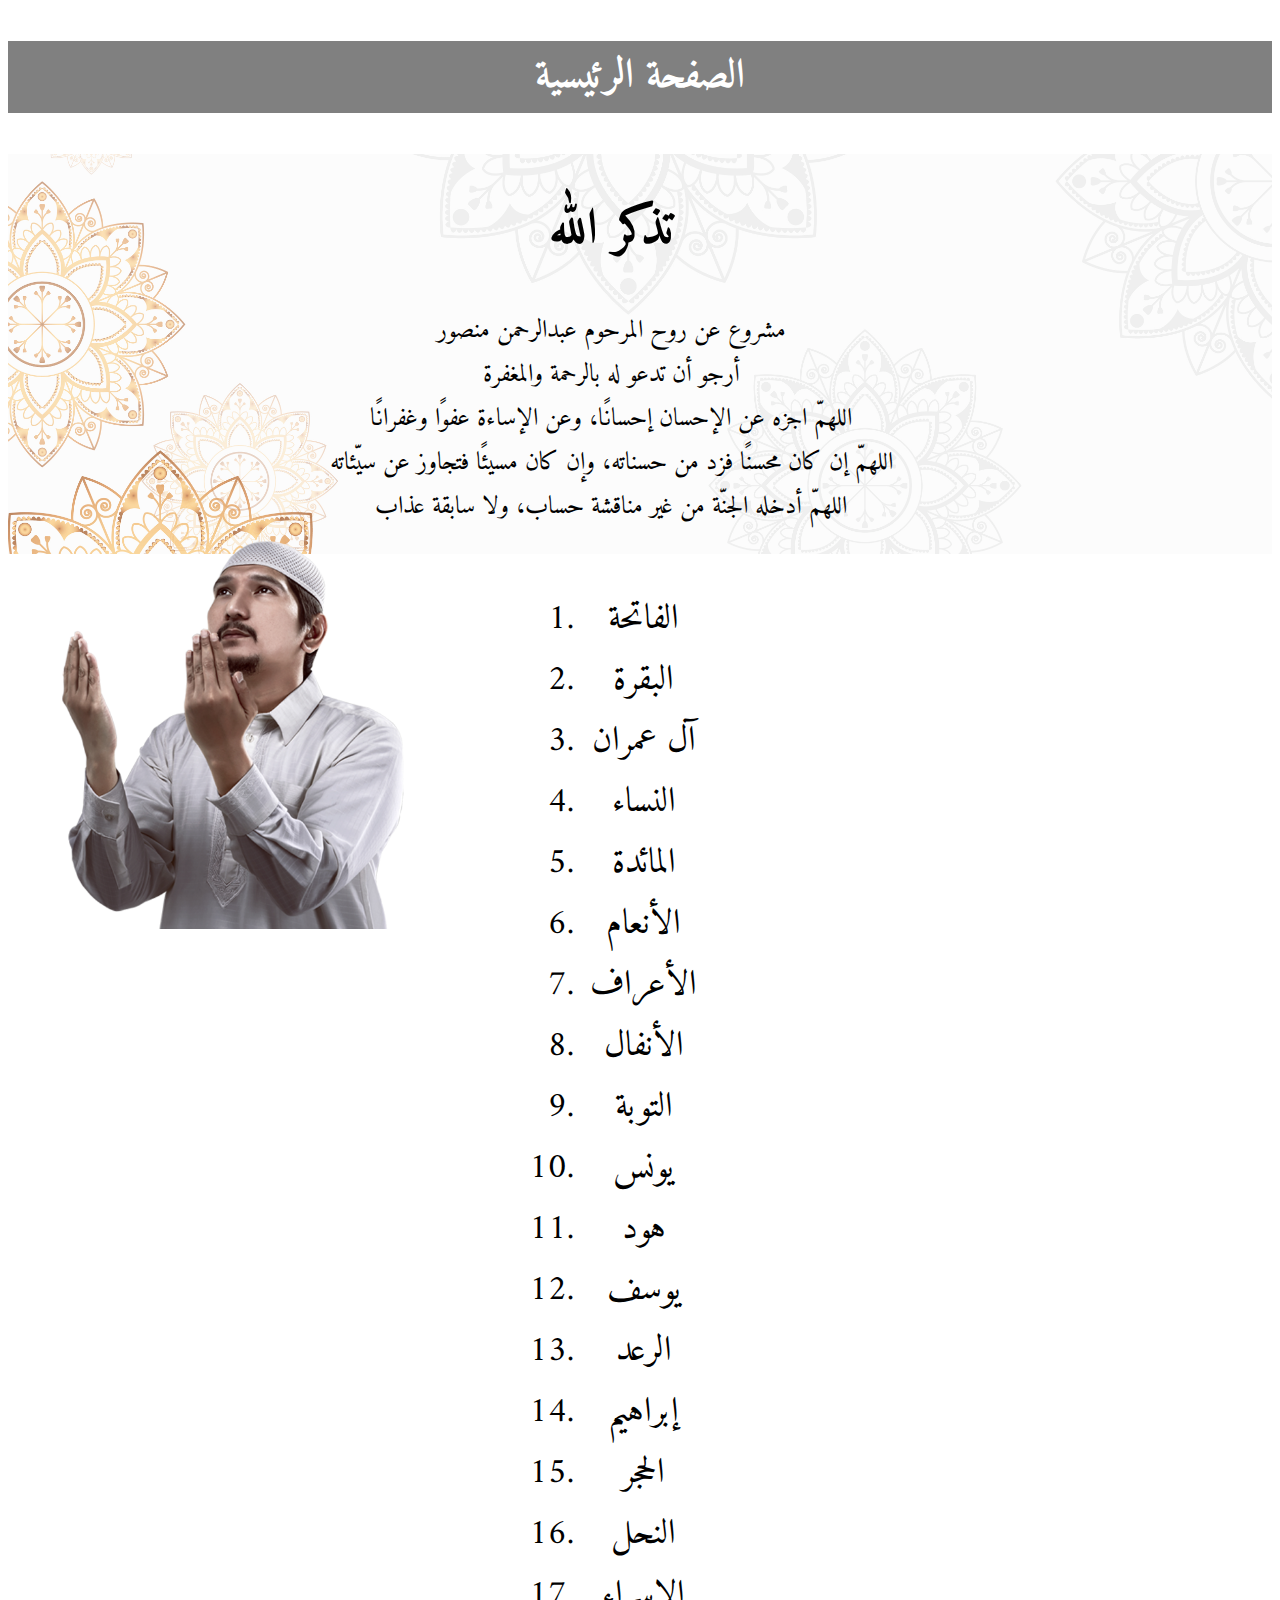
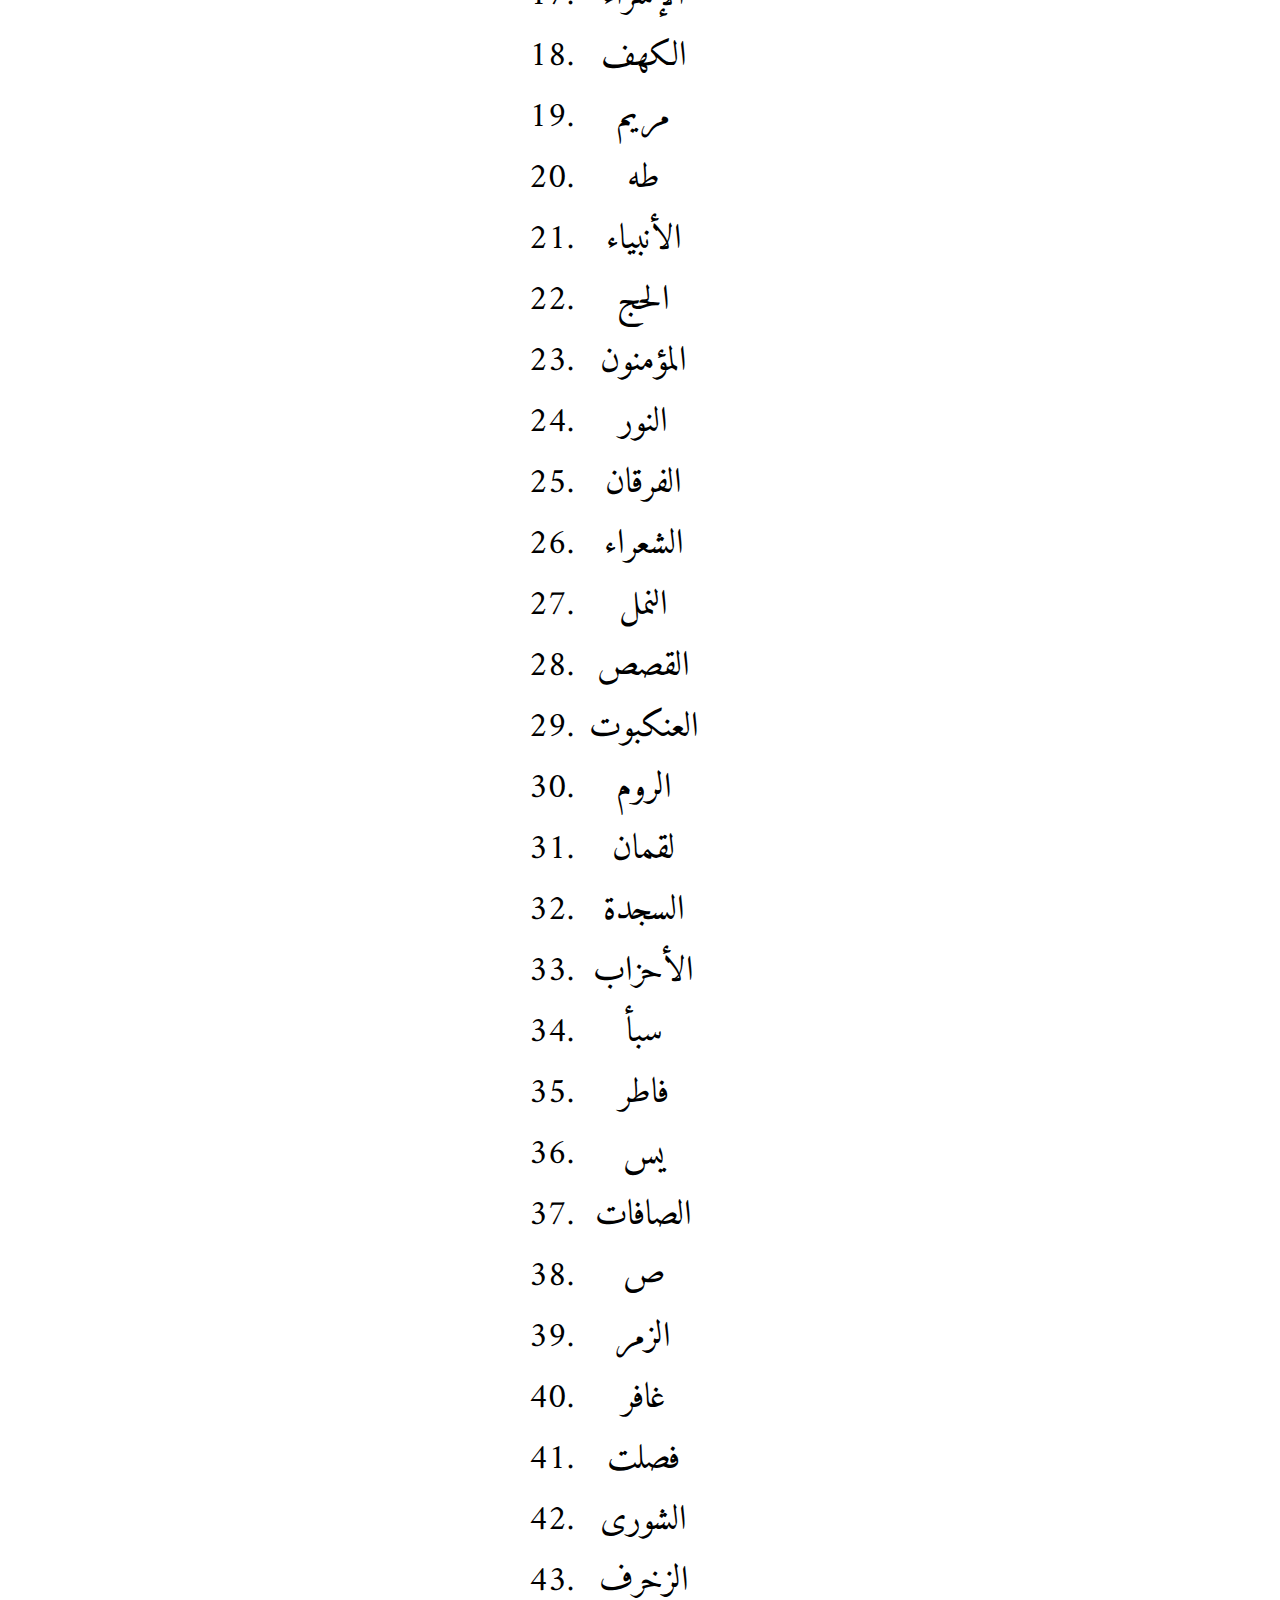
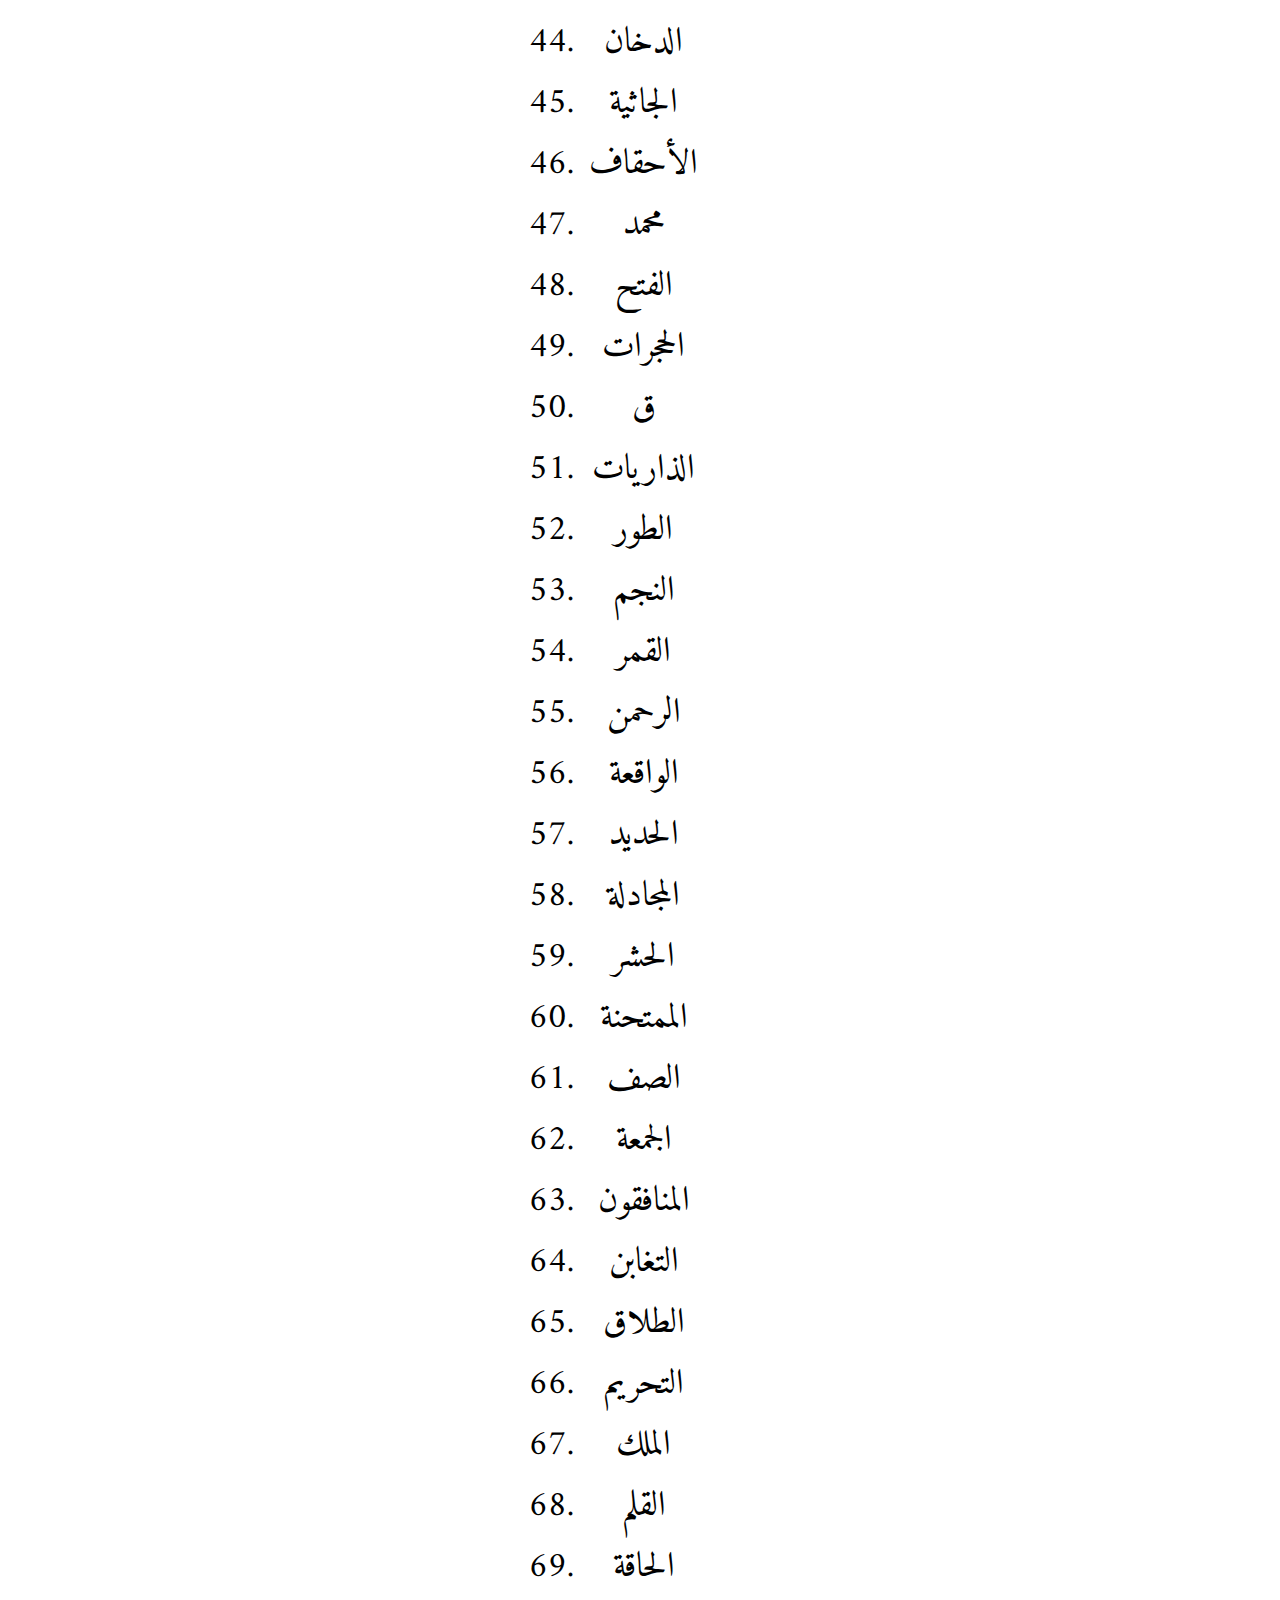
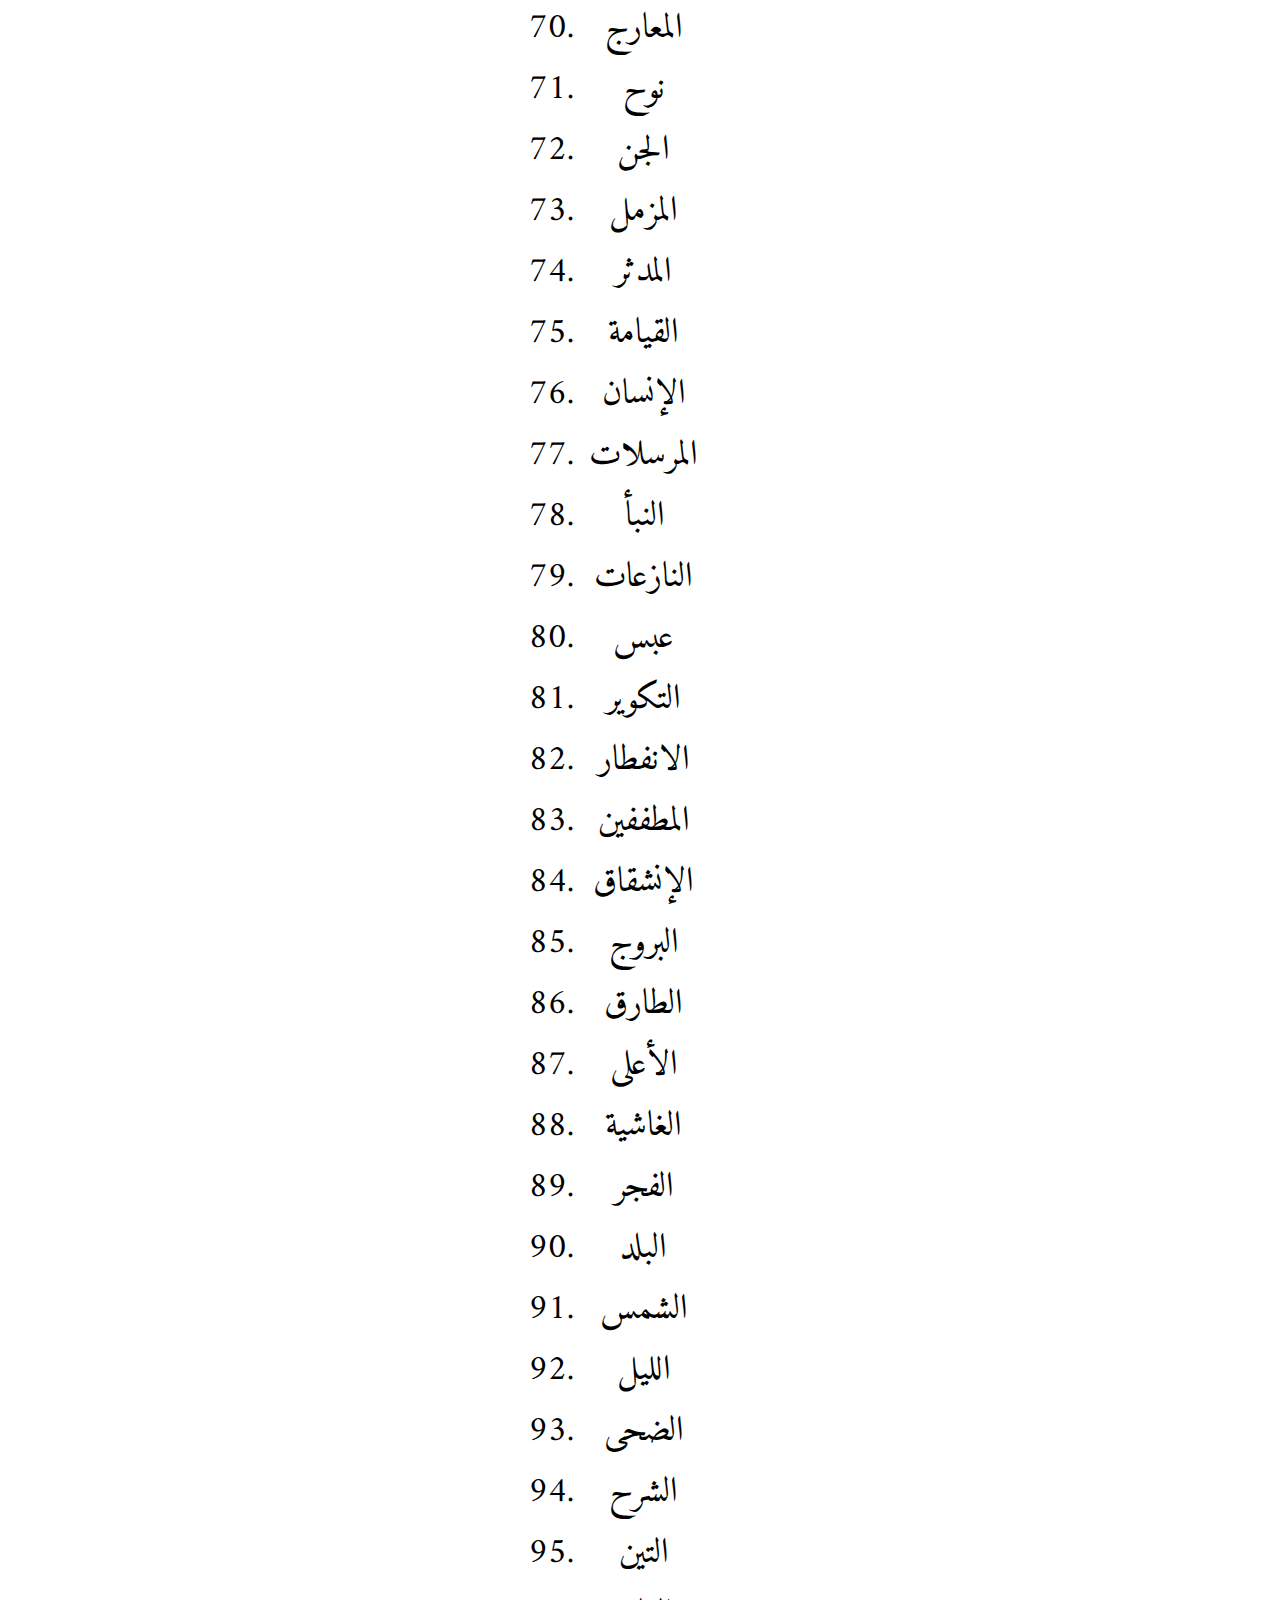
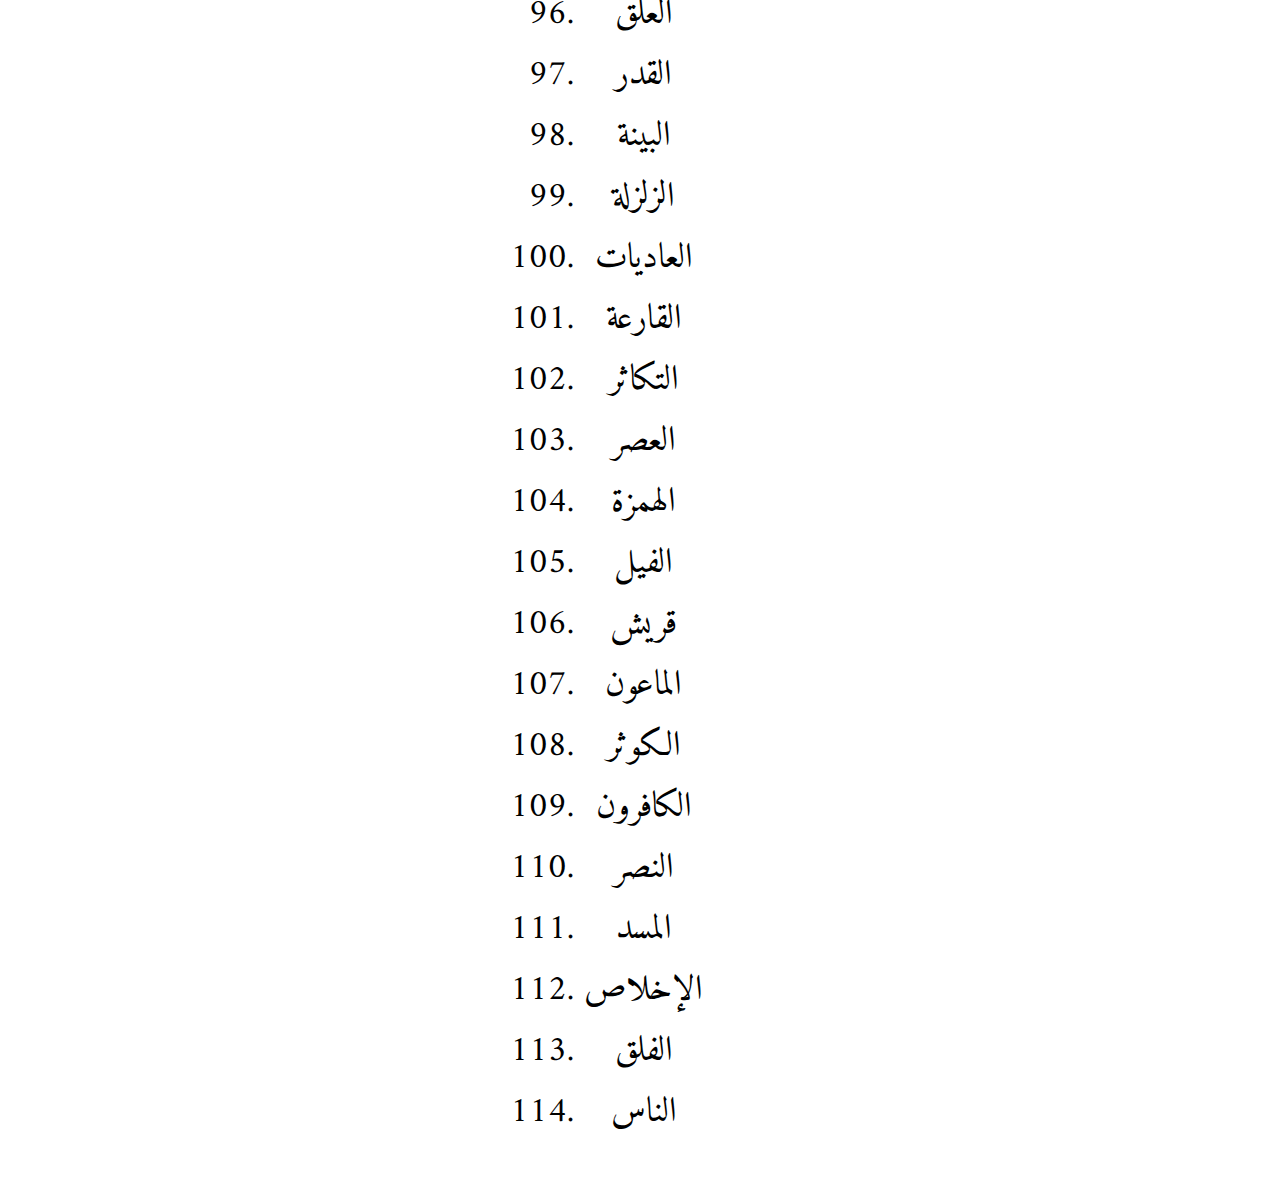
<file: index.html>
<!DOCTYPE html>
<html lang="ar">
<head>
    <meta charset="UTF-8">
    <meta http-equiv="X-UA-Compatible" content="IE=edge">
    <meta name="viewport" content="width=device-width, initial-scale=1.0">
    <link rel="preconnect" href="https://fonts.googleapis.com">
<link rel="preconnect" href="https://fonts.gstatic.com" crossorigin>
<link href="https://fonts.googleapis.com/css2?family=Amiri:ital@1&display=swap" rel="stylesheet">
<link rel="stylesheet" href="css/style.css">
    <title>Document</title>
</head>
<body>
    <header>
        <div class="div0">
        <h3> <a href="../index.html"> الصفحة الرئيسية</a></h3>
    </div>
    </header>
<main>
    <section class="section1">
        
          <span class="div1">
            <h1>تذكر الله</h1>
         مشروع عن روح المرحوم عبدالرحمن  منصور
         <br>
         أرجو أن تدعو له بالرحمة والمغفرة
         <br>
         اللهمّ اجزه عن الإحسان إحسانًا، وعن الإساءة عفوًا وغفرانًا
<br>
 

اللهمّ إن كان  محسنًا فزد من حسناته، وإن كان مسيئًا فتجاوز عن سيّئاته
<br>
اللهمّ أدخله  الجنّة من غير مناقشة حساب، ولا سابقة عذاب

          </span> 
   
   <img src="img/doaa.png"    class="doaa" >

    </section>
<div  class="div2">
<ol>
    <li> <a href="alfateha.html">الفاتحة</a></li>
    <li><a href="albaqra.html"> البقرة</a></li>
    <li><a href="alemran.html"> آل عمران
    </a> </li>
    <li><a href="alnesaa.html">النساء</a></li>
    <li><a href="almaeda.html">المائدة</a></li>
    <li>الأنعام</li>
    <li>الأعراف</li>
    <li>الأنفال</li>
    <li>التوبة</li>
    <li>يونس</li>
    <li>هود</li>
    <li>يوسف</li>
    <li>الرعد</li>
    <li>إبراهيم</li>
    <li>الحجر</li>
    <li>النحل</li>
    <li>الإسراء</li>
    <li>الكهف</li>
    <li>مريم</li>
    <li>طه</li>
    <li>الأنبياء</li>
    <li>الحج</li>
    <li>المؤمنون</li>
    <li>النور</li>
    <li>الفرقان</li>
    <li>الشعراء</li>
    <li>النمل</li>
    <li>القصص</li>
    <li>العنكبوت</li>
    <li>الروم</li>
    <li>لقمان</li>
    <li>السجدة</li>
    <li>الأحزاب</li>
    <li>سبأ</li>
    <li>فاطر</li>
    <li>يس</li>
    <li>الصافات</li>
    <li>ص</li>
    <li>الزمر</li>
    <li>غافر</li>
    <li>فصلت</li>
    <li>الشورى</li>
    <li>الزخرف</li>
    <li>الدخان</li>
    <li>الجاثية </li>
    <li>الأحقاف</li>
    <li>محمد</li>
    <li>الفتح</li>
    <li>الحجرات</li>
    <li>ق</li>
    <li>الذاريات</li>
    <li>الطور</li>
    <li>النجم</li>
    <li>القمر</li>
    <li>الرحمن</li>
    <li>الواقعة</li>
    <li>الحديد</li>
    <li>المجادلة</li>
    <li>الحشر</li>
    <li>الممتحنة</li>
    <li>الصف</li>
    <li>الجمعة</li>
    <li>المنافقون</li>
    <li>التغابن</li>
    <li>الطلاق</li>
    <li>التحريم</li>
    <li>الملك</li>
    <li>القلم</li>
    <li>الحاقة</li>
    <li>المعارج</li>
    <li>نوح</li>
    <li>الجن</li>
    <li>المزمل</li>
    <li>المدثر</li>
    <li>القيامة</li>
    <li>الإنسان	</li>
    <li>المرسلات</li>
    <li>النبأ</li>
    <li>النازعات</li>
    <li>عبس</li>
    <li>التكوير</li>
    <li>الانفطار</li>
    <li>المطففين</li>
    <li>الإنشقاق</li>
    <li>البروج</li>
    <li>الطارق</li>
    <li>الأعلى</li>
    <li>الغاشية</li>
    <li>الفجر</li>
    <li>البلد</li>
    <li>الشمس</li>
    <li>الليل</li>
    <li>الضحى</li>
    <li>الشرح</li>
    <li>التين</li>
    <li>العلق</li>
    <li>القدر</li>
    <li>البينة </li>
    <li>الزلزلة</li>
    <li>العاديات</li>
    <li>القارعة</li>
    <li>التكاثر</li>
    <li>العصر</li>
    <li>الهمزة</li>
    <li>الفيل</li>
    <li>قريش</li>
    <li>الماعون</li>
    <li>الكوثر</li>
    <li>الكافرون</li>
    <li>النصر</li>
    <li>المسد</li>
    <li>الإخلاص	</li>
    <li>الفلق</li>
    <li>الناس</li>
</ol>
</div>




</main>
<footer></footer>



</body>
</html>
</file>
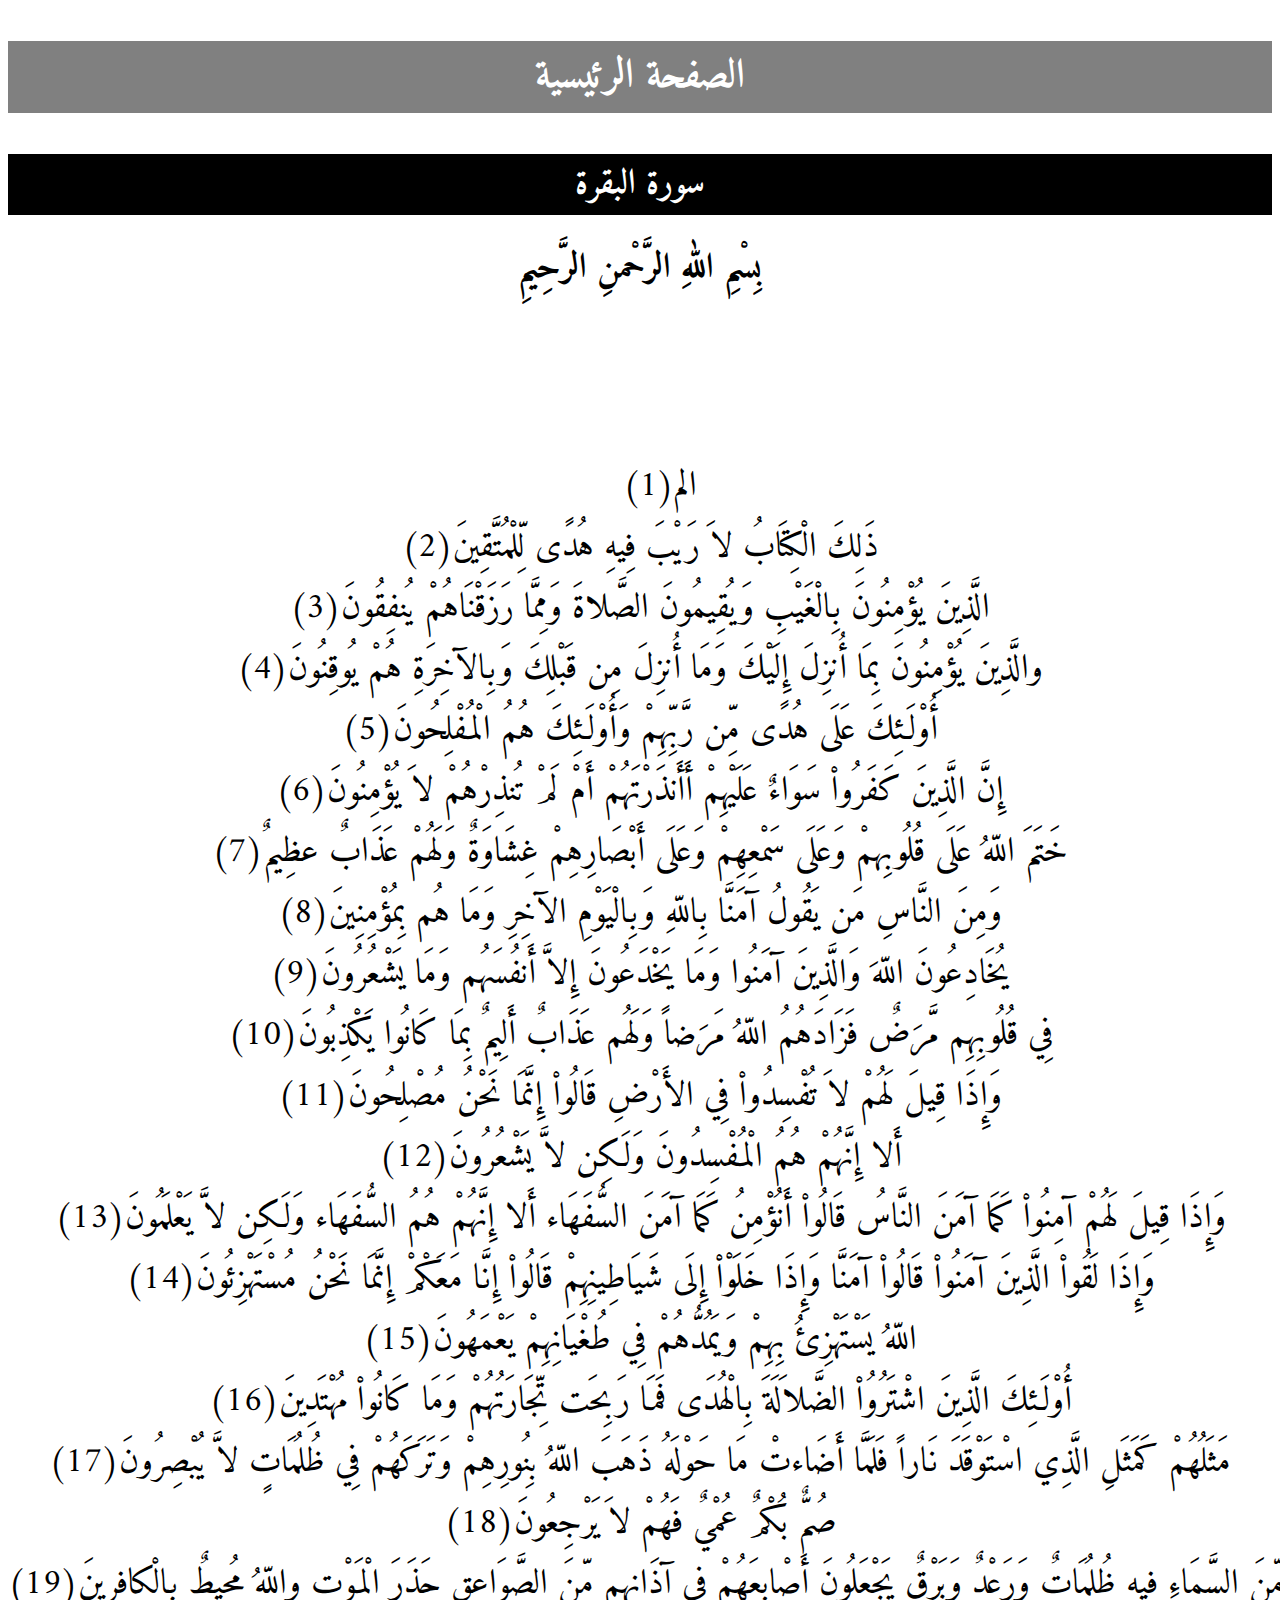
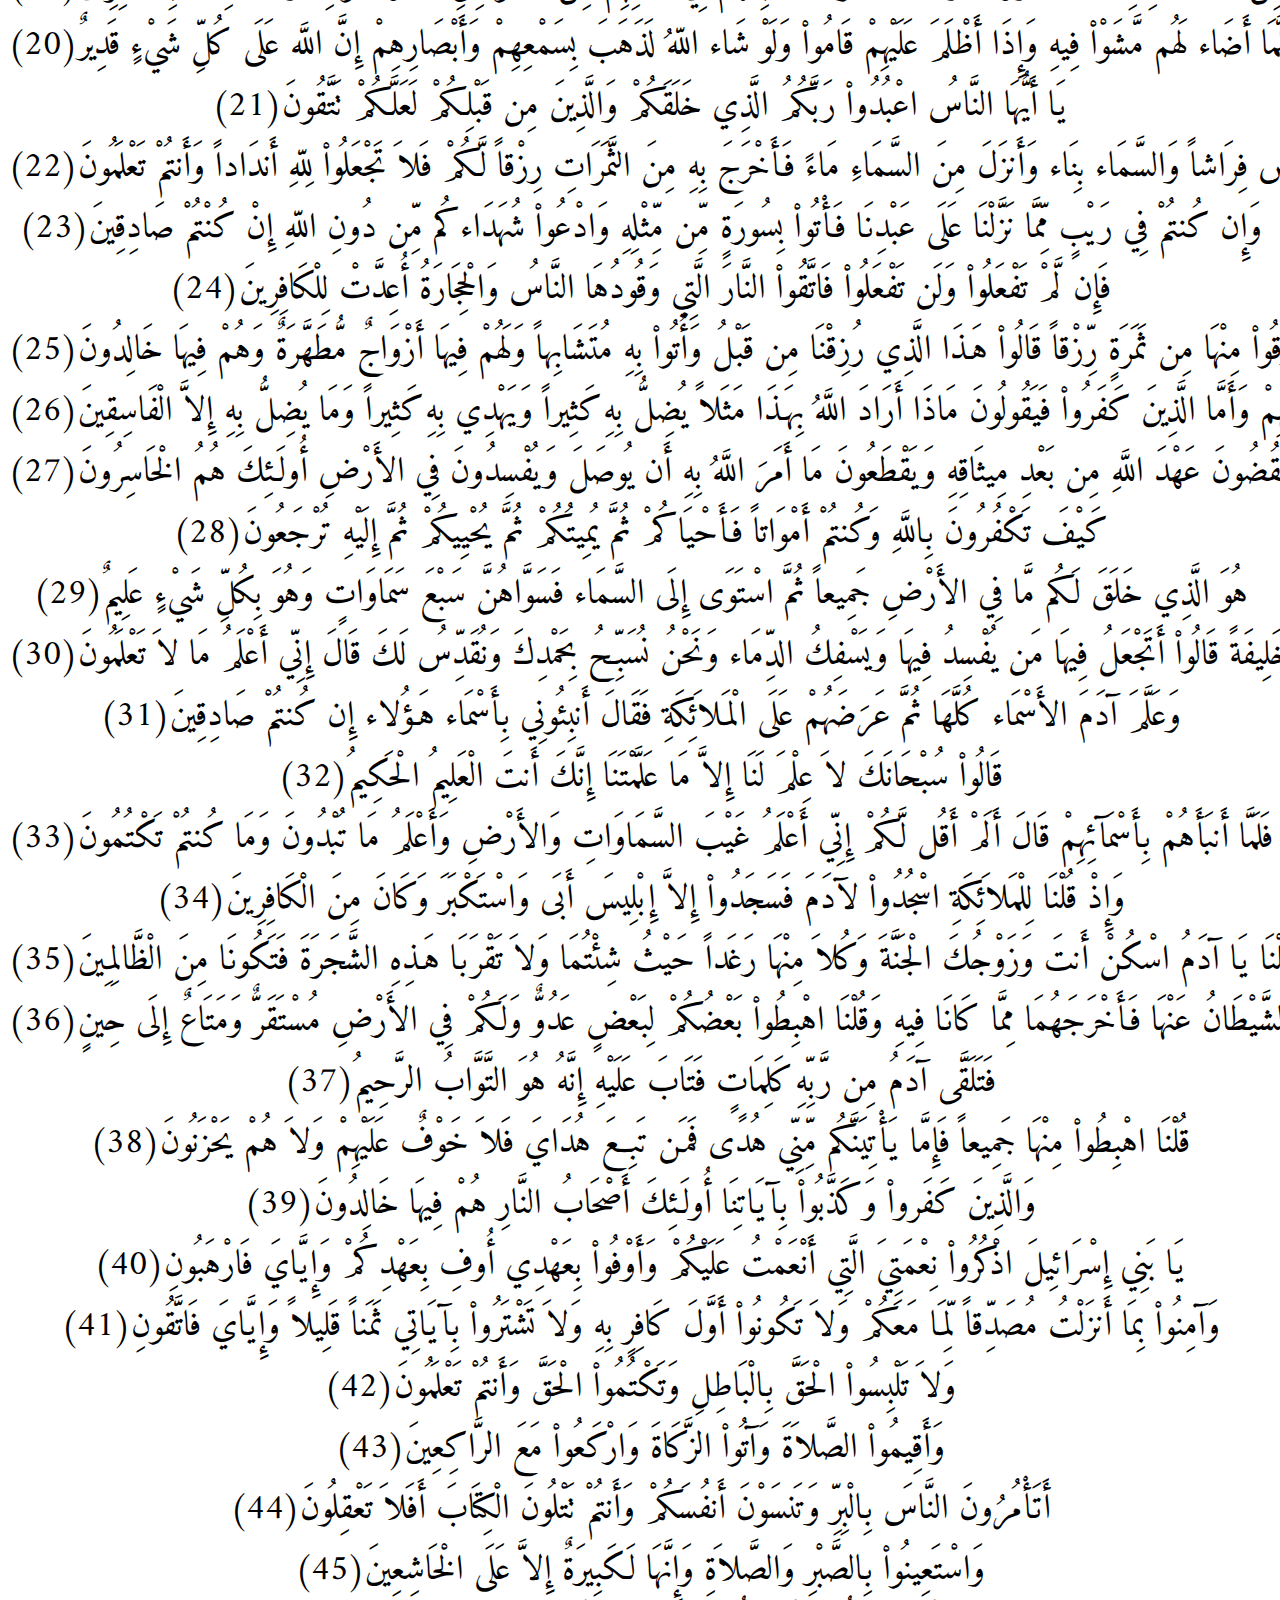
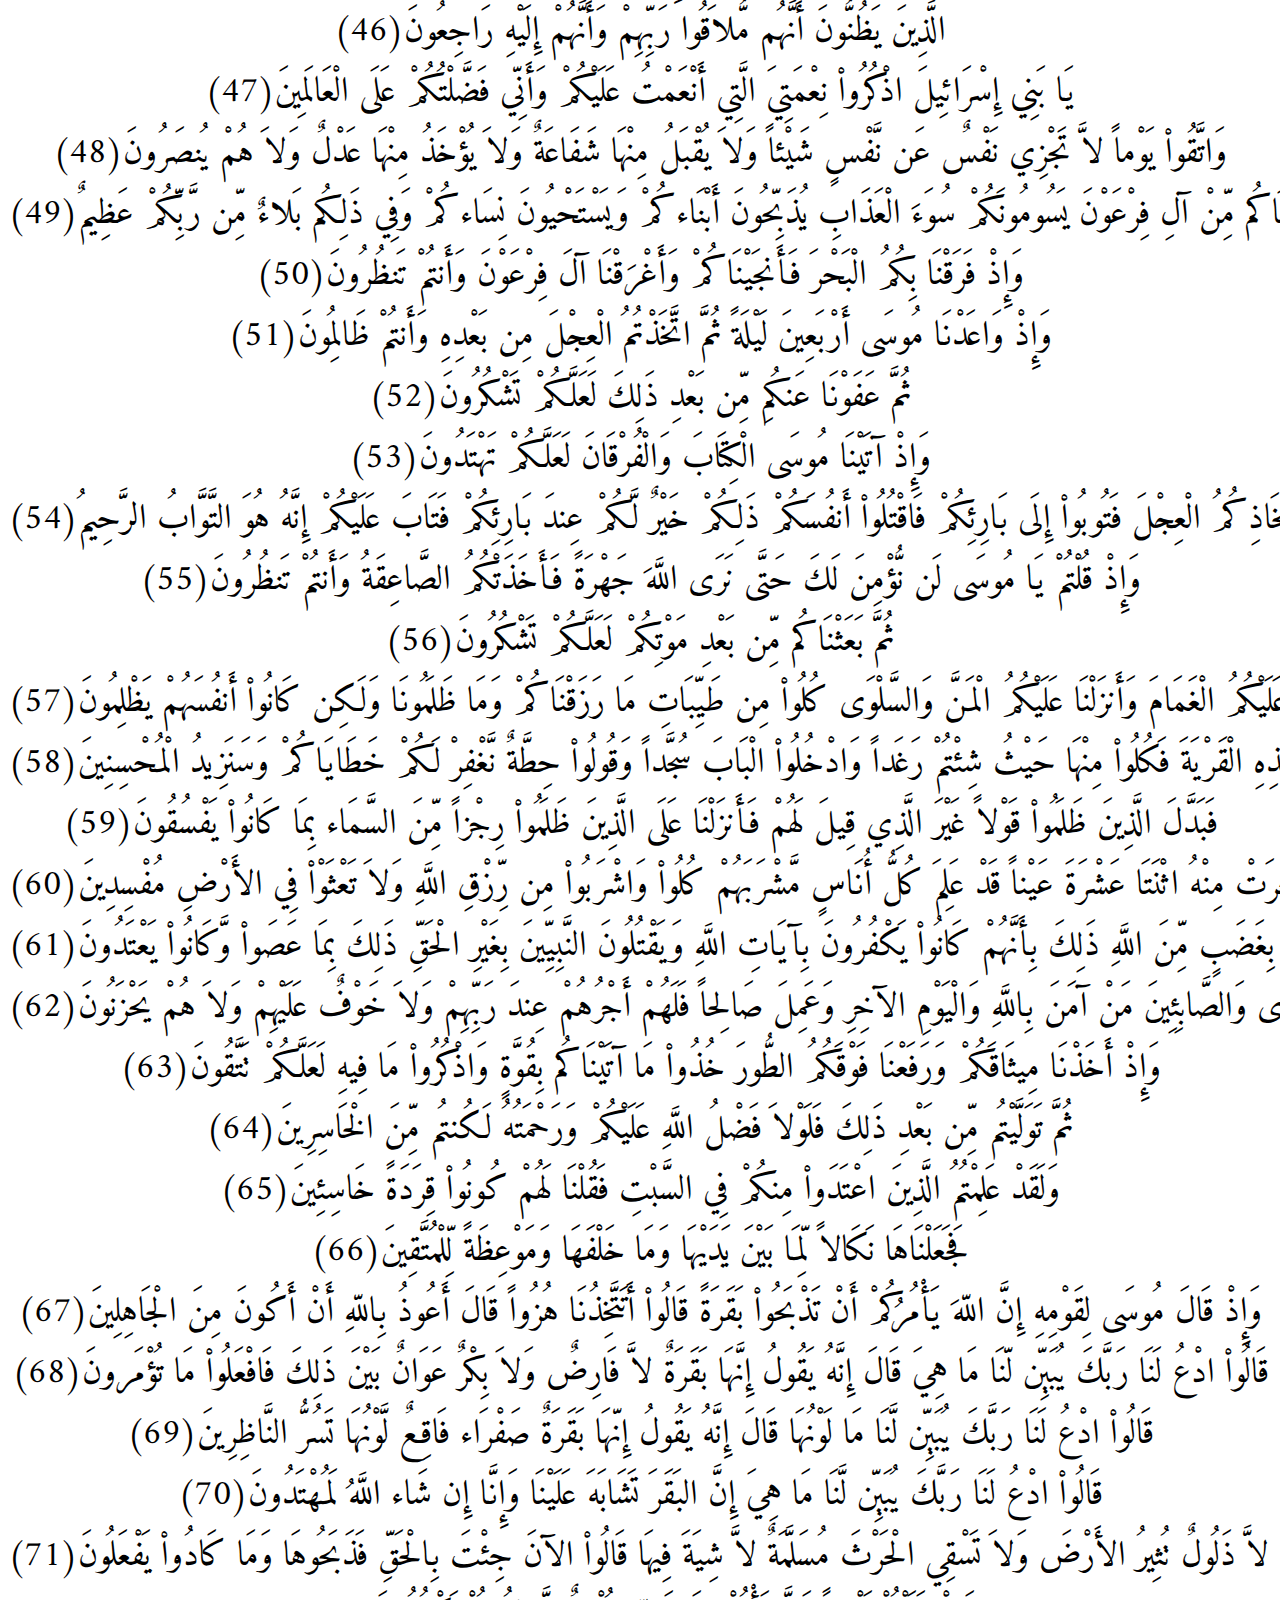
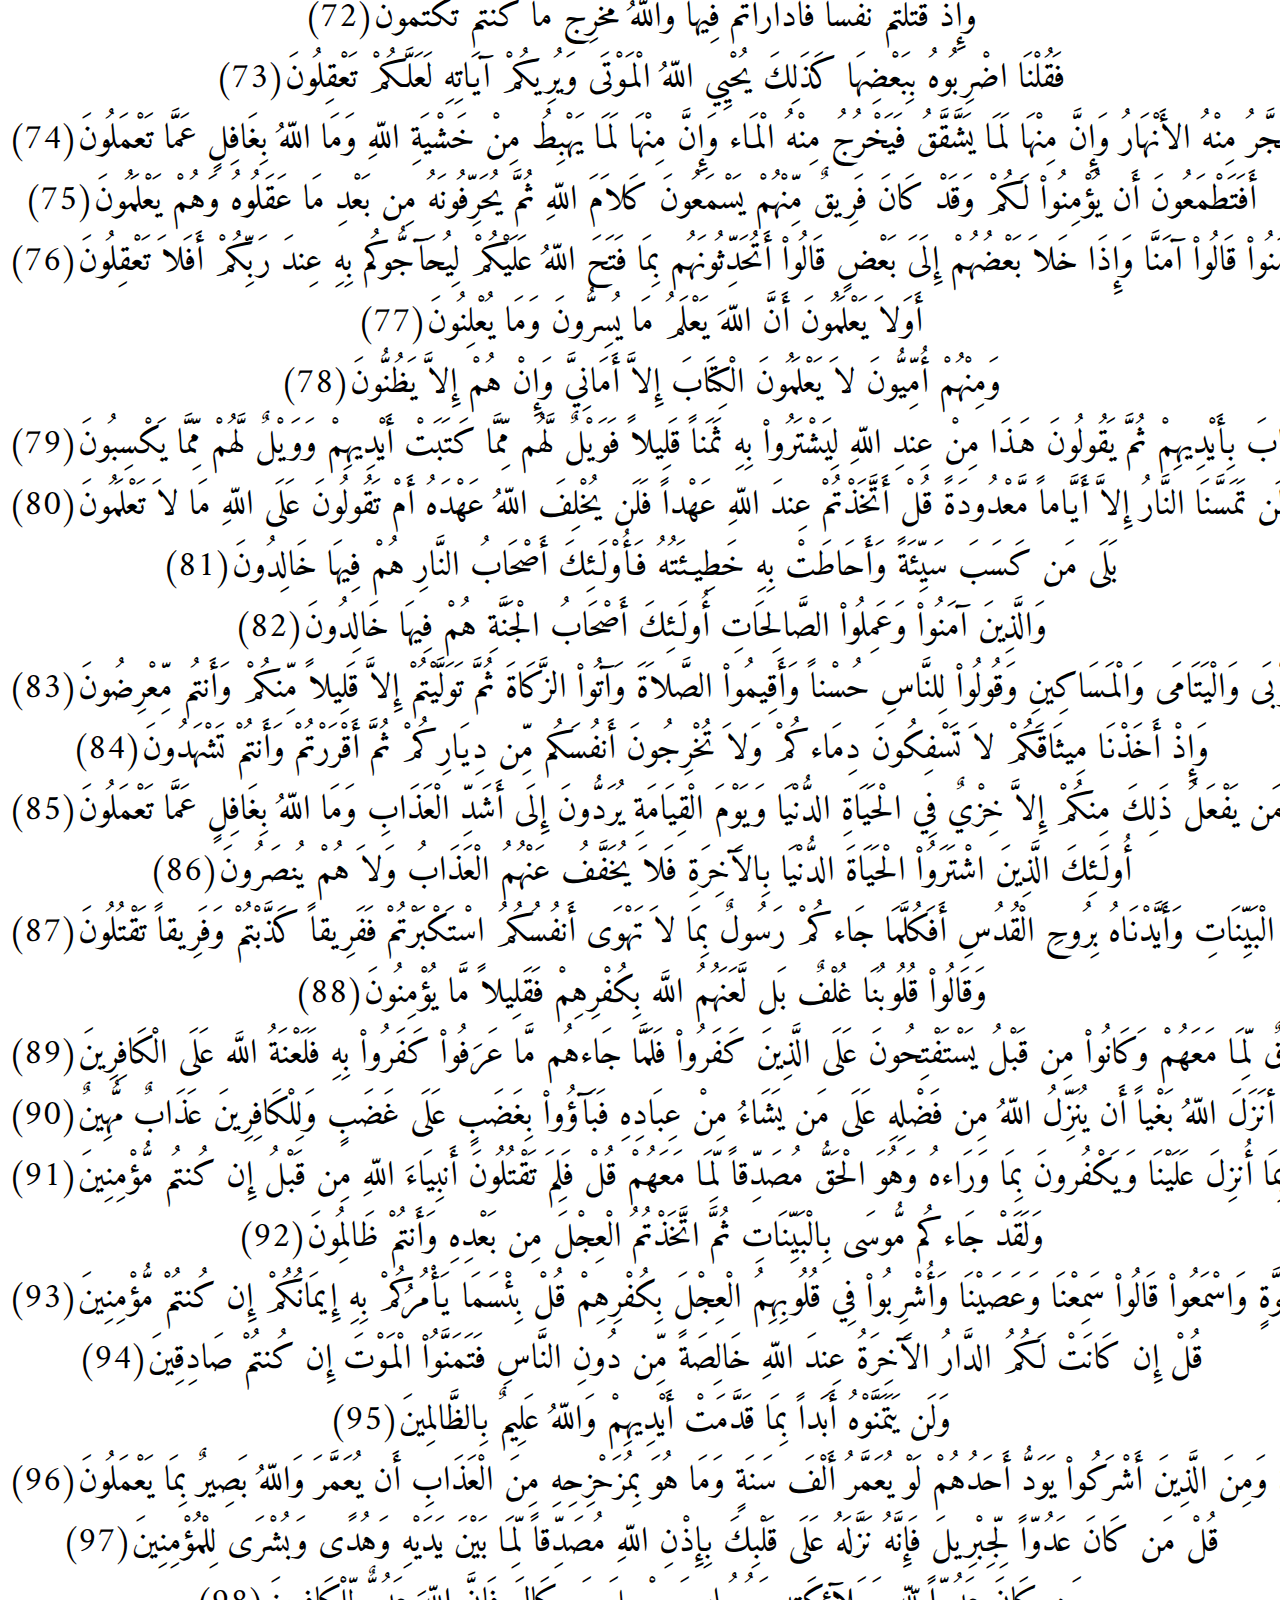
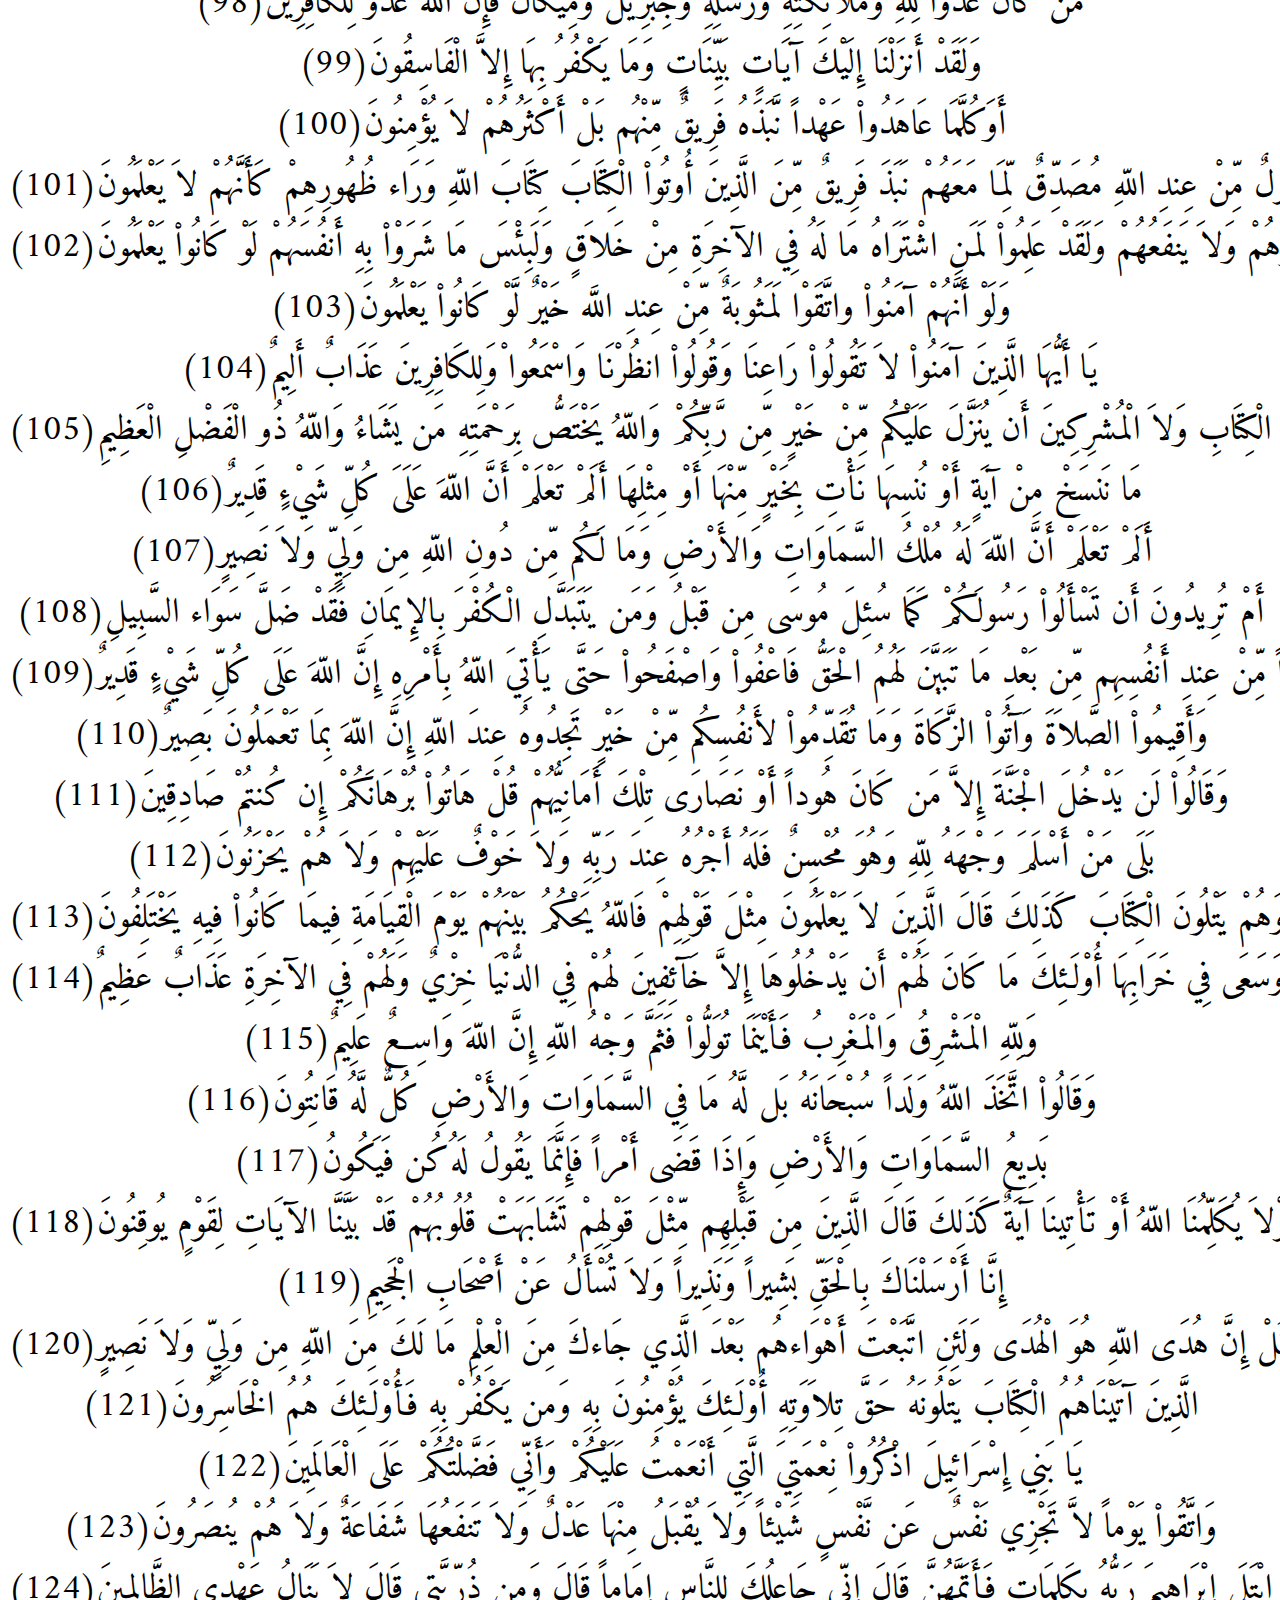
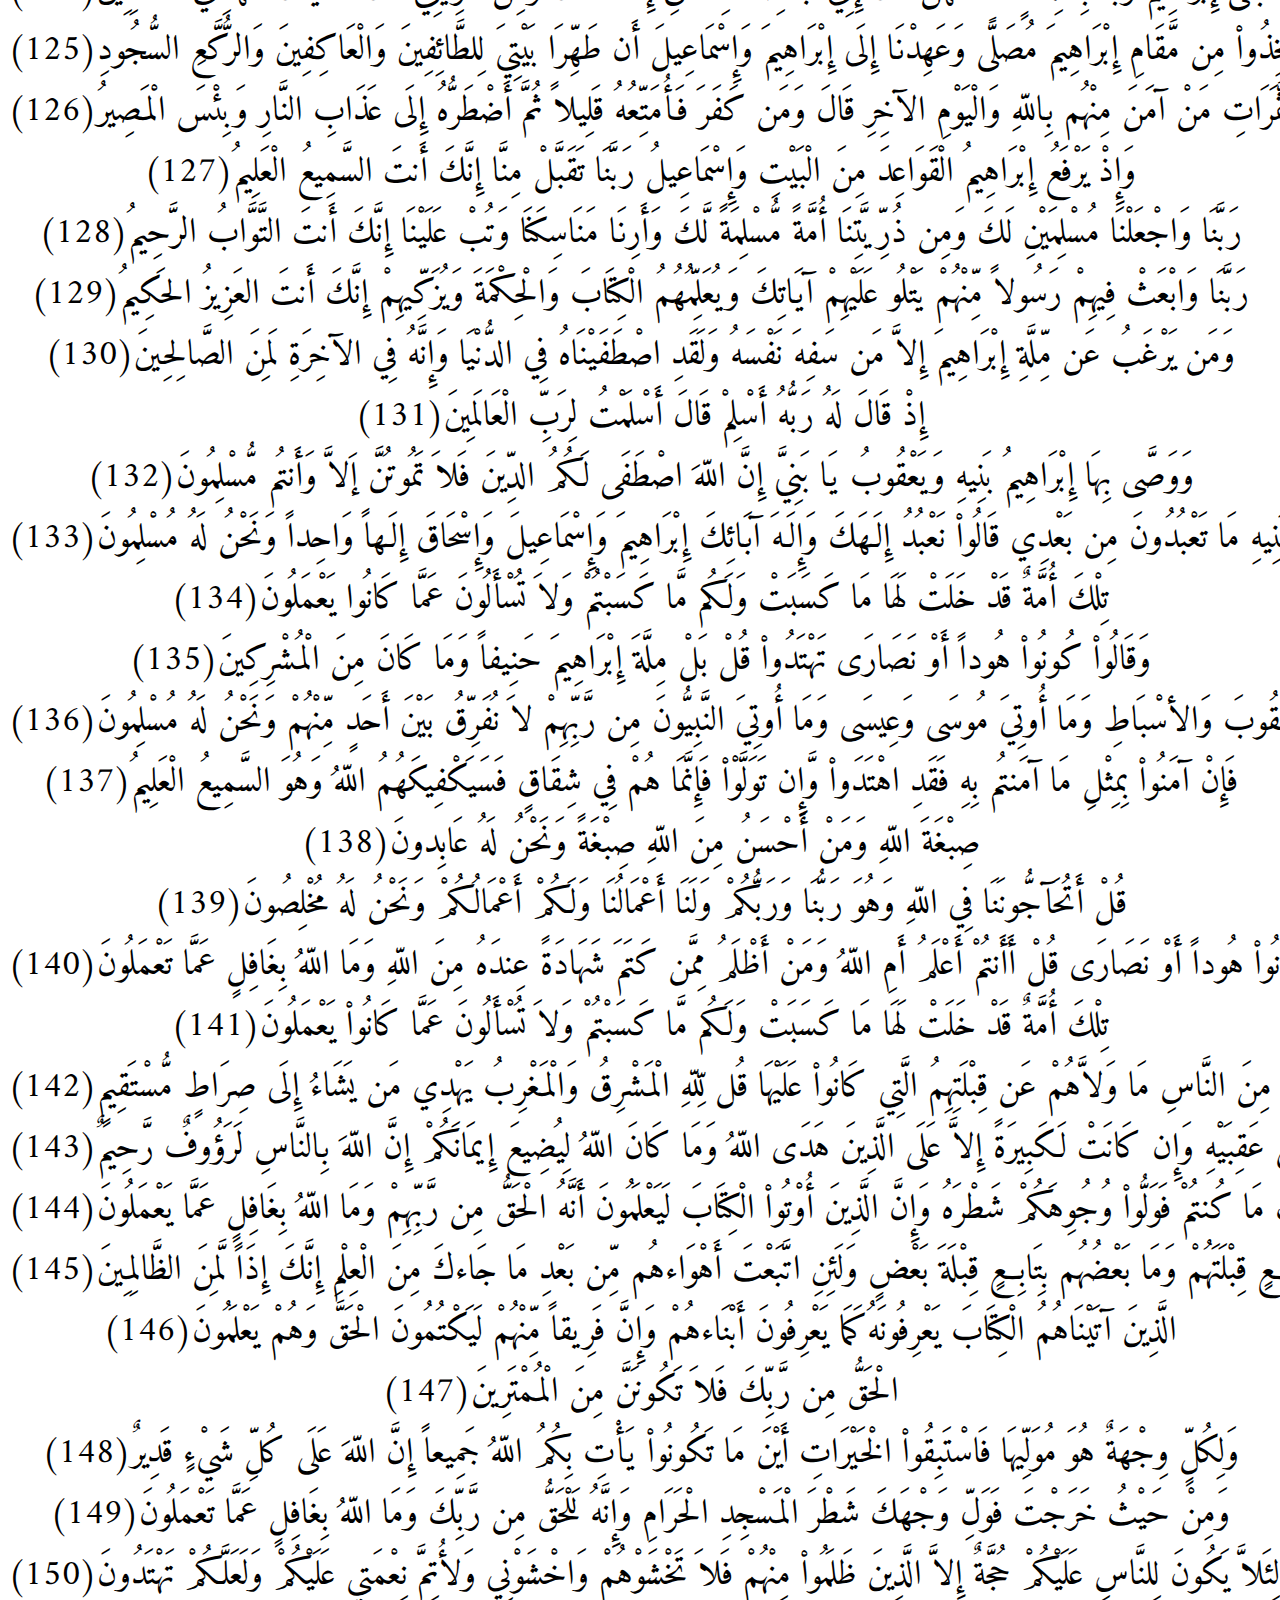
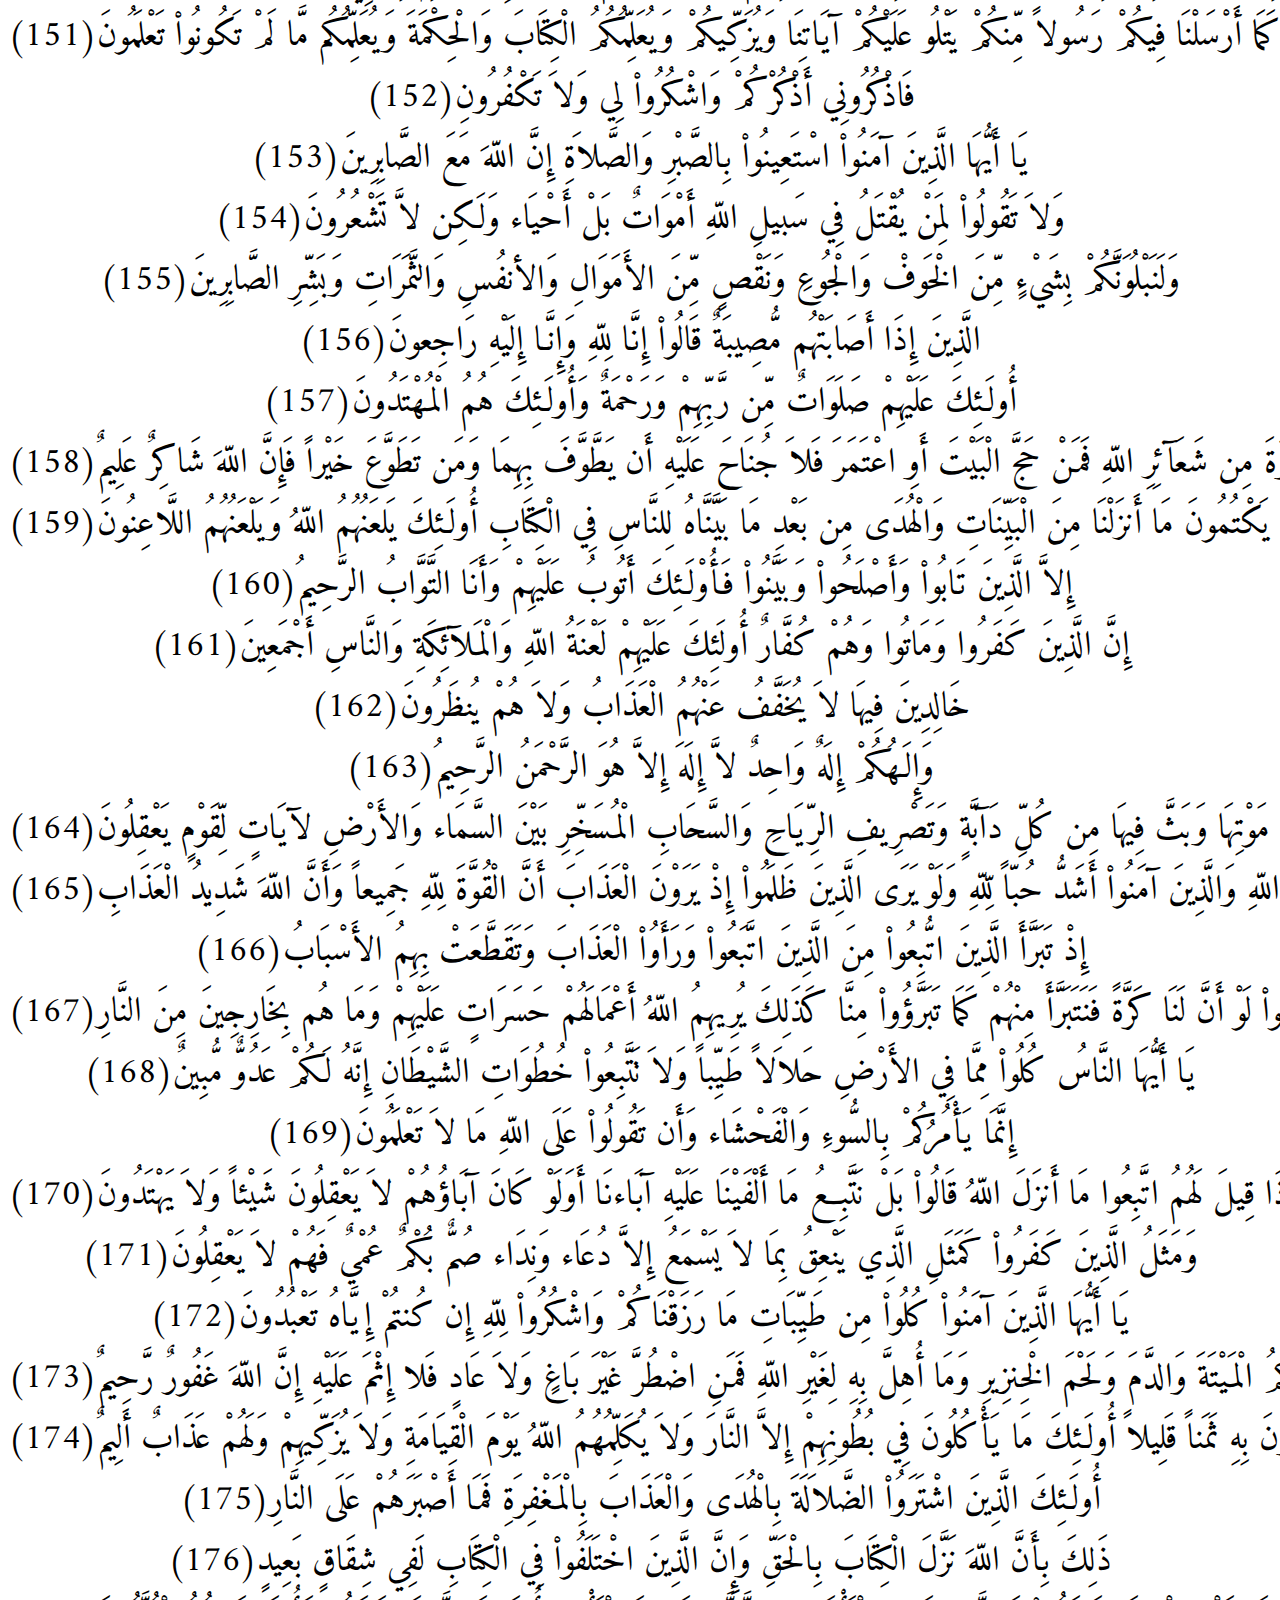
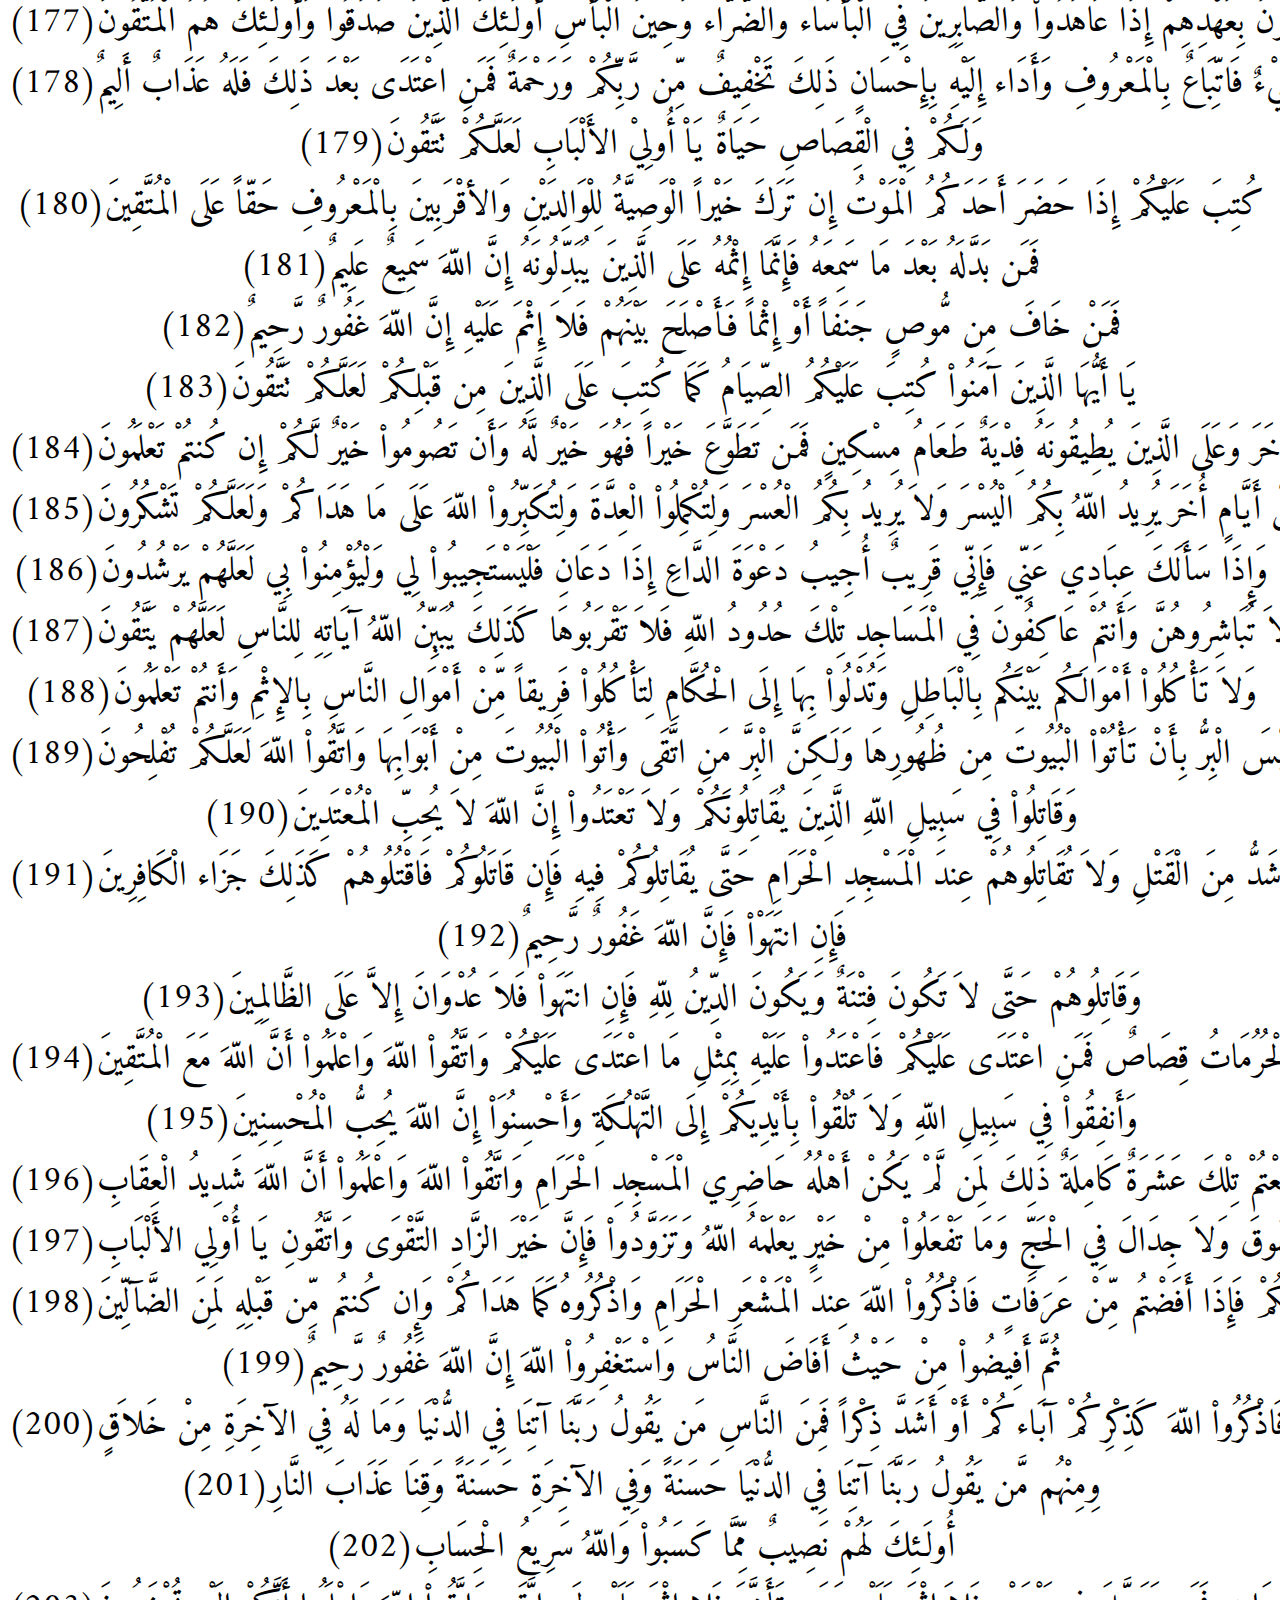
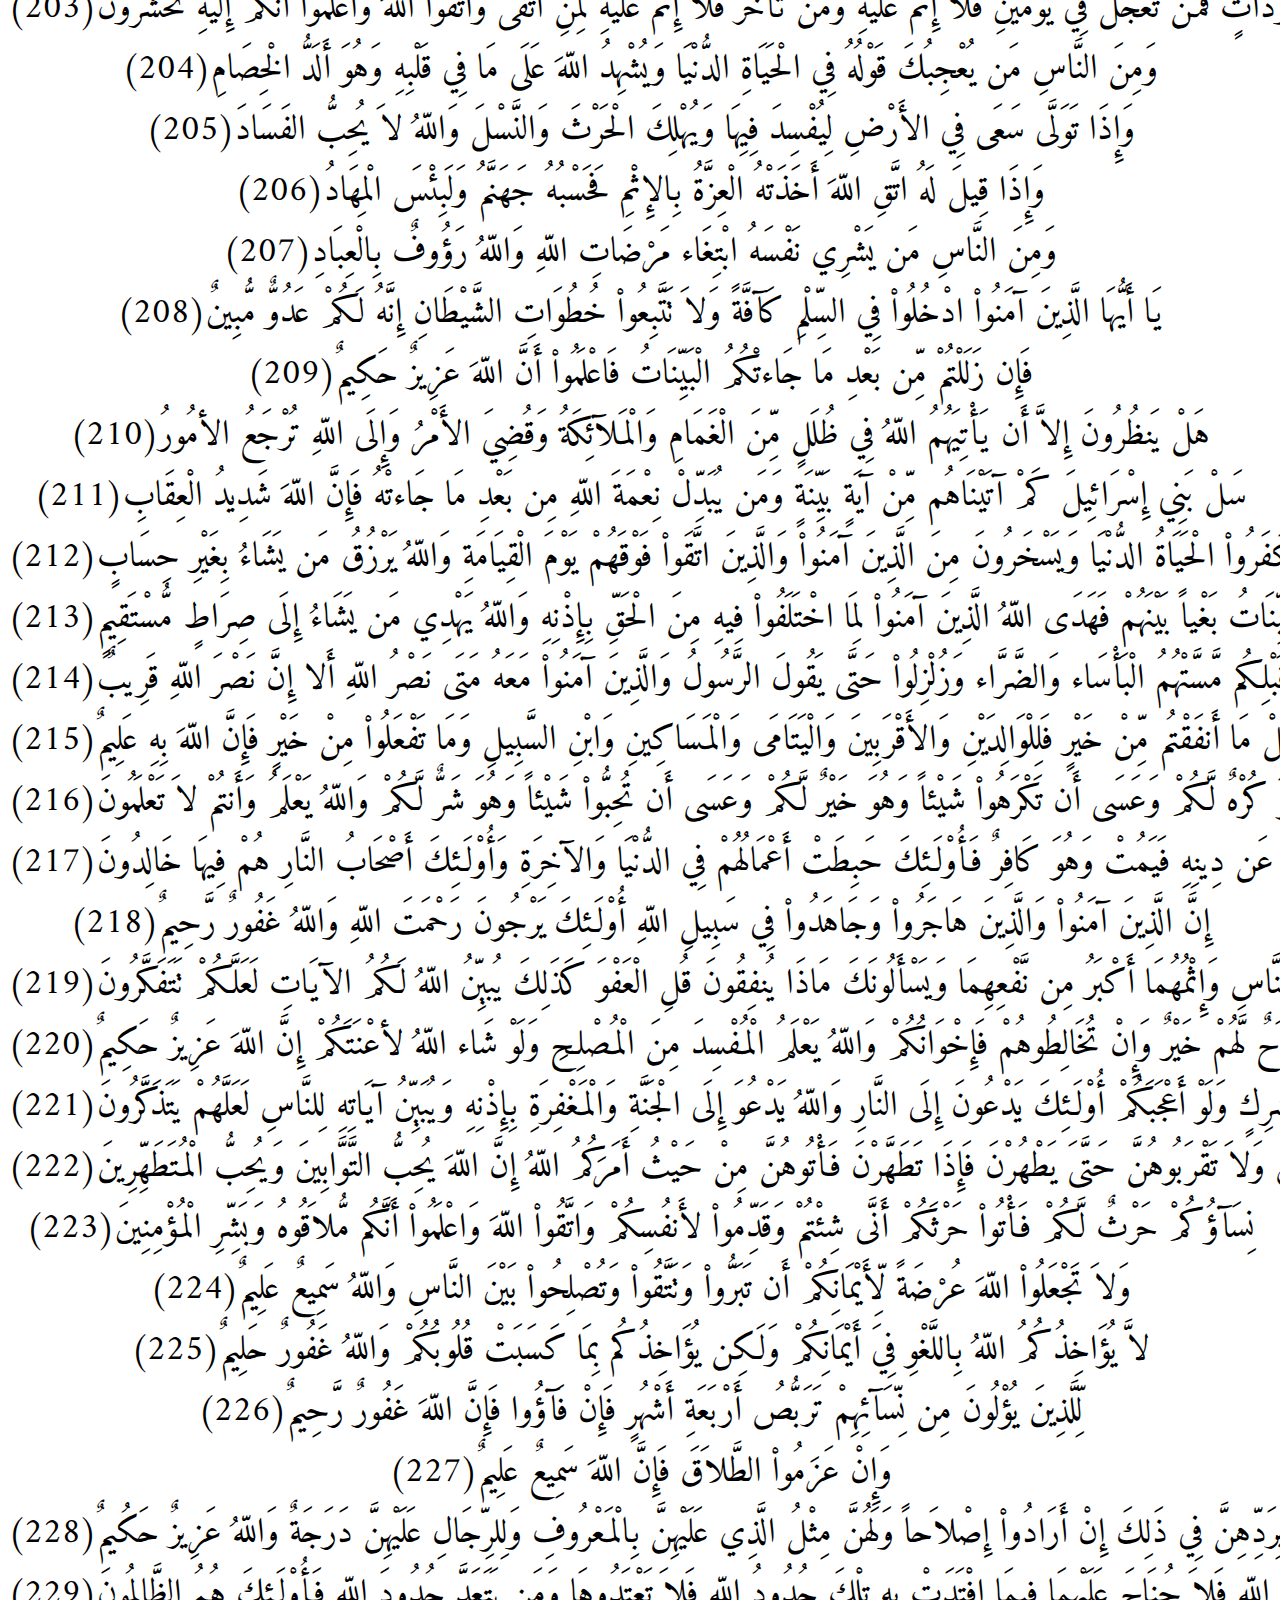
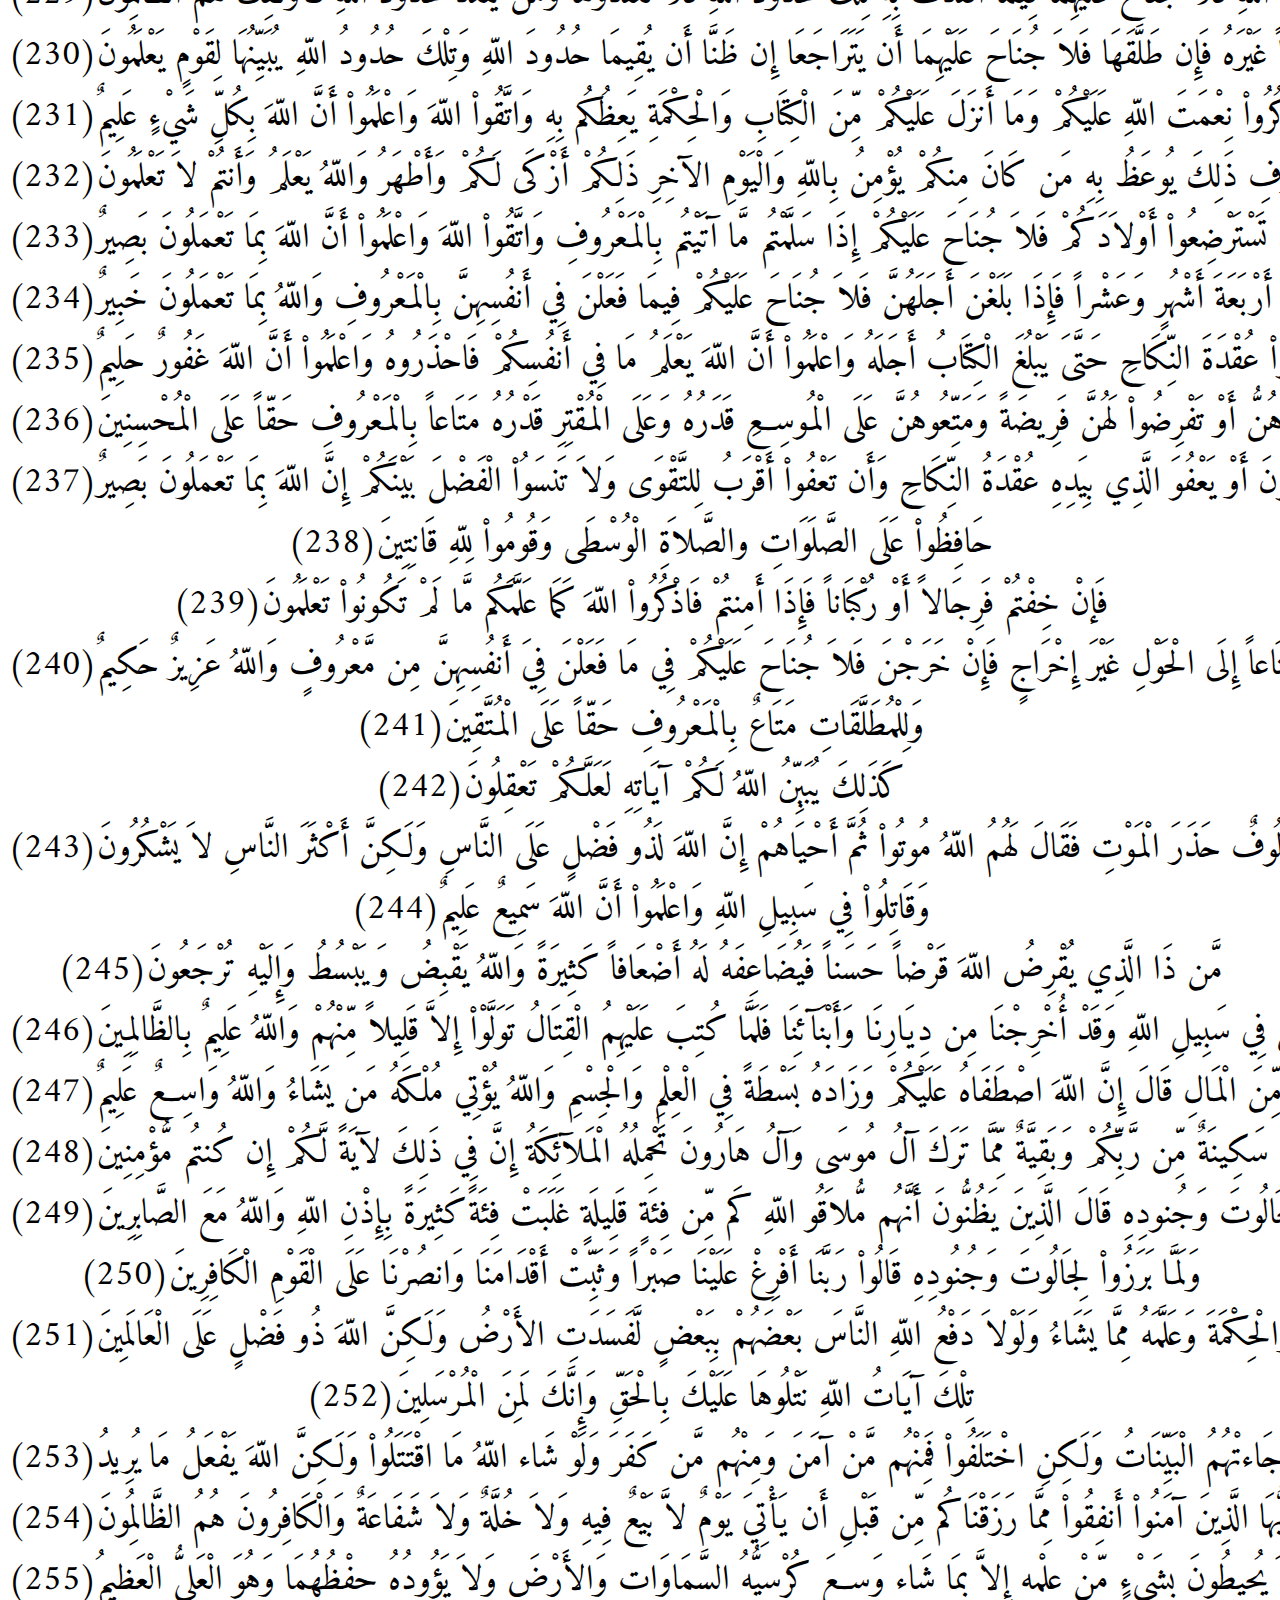
<file: albaqra.html>
<!DOCTYPE html>
<html lang="ar">
<head>
    <meta charset="UTF-8">
    <meta http-equiv="X-UA-Compatible" content="IE=edge">
    <meta name="viewport" content="width=device-width, initial-scale=1.0">
    
    <link rel="preconnect" href="https://fonts.googleapis.com">
<link rel="preconnect" href="https://fonts.gstatic.com" crossorigin>
<link href="https://fonts.googleapis.com/css2?family=Amiri:ital@1&display=swap" rel="stylesheet">
<link rel="stylesheet" href="css/style.css">

    <title>Document</title>
</head>
<body>
    


    <header>
        <div class="div0">
        <h3> <a href="index.html"> الصفحة الرئيسية</a></h3>
    </div>
    </header>
<main>
    <h1 class="parag0"> سورة البقرة </h1>
       <h1 class="parag">بِسْمِ اللهِ الرَّحْمنِ الرَّحِيمِ</h1>
       <pre class="parag"> 

    الم(1)
ذَلِكَ الْكِتَابُ لاَ رَيْبَ فِيهِ هُدًى لِّلْمُتَّقِينَ(2)
الَّذِينَ يُؤْمِنُونَ بِالْغَيْبِ وَيُقِيمُونَ الصَّلاةَ وَمِمَّا رَزَقْنَاهُمْ يُنفِقُونَ(3)
والَّذِينَ يُؤْمِنُونَ بِمَا أُنزِلَ إِلَيْكَ وَمَا أُنزِلَ مِن قَبْلِكَ وَبِالآخِرَةِ هُمْ يُوقِنُونَ(4)
أُوْلَـئِكَ عَلَى هُدًى مِّن رَّبِّهِمْ وَأُوْلَـئِكَ هُمُ الْمُفْلِحُونَ(5)
إِنَّ الَّذِينَ كَفَرُواْ سَوَاءٌ عَلَيْهِمْ أَأَنذَرْتَهُمْ أَمْ لَمْ تُنذِرْهُمْ لاَ يُؤْمِنُونَ(6)
خَتَمَ اللّهُ عَلَى قُلُوبِهمْ وَعَلَى سَمْعِهِمْ وَعَلَى أَبْصَارِهِمْ غِشَاوَةٌ وَلَهُمْ عَذَابٌ عظِيمٌ(7)
وَمِنَ النَّاسِ مَن يَقُولُ آمَنَّا بِاللّهِ وَبِالْيَوْمِ الآخِرِ وَمَا هُم بِمُؤْمِنِينَ(8)
يُخَادِعُونَ اللّهَ وَالَّذِينَ آمَنُوا وَمَا يَخْدَعُونَ إِلاَّ أَنفُسَهُم وَمَا يَشْعُرُونَ(9)
فِي قُلُوبِهِم مَّرَضٌ فَزَادَهُمُ اللّهُ مَرَضاً وَلَهُم عَذَابٌ أَلِيمٌ بِمَا كَانُوا يَكْذِبُونَ(10)
وَإِذَا قِيلَ لَهُمْ لاَ تُفْسِدُواْ فِي الأَرْضِ قَالُواْ إِنَّمَا نَحْنُ مُصْلِحُونَ(11)
أَلا إِنَّهُمْ هُمُ الْمُفْسِدُونَ وَلَـكِن لاَّ يَشْعُرُونَ(12)
وَإِذَا قِيلَ لَهُمْ آمِنُواْ كَمَا آمَنَ النَّاسُ قَالُواْ أَنُؤْمِنُ كَمَا آمَنَ السُّفَهَاء أَلا إِنَّهُمْ هُمُ السُّفَهَاء وَلَـكِن لاَّ يَعْلَمُونَ(13)
وَإِذَا لَقُواْ الَّذِينَ آمَنُواْ قَالُواْ آمَنَّا وَإِذَا خَلَوْاْ إِلَى شَيَاطِينِهِمْ قَالُواْ إِنَّا مَعَكْمْ إِنَّمَا نَحْنُ مُسْتَهْزِئُونَ(14)
اللّهُ يَسْتَهْزِئُ بِهِمْ وَيَمُدُّهُمْ فِي طُغْيَانِهِمْ يَعْمَهُونَ(15)
أُوْلَـئِكَ الَّذِينَ اشْتَرُوُاْ الضَّلاَلَةَ بِالْهُدَى فَمَا رَبِحَت تِّجَارَتُهُمْ وَمَا كَانُواْ مُهْتَدِينَ(16)
مَثَلُهُمْ كَمَثَلِ الَّذِي اسْتَوْقَدَ نَاراً فَلَمَّا أَضَاءتْ مَا حَوْلَهُ ذَهَبَ اللّهُ بِنُورِهِمْ وَتَرَكَهُمْ فِي ظُلُمَاتٍ لاَّ يُبْصِرُونَ(17)
صُمٌّ بُكْمٌ عُمْيٌ فَهُمْ لاَ يَرْجِعُونَ(18)
أَوْ كَصَيِّبٍ مِّنَ السَّمَاءِ فِيهِ ظُلُمَاتٌ وَرَعْدٌ وَبَرْقٌ يَجْعَلُونَ أَصْابِعَهُمْ فِي آذَانِهِم مِّنَ الصَّوَاعِقِ حَذَرَ الْمَوْتِ واللّهُ مُحِيطٌ بِالْكافِرِينَ(19)
يَكَادُ الْبَرْقُ يَخْطَفُ أَبْصَارَهُمْ كُلَّمَا أَضَاء لَهُم مَّشَوْاْ فِيهِ وَإِذَا أَظْلَمَ عَلَيْهِمْ قَامُواْ وَلَوْ شَاء اللّهُ لَذَهَبَ بِسَمْعِهِمْ وَأَبْصَارِهِمْ إِنَّ اللَّه عَلَى كُلِّ شَيْءٍ قَدِيرٌ(20)
يَا أَيُّهَا النَّاسُ اعْبُدُواْ رَبَّكُمُ الَّذِي خَلَقَكُمْ وَالَّذِينَ مِن قَبْلِكُمْ لَعَلَّكُمْ تَتَّقُونَ(21)
الَّذِي جَعَلَ لَكُمُ الأَرْضَ فِرَاشاً وَالسَّمَاء بِنَاء وَأَنزَلَ مِنَ السَّمَاءِ مَاءً فَأَخْرَجَ بِهِ مِنَ الثَّمَرَاتِ رِزْقاً لَّكُمْ فَلاَ تَجْعَلُواْ لِلّهِ أَندَاداً وَأَنتُمْ تَعْلَمُونَ(22)
وَإِن كُنتُمْ فِي رَيْبٍ مِّمَّا نَزَّلْنَا عَلَى عَبْدِنَا فَأْتُواْ بِسُورَةٍ مِّن مِّثْلِهِ وَادْعُواْ شُهَدَاءكُم مِّن دُونِ اللّهِ إِنْ كُنْتُمْ صَادِقِينَ(23)
فَإِن لَّمْ تَفْعَلُواْ وَلَن تَفْعَلُواْ فَاتَّقُواْ النَّارَ الَّتِي وَقُودُهَا النَّاسُ وَالْحِجَارَةُ أُعِدَّتْ لِلْكَافِرِينَ(24)
وَبَشِّرِ الَّذِين آمَنُواْ وَعَمِلُواْ الصَّالِحَاتِ أَنَّ لَهُمْ جَنَّاتٍ تَجْرِي مِن تَحْتِهَا الأَنْهَارُ كُلَّمَا رُزِقُواْ مِنْهَا مِن ثَمَرَةٍ رِّزْقاً قَالُواْ هَـذَا الَّذِي رُزِقْنَا مِن قَبْلُ وَأُتُواْ بِهِ مُتَشَابِهاً وَلَهُمْ فِيهَا أَزْوَاجٌ مُّطَهَّرَةٌ وَهُمْ فِيهَا خَالِدُونَ(25)
إِنَّ اللَّهَ لاَ يَسْتَحْيِي أَن يَضْرِبَ مَثَلاً مَّا بَعُوضَةً فَمَا فَوْقَهَا فَأَمَّا الَّذِينَ آمَنُواْ فَيَعْلَمُونَ أَنَّهُ الْحَقُّ مِن رَّبِّهِمْ وَأَمَّا الَّذِينَ كَفَرُواْ فَيَقُولُونَ مَاذَا أَرَادَ اللَّهُ بِهَـذَا مَثَلاً يُضِلُّ بِهِ كَثِيراً وَيَهْدِي بِهِ كَثِيراً وَمَا يُضِلُّ بِهِ إِلاَّ الْفَاسِقِينَ(26)
الَّذِينَ يَنقُضُونَ عَهْدَ اللَّهِ مِن بَعْدِ مِيثَاقِهِ وَيَقْطَعُونَ مَا أَمَرَ اللَّهُ بِهِ أَن يُوصَلَ وَيُفْسِدُونَ فِي الأَرْضِ أُولَـئِكَ هُمُ الْخَاسِرُونَ(27)
كَيْفَ تَكْفُرُونَ بِاللَّهِ وَكُنتُمْ أَمْوَاتاً فَأَحْيَاكُمْ ثُمَّ يُمِيتُكُمْ ثُمَّ يُحْيِيكُمْ ثُمَّ إِلَيْهِ تُرْجَعُونَ(28)
هُوَ الَّذِي خَلَقَ لَكُم مَّا فِي الأَرْضِ جَمِيعاً ثُمَّ اسْتَوَى إِلَى السَّمَاء فَسَوَّاهُنَّ سَبْعَ سَمَاوَاتٍ وَهُوَ بِكُلِّ شَيْءٍ عَلِيمٌ(29)
وَإِذْ قَالَ رَبُّكَ لِلْمَلاَئِكَةِ إِنِّي جَاعِلٌ فِي الأَرْضِ خَلِيفَةً قَالُواْ أَتَجْعَلُ فِيهَا مَن يُفْسِدُ فِيهَا وَيَسْفِكُ الدِّمَاء وَنَحْنُ نُسَبِّحُ بِحَمْدِكَ وَنُقَدِّسُ لَكَ قَالَ إِنِّي أَعْلَمُ مَا لاَ تَعْلَمُونَ(30)
وَعَلَّمَ آدَمَ الأَسْمَاء كُلَّهَا ثُمَّ عَرَضَهُمْ عَلَى الْمَلاَئِكَةِ فَقَالَ أَنبِئُونِي بِأَسْمَاء هَـؤُلاء إِن كُنتُمْ صَادِقِينَ(31)
قَالُواْ سُبْحَانَكَ لاَ عِلْمَ لَنَا إِلاَّ مَا عَلَّمْتَنَا إِنَّكَ أَنتَ الْعَلِيمُ الْحَكِيمُ(32)
قَالَ يَا آدَمُ أَنبِئْهُم بِأَسْمَآئِهِمْ فَلَمَّا أَنبَأَهُمْ بِأَسْمَآئِهِمْ قَالَ أَلَمْ أَقُل لَّكُمْ إِنِّي أَعْلَمُ غَيْبَ السَّمَاوَاتِ وَالأَرْضِ وَأَعْلَمُ مَا تُبْدُونَ وَمَا كُنتُمْ تَكْتُمُونَ(33)
وَإِذْ قُلْنَا لِلْمَلاَئِكَةِ اسْجُدُواْ لآدَمَ فَسَجَدُواْ إِلاَّ إِبْلِيسَ أَبَى وَاسْتَكْبَرَ وَكَانَ مِنَ الْكَافِرِينَ(34)
وَقُلْنَا يَا آدَمُ اسْكُنْ أَنتَ وَزَوْجُكَ الْجَنَّةَ وَكُلاَ مِنْهَا رَغَداً حَيْثُ شِئْتُمَا وَلاَ تَقْرَبَا هَـذِهِ الشَّجَرَةَ فَتَكُونَا مِنَ الْظَّالِمِينَ(35)
فَأَزَلَّهُمَا الشَّيْطَانُ عَنْهَا فَأَخْرَجَهُمَا مِمَّا كَانَا فِيهِ وَقُلْنَا اهْبِطُواْ بَعْضُكُمْ لِبَعْضٍ عَدُوٌّ وَلَكُمْ فِي الأَرْضِ مُسْتَقَرٌّ وَمَتَاعٌ إِلَى حِينٍ(36)
فَتَلَقَّى آدَمُ مِن رَّبِّهِ كَلِمَاتٍ فَتَابَ عَلَيْهِ إِنَّهُ هُوَ التَّوَّابُ الرَّحِيمُ(37)
قُلْنَا اهْبِطُواْ مِنْهَا جَمِيعاً فَإِمَّا يَأْتِيَنَّكُم مِّنِّي هُدًى فَمَن تَبِعَ هُدَايَ فَلاَ خَوْفٌ عَلَيْهِمْ وَلاَ هُمْ يَحْزَنُونَ(38)
وَالَّذِينَ كَفَرواْ وَكَذَّبُواْ بِآيَاتِنَا أُولَـئِكَ أَصْحَابُ النَّارِ هُمْ فِيهَا خَالِدُونَ(39)
يَا بَنِي إِسْرَائِيلَ اذْكُرُواْ نِعْمَتِيَ الَّتِي أَنْعَمْتُ عَلَيْكُمْ وَأَوْفُواْ بِعَهْدِي أُوفِ بِعَهْدِكُمْ وَإِيَّايَ فَارْهَبُونِ(40)
وَآمِنُواْ بِمَا أَنزَلْتُ مُصَدِّقاً لِّمَا مَعَكُمْ وَلاَ تَكُونُواْ أَوَّلَ كَافِرٍ بِهِ وَلاَ تَشْتَرُواْ بِآيَاتِي ثَمَناً قَلِيلاً وَإِيَّايَ فَاتَّقُونِ(41)
وَلاَ تَلْبِسُواْ الْحَقَّ بِالْبَاطِلِ وَتَكْتُمُواْ الْحَقَّ وَأَنتُمْ تَعْلَمُونَ(42)
وَأَقِيمُواْ الصَّلاَةَ وَآتُواْ الزَّكَاةَ وَارْكَعُواْ مَعَ الرَّاكِعِينَ(43)
أَتَأْمُرُونَ النَّاسَ بِالْبِرِّ وَتَنسَوْنَ أَنفُسَكُمْ وَأَنتُمْ تَتْلُونَ الْكِتَابَ أَفَلاَ تَعْقِلُونَ(44)
وَاسْتَعِينُواْ بِالصَّبْرِ وَالصَّلاَةِ وَإِنَّهَا لَكَبِيرَةٌ إِلاَّ عَلَى الْخَاشِعِينَ(45)
الَّذِينَ يَظُنُّونَ أَنَّهُم مُّلاَقُوا رَبِّهِمْ وَأَنَّهُمْ إِلَيْهِ رَاجِعُونَ(46)
يَا بَنِي إِسْرَائِيلَ اذْكُرُواْ نِعْمَتِيَ الَّتِي أَنْعَمْتُ عَلَيْكُمْ وَأَنِّي فَضَّلْتُكُمْ عَلَى الْعَالَمِينَ(47)
وَاتَّقُواْ يَوْماً لاَّ تَجْزِي نَفْسٌ عَن نَّفْسٍ شَيْئاً وَلاَ يُقْبَلُ مِنْهَا شَفَاعَةٌ وَلاَ يُؤْخَذُ مِنْهَا عَدْلٌ وَلاَ هُمْ يُنصَرُونَ(48)
وَإِذْ نَجَّيْنَاكُم مِّنْ آلِ فِرْعَوْنَ يَسُومُونَكُمْ سُوَءَ الْعَذَابِ يُذَبِّحُونَ أَبْنَاءكُمْ وَيَسْتَحْيُونَ نِسَاءكُمْ وَفِي ذَلِكُم بَلاءٌ مِّن رَّبِّكُمْ عَظِيمٌ(49)
وَإِذْ فَرَقْنَا بِكُمُ الْبَحْرَ فَأَنجَيْنَاكُمْ وَأَغْرَقْنَا آلَ فِرْعَوْنَ وَأَنتُمْ تَنظُرُونَ(50)
وَإِذْ وَاعَدْنَا مُوسَى أَرْبَعِينَ لَيْلَةً ثُمَّ اتَّخَذْتُمُ الْعِجْلَ مِن بَعْدِهِ وَأَنتُمْ ظَالِمُونَ(51)
ثُمَّ عَفَوْنَا عَنكُمِ مِّن بَعْدِ ذَلِكَ لَعَلَّكُمْ تَشْكُرُونَ(52)
وَإِذْ آتَيْنَا مُوسَى الْكِتَابَ وَالْفُرْقَانَ لَعَلَّكُمْ تَهْتَدُونَ(53)
وَإِذْ قَالَ مُوسَى لِقَوْمِهِ يَا قَوْمِ إِنَّكُمْ ظَلَمْتُمْ أَنفُسَكُمْ بِاتِّخَاذِكُمُ الْعِجْلَ فَتُوبُواْ إِلَى بَارِئِكُمْ فَاقْتُلُواْ أَنفُسَكُمْ ذَلِكُمْ خَيْرٌ لَّكُمْ عِندَ بَارِئِكُمْ فَتَابَ عَلَيْكُمْ إِنَّهُ هُوَ التَّوَّابُ الرَّحِيمُ(54)
وَإِذْ قُلْتُمْ يَا مُوسَى لَن نُّؤْمِنَ لَكَ حَتَّى نَرَى اللَّهَ جَهْرَةً فَأَخَذَتْكُمُ الصَّاعِقَةُ وَأَنتُمْ تَنظُرُونَ(55)
ثُمَّ بَعَثْنَاكُم مِّن بَعْدِ مَوْتِكُمْ لَعَلَّكُمْ تَشْكُرُونَ(56)
وَظَلَّلْنَا عَلَيْكُمُ الْغَمَامَ وَأَنزَلْنَا عَلَيْكُمُ الْمَنَّ وَالسَّلْوَى كُلُواْ مِن طَيِّبَاتِ مَا رَزَقْنَاكُمْ وَمَا ظَلَمُونَا وَلَـكِن كَانُواْ أَنفُسَهُمْ يَظْلِمُونَ(57)
وَإِذْ قُلْنَا ادْخُلُواْ هَـذِهِ الْقَرْيَةَ فَكُلُواْ مِنْهَا حَيْثُ شِئْتُمْ رَغَداً وَادْخُلُواْ الْبَابَ سُجَّداً وَقُولُواْ حِطَّةٌ نَّغْفِرْ لَكُمْ خَطَايَاكُمْ وَسَنَزِيدُ الْمُحْسِنِينَ(58)
فَبَدَّلَ الَّذِينَ ظَلَمُواْ قَوْلاً غَيْرَ الَّذِي قِيلَ لَهُمْ فَأَنزَلْنَا عَلَى الَّذِينَ ظَلَمُواْ رِجْزاً مِّنَ السَّمَاء بِمَا كَانُواْ يَفْسُقُونَ(59)
وَإِذِ اسْتَسْقَى مُوسَى لِقَوْمِهِ فَقُلْنَا اضْرِب بِّعَصَاكَ الْحَجَرَ فَانفَجَرَتْ مِنْهُ اثْنَتَا عَشْرَةَ عَيْناً قَدْ عَلِمَ كُلُّ أُنَاسٍ مَّشْرَبَهُمْ كُلُواْ وَاشْرَبُواْ مِن رِّزْقِ اللَّهِ وَلاَ تَعْثَوْاْ فِي الأَرْضِ مُفْسِدِينَ(60)
وَإِذْ قُلْتُمْ يَا مُوسَى لَن نَّصْبِرَ عَلَىَ طَعَامٍ وَاحِدٍ فَادْعُ لَنَا رَبَّكَ يُخْرِجْ لَنَا مِمَّا تُنبِتُ الأَرْضُ مِن بَقْلِهَا وَقِثَّآئِهَا وَفُومِهَا وَعَدَسِهَا وَبَصَلِهَا قَالَ أَتَسْتَبْدِلُونَ الَّذِي هُوَ أَدْنَى بِالَّذِي هُوَ خَيْرٌ اهْبِطُواْ مِصْراً فَإِنَّ لَكُم مَّا سَأَلْتُمْ وَضُرِبَتْ عَلَيْهِمُ الذِّلَّةُ وَالْمَسْكَنَةُ وَبَآؤُوْاْ بِغَضَبٍ مِّنَ اللَّهِ ذَلِكَ بِأَنَّهُمْ كَانُواْ يَكْفُرُونَ بِآيَاتِ اللَّهِ وَيَقْتُلُونَ النَّبِيِّينَ بِغَيْرِ الْحَقِّ ذَلِكَ بِمَا عَصَواْ وَّكَانُواْ يَعْتَدُونَ(61)
إِنَّ الَّذِينَ آمَنُواْ وَالَّذِينَ هَادُواْ وَالنَّصَارَى وَالصَّابِئِينَ مَنْ آمَنَ بِاللَّهِ وَالْيَوْمِ الآخِرِ وَعَمِلَ صَالِحاً فَلَهُمْ أَجْرُهُمْ عِندَ رَبِّهِمْ وَلاَ خَوْفٌ عَلَيْهِمْ وَلاَ هُمْ يَحْزَنُونَ(62)
وَإِذْ أَخَذْنَا مِيثَاقَكُمْ وَرَفَعْنَا فَوْقَكُمُ الطُّورَ خُذُواْ مَا آتَيْنَاكُم بِقُوَّةٍ وَاذْكُرُواْ مَا فِيهِ لَعَلَّكُمْ تَتَّقُونَ(63)
ثُمَّ تَوَلَّيْتُم مِّن بَعْدِ ذَلِكَ فَلَوْلاَ فَضْلُ اللَّهِ عَلَيْكُمْ وَرَحْمَتُهُ لَكُنتُم مِّنَ الْخَاسِرِينَ(64)
وَلَقَدْ عَلِمْتُمُ الَّذِينَ اعْتَدَواْ مِنكُمْ فِي السَّبْتِ فَقُلْنَا لَهُمْ كُونُواْ قِرَدَةً خَاسِئِينَ(65)
فَجَعَلْنَاهَا نَكَالاً لِّمَا بَيْنَ يَدَيْهَا وَمَا خَلْفَهَا وَمَوْعِظَةً لِّلْمُتَّقِينَ(66)
وَإِذْ قَالَ مُوسَى لِقَوْمِهِ إِنَّ اللّهَ يَأْمُرُكُمْ أَنْ تَذْبَحُواْ بَقَرَةً قَالُواْ أَتَتَّخِذُنَا هُزُواً قَالَ أَعُوذُ بِاللّهِ أَنْ أَكُونَ مِنَ الْجَاهِلِينَ(67)
قَالُواْ ادْعُ لَنَا رَبَّكَ يُبَيِّن لّنَا مَا هِيَ قَالَ إِنَّهُ يَقُولُ إِنَّهَا بَقَرَةٌ لاَّ فَارِضٌ وَلاَ بِكْرٌ عَوَانٌ بَيْنَ ذَلِكَ فَافْعَلُواْ مَا تُؤْمَرونَ(68)
قَالُواْ ادْعُ لَنَا رَبَّكَ يُبَيِّن لَّنَا مَا لَوْنُهَا قَالَ إِنَّهُ يَقُولُ إِنّهَا بَقَرَةٌ صَفْرَاء فَاقِـعٌ لَّوْنُهَا تَسُرُّ النَّاظِرِينَ(69)
قَالُواْ ادْعُ لَنَا رَبَّكَ يُبَيِّن لَّنَا مَا هِيَ إِنَّ البَقَرَ تَشَابَهَ عَلَيْنَا وَإِنَّا إِن شَاء اللَّهُ لَمُهْتَدُونَ(70)
قَالَ إِنَّهُ يَقُولُ إِنَّهَا بَقَرَةٌ لاَّ ذَلُولٌ تُثِيرُ الأَرْضَ وَلاَ تَسْقِي الْحَرْثَ مُسَلَّمَةٌ لاَّ شِيَةَ فِيهَا قَالُواْ الآنَ جِئْتَ بِالْحَقِّ فَذَبَحُوهَا وَمَا كَادُواْ يَفْعَلُونَ(71)
وَإِذْ قَتَلْتُمْ نَفْساً فَادَّارَأْتُمْ فِيهَا وَاللّهُ مُخْرِجٌ مَّا كُنتُمْ تَكْتُمُونَ(72)
فَقُلْنَا اضْرِبُوهُ بِبَعْضِهَا كَذَلِكَ يُحْيِي اللّهُ الْمَوْتَى وَيُرِيكُمْ آيَاتِهِ لَعَلَّكُمْ تَعْقِلُونَ(73)
ثُمَّ قَسَتْ قُلُوبُكُم مِّن بَعْدِ ذَلِكَ فَهِيَ كَالْحِجَارَةِ أَوْ أَشَدُّ قَسْوَةً وَإِنَّ مِنَ الْحِجَارَةِ لَمَا يَتَفَجَّرُ مِنْهُ الأَنْهَارُ وَإِنَّ مِنْهَا لَمَا يَشَّقَّقُ فَيَخْرُجُ مِنْهُ الْمَاء وَإِنَّ مِنْهَا لَمَا يَهْبِطُ مِنْ خَشْيَةِ اللّهِ وَمَا اللّهُ بِغَافِلٍ عَمَّا تَعْمَلُونَ(74)
أَفَتَطْمَعُونَ أَن يُؤْمِنُواْ لَكُمْ وَقَدْ كَانَ فَرِيقٌ مِّنْهُمْ يَسْمَعُونَ كَلاَمَ اللّهِ ثُمَّ يُحَرِّفُونَهُ مِن بَعْدِ مَا عَقَلُوهُ وَهُمْ يَعْلَمُونَ(75)
وَإِذَا لَقُواْ الَّذِينَ آمَنُواْ قَالُواْ آمَنَّا وَإِذَا خَلاَ بَعْضُهُمْ إِلَىَ بَعْضٍ قَالُواْ أَتُحَدِّثُونَهُم بِمَا فَتَحَ اللّهُ عَلَيْكُمْ لِيُحَآجُّوكُم بِهِ عِندَ رَبِّكُمْ أَفَلاَ تَعْقِلُونَ(76)
أَوَلاَ يَعْلَمُونَ أَنَّ اللّهَ يَعْلَمُ مَا يُسِرُّونَ وَمَا يُعْلِنُونَ(77)
وَمِنْهُمْ أُمِّيُّونَ لاَ يَعْلَمُونَ الْكِتَابَ إِلاَّ أَمَانِيَّ وَإِنْ هُمْ إِلاَّ يَظُنُّونَ(78)
فَوَيْلٌ لِّلَّذِينَ يَكْتُبُونَ الْكِتَابَ بِأَيْدِيهِمْ ثُمَّ يَقُولُونَ هَـذَا مِنْ عِندِ اللّهِ لِيَشْتَرُواْ بِهِ ثَمَناً قَلِيلاً فَوَيْلٌ لَّهُم مِّمَّا كَتَبَتْ أَيْدِيهِمْ وَوَيْلٌ لَّهُمْ مِّمَّا يَكْسِبُونَ(79)
وَقَالُواْ لَن تَمَسَّنَا النَّارُ إِلاَّ أَيَّاماً مَّعْدُودَةً قُلْ أَتَّخَذْتُمْ عِندَ اللّهِ عَهْداً فَلَن يُخْلِفَ اللّهُ عَهْدَهُ أَمْ تَقُولُونَ عَلَى اللّهِ مَا لاَ تَعْلَمُونَ(80)
بَلَى مَن كَسَبَ سَيِّئَةً وَأَحَاطَتْ بِهِ خَطِيـئَتُهُ فَأُوْلَـئِكَ أَصْحَابُ النَّارِ هُمْ فِيهَا خَالِدُونَ(81)
وَالَّذِينَ آمَنُواْ وَعَمِلُواْ الصَّالِحَاتِ أُولَـئِكَ أَصْحَابُ الْجَنَّةِ هُمْ فِيهَا خَالِدُونَ(82)
وَإِذْ أَخَذْنَا مِيثَاقَ بَنِي إِسْرَائِيلَ لاَ تَعْبُدُونَ إِلاَّ اللّهَ وَبِالْوَالِدَيْنِ إِحْسَاناً وَذِي الْقُرْبَى وَالْيَتَامَى وَالْمَسَاكِينِ وَقُولُواْ لِلنَّاسِ حُسْناً وَأَقِيمُواْ الصَّلاَةَ وَآتُواْ الزَّكَاةَ ثُمَّ تَوَلَّيْتُمْ إِلاَّ قَلِيلاً مِّنكُمْ وَأَنتُم مِّعْرِضُونَ(83)
وَإِذْ أَخَذْنَا مِيثَاقَكُمْ لاَ تَسْفِكُونَ دِمَاءكُمْ وَلاَ تُخْرِجُونَ أَنفُسَكُم مِّن دِيَارِكُمْ ثُمَّ أَقْرَرْتُمْ وَأَنتُمْ تَشْهَدُونَ(84)
ثُمَّ أَنتُمْ هَـؤُلاء تَقْتُلُونَ أَنفُسَكُمْ وَتُخْرِجُونَ فَرِيقاً مِّنكُم مِّن دِيَارِهِمْ تَظَاهَرُونَ عَلَيْهِم بِالإِثْمِ وَالْعُدْوَانِ وَإِن يَأتُوكُمْ أُسَارَى تُفَادُوهُمْ وَهُوَ مُحَرَّمٌ عَلَيْكُمْ إِخْرَاجُهُمْ أَفَتُؤْمِنُونَ بِبَعْضِ الْكِتَابِ وَتَكْفُرُونَ بِبَعْضٍ فَمَا جَزَاء مَن يَفْعَلُ ذَلِكَ مِنكُمْ إِلاَّ خِزْيٌ فِي الْحَيَاةِ الدُّنْيَا وَيَوْمَ الْقِيَامَةِ يُرَدُّونَ إِلَى أَشَدِّ الْعَذَابِ وَمَا اللّهُ بِغَافِلٍ عَمَّا تَعْمَلُونَ(85)
أُولَـئِكَ الَّذِينَ اشْتَرَوُاْ الْحَيَاةَ الدُّنْيَا بِالآَخِرَةِ فَلاَ يُخَفَّفُ عَنْهُمُ الْعَذَابُ وَلاَ هُمْ يُنصَرُونَ(86)
وَلَقَدْ آتَيْنَا مُوسَى الْكِتَابَ وَقَفَّيْنَا مِن بَعْدِهِ بِالرُّسُلِ وَآتَيْنَا عِيسَى ابْنَ مَرْيَمَ الْبَيِّنَاتِ وَأَيَّدْنَاهُ بِرُوحِ الْقُدُسِ أَفَكُلَّمَا جَاءكُمْ رَسُولٌ بِمَا لاَ تَهْوَى أَنفُسُكُمُ اسْتَكْبَرْتُمْ فَفَرِيقاً كَذَّبْتُمْ وَفَرِيقاً تَقْتُلُونَ(87)
وَقَالُواْ قُلُوبُنَا غُلْفٌ بَل لَّعَنَهُمُ اللَّه بِكُفْرِهِمْ فَقَلِيلاً مَّا يُؤْمِنُونَ(88)
وَلَمَّا جَاءهُمْ كِتَابٌ مِّنْ عِندِ اللّهِ مُصَدِّقٌ لِّمَا مَعَهُمْ وَكَانُواْ مِن قَبْلُ يَسْتَفْتِحُونَ عَلَى الَّذِينَ كَفَرُواْ فَلَمَّا جَاءهُم مَّا عَرَفُواْ كَفَرُواْ بِهِ فَلَعْنَةُ اللَّه عَلَى الْكَافِرِينَ(89)
بِئْسَمَا اشْتَرَوْاْ بِهِ أَنفُسَهُمْ أَن يَكْفُرُواْ بِمَا أنَزَلَ اللّهُ بَغْياً أَن يُنَزِّلُ اللّهُ مِن فَضْلِهِ عَلَى مَن يَشَاءُ مِنْ عِبَادِهِ فَبَآؤُواْ بِغَضَبٍ عَلَى غَضَبٍ وَلِلْكَافِرِينَ عَذَابٌ مُّهِينٌ(90)
وَإِذَا قِيلَ لَهُمْ آمِنُواْ بِمَا أَنزَلَ اللّهُ قَالُواْ نُؤْمِنُ بِمَا أُنزِلَ عَلَيْنَا وَيَكْفُرونَ بِمَا وَرَاءهُ وَهُوَ الْحَقُّ مُصَدِّقاً لِّمَا مَعَهُمْ قُلْ فَلِمَ تَقْتُلُونَ أَنبِيَاءَ اللّهِ مِن قَبْلُ إِن كُنتُم مُّؤْمِنِينَ(91)
وَلَقَدْ جَاءكُم مُّوسَى بِالْبَيِّنَاتِ ثُمَّ اتَّخَذْتُمُ الْعِجْلَ مِن بَعْدِهِ وَأَنتُمْ ظَالِمُونَ(92)
وَإِذْ أَخَذْنَا مِيثَاقَكُمْ وَرَفَعْنَا فَوْقَكُمُ الطُّورَ خُذُواْ مَا آتَيْنَاكُم بِقُوَّةٍ وَاسْمَعُواْ قَالُواْ سَمِعْنَا وَعَصَيْنَا وَأُشْرِبُواْ فِي قُلُوبِهِمُ الْعِجْلَ بِكُفْرِهِمْ قُلْ بِئْسَمَا يَأْمُرُكُمْ بِهِ إِيمَانُكُمْ إِن كُنتُمْ مُّؤْمِنِينَ(93)
قُلْ إِن كَانَتْ لَكُمُ الدَّارُ الآَخِرَةُ عِندَ اللّهِ خَالِصَةً مِّن دُونِ النَّاسِ فَتَمَنَّوُاْ الْمَوْتَ إِن كُنتُمْ صَادِقِينَ(94)
وَلَن يَتَمَنَّوْهُ أَبَداً بِمَا قَدَّمَتْ أَيْدِيهِمْ وَاللّهُ عَلِيمٌ بِالظَّالِمينَ(95)
وَلَتَجِدَنَّهُمْ أَحْرَصَ النَّاسِ عَلَى حَيَاةٍ وَمِنَ الَّذِينَ أَشْرَكُواْ يَوَدُّ أَحَدُهُمْ لَوْ يُعَمَّرُ أَلْفَ سَنَةٍ وَمَا هُوَ بِمُزَحْزِحِهِ مِنَ الْعَذَابِ أَن يُعَمَّرَ وَاللّهُ بَصِيرٌ بِمَا يَعْمَلُونَ(96)
قُلْ مَن كَانَ عَدُوّاً لِّجِبْرِيلَ فَإِنَّهُ نَزَّلَهُ عَلَى قَلْبِكَ بِإِذْنِ اللّهِ مُصَدِّقاً لِّمَا بَيْنَ يَدَيْهِ وَهُدًى وَبُشْرَى لِلْمُؤْمِنِينَ(97)
مَن كَانَ عَدُوّاً لِّلّهِ وَمَلآئِكَتِهِ وَرُسُلِهِ وَجِبْرِيلَ وَمِيكَالَ فَإِنَّ اللّهَ عَدُوٌّ لِّلْكَافِرِينَ(98)
وَلَقَدْ أَنزَلْنَا إِلَيْكَ آيَاتٍ بَيِّنَاتٍ وَمَا يَكْفُرُ بِهَا إِلاَّ الْفَاسِقُونَ(99)
أَوَكُلَّمَا عَاهَدُواْ عَهْداً نَّبَذَهُ فَرِيقٌ مِّنْهُم بَلْ أَكْثَرُهُمْ لاَ يُؤْمِنُونَ(100)
وَلَمَّا جَاءهُمْ رَسُولٌ مِّنْ عِندِ اللّهِ مُصَدِّقٌ لِّمَا مَعَهُمْ نَبَذَ فَرِيقٌ مِّنَ الَّذِينَ أُوتُواْ الْكِتَابَ كِتَابَ اللّهِ وَرَاء ظُهُورِهِمْ كَأَنَّهُمْ لاَ يَعْلَمُونَ(101)
وَاتَّبَعُواْ مَا تَتْلُواْ الشَّيَاطِينُ عَلَى مُلْكِ سُلَيْمَانَ وَمَا كَفَرَ سُلَيْمَانُ وَلَـكِنَّ الشَّيْاطِينَ كَفَرُواْ يُعَلِّمُونَ النَّاسَ السِّحْرَ وَمَا أُنزِلَ عَلَى الْمَلَكَيْنِ بِبَابِلَ هَارُوتَ وَمَارُوتَ وَمَا يُعَلِّمَانِ مِنْ أَحَدٍ حَتَّى يَقُولاَ إِنَّمَا نَحْنُ فِتْنَةٌ فَلاَ تَكْفُرْ فَيَتَعَلَّمُونَ مِنْهُمَا مَا يُفَرِّقُونَ بِهِ بَيْنَ الْمَرْءِ وَزَوْجِهِ وَمَا هُم بِضَآرِّينَ بِهِ مِنْ أَحَدٍ إِلاَّ بِإِذْنِ اللّهِ وَيَتَعَلَّمُونَ مَا يَضُرُّهُمْ وَلاَ يَنفَعُهُمْ وَلَقَدْ عَلِمُواْ لَمَنِ اشْتَرَاهُ مَا لَهُ فِي الآخِرَةِ مِنْ خَلاَقٍ وَلَبِئْسَ مَا شَرَوْاْ بِهِ أَنفُسَهُمْ لَوْ كَانُواْ يَعْلَمُونَ(102)
وَلَوْ أَنَّهُمْ آمَنُواْ واتَّقَوْا لَمَثُوبَةٌ مِّنْ عِندِ اللَّه خَيْرٌ لَّوْ كَانُواْ يَعْلَمُونَ(103)
يَا أَيُّهَا الَّذِينَ آمَنُواْ لاَ تَقُولُواْ رَاعِنَا وَقُولُواْ انظُرْنَا وَاسْمَعُوا ْوَلِلكَافِرِينَ عَذَابٌ أَلِيمٌ(104)
مَّا يَوَدُّ الَّذِينَ كَفَرُواْ مِنْ أَهْلِ الْكِتَابِ وَلاَ الْمُشْرِكِينَ أَن يُنَزَّلَ عَلَيْكُم مِّنْ خَيْرٍ مِّن رَّبِّكُمْ وَاللّهُ يَخْتَصُّ بِرَحْمَتِهِ مَن يَشَاءُ وَاللّهُ ذُو الْفَضْلِ الْعَظِيمِ(105)
مَا نَنسَخْ مِنْ آيَةٍ أَوْ نُنسِهَا نَأْتِ بِخَيْرٍ مِّنْهَا أَوْ مِثْلِهَا أَلَمْ تَعْلَمْ أَنَّ اللّهَ عَلَىَ كُلِّ شَيْءٍ قَدِيرٌ(106)
أَلَمْ تَعْلَمْ أَنَّ اللّهَ لَهُ مُلْكُ السَّمَاوَاتِ وَالأَرْضِ وَمَا لَكُم مِّن دُونِ اللّهِ مِن وَلِيٍّ وَلاَ نَصِيرٍ(107)
أَمْ تُرِيدُونَ أَن تَسْأَلُواْ رَسُولَكُمْ كَمَا سُئِلَ مُوسَى مِن قَبْلُ وَمَن يَتَبَدَّلِ الْكُفْرَ بِالإِيمَانِ فَقَدْ ضَلَّ سَوَاء السَّبِيلِ(108)
وَدَّ كَثِيرٌ مِّنْ أَهْلِ الْكِتَابِ لَوْ يَرُدُّونَكُم مِّن بَعْدِ إِيمَانِكُمْ كُفَّاراً حَسَداً مِّنْ عِندِ أَنفُسِهِم مِّن بَعْدِ مَا تَبَيَّنَ لَهُمُ الْحَقُّ فَاعْفُواْ وَاصْفَحُواْ حَتَّى يَأْتِيَ اللّهُ بِأَمْرِهِ إِنَّ اللّهَ عَلَى كُلِّ شَيْءٍ قَدِيرٌ(109)
وَأَقِيمُواْ الصَّلاَةَ وَآتُواْ الزَّكَاةَ وَمَا تُقَدِّمُواْ لأَنفُسِكُم مِّنْ خَيْرٍ تَجِدُوهُ عِندَ اللّهِ إِنَّ اللّهَ بِمَا تَعْمَلُونَ بَصِيرٌ(110)
وَقَالُواْ لَن يَدْخُلَ الْجَنَّةَ إِلاَّ مَن كَانَ هُوداً أَوْ نَصَارَى تِلْكَ أَمَانِيُّهُمْ قُلْ هَاتُواْ بُرْهَانَكُمْ إِن كُنتُمْ صَادِقِينَ(111)
بَلَى مَنْ أَسْلَمَ وَجْهَهُ لِلّهِ وَهُوَ مُحْسِنٌ فَلَهُ أَجْرُهُ عِندَ رَبِّهِ وَلاَ خَوْفٌ عَلَيْهِمْ وَلاَ هُمْ يَحْزَنُونَ(112)
وَقَالَتِ الْيَهُودُ لَيْسَتِ النَّصَارَى عَلَىَ شَيْءٍ وَقَالَتِ النَّصَارَى لَيْسَتِ الْيَهُودُ عَلَى شَيْءٍ وَهُمْ يَتْلُونَ الْكِتَابَ كَذَلِكَ قَالَ الَّذِينَ لاَ يَعْلَمُونَ مِثْلَ قَوْلِهِمْ فَاللّهُ يَحْكُمُ بَيْنَهُمْ يَوْمَ الْقِيَامَةِ فِيمَا كَانُواْ فِيهِ يَخْتَلِفُونَ(113)
وَمَنْ أَظْلَمُ مِمَّن مَّنَعَ مَسَاجِدَ اللّهِ أَن يُذْكَرَ فِيهَا اسْمُهُ وَسَعَى فِي خَرَابِهَا أُوْلَـئِكَ مَا كَانَ لَهُمْ أَن يَدْخُلُوهَا إِلاَّ خَآئِفِينَ لهُمْ فِي الدُّنْيَا خِزْيٌ وَلَهُمْ فِي الآخِرَةِ عَذَابٌ عَظِيمٌ(114)
وَلِلّهِ الْمَشْرِقُ وَالْمَغْرِبُ فَأَيْنَمَا تُوَلُّواْ فَثَمَّ وَجْهُ اللّهِ إِنَّ اللّهَ وَاسِعٌ عَلِيمٌ(115)
وَقَالُواْ اتَّخَذَ اللّهُ وَلَداً سُبْحَانَهُ بَل لَّهُ مَا فِي السَّمَاوَاتِ وَالأَرْضِ كُلٌّ لَّهُ قَانِتُونَ(116)
بَدِيعُ السَّمَاوَاتِ وَالأَرْضِ وَإِذَا قَضَى أَمْراً فَإِنَّمَا يَقُولُ لَهُ كُن فَيَكُونُ(117)
وَقَالَ الَّذِينَ لاَ يَعْلَمُونَ لَوْلاَ يُكَلِّمُنَا اللّهُ أَوْ تَأْتِينَا آيَةٌ كَذَلِكَ قَالَ الَّذِينَ مِن قَبْلِهِم مِّثْلَ قَوْلِهِمْ تَشَابَهَتْ قُلُوبُهُمْ قَدْ بَيَّنَّا الآيَاتِ لِقَوْمٍ يُوقِنُونَ(118)
إِنَّا أَرْسَلْنَاكَ بِالْحَقِّ بَشِيراً وَنَذِيراً وَلاَ تُسْأَلُ عَنْ أَصْحَابِ الْجَحِيمِ(119)
وَلَن تَرْضَى عَنكَ الْيَهُودُ وَلاَ النَّصَارَى حَتَّى تَتَّبِعَ مِلَّتَهُمْ قُلْ إِنَّ هُدَى اللّهِ هُوَ الْهُدَى وَلَئِنِ اتَّبَعْتَ أَهْوَاءهُم بَعْدَ الَّذِي جَاءكَ مِنَ الْعِلْمِ مَا لَكَ مِنَ اللّهِ مِن وَلِيٍّ وَلاَ نَصِيرٍ(120)
الَّذِينَ آتَيْنَاهُمُ الْكِتَابَ يَتْلُونَهُ حَقَّ تِلاَوَتِهِ أُوْلَـئِكَ يُؤْمِنُونَ بِهِ وَمن يَكْفُرْ بِهِ فَأُوْلَـئِكَ هُمُ الْخَاسِرُونَ(121)
يَا بَنِي إِسْرَائِيلَ اذْكُرُواْ نِعْمَتِيَ الَّتِي أَنْعَمْتُ عَلَيْكُمْ وَأَنِّي فَضَّلْتُكُمْ عَلَى الْعَالَمِينَ(122)
وَاتَّقُواْ يَوْماً لاَّ تَجْزِي نَفْسٌ عَن نَّفْسٍ شَيْئاً وَلاَ يُقْبَلُ مِنْهَا عَدْلٌ وَلاَ تَنفَعُهَا شَفَاعَةٌ وَلاَ هُمْ يُنصَرُونَ(123)
وَإِذِ ابْتَلَى إِبْرَاهِيمَ رَبُّهُ بِكَلِمَاتٍ فَأَتَمَّهُنَّ قَالَ إِنِّي جَاعِلُكَ لِلنَّاسِ إِمَاماً قَالَ وَمِن ذُرِّيَّتِي قَالَ لاَ يَنَالُ عَهْدِي الظَّالِمِينَ(124)
وَإِذْ جَعَلْنَا الْبَيْتَ مَثَابَةً لِّلنَّاسِ وَأَمْناً وَاتَّخِذُواْ مِن مَّقَامِ إِبْرَاهِيمَ مُصَلًّى وَعَهِدْنَا إِلَى إِبْرَاهِيمَ وَإِسْمَاعِيلَ أَن طَهِّرَا بَيْتِيَ لِلطَّائِفِينَ وَالْعَاكِفِينَ وَالرُّكَّعِ السُّجُودِ(125)
وَإِذْ قَالَ إِبْرَاهِيمُ رَبِّ اجْعَلْ هَـَذَا بَلَداً آمِناً وَارْزُقْ أَهْلَهُ مِنَ الثَّمَرَاتِ مَنْ آمَنَ مِنْهُم بِاللّهِ وَالْيَوْمِ الآخِرِ قَالَ وَمَن كَفَرَ فَأُمَتِّعُهُ قَلِيلاً ثُمَّ أَضْطَرُّهُ إِلَى عَذَابِ النَّارِ وَبِئْسَ الْمَصِيرُ(126)
وَإِذْ يَرْفَعُ إِبْرَاهِيمُ الْقَوَاعِدَ مِنَ الْبَيْتِ وَإِسْمَاعِيلُ رَبَّنَا تَقَبَّلْ مِنَّا إِنَّكَ أَنتَ السَّمِيعُ الْعَلِيمُ(127)
رَبَّنَا وَاجْعَلْنَا مُسْلِمَيْنِ لَكَ وَمِن ذُرِّيَّتِنَا أُمَّةً مُّسْلِمَةً لَّكَ وَأَرِنَا مَنَاسِكَنَا وَتُبْ عَلَيْنَا إِنَّكَ أَنتَ التَّوَّابُ الرَّحِيمُ(128)
رَبَّنَا وَابْعَثْ فِيهِمْ رَسُولاً مِّنْهُمْ يَتْلُو عَلَيْهِمْ آيَاتِكَ وَيُعَلِّمُهُمُ الْكِتَابَ وَالْحِكْمَةَ وَيُزَكِّيهِمْ إِنَّكَ أَنتَ العَزِيزُ الحَكِيمُ(129)
وَمَن يَرْغَبُ عَن مِّلَّةِ إِبْرَاهِيمَ إِلاَّ مَن سَفِهَ نَفْسَهُ وَلَقَدِ اصْطَفَيْنَاهُ فِي الدُّنْيَا وَإِنَّهُ فِي الآخِرَةِ لَمِنَ الصَّالِحِينَ(130)
إِذْ قَالَ لَهُ رَبُّهُ أَسْلِمْ قَالَ أَسْلَمْتُ لِرَبِّ الْعَالَمِينَ(131)
وَوَصَّى بِهَا إِبْرَاهِيمُ بَنِيهِ وَيَعْقُوبُ يَا بَنِيَّ إِنَّ اللّهَ اصْطَفَى لَكُمُ الدِّينَ فَلاَ تَمُوتُنَّ إَلاَّ وَأَنتُم مُّسْلِمُونَ(132)
أَمْ كُنتُمْ شُهَدَاء إِذْ حَضَرَ يَعْقُوبَ الْمَوْتُ إِذْ قَالَ لِبَنِيهِ مَا تَعْبُدُونَ مِن بَعْدِي قَالُواْ نَعْبُدُ إِلَـهَكَ وَإِلَـهَ آبَائِكَ إِبْرَاهِيمَ وَإِسْمَاعِيلَ وَإِسْحَاقَ إِلَـهاً وَاحِداً وَنَحْنُ لَهُ مُسْلِمُونَ(133)
تِلْكَ أُمَّةٌ قَدْ خَلَتْ لَهَا مَا كَسَبَتْ وَلَكُم مَّا كَسَبْتُمْ وَلاَ تُسْأَلُونَ عَمَّا كَانُوا يَعْمَلُونَ(134)
وَقَالُواْ كُونُواْ هُوداً أَوْ نَصَارَى تَهْتَدُواْ قُلْ بَلْ مِلَّةَ إِبْرَاهِيمَ حَنِيفاً وَمَا كَانَ مِنَ الْمُشْرِكِينَ(135)
قُولُواْ آمَنَّا بِاللّهِ وَمَا أُنزِلَ إِلَيْنَا وَمَا أُنزِلَ إِلَى إِبْرَاهِيمَ وَإِسْمَاعِيلَ وَإِسْحَاقَ وَيَعْقُوبَ وَالأسْبَاطِ وَمَا أُوتِيَ مُوسَى وَعِيسَى وَمَا أُوتِيَ النَّبِيُّونَ مِن رَّبِّهِمْ لاَ نُفَرِّقُ بَيْنَ أَحَدٍ مِّنْهُمْ وَنَحْنُ لَهُ مُسْلِمُونَ(136)
فَإِنْ آمَنُواْ بِمِثْلِ مَا آمَنتُم بِهِ فَقَدِ اهْتَدَواْ وَّإِن تَوَلَّوْاْ فَإِنَّمَا هُمْ فِي شِقَاقٍ فَسَيَكْفِيكَهُمُ اللّهُ وَهُوَ السَّمِيعُ الْعَلِيمُ(137)
صِبْغَةَ اللّهِ وَمَنْ أَحْسَنُ مِنَ اللّهِ صِبْغَةً وَنَحْنُ لَهُ عَابِدونَ(138)
قُلْ أَتُحَآجُّونَنَا فِي اللّهِ وَهُوَ رَبُّنَا وَرَبُّكُمْ وَلَنَا أَعْمَالُنَا وَلَكُمْ أَعْمَالُكُمْ وَنَحْنُ لَهُ مُخْلِصُونَ(139)
أَمْ تَقُولُونَ إِنَّ إِبْرَاهِيمَ وَإِسْمَاعِيلَ وَإِسْحَاقَ وَيَعْقُوبَ وَالأسْبَاطَ كَانُواْ هُوداً أَوْ نَصَارَى قُلْ أَأَنتُمْ أَعْلَمُ أَمِ اللّهُ وَمَنْ أَظْلَمُ مِمَّن كَتَمَ شَهَادَةً عِندَهُ مِنَ اللّهِ وَمَا اللّهُ بِغَافِلٍ عَمَّا تَعْمَلُونَ(140)
تِلْكَ أُمَّةٌ قَدْ خَلَتْ لَهَا مَا كَسَبَتْ وَلَكُم مَّا كَسَبْتُمْ وَلاَ تُسْأَلُونَ عَمَّا كَانُواْ يَعْمَلُونَ(141)
سَيَقُولُ السُّفَهَاء مِنَ النَّاسِ مَا وَلاَّهُمْ عَن قِبْلَتِهِمُ الَّتِي كَانُواْ عَلَيْهَا قُل لِّلّهِ الْمَشْرِقُ وَالْمَغْرِبُ يَهْدِي مَن يَشَاءُ إِلَى صِرَاطٍ مُّسْتَقِيمٍ(142)
وَكَذَلِكَ جَعَلْنَاكُمْ أُمَّةً وَسَطاً لِّتَكُونُواْ شُهَدَاء عَلَى النَّاسِ وَيَكُونَ الرَّسُولُ عَلَيْكُمْ شَهِيداً وَمَا جَعَلْنَا الْقِبْلَةَ الَّتِي كُنتَ عَلَيْهَا إِلاَّ لِنَعْلَمَ مَن يَتَّبِعُ الرَّسُولَ مِمَّن يَنقَلِبُ عَلَى عَقِبَيْهِ وَإِن كَانَتْ لَكَبِيرَةً إِلاَّ عَلَى الَّذِينَ هَدَى اللّهُ وَمَا كَانَ اللّهُ لِيُضِيعَ إِيمَانَكُمْ إِنَّ اللّهَ بِالنَّاسِ لَرَؤُوفٌ رَّحِيمٌ(143)
قَدْ نَرَى تَقَلُّبَ وَجْهِكَ فِي السَّمَاء فَلَنُوَلِّيَنَّكَ قِبْلَةً تَرْضَاهَا فَوَلِّ وَجْهَكَ شَطْرَ الْمَسْجِدِ الْحَرَامِ وَحَيْثُ مَا كُنتُمْ فَوَلُّواْ وُجُوِهَكُمْ شَطْرَهُ وَإِنَّ الَّذِينَ أُوْتُواْ الْكِتَابَ لَيَعْلَمُونَ أَنَّهُ الْحَقُّ مِن رَّبِّهِمْ وَمَا اللّهُ بِغَافِلٍ عَمَّا يَعْمَلُونَ(144)
وَلَئِنْ أَتَيْتَ الَّذِينَ أُوْتُواْ الْكِتَابَ بِكُلِّ آيَةٍ مَّا تَبِعُواْ قِبْلَتَكَ وَمَا أَنتَ بِتَابِعٍ قِبْلَتَهُمْ وَمَا بَعْضُهُم بِتَابِعٍ قِبْلَةَ بَعْضٍ وَلَئِنِ اتَّبَعْتَ أَهْوَاءهُم مِّن بَعْدِ مَا جَاءكَ مِنَ الْعِلْمِ إِنَّكَ إِذَاً لَّمِنَ الظَّالِمِينَ(145)
الَّذِينَ آتَيْنَاهُمُ الْكِتَابَ يَعْرِفُونَهُ كَمَا يَعْرِفُونَ أَبْنَاءهُمْ وَإِنَّ فَرِيقاً مِّنْهُمْ لَيَكْتُمُونَ الْحَقَّ وَهُمْ يَعْلَمُونَ(146)
الْحَقُّ مِن رَّبِّكَ فَلاَ تَكُونَنَّ مِنَ الْمُمْتَرِينَ(147)
وَلِكُلٍّ وِجْهَةٌ هُوَ مُوَلِّيهَا فَاسْتَبِقُواْ الْخَيْرَاتِ أَيْنَ مَا تَكُونُواْ يَأْتِ بِكُمُ اللّهُ جَمِيعاً إِنَّ اللّهَ عَلَى كُلِّ شَيْءٍ قَدِيرٌ(148)
وَمِنْ حَيْثُ خَرَجْتَ فَوَلِّ وَجْهَكَ شَطْرَ الْمَسْجِدِ الْحَرَامِ وَإِنَّهُ لَلْحَقُّ مِن رَّبِّكَ وَمَا اللّهُ بِغَافِلٍ عَمَّا تَعْمَلُونَ(149)
وَمِنْ حَيْثُ خَرَجْتَ فَوَلِّ وَجْهَكَ شَطْرَ الْمَسْجِدِ الْحَرَامِ وَحَيْثُ مَا كُنتُمْ فَوَلُّواْ وُجُوهَكُمْ شَطْرَهُ لِئَلاَّ يَكُونَ لِلنَّاسِ عَلَيْكُمْ حُجَّةٌ إِلاَّ الَّذِينَ ظَلَمُواْ مِنْهُمْ فَلاَ تَخْشَوْهُمْ وَاخْشَوْنِي وَلأُتِمَّ نِعْمَتِي عَلَيْكُمْ وَلَعَلَّكُمْ تَهْتَدُونَ(150)
كَمَا أَرْسَلْنَا فِيكُمْ رَسُولاً مِّنكُمْ يَتْلُو عَلَيْكُمْ آيَاتِنَا وَيُزَكِّيكُمْ وَيُعَلِّمُكُمُ الْكِتَابَ وَالْحِكْمَةَ وَيُعَلِّمُكُم مَّا لَمْ تَكُونُواْ تَعْلَمُونَ(151)
فَاذْكُرُونِي أَذْكُرْكُمْ وَاشْكُرُواْ لِي وَلاَ تَكْفُرُونِ(152)
يَا أَيُّهَا الَّذِينَ آمَنُواْ اسْتَعِينُواْ بِالصَّبْرِ وَالصَّلاَةِ إِنَّ اللّهَ مَعَ الصَّابِرِينَ(153)
وَلاَ تَقُولُواْ لِمَنْ يُقْتَلُ فِي سَبيلِ اللّهِ أَمْوَاتٌ بَلْ أَحْيَاء وَلَكِن لاَّ تَشْعُرُونَ(154)
وَلَنَبْلُوَنَّكُمْ بِشَيْءٍ مِّنَ الْخَوفْ وَالْجُوعِ وَنَقْصٍ مِّنَ الأَمَوَالِ وَالأنفُسِ وَالثَّمَرَاتِ وَبَشِّرِ الصَّابِرِينَ(155)
الَّذِينَ إِذَا أَصَابَتْهُم مُّصِيبَةٌ قَالُواْ إِنَّا لِلّهِ وَإِنَّـا إِلَيْهِ رَاجِعونَ(156)
أُولَـئِكَ عَلَيْهِمْ صَلَوَاتٌ مِّن رَّبِّهِمْ وَرَحْمَةٌ وَأُولَـئِكَ هُمُ الْمُهْتَدُونَ(157)
إِنَّ الصَّفَا وَالْمَرْوَةَ مِن شَعَآئِرِ اللّهِ فَمَنْ حَجَّ الْبَيْتَ أَوِ اعْتَمَرَ فَلاَ جُنَاحَ عَلَيْهِ أَن يَطَّوَّفَ بِهِمَا وَمَن تَطَوَّعَ خَيْراً فَإِنَّ اللّهَ شَاكِرٌ عَلِيمٌ(158)
إِنَّ الَّذِينَ يَكْتُمُونَ مَا أَنزَلْنَا مِنَ الْبَيِّنَاتِ وَالْهُدَى مِن بَعْدِ مَا بَيَّنَّاهُ لِلنَّاسِ فِي الْكِتَابِ أُولَـئِكَ يَلعَنُهُمُ اللّهُ وَيَلْعَنُهُمُ اللَّاعِنُونَ(159)
إِلاَّ الَّذِينَ تَابُواْ وَأَصْلَحُواْ وَبَيَّنُواْ فَأُوْلَـئِكَ أَتُوبُ عَلَيْهِمْ وَأَنَا التَّوَّابُ الرَّحِيمُ(160)
إِنَّ الَّذِينَ كَفَرُوا وَمَاتُوا وَهُمْ كُفَّارٌ أُولَئِكَ عَلَيْهِمْ لَعْنَةُ اللّهِ وَالْمَلآئِكَةِ وَالنَّاسِ أَجْمَعِينَ(161)
خَالِدِينَ فِيهَا لاَ يُخَفَّفُ عَنْهُمُ الْعَذَابُ وَلاَ هُمْ يُنظَرُونَ(162)
وَإِلَـهُكُمْ إِلَهٌ وَاحِدٌ لاَّ إِلَهَ إِلاَّ هُوَ الرَّحْمَنُ الرَّحِيمُ(163)
إِنَّ فِي خَلْقِ السَّمَاوَاتِ وَالأَرْضِ وَاخْتِلاَفِ اللَّيْلِ وَالنَّهَارِ وَالْفُلْكِ الَّتِي تَجْرِي فِي الْبَحْرِ بِمَا يَنفَعُ النَّاسَ وَمَا أَنزَلَ اللّهُ مِنَ السَّمَاءِ مِن مَّاء فَأَحْيَا بِهِ الأرْضَ بَعْدَ مَوْتِهَا وَبَثَّ فِيهَا مِن كُلِّ دَآبَّةٍ وَتَصْرِيفِ الرِّيَاحِ وَالسَّحَابِ الْمُسَخِّرِ بَيْنَ السَّمَاء وَالأَرْضِ لآيَاتٍ لِّقَوْمٍ يَعْقِلُونَ(164)
وَمِنَ النَّاسِ مَن يَتَّخِذُ مِن دُونِ اللّهِ أَندَاداً يُحِبُّونَهُمْ كَحُبِّ اللّهِ وَالَّذِينَ آمَنُواْ أَشَدُّ حُبّاً لِّلّهِ وَلَوْ يَرَى الَّذِينَ ظَلَمُواْ إِذْ يَرَوْنَ الْعَذَابَ أَنَّ الْقُوَّةَ لِلّهِ جَمِيعاً وَأَنَّ اللّهَ شَدِيدُ الْعَذَابِ(165)
إِذْ تَبَرَّأَ الَّذِينَ اتُّبِعُواْ مِنَ الَّذِينَ اتَّبَعُواْ وَرَأَوُاْ الْعَذَابَ وَتَقَطَّعَتْ بِهِمُ الأَسْبَابُ(166)
وَقَالَ الَّذِينَ اتَّبَعُواْ لَوْ أَنَّ لَنَا كَرَّةً فَنَتَبَرَّأَ مِنْهُمْ كَمَا تَبَرَّؤُواْ مِنَّا كَذَلِكَ يُرِيهِمُ اللّهُ أَعْمَالَهُمْ حَسَرَاتٍ عَلَيْهِمْ وَمَا هُم بِخَارِجِينَ مِنَ النَّارِ(167)
يَا أَيُّهَا النَّاسُ كُلُواْ مِمَّا فِي الأَرْضِ حَلاَلاً طَيِّباً وَلاَ تَتَّبِعُواْ خُطُوَاتِ الشَّيْطَانِ إِنَّهُ لَكُمْ عَدُوٌّ مُّبِينٌ(168)
إِنَّمَا يَأْمُرُكُمْ بِالسُّوءِ وَالْفَحْشَاء وَأَن تَقُولُواْ عَلَى اللّهِ مَا لاَ تَعْلَمُونَ(169)
وَإِذَا قِيلَ لَهُمُ اتَّبِعُوا مَا أَنزَلَ اللّهُ قَالُواْ بَلْ نَتَّبِعُ مَا أَلْفَيْنَا عَلَيْهِ آبَاءنَا أَوَلَوْ كَانَ آبَاؤُهُمْ لاَ يَعْقِلُونَ شَيْئاً وَلاَ يَهْتَدُونَ(170)
وَمَثَلُ الَّذِينَ كَفَرُواْ كَمَثَلِ الَّذِي يَنْعِقُ بِمَا لاَ يَسْمَعُ إِلاَّ دُعَاء وَنِدَاء صُمٌّ بُكْمٌ عُمْيٌ فَهُمْ لاَ يَعْقِلُونَ(171)
يَا أَيُّهَا الَّذِينَ آمَنُواْ كُلُواْ مِن طَيِّبَاتِ مَا رَزَقْنَاكُمْ وَاشْكُرُواْ لِلّهِ إِن كُنتُمْ إِيَّاهُ تَعْبُدُونَ(172)
إِنَّمَا حَرَّمَ عَلَيْكُمُ الْمَيْتَةَ وَالدَّمَ وَلَحْمَ الْخِنزِيرِ وَمَا أُهِلَّ بِهِ لِغَيْرِ اللّهِ فَمَنِ اضْطُرَّ غَيْرَ بَاغٍ وَلاَ عَادٍ فَلا إِثْمَ عَلَيْهِ إِنَّ اللّهَ غَفُورٌ رَّحِيمٌ(173)
إِنَّ الَّذِينَ يَكْتُمُونَ مَا أَنزَلَ اللّهُ مِنَ الْكِتَابِ وَيَشْتَرُونَ بِهِ ثَمَناً قَلِيلاً أُولَـئِكَ مَا يَأْكُلُونَ فِي بُطُونِهِمْ إِلاَّ النَّارَ وَلاَ يُكَلِّمُهُمُ اللّهُ يَوْمَ الْقِيَامَةِ وَلاَ يُزَكِّيهِمْ وَلَهُمْ عَذَابٌ أَلِيمٌ(174)
أُولَـئِكَ الَّذِينَ اشْتَرَوُاْ الضَّلاَلَةَ بِالْهُدَى وَالْعَذَابَ بِالْمَغْفِرَةِ فَمَا أَصْبَرَهُمْ عَلَى النَّارِ(175)
ذَلِكَ بِأَنَّ اللّهَ نَزَّلَ الْكِتَابَ بِالْحَقِّ وَإِنَّ الَّذِينَ اخْتَلَفُواْ فِي الْكِتَابِ لَفِي شِقَاقٍ بَعِيدٍ(176)
لَّيْسَ الْبِرَّ أَن تُوَلُّواْ وُجُوهَكُمْ قِبَلَ الْمَشْرِقِ وَالْمَغْرِبِ وَلَـكِنَّ الْبِرَّ مَنْ آمَنَ بِاللّهِ وَالْيَوْمِ الآخِرِ وَالْمَلآئِكَةِ وَالْكِتَابِ وَالنَّبِيِّينَ وَآتَى الْمَالَ عَلَى حُبِّهِ ذَوِي الْقُرْبَى وَالْيَتَامَى وَالْمَسَاكِينَ وَابْنَ السَّبِيلِ وَالسَّآئِلِينَ وَفِي الرِّقَابِ وَأَقَامَ الصَّلاةَ وَآتَى الزَّكَاةَ وَالْمُوفُونَ بِعَهْدِهِمْ إِذَا عَاهَدُواْ وَالصَّابِرِينَ فِي الْبَأْسَاء والضَّرَّاء وَحِينَ الْبَأْسِ أُولَـئِكَ الَّذِينَ صَدَقُوا وَأُولَـئِكَ هُمُ الْمُتَّقُونَ(177)
يَا أَيُّهَا الَّذِينَ آمَنُواْ كُتِبَ عَلَيْكُمُ الْقِصَاصُ فِي الْقَتْلَى الْحُرُّ بِالْحُرِّ وَالْعَبْدُ بِالْعَبْدِ وَالأُنثَى بِالأُنثَى فَمَنْ عُفِيَ لَهُ مِنْ أَخِيهِ شَيْءٌ فَاتِّبَاعٌ بِالْمَعْرُوفِ وَأَدَاء إِلَيْهِ بِإِحْسَانٍ ذَلِكَ تَخْفِيفٌ مِّن رَّبِّكُمْ وَرَحْمَةٌ فَمَنِ اعْتَدَى بَعْدَ ذَلِكَ فَلَهُ عَذَابٌ أَلِيمٌ(178)
وَلَكُمْ فِي الْقِصَاصِ حَيَاةٌ يَاْ أُولِيْ الأَلْبَابِ لَعَلَّكُمْ تَتَّقُونَ(179)
كُتِبَ عَلَيْكُمْ إِذَا حَضَرَ أَحَدَكُمُ الْمَوْتُ إِن تَرَكَ خَيْراً الْوَصِيَّةُ لِلْوَالِدَيْنِ وَالأقْرَبِينَ بِالْمَعْرُوفِ حَقّاً عَلَى الْمُتَّقِينَ(180)
فَمَن بَدَّلَهُ بَعْدَ مَا سَمِعَهُ فَإِنَّمَا إِثْمُهُ عَلَى الَّذِينَ يُبَدِّلُونَهُ إِنَّ اللّهَ سَمِيعٌ عَلِيمٌ(181)
فَمَنْ خَافَ مِن مُّوصٍ جَنَفاً أَوْ إِثْماً فَأَصْلَحَ بَيْنَهُمْ فَلاَ إِثْمَ عَلَيْهِ إِنَّ اللّهَ غَفُورٌ رَّحِيمٌ(182)
يَا أَيُّهَا الَّذِينَ آمَنُواْ كُتِبَ عَلَيْكُمُ الصِّيَامُ كَمَا كُتِبَ عَلَى الَّذِينَ مِن قَبْلِكُمْ لَعَلَّكُمْ تَتَّقُونَ(183)
أَيَّاماً مَّعْدُودَاتٍ فَمَن كَانَ مِنكُم مَّرِيضاً أَوْ عَلَى سَفَرٍ فَعِدَّةٌ مِّنْ أَيَّامٍ أُخَرَ وَعَلَى الَّذِينَ يُطِيقُونَهُ فِدْيَةٌ طَعَامُ مِسْكِينٍ فَمَن تَطَوَّعَ خَيْراً فَهُوَ خَيْرٌ لَّهُ وَأَن تَصُومُواْ خَيْرٌ لَّكُمْ إِن كُنتُمْ تَعْلَمُونَ(184)
شَهْرُ رَمَضَانَ الَّذِيَ أُنزِلَ فِيهِ الْقُرْآنُ هُدًى لِّلنَّاسِ وَبَيِّنَاتٍ مِّنَ الْهُدَى وَالْفُرْقَانِ فَمَن شَهِدَ مِنكُمُ الشَّهْرَ فَلْيَصُمْهُ وَمَن كَانَ مَرِيضاً أَوْ عَلَى سَفَرٍ فَعِدَّةٌ مِّنْ أَيَّامٍ أُخَرَ يُرِيدُ اللّهُ بِكُمُ الْيُسْرَ وَلاَ يُرِيدُ بِكُمُ الْعُسْرَ وَلِتُكْمِلُواْ الْعِدَّةَ وَلِتُكَبِّرُواْ اللّهَ عَلَى مَا هَدَاكُمْ وَلَعَلَّكُمْ تَشْكُرُونَ(185)
وَإِذَا سَأَلَكَ عِبَادِي عَنِّي فَإِنِّي قَرِيبٌ أُجِيبُ دَعْوَةَ الدَّاعِ إِذَا دَعَانِ فَلْيَسْتَجِيبُواْ لِي وَلْيُؤْمِنُواْ بِي لَعَلَّهُمْ يَرْشُدُونَ(186)
أُحِلَّ لَكُمْ لَيْلَةَ الصِّيَامِ الرَّفَثُ إِلَى نِسَآئِكُمْ هُنَّ لِبَاسٌ لَّكُمْ وَأَنتُمْ لِبَاسٌ لَّهُنَّ عَلِمَ اللّهُ أَنَّكُمْ كُنتُمْ تَخْتانُونَ أَنفُسَكُمْ فَتَابَ عَلَيْكُمْ وَعَفَا عَنكُمْ فَالآنَ بَاشِرُوهُنَّ وَابْتَغُواْ مَا كَتَبَ اللّهُ لَكُمْ وَكُلُواْ وَاشْرَبُواْ حَتَّى يَتَبَيَّنَ لَكُمُ الْخَيْطُ الأَبْيَضُ مِنَ الْخَيْطِ الأَسْوَدِ مِنَ الْفَجْرِ ثُمَّ أَتِمُّواْ الصِّيَامَ إِلَى الَّليْلِ وَلاَ تُبَاشِرُوهُنَّ وَأَنتُمْ عَاكِفُونَ فِي الْمَسَاجِدِ تِلْكَ حُدُودُ اللّهِ فَلاَ تَقْرَبُوهَا كَذَلِكَ يُبَيِّنُ اللّهُ آيَاتِهِ لِلنَّاسِ لَعَلَّهُمْ يَتَّقُونَ(187)
وَلاَ تَأْكُلُواْ أَمْوَالَكُم بَيْنَكُم بِالْبَاطِلِ وَتُدْلُواْ بِهَا إِلَى الْحُكَّامِ لِتَأْكُلُواْ فَرِيقاً مِّنْ أَمْوَالِ النَّاسِ بِالإِثْمِ وَأَنتُمْ تَعْلَمُونَ(188)
يَسْأَلُونَكَ عَنِ الأهِلَّةِ قُلْ هِيَ مَوَاقِيتُ لِلنَّاسِ وَالْحَجِّ وَلَيْسَ الْبِرُّ بِأَنْ تَأْتُوْاْ الْبُيُوتَ مِن ظُهُورِهَا وَلَـكِنَّ الْبِرَّ مَنِ اتَّقَى وَأْتُواْ الْبُيُوتَ مِنْ أَبْوَابِهَا وَاتَّقُواْ اللّهَ لَعَلَّكُمْ تُفْلِحُونَ(189)
وَقَاتِلُواْ فِي سَبِيلِ اللّهِ الَّذِينَ يُقَاتِلُونَكُمْ وَلاَ تَعْتَدُواْ إِنَّ اللّهَ لاَ يُحِبِّ الْمُعْتَدِينَ(190)
وَاقْتُلُوهُمْ حَيْثُ ثَقِفْتُمُوهُمْ وَأَخْرِجُوهُم مِّنْ حَيْثُ أَخْرَجُوكُمْ وَالْفِتْنَةُ أَشَدُّ مِنَ الْقَتْلِ وَلاَ تُقَاتِلُوهُمْ عِندَ الْمَسْجِدِ الْحَرَامِ حَتَّى يُقَاتِلُوكُمْ فِيهِ فَإِن قَاتَلُوكُمْ فَاقْتُلُوهُمْ كَذَلِكَ جَزَاء الْكَافِرِينَ(191)
فَإِنِ انتَهَوْاْ فَإِنَّ اللّهَ غَفُورٌ رَّحِيمٌ(192)
وَقَاتِلُوهُمْ حَتَّى لاَ تَكُونَ فِتْنَةٌ وَيَكُونَ الدِّينُ لِلّهِ فَإِنِ انتَهَواْ فَلاَ عُدْوَانَ إِلاَّ عَلَى الظَّالِمِينَ(193)
الشَّهْرُ الْحَرَامُ بِالشَّهْرِ الْحَرَامِ وَالْحُرُمَاتُ قِصَاصٌ فَمَنِ اعْتَدَى عَلَيْكُمْ فَاعْتَدُواْ عَلَيْهِ بِمِثْلِ مَا اعْتَدَى عَلَيْكُمْ وَاتَّقُواْ اللّهَ وَاعْلَمُواْ أَنَّ اللّهَ مَعَ الْمُتَّقِينَ(194)
وَأَنفِقُواْ فِي سَبِيلِ اللّهِ وَلاَ تُلْقُواْ بِأَيْدِيكُمْ إِلَى التَّهْلُكَةِ وَأَحْسِنُوَاْ إِنَّ اللّهَ يُحِبُّ الْمُحْسِنِينَ(195)
وَأَتِمُّواْ الْحَجَّ وَالْعُمْرَةَ لِلّهِ فَإِنْ أُحْصِرْتُمْ فَمَا اسْتَيْسَرَ مِنَ الْهَدْيِ وَلاَ تَحْلِقُواْ رُؤُوسَكُمْ حَتَّى يَبْلُغَ الْهَدْيُ مَحِلَّهُ فَمَن كَانَ مِنكُم مَّرِيضاً أَوْ بِهِ أَذًى مِّن رَّأْسِهِ فَفِدْيَةٌ مِّن صِيَامٍ أَوْ صَدَقَةٍ أَوْ نُسُكٍ فَإِذَا أَمِنتُمْ فَمَن تَمَتَّعَ بِالْعُمْرَةِ إِلَى الْحَجِّ فَمَا اسْتَيْسَرَ مِنَ الْهَدْيِ فَمَن لَّمْ يَجِدْ فَصِيَامُ ثَلاثَةِ أَيَّامٍ فِي الْحَجِّ وَسَبْعَةٍ إِذَا رَجَعْتُمْ تِلْكَ عَشَرَةٌ كَامِلَةٌ ذَلِكَ لِمَن لَّمْ يَكُنْ أَهْلُهُ حَاضِرِي الْمَسْجِدِ الْحَرَامِ وَاتَّقُواْ اللّهَ وَاعْلَمُواْ أَنَّ اللّهَ شَدِيدُ الْعِقَابِ(196)
الْحَجُّ أَشْهُرٌ مَّعْلُومَاتٌ فَمَن فَرَضَ فِيهِنَّ الْحَجَّ فَلاَ رَفَثَ وَلاَ فُسُوقَ وَلاَ جِدَالَ فِي الْحَجِّ وَمَا تَفْعَلُواْ مِنْ خَيْرٍ يَعْلَمْهُ اللّهُ وَتَزَوَّدُواْ فَإِنَّ خَيْرَ الزَّادِ التَّقْوَى وَاتَّقُونِ يَا أُوْلِي الأَلْبَابِ(197)
لَيْسَ عَلَيْكُمْ جُنَاحٌ أَن تَبْتَغُواْ فَضْلاً مِّن رَّبِّكُمْ فَإِذَا أَفَضْتُم مِّنْ عَرَفَاتٍ فَاذْكُرُواْ اللّهَ عِندَ الْمَشْعَرِ الْحَرَامِ وَاذْكُرُوهُ كَمَا هَدَاكُمْ وَإِن كُنتُم مِّن قَبْلِهِ لَمِنَ الضَّآلِّينَ(198)
ثُمَّ أَفِيضُواْ مِنْ حَيْثُ أَفَاضَ النَّاسُ وَاسْتَغْفِرُواْ اللّهَ إِنَّ اللّهَ غَفُورٌ رَّحِيمٌ(199)
فَإِذَا قَضَيْتُم مَّنَاسِكَكُمْ فَاذْكُرُواْ اللّهَ كَذِكْرِكُمْ آبَاءكُمْ أَوْ أَشَدَّ ذِكْراً فَمِنَ النَّاسِ مَن يَقُولُ رَبَّنَا آتِنَا فِي الدُّنْيَا وَمَا لَهُ فِي الآخِرَةِ مِنْ خَلاَقٍ(200)
وِمِنْهُم مَّن يَقُولُ رَبَّنَا آتِنَا فِي الدُّنْيَا حَسَنَةً وَفِي الآخِرَةِ حَسَنَةً وَقِنَا عَذَابَ النَّارِ(201)
أُولَـئِكَ لَهُمْ نَصِيبٌ مِّمَّا كَسَبُواْ وَاللّهُ سَرِيعُ الْحِسَابِ(202)
وَاذْكُرُواْ اللّهَ فِي أَيَّامٍ مَّعْدُودَاتٍ فَمَن تَعَجَّلَ فِي يَوْمَيْنِ فَلاَ إِثْمَ عَلَيْهِ وَمَن تَأَخَّرَ فَلا إِثْمَ عَلَيْهِ لِمَنِ اتَّقَى وَاتَّقُواْ اللّهَ وَاعْلَمُوا أَنَّكُمْ إِلَيْهِ تُحْشَرُونَ(203)
وَمِنَ النَّاسِ مَن يُعْجِبُكَ قَوْلُهُ فِي الْحَيَاةِ الدُّنْيَا وَيُشْهِدُ اللّهَ عَلَى مَا فِي قَلْبِهِ وَهُوَ أَلَدُّ الْخِصَامِ(204)
وَإِذَا تَوَلَّى سَعَى فِي الأَرْضِ لِيُفْسِدَ فِيِهَا وَيُهْلِكَ الْحَرْثَ وَالنَّسْلَ وَاللّهُ لاَ يُحِبُّ الفَسَادَ(205)
وَإِذَا قِيلَ لَهُ اتَّقِ اللّهَ أَخَذَتْهُ الْعِزَّةُ بِالإِثْمِ فَحَسْبُهُ جَهَنَّمُ وَلَبِئْسَ الْمِهَادُ(206)
وَمِنَ النَّاسِ مَن يَشْرِي نَفْسَهُ ابْتِغَاء مَرْضَاتِ اللّهِ وَاللّهُ رَؤُوفٌ بِالْعِبَادِ(207)
يَا أَيُّهَا الَّذِينَ آمَنُواْ ادْخُلُواْ فِي السِّلْمِ كَآفَّةً وَلاَ تَتَّبِعُواْ خُطُوَاتِ الشَّيْطَانِ إِنَّهُ لَكُمْ عَدُوٌّ مُّبِينٌ(208)
فَإِن زَلَلْتُمْ مِّن بَعْدِ مَا جَاءتْكُمُ الْبَيِّنَاتُ فَاعْلَمُواْ أَنَّ اللّهَ عَزِيزٌ حَكِيمٌ(209)
هَلْ يَنظُرُونَ إِلاَّ أَن يَأْتِيَهُمُ اللّهُ فِي ظُلَلٍ مِّنَ الْغَمَامِ وَالْمَلآئِكَةُ وَقُضِيَ الأَمْرُ وَإِلَى اللّهِ تُرْجَعُ الأمُورُ(210)
سَلْ بَنِي إِسْرَائِيلَ كَمْ آتَيْنَاهُم مِّنْ آيَةٍ بَيِّنَةٍ وَمَن يُبَدِّلْ نِعْمَةَ اللّهِ مِن بَعْدِ مَا جَاءتْهُ فَإِنَّ اللّهَ شَدِيدُ الْعِقَابِ(211)
زُيِّنَ لِلَّذِينَ كَفَرُواْ الْحَيَاةُ الدُّنْيَا وَيَسْخَرُونَ مِنَ الَّذِينَ آمَنُواْ وَالَّذِينَ اتَّقَواْ فَوْقَهُمْ يَوْمَ الْقِيَامَةِ وَاللّهُ يَرْزُقُ مَن يَشَاءُ بِغَيْرِ حِسَابٍ(212)
كَانَ النَّاسُ أُمَّةً وَاحِدَةً فَبَعَثَ اللّهُ النَّبِيِّينَ مُبَشِّرِينَ وَمُنذِرِينَ وَأَنزَلَ مَعَهُمُ الْكِتَابَ بِالْحَقِّ لِيَحْكُمَ بَيْنَ النَّاسِ فِيمَا اخْتَلَفُواْ فِيهِ وَمَا اخْتَلَفَ فِيهِ إِلاَّ الَّذِينَ أُوتُوهُ مِن بَعْدِ مَا جَاءتْهُمُ الْبَيِّنَاتُ بَغْياً بَيْنَهُمْ فَهَدَى اللّهُ الَّذِينَ آمَنُواْ لِمَا اخْتَلَفُواْ فِيهِ مِنَ الْحَقِّ بِإِذْنِهِ وَاللّهُ يَهْدِي مَن يَشَاءُ إِلَى صِرَاطٍ مُّسْتَقِيمٍ(213)
أَمْ حَسِبْتُمْ أَن تَدْخُلُواْ الْجَنَّةَ وَلَمَّا يَأْتِكُم مَّثَلُ الَّذِينَ خَلَوْاْ مِن قَبْلِكُم مَّسَّتْهُمُ الْبَأْسَاء وَالضَّرَّاء وَزُلْزِلُواْ حَتَّى يَقُولَ الرَّسُولُ وَالَّذِينَ آمَنُواْ مَعَهُ مَتَى نَصْرُ اللّهِ أَلا إِنَّ نَصْرَ اللّهِ قَرِيبٌ(214)
يَسْأَلُونَكَ مَاذَا يُنفِقُونَ قُلْ مَا أَنفَقْتُم مِّنْ خَيْرٍ فَلِلْوَالِدَيْنِ وَالأَقْرَبِينَ وَالْيَتَامَى وَالْمَسَاكِينِ وَابْنِ السَّبِيلِ وَمَا تَفْعَلُواْ مِنْ خَيْرٍ فَإِنَّ اللّهَ بِهِ عَلِيمٌ(215)
كُتِبَ عَلَيْكُمُ الْقِتَالُ وَهُوَ كُرْهٌ لَّكُمْ وَعَسَى أَن تَكْرَهُواْ شَيْئاً وَهُوَ خَيْرٌ لَّكُمْ وَعَسَى أَن تُحِبُّواْ شَيْئاً وَهُوَ شَرٌّ لَّكُمْ وَاللّهُ يَعْلَمُ وَأَنتُمْ لاَ تَعْلَمُونَ(216)
يَسْأَلُونَكَ عَنِ الشَّهْرِ الْحَرَامِ قِتَالٍ فِيهِ قُلْ قِتَالٌ فِيهِ كَبِيرٌ وَصَدٌّ عَن سَبِيلِ اللّهِ وَكُفْرٌ بِهِ وَالْمَسْجِدِ الْحَرَامِ وَإِخْرَاجُ أَهْلِهِ مِنْهُ أَكْبَرُ عِندَ اللّهِ وَالْفِتْنَةُ أَكْبَرُ مِنَ الْقَتْلِ وَلاَ يَزَالُونَ يُقَاتِلُونَكُمْ حَتَّىَ يَرُدُّوكُمْ عَن دِينِكُمْ إِنِ اسْتَطَاعُواْ وَمَن يَرْتَدِدْ مِنكُمْ عَن دِينِهِ فَيَمُتْ وَهُوَ كَافِرٌ فَأُوْلَـئِكَ حَبِطَتْ أَعْمَالُهُمْ فِي الدُّنْيَا وَالآخِرَةِ وَأُوْلَـئِكَ أَصْحَابُ النَّارِ هُمْ فِيهَا خَالِدُونَ(217)
إِنَّ الَّذِينَ آمَنُواْ وَالَّذِينَ هَاجَرُواْ وَجَاهَدُواْ فِي سَبِيلِ اللّهِ أُوْلَـئِكَ يَرْجُونَ رَحْمَتَ اللّهِ وَاللّهُ غَفُورٌ رَّحِيمٌ(218)
يَسْأَلُونَكَ عَنِ الْخَمْرِ وَالْمَيْسِرِ قُلْ فِيهِمَا إِثْمٌ كَبِيرٌ وَمَنَافِعُ لِلنَّاسِ وَإِثْمُهُمَا أَكْبَرُ مِن نَّفْعِهِمَا وَيَسْأَلُونَكَ مَاذَا يُنفِقُونَ قُلِ الْعَفْوَ كَذَلِكَ يُبيِّنُ اللّهُ لَكُمُ الآيَاتِ لَعَلَّكُمْ تَتَفَكَّرُونَ(219)
فِي الدُّنْيَا وَالآخِرَةِ وَيَسْأَلُونَكَ عَنِ الْيَتَامَى قُلْ إِصْلاَحٌ لَّهُمْ خَيْرٌ وَإِنْ تُخَالِطُوهُمْ فَإِخْوَانُكُمْ وَاللّهُ يَعْلَمُ الْمُفْسِدَ مِنَ الْمُصْلِحِ وَلَوْ شَاء اللّهُ لأعْنَتَكُمْ إِنَّ اللّهَ عَزِيزٌ حَكِيمٌ(220)
وَلاَ تَنكِحُواْ الْمُشْرِكَاتِ حَتَّى يُؤْمِنَّ وَلأَمَةٌ مُّؤْمِنَةٌ خَيْرٌ مِّن مُّشْرِكَةٍ وَلَوْ أَعْجَبَتْكُمْ وَلاَ تُنكِحُواْ الْمُشِرِكِينَ حَتَّى يُؤْمِنُواْ وَلَعَبْدٌ مُّؤْمِنٌ خَيْرٌ مِّن مُّشْرِكٍ وَلَوْ أَعْجَبَكُمْ أُوْلَـئِكَ يَدْعُونَ إِلَى النَّارِ وَاللّهُ يَدْعُوَ إِلَى الْجَنَّةِ وَالْمَغْفِرَةِ بِإِذْنِهِ وَيُبَيِّنُ آيَاتِهِ لِلنَّاسِ لَعَلَّهُمْ يَتَذَكَّرُونَ(221)
وَيَسْأَلُونَكَ عَنِ الْمَحِيضِ قُلْ هُوَ أَذًى فَاعْتَزِلُواْ النِّسَاء فِي الْمَحِيضِ وَلاَ تَقْرَبُوهُنَّ حَتَّىَ يَطْهُرْنَ فَإِذَا تَطَهَّرْنَ فَأْتُوهُنَّ مِنْ حَيْثُ أَمَرَكُمُ اللّهُ إِنَّ اللّهَ يُحِبُّ التَّوَّابِينَ وَيُحِبُّ الْمُتَطَهِّرِينَ(222)
نِسَآؤُكُمْ حَرْثٌ لَّكُمْ فَأْتُواْ حَرْثَكُمْ أَنَّى شِئْتُمْ وَقَدِّمُواْ لأَنفُسِكُمْ وَاتَّقُواْ اللّهَ وَاعْلَمُواْ أَنَّكُم مُّلاَقُوهُ وَبَشِّرِ الْمُؤْمِنِينَ(223)
وَلاَ تَجْعَلُواْ اللّهَ عُرْضَةً لِّأَيْمَانِكُمْ أَن تَبَرُّواْ وَتَتَّقُواْ وَتُصْلِحُواْ بَيْنَ النَّاسِ وَاللّهُ سَمِيعٌ عَلِيمٌ(224)
لاَّ يُؤَاخِذُكُمُ اللّهُ بِاللَّغْوِ فِيَ أَيْمَانِكُمْ وَلَكِن يُؤَاخِذُكُم بِمَا كَسَبَتْ قُلُوبُكُمْ وَاللّهُ غَفُورٌ حَلِيمٌ(225)
لِّلَّذِينَ يُؤْلُونَ مِن نِّسَآئِهِمْ تَرَبُّصُ أَرْبَعَةِ أَشْهُرٍ فَإِنْ فَآؤُوا فَإِنَّ اللّهَ غَفُورٌ رَّحِيمٌ(226)
وَإِنْ عَزَمُواْ الطَّلاَقَ فَإِنَّ اللّهَ سَمِيعٌ عَلِيمٌ(227)
وَالْمُطَلَّقَاتُ يَتَرَبَّصْنَ بِأَنفُسِهِنَّ ثَلاَثَةَ قُرُوَءٍ وَلاَ يَحِلُّ لَهُنَّ أَن يَكْتُمْنَ مَا خَلَقَ اللّهُ فِي أَرْحَامِهِنَّ إِن كُنَّ يُؤْمِنَّ بِاللّهِ وَالْيَوْمِ الآخِرِ وَبُعُولَتُهُنَّ أَحَقُّ بِرَدِّهِنَّ فِي ذَلِكَ إِنْ أَرَادُواْ إِصْلاَحاً وَلَهُنَّ مِثْلُ الَّذِي عَلَيْهِنَّ بِالْمَعْرُوفِ وَلِلرِّجَالِ عَلَيْهِنَّ دَرَجَةٌ وَاللّهُ عَزِيزٌ حَكُيمٌ(228)
الطَّلاَقُ مَرَّتَانِ فَإِمْسَاكٌ بِمَعْرُوفٍ أَوْ تَسْرِيحٌ بِإِحْسَانٍ وَلاَ يَحِلُّ لَكُمْ أَن تَأْخُذُواْ مِمَّا آتَيْتُمُوهُنَّ شَيْئاً إِلاَّ أَن يَخَافَا أَلاَّ يُقِيمَا حُدُودَ اللّهِ فَإِنْ خِفْتُمْ أَلاَّ يُقِيمَا حُدُودَ اللّهِ فَلاَ جُنَاحَ عَلَيْهِمَا فِيمَا افْتَدَتْ بِهِ تِلْكَ حُدُودُ اللّهِ فَلاَ تَعْتَدُوهَا وَمَن يَتَعَدَّ حُدُودَ اللّهِ فَأُوْلَـئِكَ هُمُ الظَّالِمُونَ(229)
فَإِن طَلَّقَهَا فَلاَ تَحِلُّ لَهُ مِن بَعْدُ حَتَّىَ تَنكِحَ زَوْجاً غَيْرَهُ فَإِن طَلَّقَهَا فَلاَ جُنَاحَ عَلَيْهِمَا أَن يَتَرَاجَعَا إِن ظَنَّا أَن يُقِيمَا حُدُودَ اللّهِ وَتِلْكَ حُدُودُ اللّهِ يُبَيِّنُهَا لِقَوْمٍ يَعْلَمُونَ(230)
وَإِذَا طَلَّقْتُمُ النَّسَاء فَبَلَغْنَ أَجَلَهُنَّ فَأَمْسِكُوهُنَّ بِمَعْرُوفٍ أَوْ سَرِّحُوهُنَّ بِمَعْرُوفٍ وَلاَ تُمْسِكُوهُنَّ ضِرَاراً لَّتَعْتَدُواْ وَمَن يَفْعَلْ ذَلِكَ فَقَدْ ظَلَمَ نَفْسَهُ وَلاَ تَتَّخِذُوَاْ آيَاتِ اللّهِ هُزُواً وَاذْكُرُواْ نِعْمَتَ اللّهِ عَلَيْكُمْ وَمَا أَنزَلَ عَلَيْكُمْ مِّنَ الْكِتَابِ وَالْحِكْمَةِ يَعِظُكُم بِهِ وَاتَّقُواْ اللّهَ وَاعْلَمُواْ أَنَّ اللّهَ بِكُلِّ شَيْءٍ عَلِيمٌ(231)
وَإِذَا طَلَّقْتُمُ النِّسَاء فَبَلَغْنَ أَجَلَهُنَّ فَلاَ تَعْضُلُوهُنَّ أَن يَنكِحْنَ أَزْوَاجَهُنَّ إِذَا تَرَاضَوْاْ بَيْنَهُم بِالْمَعْرُوفِ ذَلِكَ يُوعَظُ بِهِ مَن كَانَ مِنكُمْ يُؤْمِنُ بِاللّهِ وَالْيَوْمِ الآخِرِ ذَلِكُمْ أَزْكَى لَكُمْ وَأَطْهَرُ وَاللّهُ يَعْلَمُ وَأَنتُمْ لاَ تَعْلَمُونَ(232)
وَالْوَالِدَاتُ يُرْضِعْنَ أَوْلاَدَهُنَّ حَوْلَيْنِ كَامِلَيْنِ لِمَنْ أَرَادَ أَن يُتِمَّ الرَّضَاعَةَ وَعلَى الْمَوْلُودِ لَهُ رِزْقُهُنَّ وَكِسْوَتُهُنَّ بِالْمَعْرُوفِ لاَ تُكَلَّفُ نَفْسٌ إِلاَّ وُسْعَهَا لاَ تُضَآرَّ وَالِدَةٌ بِوَلَدِهَا وَلاَ مَوْلُودٌ لَّهُ بِوَلَدِهِ وَعَلَى الْوَارِثِ مِثْلُ ذَلِكَ فَإِنْ أَرَادَا فِصَالاً عَن تَرَاضٍ مِّنْهُمَا وَتَشَاوُرٍ فَلاَ جُنَاحَ عَلَيْهِمَا وَإِنْ أَرَدتُّمْ أَن تَسْتَرْضِعُواْ أَوْلاَدَكُمْ فَلاَ جُنَاحَ عَلَيْكُمْ إِذَا سَلَّمْتُم مَّا آتَيْتُم بِالْمَعْرُوفِ وَاتَّقُواْ اللّهَ وَاعْلَمُواْ أَنَّ اللّهَ بِمَا تَعْمَلُونَ بَصِيرٌ(233)
وَالَّذِينَ يُتَوَفَّوْنَ مِنكُمْ وَيَذَرُونَ أَزْوَاجاً يَتَرَبَّصْنَ بِأَنفُسِهِنَّ أَرْبَعَةَ أَشْهُرٍ وَعَشْراً فَإِذَا بَلَغْنَ أَجَلَهُنَّ فَلاَ جُنَاحَ عَلَيْكُمْ فِيمَا فَعَلْنَ فِي أَنفُسِهِنَّ بِالْمَعْرُوفِ وَاللّهُ بِمَا تَعْمَلُونَ خَبِيرٌ(234)
وَلاَ جُنَاحَ عَلَيْكُمْ فِيمَا عَرَّضْتُم بِهِ مِنْ خِطْبَةِ النِّسَاء أَوْ أَكْنَنتُمْ فِي أَنفُسِكُمْ عَلِمَ اللّهُ أَنَّكُمْ سَتَذْكُرُونَهُنَّ وَلَـكِن لاَّ تُوَاعِدُوهُنَّ سِرّاً إِلاَّ أَن تَقُولُواْ قَوْلاً مَّعْرُوفاً وَلاَ تَعْزِمُواْ عُقْدَةَ النِّكَاحِ حَتَّىَ يَبْلُغَ الْكِتَابُ أَجَلَهُ وَاعْلَمُواْ أَنَّ اللّهَ يَعْلَمُ مَا فِي أَنفُسِكُمْ فَاحْذَرُوهُ وَاعْلَمُواْ أَنَّ اللّهَ غَفُورٌ حَلِيمٌ(235)
لاَّ جُنَاحَ عَلَيْكُمْ إِن طَلَّقْتُمُ النِّسَاء مَا لَمْ تَمَسُّوهُنُّ أَوْ تَفْرِضُواْ لَهُنَّ فَرِيضَةً وَمَتِّعُوهُنَّ عَلَى الْمُوسِعِ قَدَرُهُ وَعَلَى الْمُقْتِرِ قَدْرُهُ مَتَاعاً بِالْمَعْرُوفِ حَقّاً عَلَى الْمُحْسِنِينَ(236)
وَإِن طَلَّقْتُمُوهُنَّ مِن قَبْلِ أَن تَمَسُّوهُنَّ وَقَدْ فَرَضْتُمْ لَهُنَّ فَرِيضَةً فَنِصْفُ مَا فَرَضْتُمْ إَلاَّ أَن يَعْفُونَ أَوْ يَعْفُوَ الَّذِي بِيَدِهِ عُقْدَةُ النِّكَاحِ وَأَن تَعْفُواْ أَقْرَبُ لِلتَّقْوَى وَلاَ تَنسَوُاْ الْفَضْلَ بَيْنَكُمْ إِنَّ اللّهَ بِمَا تَعْمَلُونَ بَصِيرٌ(237)
حَافِظُواْ عَلَى الصَّلَوَاتِ والصَّلاَةِ الْوُسْطَى وَقُومُواْ لِلّهِ قَانِتِينَ(238)
فَإنْ خِفْتُمْ فَرِجَالاً أَوْ رُكْبَاناً فَإِذَا أَمِنتُمْ فَاذْكُرُواْ اللّهَ كَمَا عَلَّمَكُم مَّا لَمْ تَكُونُواْ تَعْلَمُونَ(239)
وَالَّذِينَ يُتَوَفَّوْنَ مِنكُمْ وَيَذَرُونَ أَزْوَاجاً وَصِيَّةً لِّأَزْوَاجِهِم مَّتَاعاً إِلَى الْحَوْلِ غَيْرَ إِخْرَاجٍ فَإِنْ خَرَجْنَ فَلاَ جُنَاحَ عَلَيْكُمْ فِي مَا فَعَلْنَ فِيَ أَنفُسِهِنَّ مِن مَّعْرُوفٍ وَاللّهُ عَزِيزٌ حَكِيمٌ(240)
وَلِلْمُطَلَّقَاتِ مَتَاعٌ بِالْمَعْرُوفِ حَقّاً عَلَى الْمُتَّقِينَ(241)
كَذَلِكَ يُبَيِّنُ اللّهُ لَكُمْ آيَاتِهِ لَعَلَّكُمْ تَعْقِلُونَ(242)
أَلَمْ تَرَ إِلَى الَّذِينَ خَرَجُواْ مِن دِيَارِهِمْ وَهُمْ أُلُوفٌ حَذَرَ الْمَوْتِ فَقَالَ لَهُمُ اللّهُ مُوتُواْ ثُمَّ أَحْيَاهُمْ إِنَّ اللّهَ لَذُو فَضْلٍ عَلَى النَّاسِ وَلَـكِنَّ أَكْثَرَ النَّاسِ لاَ يَشْكُرُونَ(243)
وَقَاتِلُواْ فِي سَبِيلِ اللّهِ وَاعْلَمُواْ أَنَّ اللّهَ سَمِيعٌ عَلِيمٌ(244)
مَّن ذَا الَّذِي يُقْرِضُ اللّهَ قَرْضاً حَسَناً فَيُضَاعِفَهُ لَهُ أَضْعَافاً كَثِيرَةً وَاللّهُ يَقْبِضُ وَيَبْسُطُ وَإِلَيْهِ تُرْجَعُونَ(245)
أَلَمْ تَرَ إِلَى الْمَلإِ مِن بَنِي إِسْرَائِيلَ مِن بَعْدِ مُوسَى إِذْ قَالُواْ لِنَبِيٍّ لَّهُمُ ابْعَثْ لَنَا مَلِكاً نُّقَاتِلْ فِي سَبِيلِ اللّهِ قَالَ هَلْ عَسَيْتُمْ إِن كُتِبَ عَلَيْكُمُ الْقِتَالُ أَلاَّ تُقَاتِلُواْ قَالُواْ وَمَا لَنَا أَلاَّ نُقَاتِلَ فِي سَبِيلِ اللّهِ وَقَدْ أُخْرِجْنَا مِن دِيَارِنَا وَأَبْنَآئِنَا فَلَمَّا كُتِبَ عَلَيْهِمُ الْقِتَالُ تَوَلَّوْاْ إِلاَّ قَلِيلاً مِّنْهُمْ وَاللّهُ عَلِيمٌ بِالظَّالِمِينَ(246)
وَقَالَ لَهُمْ نَبِيُّهُمْ إِنَّ اللّهَ قَدْ بَعَثَ لَكُمْ طَالُوتَ مَلِكاً قَالُوَاْ أَنَّى يَكُونُ لَهُ الْمُلْكُ عَلَيْنَا وَنَحْنُ أَحَقُّ بِالْمُلْكِ مِنْهُ وَلَمْ يُؤْتَ سَعَةً مِّنَ الْمَالِ قَالَ إِنَّ اللّهَ اصْطَفَاهُ عَلَيْكُمْ وَزَادَهُ بَسْطَةً فِي الْعِلْمِ وَالْجِسْمِ وَاللّهُ يُؤْتِي مُلْكَهُ مَن يَشَاءُ وَاللّهُ وَاسِعٌ عَلِيمٌ(247)
وَقَالَ لَهُمْ نِبِيُّهُمْ إِنَّ آيَةَ مُلْكِهِ أَن يَأْتِيَكُمُ التَّابُوتُ فِيهِ سَكِينَةٌ مِّن رَّبِّكُمْ وَبَقِيَّةٌ مِّمَّا تَرَكَ آلُ مُوسَى وَآلُ هَارُونَ تَحْمِلُهُ الْمَلآئِكَةُ إِنَّ فِي ذَلِكَ لآيَةً لَّكُمْ إِن كُنتُم مُّؤْمِنِينَ(248)
فَلَمَّا فَصَلَ طَالُوتُ بِالْجُنُودِ قَالَ إِنَّ اللّهَ مُبْتَلِيكُم بِنَهَرٍ فَمَن شَرِبَ مِنْهُ فَلَيْسَ مِنِّي وَمَن لَّمْ يَطْعَمْهُ فَإِنَّهُ مِنِّي إِلاَّ مَنِ اغْتَرَفَ غُرْفَةً بِيَدِهِ فَشَرِبُواْ مِنْهُ إِلاَّ قَلِيلاً مِّنْهُمْ فَلَمَّا جَاوَزَهُ هُوَ وَالَّذِينَ آمَنُواْ مَعَهُ قَالُواْ لاَ طَاقَةَ لَنَا الْيَوْمَ بِجَالُوتَ وَجُنودِهِ قَالَ الَّذِينَ يَظُنُّونَ أَنَّهُم مُّلاَقُو اللّهِ كَم مِّن فِئَةٍ قَلِيلَةٍ غَلَبَتْ فِئَةً كَثِيرَةً بِإِذْنِ اللّهِ وَاللّهُ مَعَ الصَّابِرِينَ(249)
وَلَمَّا بَرَزُواْ لِجَالُوتَ وَجُنُودِهِ قَالُواْ رَبَّنَا أَفْرِغْ عَلَيْنَا صَبْراً وَثَبِّتْ أَقْدَامَنَا وَانصُرْنَا عَلَى الْقَوْمِ الْكَافِرِينَ(250)
فَهَزَمُوهُم بِإِذْنِ اللّهِ وَقَتَلَ دَاوُودُ جَالُوتَ وَآتَاهُ اللّهُ الْمُلْكَ وَالْحِكْمَةَ وَعَلَّمَهُ مِمَّا يَشَاءُ وَلَوْلاَ دَفْعُ اللّهِ النَّاسَ بَعْضَهُمْ بِبَعْضٍ لَّفَسَدَتِ الأَرْضُ وَلَـكِنَّ اللّهَ ذُو فَضْلٍ عَلَى الْعَالَمِينَ(251)
تِلْكَ آيَاتُ اللّهِ نَتْلُوهَا عَلَيْكَ بِالْحَقِّ وَإِنَّكَ لَمِنَ الْمُرْسَلِينَ(252)
تِلْكَ الرُّسُلُ فَضَّلْنَا بَعْضَهُمْ عَلَى بَعْضٍ مِّنْهُم مَّن كَلَّمَ اللّهُ وَرَفَعَ بَعْضَهُمْ دَرَجَاتٍ وَآتَيْنَا عِيسَى ابْنَ مَرْيَمَ الْبَيِّنَاتِ وَأَيَّدْنَاهُ بِرُوحِ الْقُدُسِ وَلَوْ شَاء اللّهُ مَا اقْتَتَلَ الَّذِينَ مِن بَعْدِهِم مِّن بَعْدِ مَا جَاءتْهُمُ الْبَيِّنَاتُ وَلَـكِنِ اخْتَلَفُواْ فَمِنْهُم مَّنْ آمَنَ وَمِنْهُم مَّن كَفَرَ وَلَوْ شَاء اللّهُ مَا اقْتَتَلُواْ وَلَـكِنَّ اللّهَ يَفْعَلُ مَا يُرِيدُ(253)
يَا أَيُّهَا الَّذِينَ آمَنُواْ أَنفِقُواْ مِمَّا رَزَقْنَاكُم مِّن قَبْلِ أَن يَأْتِيَ يَوْمٌ لاَّ بَيْعٌ فِيهِ وَلاَ خُلَّةٌ وَلاَ شَفَاعَةٌ وَالْكَافِرُونَ هُمُ الظَّالِمُونَ(254)
اللّهُ لاَ إِلَـهَ إِلاَّ هُوَ الْحَيُّ الْقَيُّومُ لاَ تَأْخُذُهُ سِنَةٌ وَلاَ نَوْمٌ لَّهُ مَا فِي السَّمَاوَاتِ وَمَا فِي الأَرْضِ مَن ذَا الَّذِي يَشْفَعُ عِنْدَهُ إِلاَّ بِإِذْنِهِ يَعْلَمُ مَا بَيْنَ أَيْدِيهِمْ وَمَا خَلْفَهُمْ وَلاَ يُحِيطُونَ بِشَيْءٍ مِّنْ عِلْمِهِ إِلاَّ بِمَا شَاء وَسِعَ كُرْسِيُّهُ السَّمَاوَاتِ وَالأَرْضَ وَلاَ يَؤُودُهُ حِفْظُهُمَا وَهُوَ الْعَلِيُّ الْعَظِيمُ(255)
لاَ إِكْرَاهَ فِي الدِّينِ قَد تَّبَيَّنَ الرُّشْدُ مِنَ الْغَيِّ فَمَنْ يَكْفُرْ بِالطَّاغُوتِ وَيُؤْمِن بِاللّهِ فَقَدِ اسْتَمْسَكَ بِالْعُرْوَةِ الْوُثْقَىَ لاَ انفِصَامَ لَهَا وَاللّهُ سَمِيعٌ عَلِيمٌ(256)
اللّهُ وَلِيُّ الَّذِينَ آمَنُواْ يُخْرِجُهُم مِّنَ الظُّلُمَاتِ إِلَى النُّوُرِ وَالَّذِينَ كَفَرُواْ أَوْلِيَآؤُهُمُ الطَّاغُوتُ يُخْرِجُونَهُم مِّنَ النُّورِ إِلَى الظُّلُمَاتِ أُوْلَـئِكَ أَصْحَابُ النَّارِ هُمْ فِيهَا خَالِدُونَ(257)
أَلَمْ تَرَ إِلَى الَّذِي حَآجَّ إِبْرَاهِيمَ فِي رِبِّهِ أَنْ آتَاهُ اللّهُ الْمُلْكَ إِذْ قَالَ إِبْرَاهِيمُ رَبِّيَ الَّذِي يُحْيِـي وَيُمِيتُ قَالَ أَنَا أُحْيِـي وَأُمِيتُ قَالَ إِبْرَاهِيمُ فَإِنَّ اللّهَ يَأْتِي بِالشَّمْسِ مِنَ الْمَشْرِقِ فَأْتِ بِهَا مِنَ الْمَغْرِبِ فَبُهِتَ الَّذِي كَفَرَ وَاللّهُ لاَ يَهْدِي الْقَوْمَ الظَّالِمِينَ(258)
أَوْ كَالَّذِي مَرَّ عَلَى قَرْيَةٍ وَهِيَ خَاوِيَةٌ عَلَى عُرُوشِهَا قَالَ أَنَّىَ يُحْيِـي هَـَذِهِ اللّهُ بَعْدَ مَوْتِهَا فَأَمَاتَهُ اللّهُ مِئَةَ عَامٍ ثُمَّ بَعَثَهُ قَالَ كَمْ لَبِثْتَ قَالَ لَبِثْتُ يَوْماً أَوْ بَعْضَ يَوْمٍ قَالَ بَل لَّبِثْتَ مِئَةَ عَامٍ فَانظُرْ إِلَى طَعَامِكَ وَشَرَابِكَ لَمْ يَتَسَنَّهْ وَانظُرْ إِلَى حِمَارِكَ وَلِنَجْعَلَكَ آيَةً لِّلنَّاسِ وَانظُرْ إِلَى العِظَامِ كَيْفَ نُنشِزُهَا ثُمَّ نَكْسُوهَا لَحْماً فَلَمَّا تَبَيَّنَ لَهُ قَالَ أَعْلَمُ أَنَّ اللّهَ عَلَى كُلِّ شَيْءٍ قَدِيرٌ(259)
وَإِذْ قَالَ إِبْرَاهِيمُ رَبِّ أَرِنِي كَيْفَ تُحْيِـي الْمَوْتَى قَالَ أَوَلَمْ تُؤْمِن قَالَ بَلَى وَلَـكِن لِّيَطْمَئِنَّ قَلْبِي قَالَ فَخُذْ أَرْبَعَةً مِّنَ الطَّيْرِ فَصُرْهُنَّ إِلَيْكَ ثُمَّ اجْعَلْ عَلَى كُلِّ جَبَلٍ مِّنْهُنَّ جُزْءاً ثُمَّ ادْعُهُنَّ يَأْتِينَكَ سَعْياً وَاعْلَمْ أَنَّ اللّهَ عَزِيزٌ حَكِيمٌ(260)
مَّثَلُ الَّذِينَ يُنفِقُونَ أَمْوَالَهُمْ فِي سَبِيلِ اللّهِ كَمَثَلِ حَبَّةٍ أَنبَتَتْ سَبْعَ سَنَابِلَ فِي كُلِّ سُنبُلَةٍ مِّئَةُ حَبَّةٍ وَاللّهُ يُضَاعِفُ لِمَن يَشَاءُ وَاللّهُ وَاسِعٌ عَلِيمٌ(261)
الَّذِينَ يُنفِقُونَ أَمْوَالَهُمْ فِي سَبِيلِ اللّهِ ثُمَّ لاَ يُتْبِعُونَ مَا أَنفَقُواُ مَنّاً وَلاَ أَذًى لَّهُمْ أَجْرُهُمْ عِندَ رَبِّهِمْ وَلاَ خَوْفٌ عَلَيْهِمْ وَلاَ هُمْ يَحْزَنُونَ(262)
قَوْلٌ مَّعْرُوفٌ وَمَغْفِرَةٌ خَيْرٌ مِّن صَدَقَةٍ يَتْبَعُهَا أَذًى وَاللّهُ غَنِيٌّ حَلِيمٌ(263)
يَا أَيُّهَا الَّذِينَ آمَنُواْ لاَ تُبْطِلُواْ صَدَقَاتِكُم بِالْمَنِّ وَالأذَى كَالَّذِي يُنفِقُ مَالَهُ رِئَاء النَّاسِ وَلاَ يُؤْمِنُ بِاللّهِ وَالْيَوْمِ الآخِرِ فَمَثَلُهُ كَمَثَلِ صَفْوَانٍ عَلَيْهِ تُرَابٌ فَأَصَابَهُ وَابِلٌ فَتَرَكَهُ صَلْداً لاَّ يَقْدِرُونَ عَلَى شَيْءٍ مِّمَّا كَسَبُواْ وَاللّهُ لاَ يَهْدِي الْقَوْمَ الْكَافِرِينَ(264)
وَمَثَلُ الَّذِينَ يُنفِقُونَ أَمْوَالَهُمُ ابْتِغَاء مَرْضَاتِ اللّهِ وَتَثْبِيتاً مِّنْ أَنفُسِهِمْ كَمَثَلِ جَنَّةٍ بِرَبْوَةٍ أَصَابَهَا وَابِلٌ فَآتَتْ أُكُلَهَا ضِعْفَيْنِ فَإِن لَّمْ يُصِبْهَا وَابِلٌ فَطَلٌّ وَاللّهُ بِمَا تَعْمَلُونَ بَصِيرٌ(265)
أَيَوَدُّ أَحَدُكُمْ أَن تَكُونَ لَهُ جَنَّةٌ مِّن نَّخِيلٍ وَأَعْنَابٍ تَجْرِي مِن تَحْتِهَا الأَنْهَارُ لَهُ فِيهَا مِن كُلِّ الثَّمَرَاتِ وَأَصَابَهُ الْكِبَرُ وَلَهُ ذُرِّيَّةٌ ضُعَفَاء فَأَصَابَهَا إِعْصَارٌ فِيهِ نَارٌ فَاحْتَرَقَتْ كَذَلِكَ يُبَيِّنُ اللّهُ لَكُمُ الآيَاتِ لَعَلَّكُمْ تَتَفَكَّرُونَ(266)
يَا أَيُّهَا الَّذِينَ آمَنُواْ أَنفِقُواْ مِن طَيِّبَاتِ مَا كَسَبْتُمْ وَمِمَّا أَخْرَجْنَا لَكُم مِّنَ الأَرْضِ وَلاَ تَيَمَّمُواْ الْخَبِيثَ مِنْهُ تُنفِقُونَ وَلَسْتُم بِآخِذِيهِ إِلاَّ أَن تُغْمِضُواْ فِيهِ وَاعْلَمُواْ أَنَّ اللّهَ غَنِيٌّ حَمِيدٌ(267)
الشَّيْطَانُ يَعِدُكُمُ الْفَقْرَ وَيَأْمُرُكُم بِالْفَحْشَاء وَاللّهُ يَعِدُكُم مَّغْفِرَةً مِّنْهُ وَفَضْلاً وَاللّهُ وَاسِعٌ عَلِيمٌ(268)
يُؤتِي الْحِكْمَةَ مَن يَشَاءُ وَمَن يُؤْتَ الْحِكْمَةَ فَقَدْ أُوتِيَ خَيْراً كَثِيراً وَمَا يَذَّكَّرُ إِلاَّ أُوْلُواْ الأَلْبَابِ(269)
وَمَا أَنفَقْتُم مِّن نَّفَقَةٍ أَوْ نَذَرْتُم مِّن نَّذْرٍ فَإِنَّ اللّهَ يَعْلَمُهُ وَمَا لِلظَّالِمِينَ مِنْ أَنصَارٍ(270)
إِن تُبْدُواْ الصَّدَقَاتِ فَنِعِمَّا هِيَ وَإِن تُخْفُوهَا وَتُؤْتُوهَا الْفُقَرَاء فَهُوَ خَيْرٌ لُّكُمْ وَيُكَفِّرُ عَنكُم مِّن سَيِّئَاتِكُمْ وَاللّهُ بِمَا تَعْمَلُونَ خَبِيرٌ(271)
لَّيْسَ عَلَيْكَ هُدَاهُمْ وَلَـكِنَّ اللّهَ يَهْدِي مَن يَشَاءُ وَمَا تُنفِقُواْ مِنْ خَيْرٍ فَلأنفُسِكُمْ وَمَا تُنفِقُونَ إِلاَّ ابْتِغَاء وَجْهِ اللّهِ وَمَا تُنفِقُواْ مِنْ خَيْرٍ يُوَفَّ إِلَيْكُمْ وَأَنتُمْ لاَ تُظْلَمُونَ(272)
لِلْفُقَرَاء الَّذِينَ أُحصِرُواْ فِي سَبِيلِ اللّهِ لاَ يَسْتَطِيعُونَ ضَرْباً فِي الأَرْضِ يَحْسَبُهُمُ الْجَاهِلُ أَغْنِيَاء مِنَ التَّعَفُّفِ تَعْرِفُهُم بِسِيمَاهُمْ لاَ يَسْأَلُونَ النَّاسَ إِلْحَافاً وَمَا تُنفِقُواْ مِنْ خَيْرٍ فَإِنَّ اللّهَ بِهِ عَلِيمٌ(273)
الَّذِينَ يُنفِقُونَ أَمْوَالَهُم بِاللَّيْلِ وَالنَّهَارِ سِرّاً وَعَلاَنِيَةً فَلَهُمْ أَجْرُهُمْ عِندَ رَبِّهِمْ وَلاَ خَوْفٌ عَلَيْهِمْ وَلاَ هُمْ يَحْزَنُونَ(274)
الَّذِينَ يَأْكُلُونَ الرِّبَا لاَ يَقُومُونَ إِلاَّ كَمَا يَقُومُ الَّذِي يَتَخَبَّطُهُ الشَّيْطَانُ مِنَ الْمَسِّ ذَلِكَ بِأَنَّهُمْ قَالُواْ إِنَّمَا الْبَيْعُ مِثْلُ الرِّبَا وَأَحَلَّ اللّهُ الْبَيْعَ وَحَرَّمَ الرِّبَا فَمَن جَاءهُ مَوْعِظَةٌ مِّن رَّبِّهِ فَانتَهَىَ فَلَهُ مَا سَلَفَ وَأَمْرُهُ إِلَى اللّهِ وَمَنْ عَادَ فَأُوْلَـئِكَ أَصْحَابُ النَّارِ هُمْ فِيهَا خَالِدُونَ(275)
يَمْحَقُ اللّهُ الْرِّبَا وَيُرْبِي الصَّدَقَاتِ وَاللّهُ لاَ يُحِبُّ كُلَّ كَفَّارٍ أَثِيمٍ(276)
إِنَّ الَّذِينَ آمَنُواْ وَعَمِلُواْ الصَّالِحَاتِ وَأَقَامُواْ الصَّلاَةَ وَآتَوُاْ الزَّكَاةَ لَهُمْ أَجْرُهُمْ عِندَ رَبِّهِمْ وَلاَ خَوْفٌ عَلَيْهِمْ وَلاَ هُمْ يَحْزَنُونَ(277)
يَا أَيُّهَا الَّذِينَ آمَنُواْ اتَّقُواْ اللّهَ وَذَرُواْ مَا بَقِيَ مِنَ الرِّبَا إِن كُنتُم مُّؤْمِنِينَ(278)
فَإِن لَّمْ تَفْعَلُواْ فَأْذَنُواْ بِحَرْبٍ مِّنَ اللّهِ وَرَسُولِهِ وَإِن تُبْتُمْ فَلَكُمْ رُؤُوسُ أَمْوَالِكُمْ لاَ تَظْلِمُونَ وَلاَ تُظْلَمُونَ(279)
وَإِن كَانَ ذُو عُسْرَةٍ فَنَظِرَةٌ إِلَى مَيْسَرَةٍ وَأَن تَصَدَّقُواْ خَيْرٌ لَّكُمْ إِن كُنتُمْ تَعْلَمُونَ(280)
وَاتَّقُواْ يَوْماً تُرْجَعُونَ فِيهِ إِلَى اللّهِ ثُمَّ تُوَفَّى كُلُّ نَفْسٍ مَّا كَسَبَتْ وَهُمْ لاَ يُظْلَمُونَ(281)
يَا أَيُّهَا الَّذِينَ آمَنُواْ إِذَا تَدَايَنتُم بِدَيْنٍ إِلَى أَجَلٍ مُّسَمًّى فَاكْتُبُوهُ وَلْيَكْتُب بَّيْنَكُمْ كَاتِبٌ بِالْعَدْلِ وَلاَ يَأْبَ كَاتِبٌ أَنْ يَكْتُبَ كَمَا عَلَّمَهُ اللّهُ فَلْيَكْتُبْ وَلْيُمْلِلِ الَّذِي عَلَيْهِ الْحَقُّ وَلْيَتَّقِ اللّهَ رَبَّهُ وَلاَ يَبْخَسْ مِنْهُ شَيْئاً فَإن كَانَ الَّذِي عَلَيْهِ الْحَقُّ سَفِيهاً أَوْ ضَعِيفاً أَوْ لاَ يَسْتَطِيعُ أَن يُمِلَّ هُوَ فَلْيُمْلِلْ وَلِيُّهُ بِالْعَدْلِ وَاسْتَشْهِدُواْ شَهِيدَيْنِ من رِّجَالِكُمْ فَإِن لَّمْ يَكُونَا رَجُلَيْنِ فَرَجُلٌ وَامْرَأَتَانِ مِمَّن تَرْضَوْنَ مِنَ الشُّهَدَاء أَن تَضِلَّ إْحْدَاهُمَا فَتُذَكِّرَ إِحْدَاهُمَا الأُخْرَى وَلاَ يَأْبَ الشُّهَدَاء إِذَا مَا دُعُواْ وَلاَ تَسْأَمُوْاْ أَن تَكْتُبُوْهُ صَغِيراً أَو كَبِيراً إِلَى أَجَلِهِ ذَلِكُمْ أَقْسَطُ عِندَ اللّهِ وَأَقْومُ لِلشَّهَادَةِ وَأَدْنَى أَلاَّ تَرْتَابُواْ إِلاَّ أَن تَكُونَ تِجَارَةً حَاضِرَةً تُدِيرُونَهَا بَيْنَكُمْ فَلَيْسَ عَلَيْكُمْ جُنَاحٌ أَلاَّ تَكْتُبُوهَا وَأَشْهِدُوْاْ إِذَا تَبَايَعْتُمْ وَلاَ يُضَآرَّ كَاتِبٌ وَلاَ شَهِيدٌ وَإِن تَفْعَلُواْ فَإِنَّهُ فُسُوقٌ بِكُمْ وَاتَّقُواْ اللّهَ وَيُعَلِّمُكُمُ اللّهُ وَاللّهُ بِكُلِّ شَيْءٍ عَلِيمٌ(282)
وَإِن كُنتُمْ عَلَى سَفَرٍ وَلَمْ تَجِدُواْ كَاتِباً فَرِهَانٌ مَّقْبُوضَةٌ فَإِنْ أَمِنَ بَعْضُكُم بَعْضاً فَلْيُؤَدِّ الَّذِي اؤْتُمِنَ أَمَانَتَهُ وَلْيَتَّقِ اللّهَ رَبَّهُ وَلاَ تَكْتُمُواْ الشَّهَادَةَ وَمَن يَكْتُمْهَا فَإِنَّهُ آثِمٌ قَلْبُهُ وَاللّهُ بِمَا تَعْمَلُونَ عَلِيمٌ(283)
لِّلَّهِ ما فِي السَّمَاواتِ وَمَا فِي الأَرْضِ وَإِن تُبْدُواْ مَا فِي أَنفُسِكُمْ أَوْ تُخْفُوهُ يُحَاسِبْكُم بِهِ اللّهُ فَيَغْفِرُ لِمَن يَشَاءُ وَيُعَذِّبُ مَن يَشَاءُ وَاللّهُ عَلَى كُلِّ شَيْءٍ قَدِيرٌ(284)
آمَنَ الرَّسُولُ بِمَا أُنزِلَ إِلَيْهِ مِن رَّبِّهِ وَالْمُؤْمِنُونَ كُلٌّ آمَنَ بِاللّهِ وَمَلآئِكَتِهِ وَكُتُبِهِ وَرُسُلِهِ لاَ نُفَرِّقُ بَيْنَ أَحَدٍ مِّن رُّسُلِهِ وَقَالُواْ سَمِعْنَا وَأَطَعْنَا غُفْرَانَكَ رَبَّنَا وَإِلَيْكَ الْمَصِيرُ(285)
لاَ يُكَلِّفُ اللّهُ نَفْساً إِلاَّ وُسْعَهَا لَهَا مَا كَسَبَتْ وَعَلَيْهَا مَا اكْتَسَبَتْ رَبَّنَا لاَ تُؤَاخِذْنَا إِن نَّسِينَا أَوْ أَخْطَأْنَا رَبَّنَا وَلاَ تَحْمِلْ عَلَيْنَا إِصْراً كَمَا حَمَلْتَهُ عَلَى الَّذِينَ مِن قَبْلِنَا رَبَّنَا وَلاَ تُحَمِّلْنَا مَا لاَ طَاقَةَ لَنَا بِهِ وَاعْفُ عَنَّا وَاغْفِرْ لَنَا وَارْحَمْنَا أَنتَ مَوْلاَنَا فَانصُرْنَا عَلَى الْقَوْمِ الْكَافِرِينَ(286)
</pre>
</body>
</html>
</file>
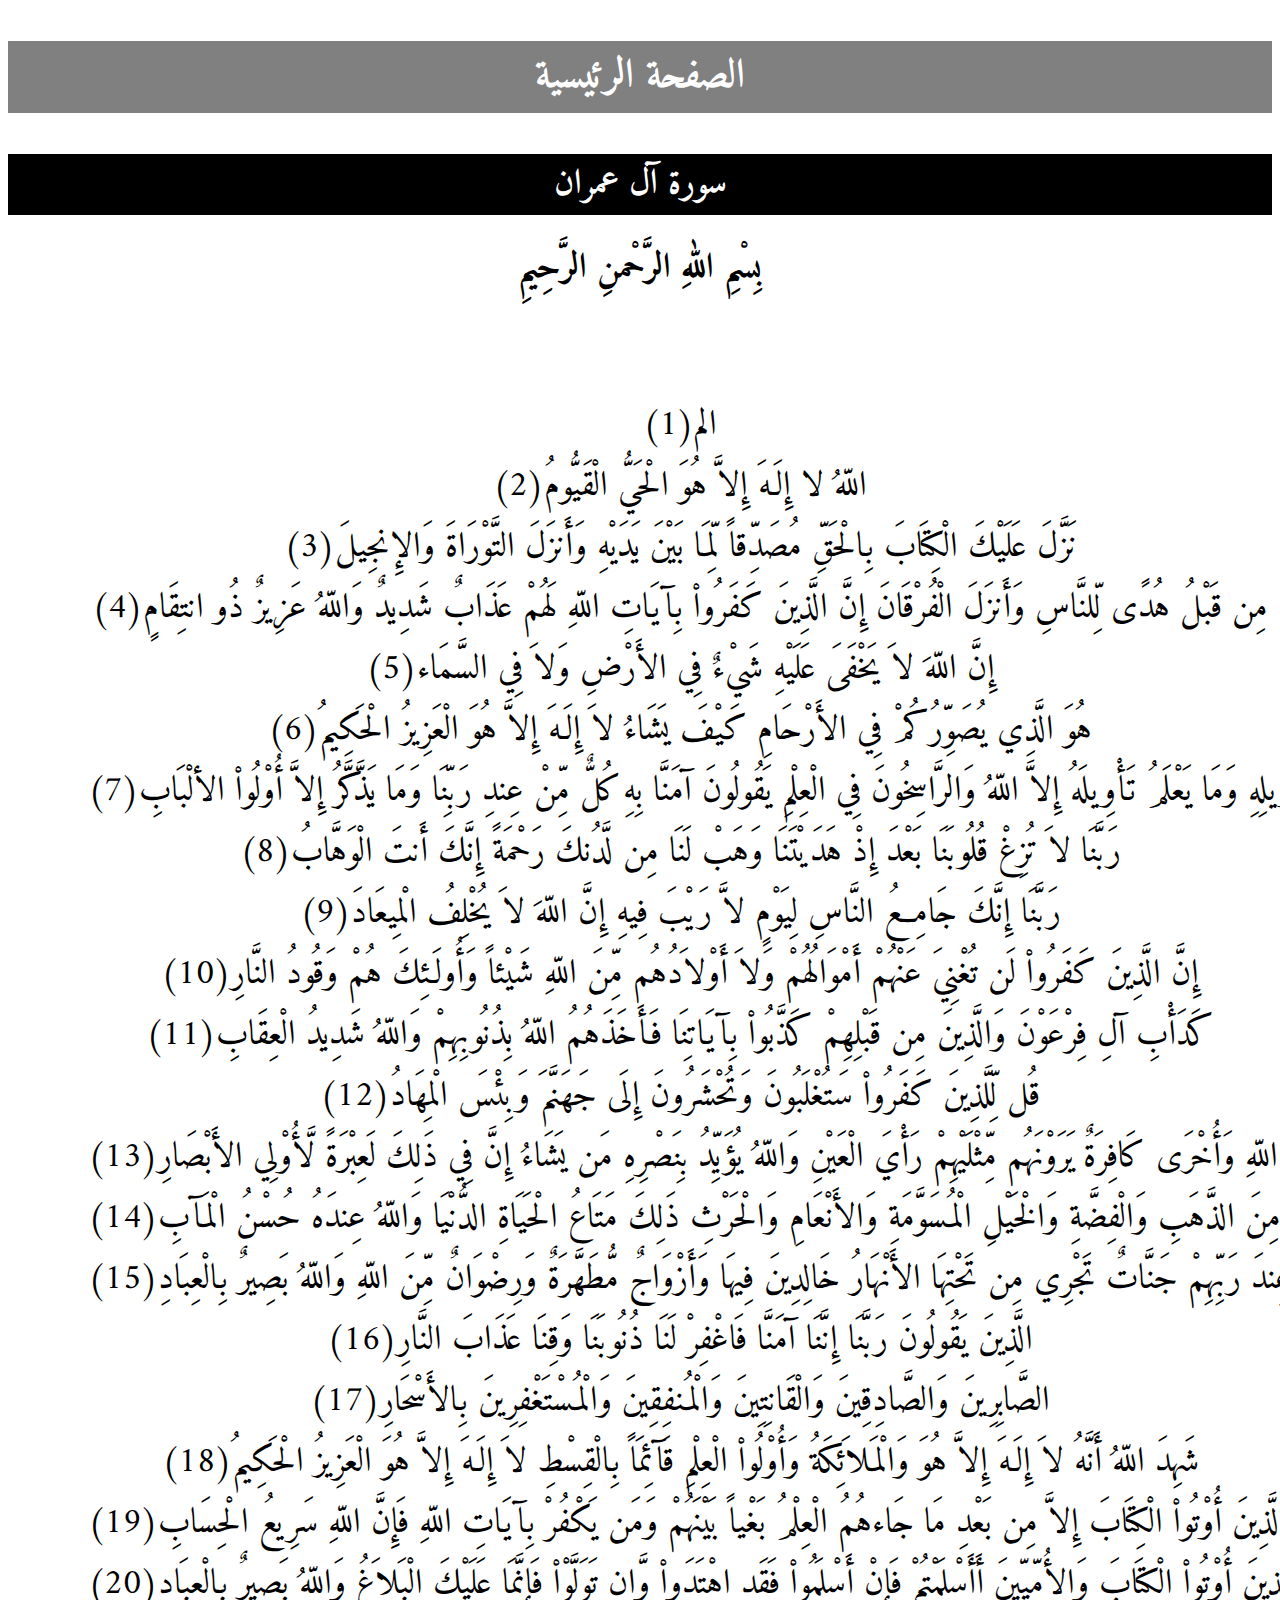
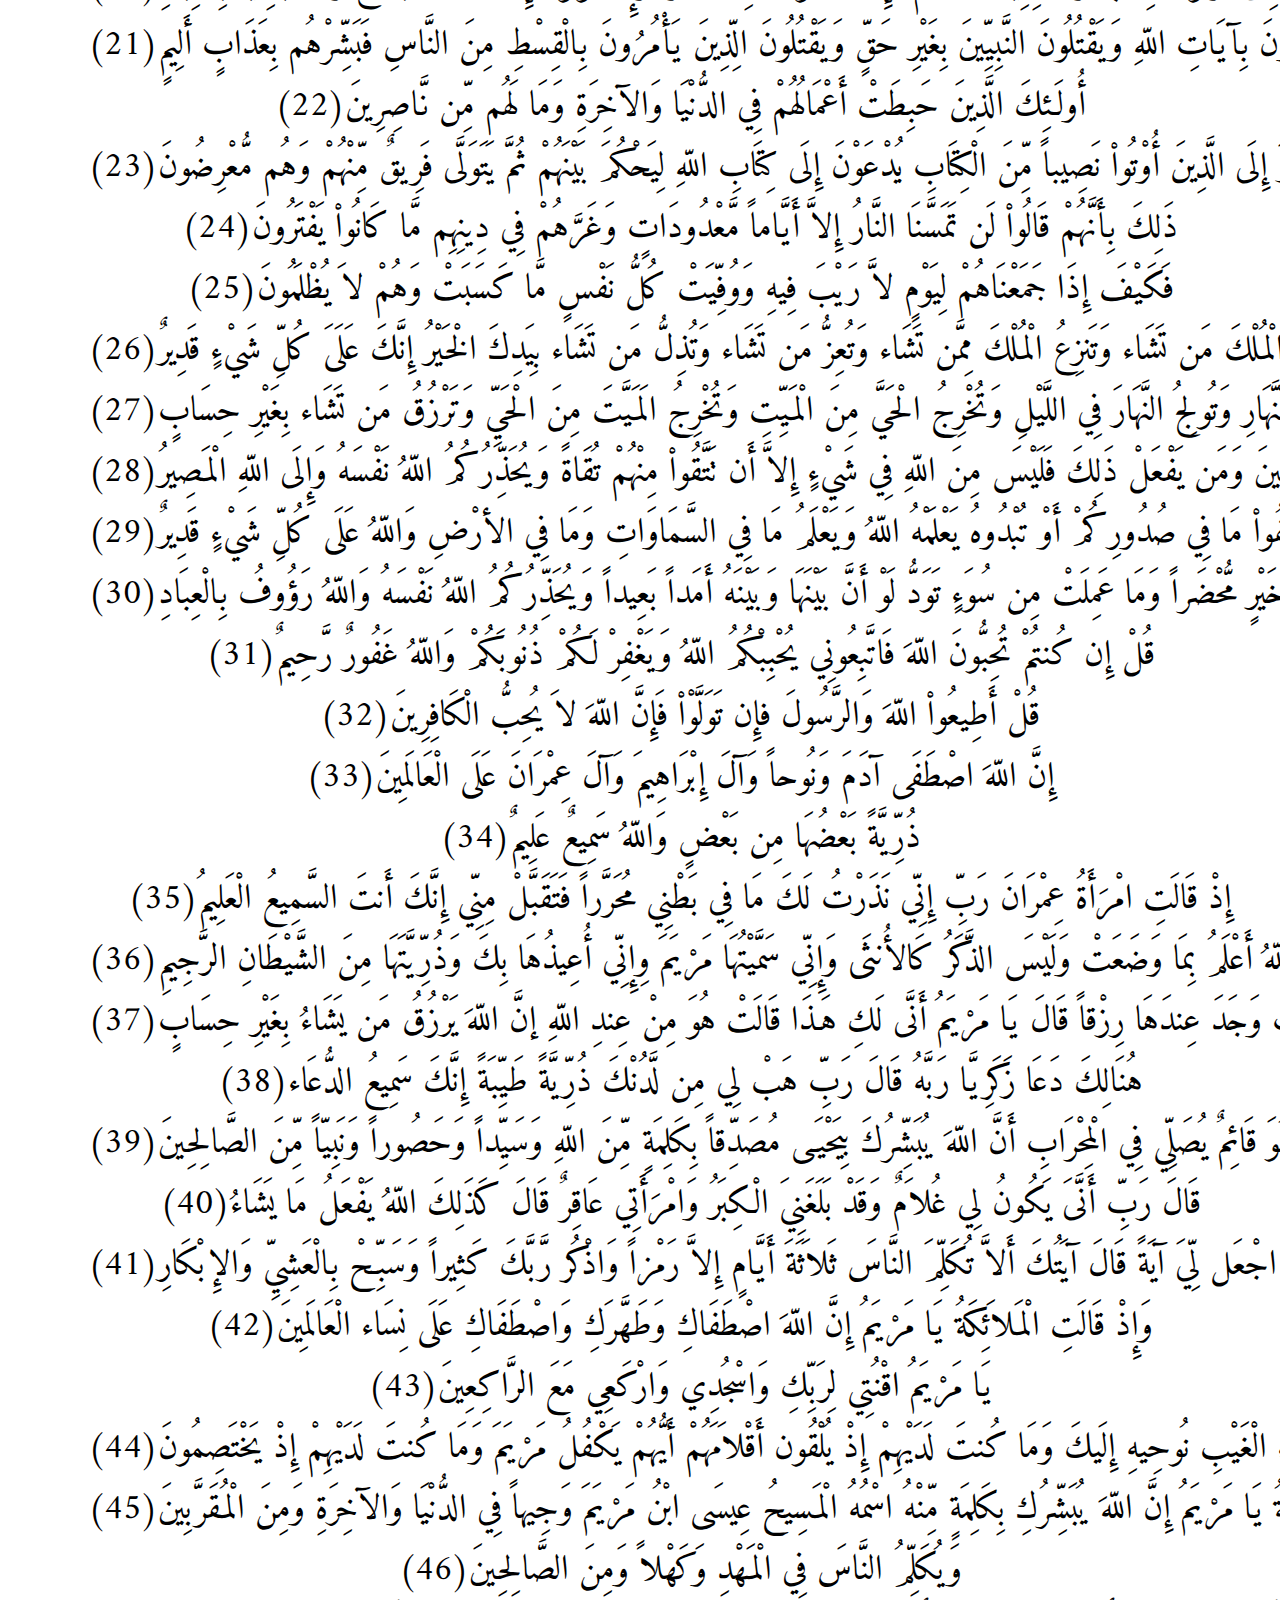
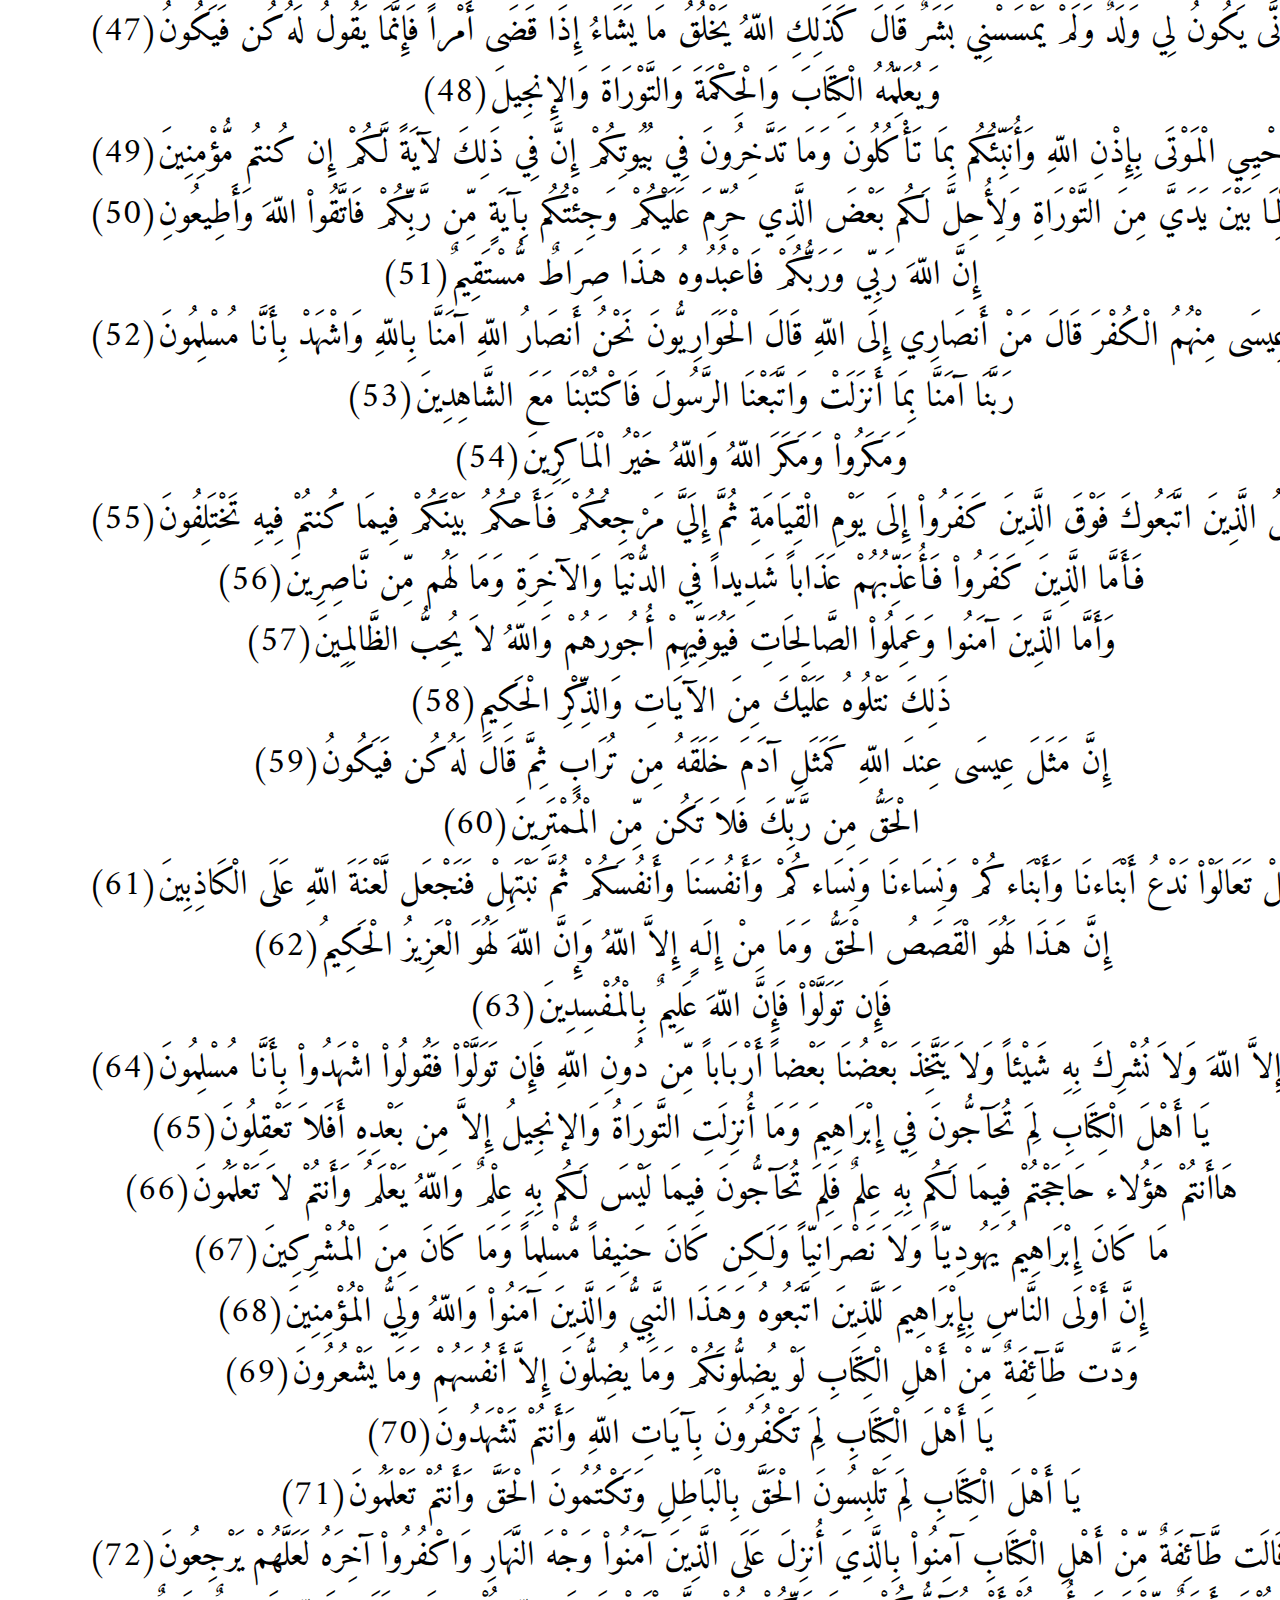
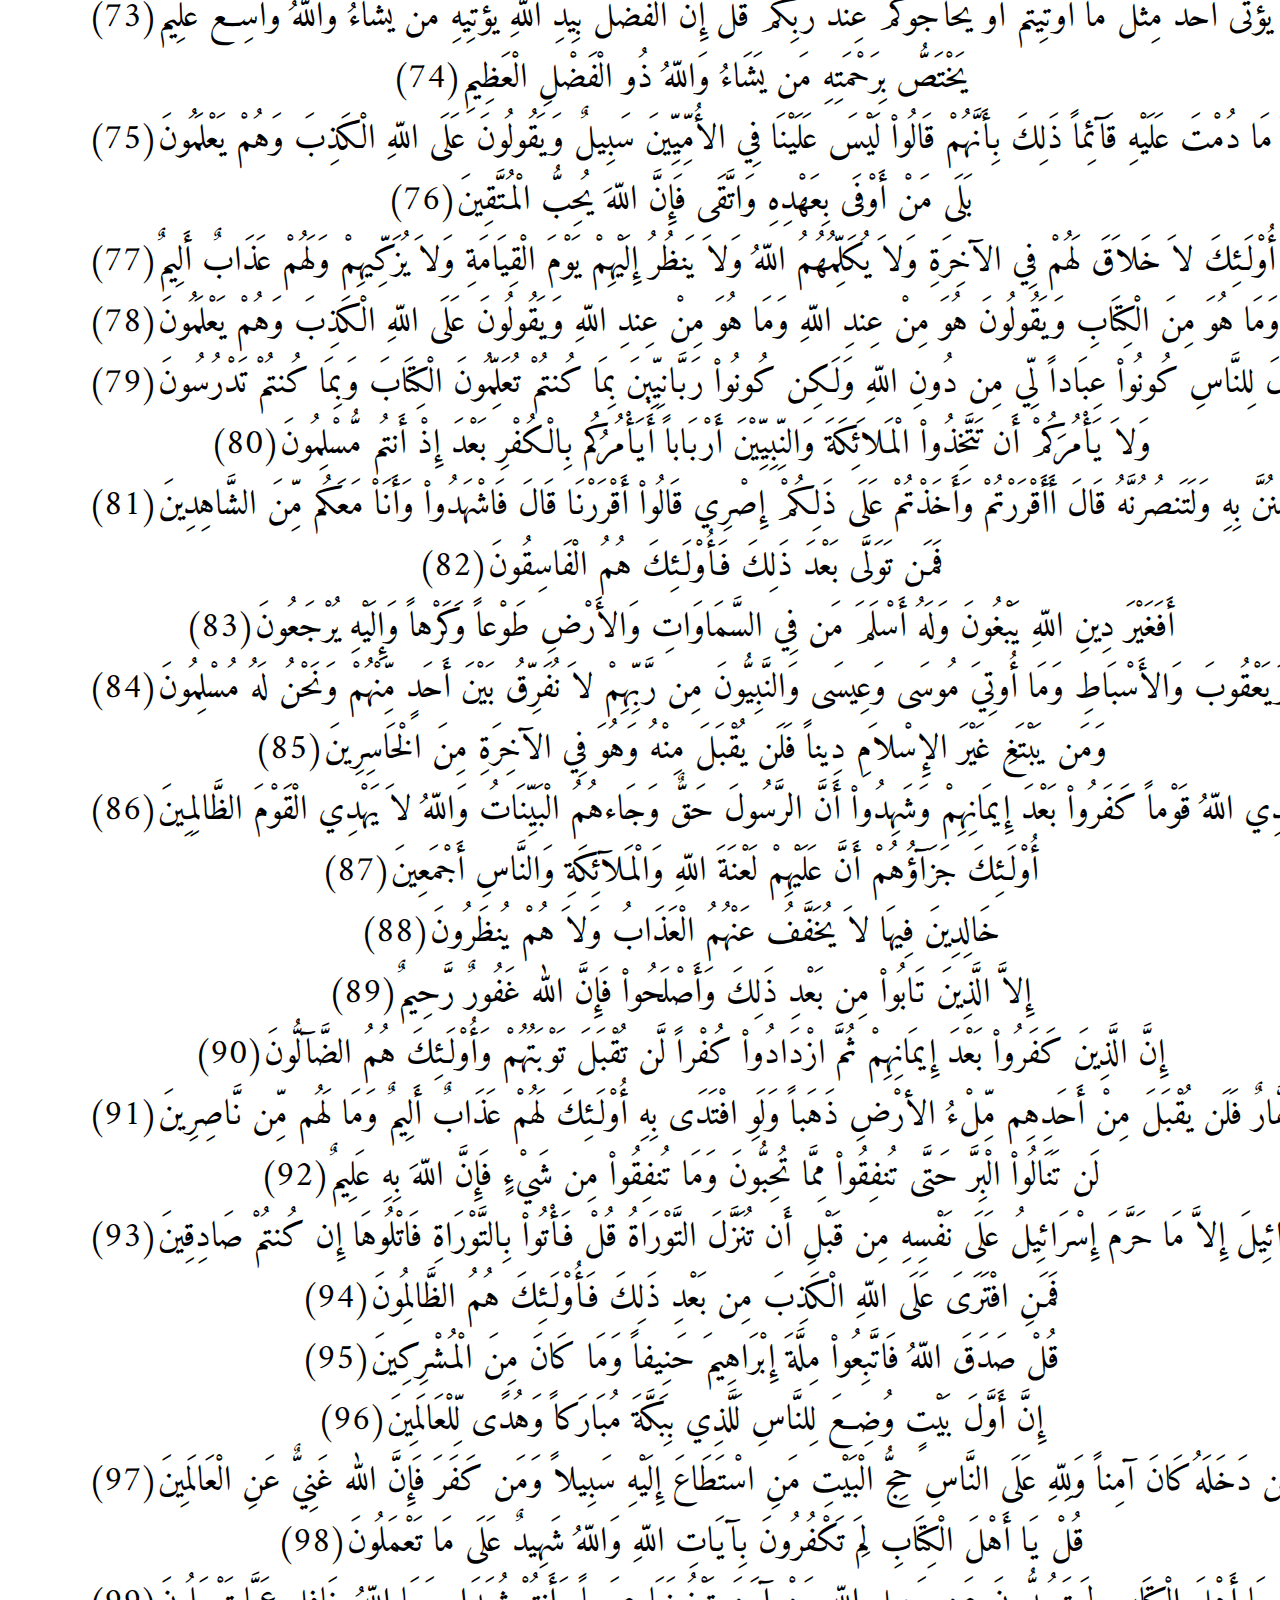
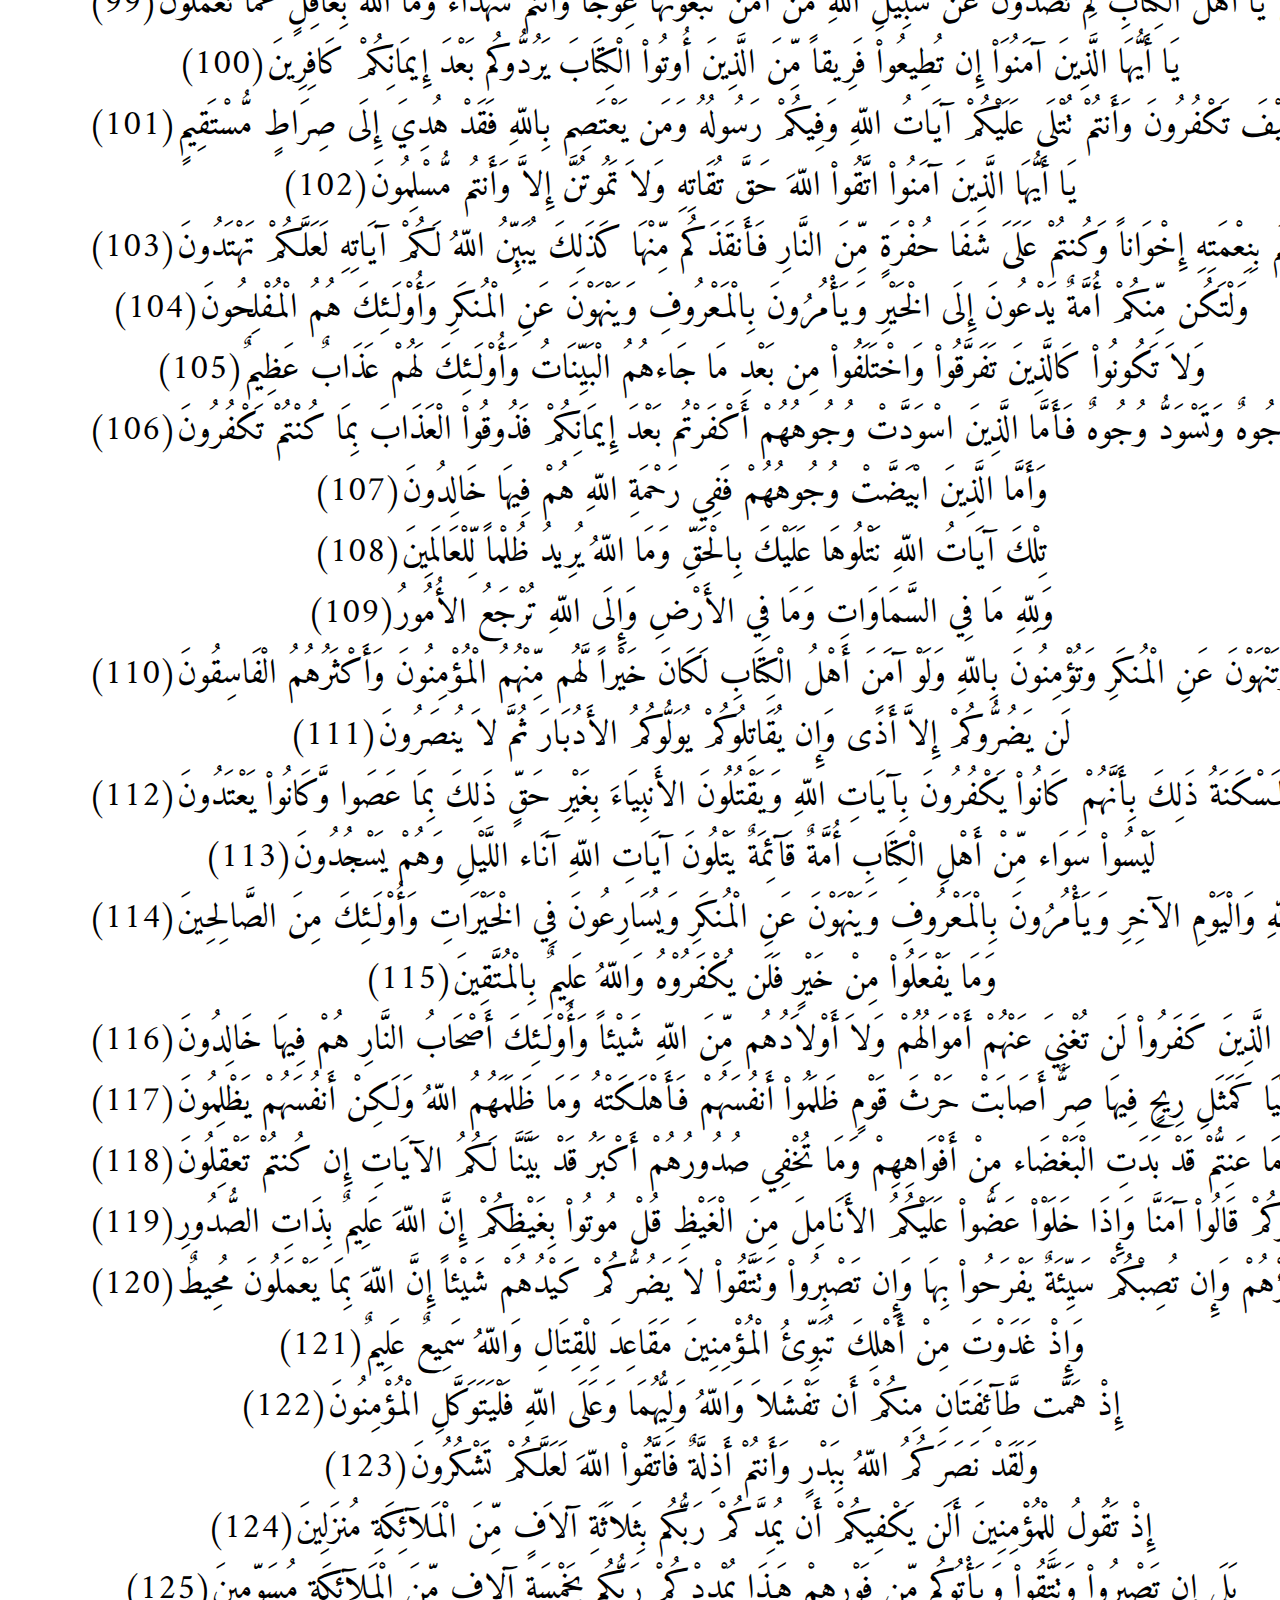
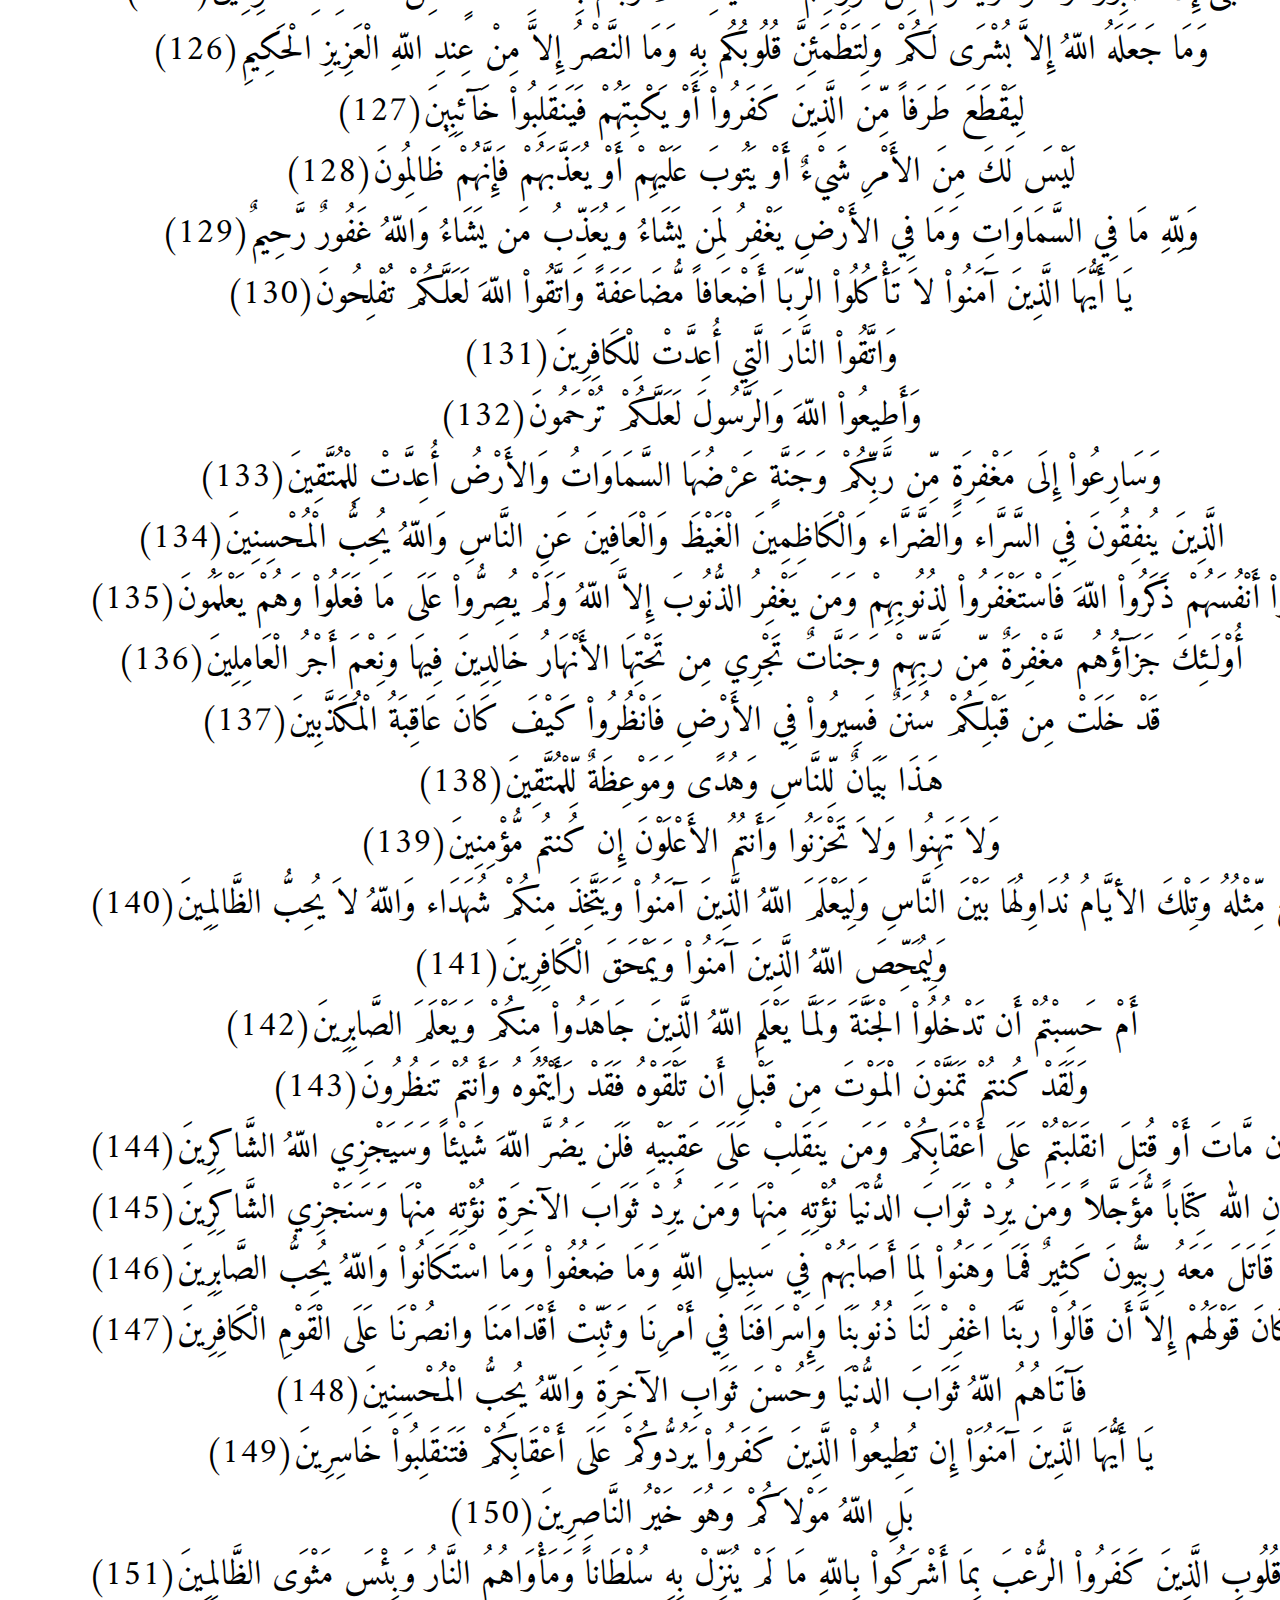
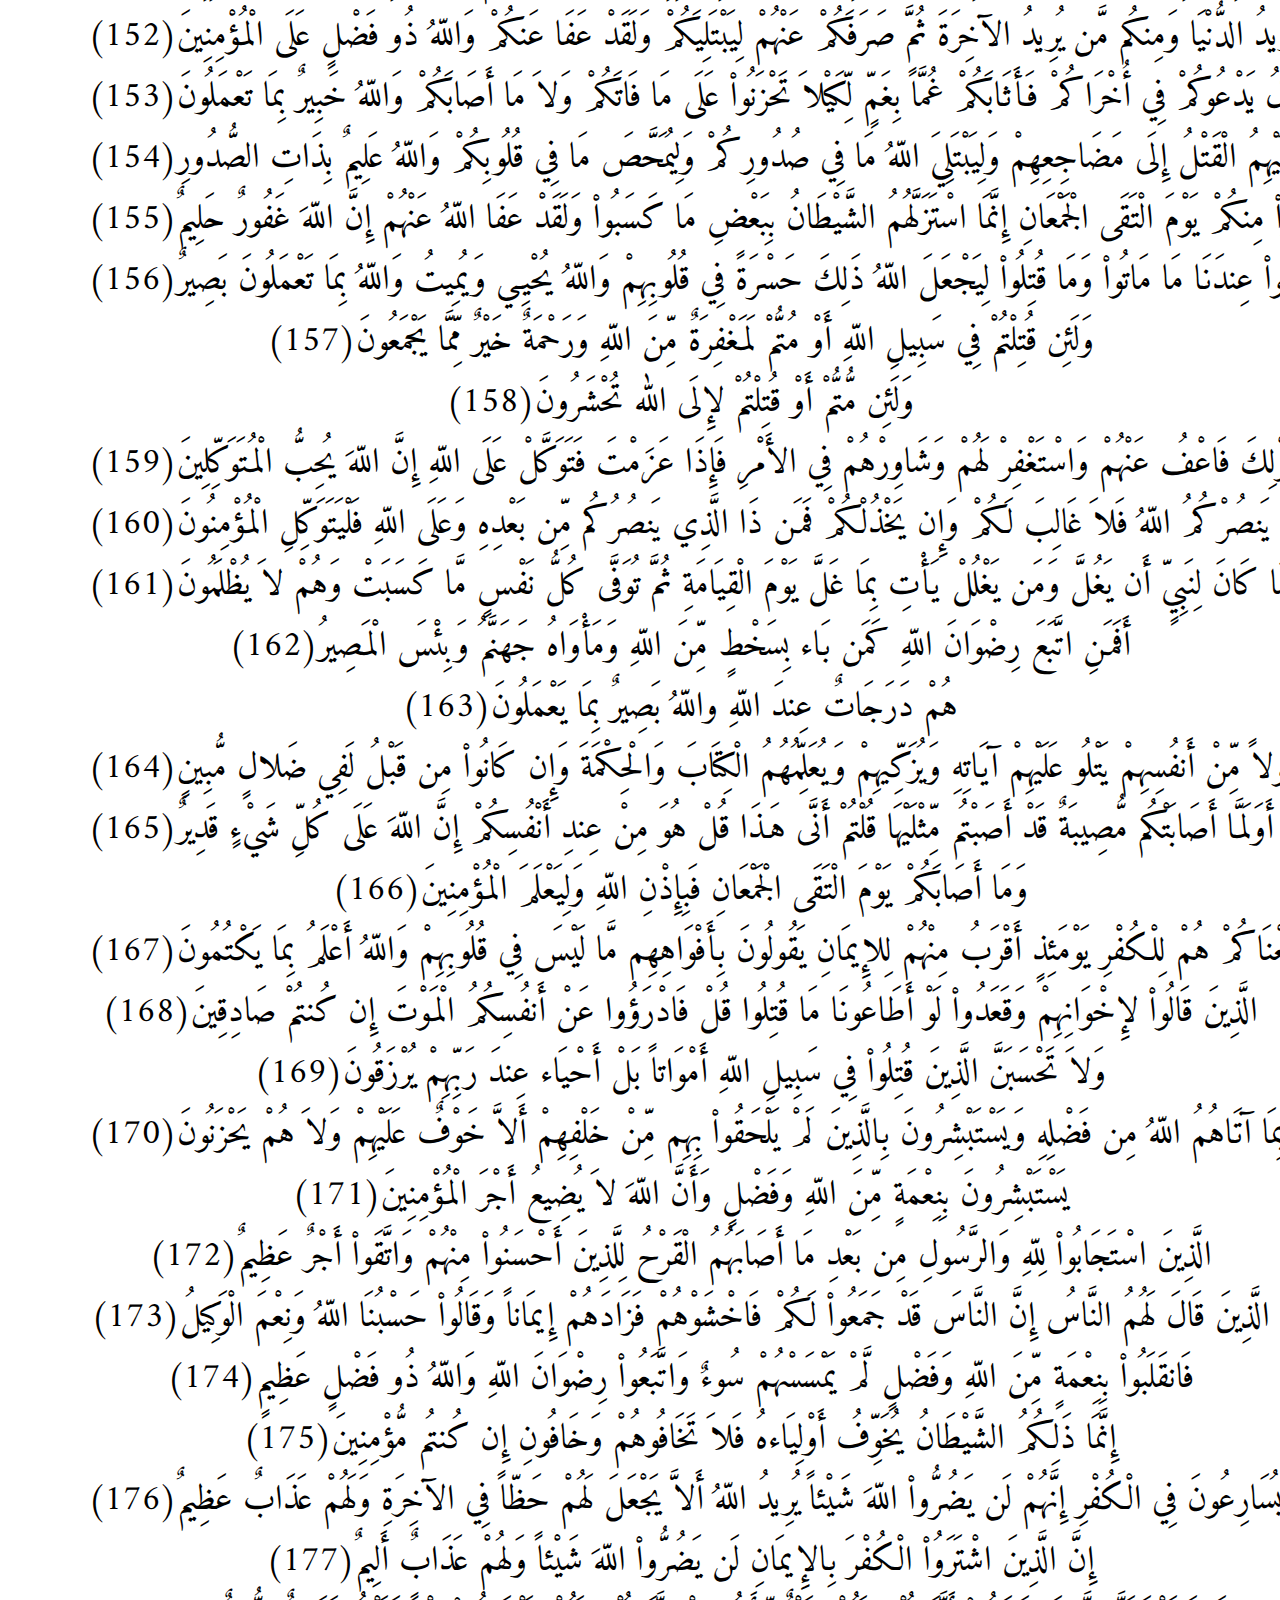
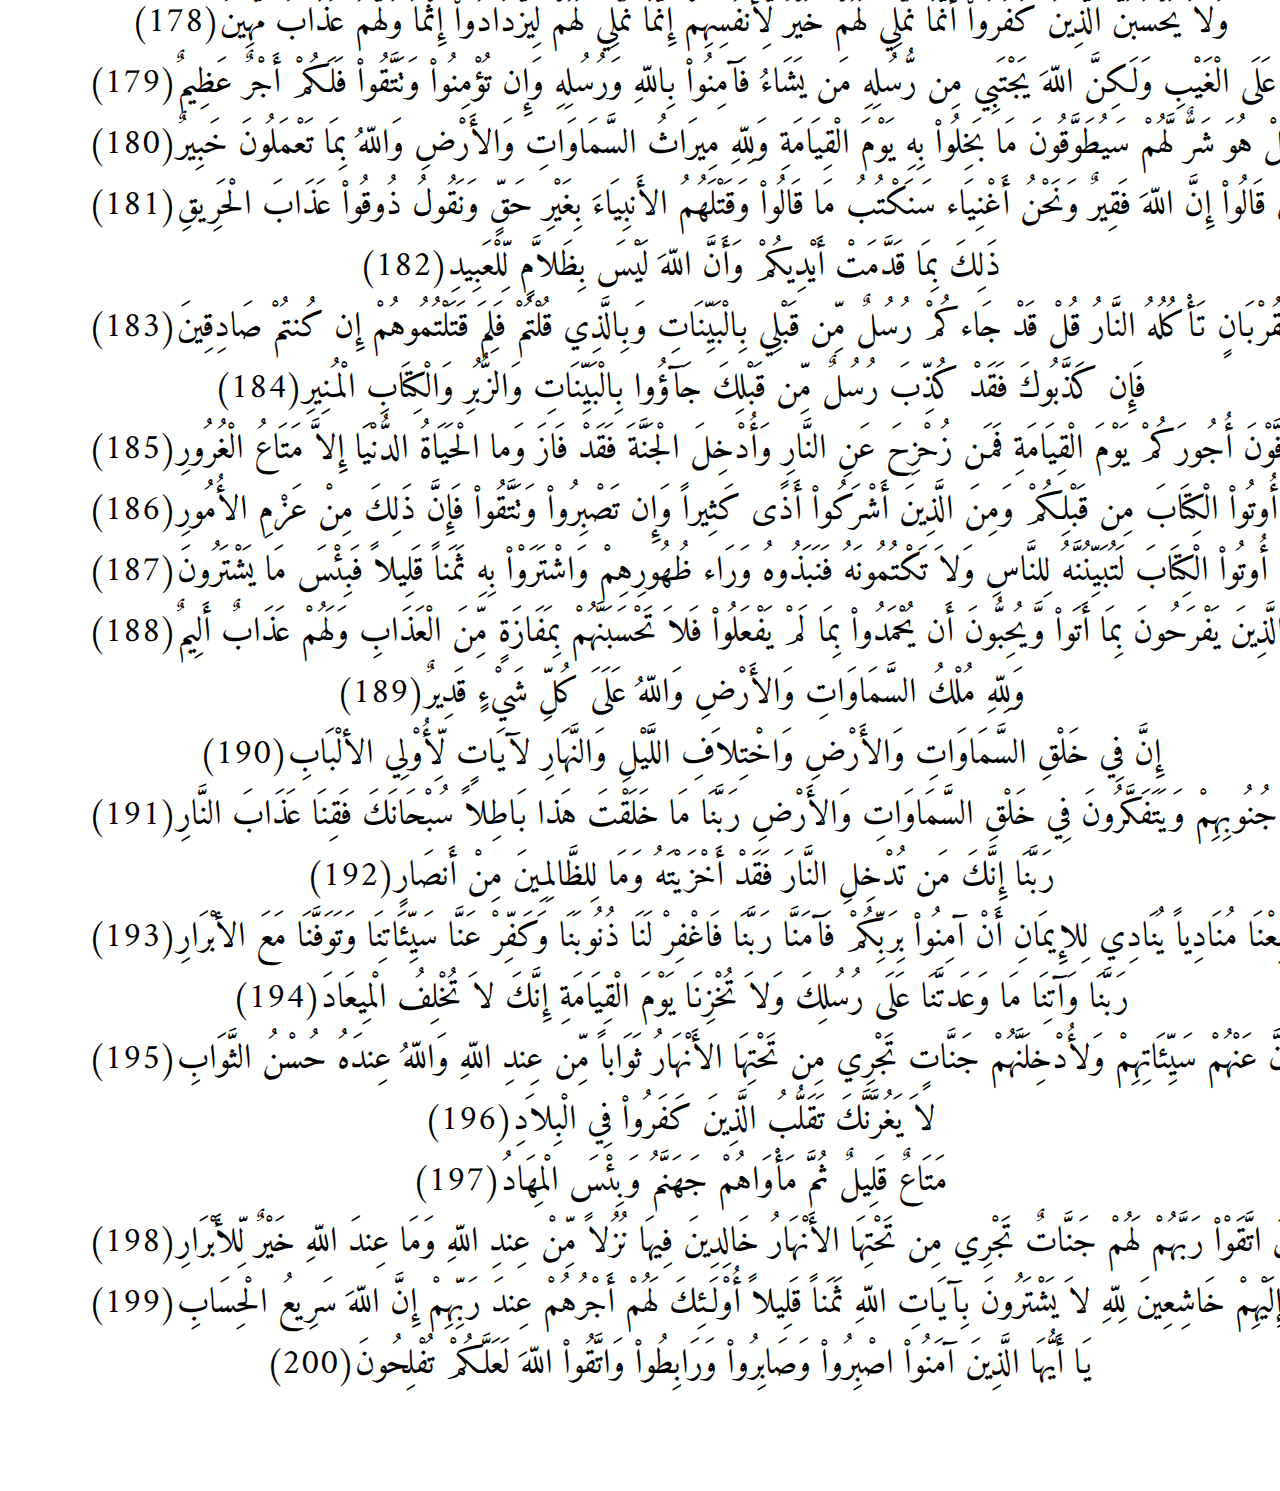
<file: alemran.html>
<!DOCTYPE html>
<html lang="ar">
<head>
    <meta charset="UTF-8">
    <meta http-equiv="X-UA-Compatible" content="IE=edge">
    <meta name="viewport" content="width=device-width, initial-scale=1.0">
    <link rel="preconnect" href="https://fonts.googleapis.com">
<link rel="preconnect" href="https://fonts.gstatic.com" crossorigin>
<link href="https://fonts.googleapis.com/css2?family=Amiri:ital@1&display=swap" rel="stylesheet">
<link rel="stylesheet" href="css/style.css">
    <title>Document</title>
</head>
<body>
    <header>
        <div class="div0">
        <h3> <a href="index.html"> الصفحة الرئيسية</a></h3>
    </div>
    </header>
<main>
    <h1 class="parag0"> سورة آل عمران </h1>

       <h1 class="parag">بِسْمِ اللهِ الرَّحْمنِ الرَّحِيمِ</h1>
       <pre class="parag"> 
        الم(1)
        اللّهُ لا إِلَـهَ إِلاَّ هُوَ الْحَيُّ الْقَيُّومُ(2)
        نَزَّلَ عَلَيْكَ الْكِتَابَ بِالْحَقِّ مُصَدِّقاً لِّمَا بَيْنَ يَدَيْهِ وَأَنزَلَ التَّوْرَاةَ وَالإِنجِيلَ(3)
        مِن قَبْلُ هُدًى لِّلنَّاسِ وَأَنزَلَ الْفُرْقَانَ إِنَّ الَّذِينَ كَفَرُواْ بِآيَاتِ اللّهِ لَهُمْ عَذَابٌ شَدِيدٌ وَاللّهُ عَزِيزٌ ذُو انتِقَامٍ(4)
        إِنَّ اللّهَ لاَ يَخْفَىَ عَلَيْهِ شَيْءٌ فِي الأَرْضِ وَلاَ فِي السَّمَاء(5)
        هُوَ الَّذِي يُصَوِّرُكُمْ فِي الأَرْحَامِ كَيْفَ يَشَاءُ لاَ إِلَـهَ إِلاَّ هُوَ الْعَزِيزُ الْحَكِيمُ(6)
        هُوَ الَّذِيَ أَنزَلَ عَلَيْكَ الْكِتَابَ مِنْهُ آيَاتٌ مُّحْكَمَاتٌ هُنَّ أُمُّ الْكِتَابِ وَأُخَرُ مُتَشَابِهَاتٌ فَأَمَّا الَّذِينَ في قُلُوبِهِمْ زَيْغٌ فَيَتَّبِعُونَ مَا تَشَابَهَ مِنْهُ ابْتِغَاء الْفِتْنَةِ وَابْتِغَاء تَأْوِيلِهِ وَمَا يَعْلَمُ تَأْوِيلَهُ إِلاَّ اللّهُ وَالرَّاسِخُونَ فِي الْعِلْمِ يَقُولُونَ آمَنَّا بِهِ كُلٌّ مِّنْ عِندِ رَبِّنَا وَمَا يَذَّكَّرُ إِلاَّ أُوْلُواْ الألْبَابِ(7)
        رَبَّنَا لاَ تُزِغْ قُلُوبَنَا بَعْدَ إِذْ هَدَيْتَنَا وَهَبْ لَنَا مِن لَّدُنكَ رَحْمَةً إِنَّكَ أَنتَ الْوَهَّابُ(8)
        رَبَّنَا إِنَّكَ جَامِعُ النَّاسِ لِيَوْمٍ لاَّ رَيْبَ فِيهِ إِنَّ اللّهَ لاَ يُخْلِفُ الْمِيعَادَ(9)
        إِنَّ الَّذِينَ كَفَرُواْ لَن تُغْنِيَ عَنْهُمْ أَمْوَالُهُمْ وَلاَ أَوْلاَدُهُم مِّنَ اللّهِ شَيْئاً وَأُولَـئِكَ هُمْ وَقُودُ النَّارِ(10)
        كَدَأْبِ آلِ فِرْعَوْنَ وَالَّذِينَ مِن قَبْلِهِمْ كَذَّبُواْ بِآيَاتِنَا فَأَخَذَهُمُ اللّهُ بِذُنُوبِهِمْ وَاللّهُ شَدِيدُ الْعِقَابِ(11)
        قُل لِّلَّذِينَ كَفَرُواْ سَتُغْلَبُونَ وَتُحْشَرُونَ إِلَى جَهَنَّمَ وَبِئْسَ الْمِهَادُ(12)
        قَدْ كَانَ لَكُمْ آيَةٌ فِي فِئَتَيْنِ الْتَقَتَا فِئَةٌ تُقَاتِلُ فِي سَبِيلِ اللّهِ وَأُخْرَى كَافِرَةٌ يَرَوْنَهُم مِّثْلَيْهِمْ رَأْيَ الْعَيْنِ وَاللّهُ يُؤَيِّدُ بِنَصْرِهِ مَن يَشَاءُ إِنَّ فِي ذَلِكَ لَعِبْرَةً لَّأُوْلِي الأَبْصَارِ(13)
        زُيِّنَ لِلنَّاسِ حُبُّ الشَّهَوَاتِ مِنَ النِّسَاء وَالْبَنِينَ وَالْقَنَاطِيرِ الْمُقَنطَرَةِ مِنَ الذَّهَبِ وَالْفِضَّةِ وَالْخَيْلِ الْمُسَوَّمَةِ وَالأَنْعَامِ وَالْحَرْثِ ذَلِكَ مَتَاعُ الْحَيَاةِ الدُّنْيَا وَاللّهُ عِندَهُ حُسْنُ الْمَآبِ(14)
        قُلْ أَؤُنَبِّئُكُم بِخَيْرٍ مِّن ذَلِكُمْ لِلَّذِينَ اتَّقَوْا عِندَ رَبِّهِمْ جَنَّاتٌ تَجْرِي مِن تَحْتِهَا الأَنْهَارُ خَالِدِينَ فِيهَا وَأَزْوَاجٌ مُّطَهَّرَةٌ وَرِضْوَانٌ مِّنَ اللّهِ وَاللّهُ بَصِيرٌ بِالْعِبَادِ(15)
        الَّذِينَ يَقُولُونَ رَبَّنَا إِنَّنَا آمَنَّا فَاغْفِرْ لَنَا ذُنُوبَنَا وَقِنَا عَذَابَ النَّارِ(16)
        الصَّابِرِينَ وَالصَّادِقِينَ وَالْقَانِتِينَ وَالْمُنفِقِينَ وَالْمُسْتَغْفِرِينَ بِالأَسْحَارِ(17)
        شَهِدَ اللّهُ أَنَّهُ لاَ إِلَـهَ إِلاَّ هُوَ وَالْمَلاَئِكَةُ وَأُوْلُواْ الْعِلْمِ قَآئِمَاً بِالْقِسْطِ لاَ إِلَـهَ إِلاَّ هُوَ الْعَزِيزُ الْحَكِيمُ(18)
        إِنَّ الدِّينَ عِندَ اللّهِ الإِسْلاَمُ وَمَا اخْتَلَفَ الَّذِينَ أُوْتُواْ الْكِتَابَ إِلاَّ مِن بَعْدِ مَا جَاءهُمُ الْعِلْمُ بَغْياً بَيْنَهُمْ وَمَن يَكْفُرْ بِآيَاتِ اللّهِ فَإِنَّ اللّهِ سَرِيعُ الْحِسَابِ(19)
        فَإنْ حَآجُّوكَ فَقُلْ أَسْلَمْتُ وَجْهِيَ لِلّهِ وَمَنِ اتَّبَعَنِ وَقُل لِّلَّذِينَ أُوْتُواْ الْكِتَابَ وَالأُمِّيِّينَ أَأَسْلَمْتُمْ فَإِنْ أَسْلَمُواْ فَقَدِ اهْتَدَواْ وَّإِن تَوَلَّوْاْ فَإِنَّمَا عَلَيْكَ الْبَلاَغُ وَاللّهُ بَصِيرٌ بِالْعِبَادِ(20)
        إِنَّ الَّذِينَ يَكْفُرُونَ بِآيَاتِ اللّهِ وَيَقْتُلُونَ النَّبِيِّينَ بِغَيْرِ حَقٍّ وَيَقْتُلُونَ الِّذِينَ يَأْمُرُونَ بِالْقِسْطِ مِنَ النَّاسِ فَبَشِّرْهُم بِعَذَابٍ أَلِيمٍ(21)
        أُولَـئِكَ الَّذِينَ حَبِطَتْ أَعْمَالُهُمْ فِي الدُّنْيَا وَالآخِرَةِ وَمَا لَهُم مِّن نَّاصِرِينَ(22)
        أَلَمْ تَرَ إِلَى الَّذِينَ أُوْتُواْ نَصِيباً مِّنَ الْكِتَابِ يُدْعَوْنَ إِلَى كِتَابِ اللّهِ لِيَحْكُمَ بَيْنَهُمْ ثُمَّ يَتَوَلَّى فَرِيقٌ مِّنْهُمْ وَهُم مُّعْرِضُونَ(23)
        ذَلِكَ بِأَنَّهُمْ قَالُواْ لَن تَمَسَّنَا النَّارُ إِلاَّ أَيَّاماً مَّعْدُودَاتٍ وَغَرَّهُمْ فِي دِينِهِم مَّا كَانُواْ يَفْتَرُونَ(24)
        فَكَيْفَ إِذَا جَمَعْنَاهُمْ لِيَوْمٍ لاَّ رَيْبَ فِيهِ وَوُفِّيَتْ كُلُّ نَفْسٍ مَّا كَسَبَتْ وَهُمْ لاَ يُظْلَمُونَ(25)
        قُلِ اللَّهُمَّ مَالِكَ الْمُلْكِ تُؤْتِي الْمُلْكَ مَن تَشَاء وَتَنزِعُ الْمُلْكَ مِمَّن تَشَاء وَتُعِزُّ مَن تَشَاء وَتُذِلُّ مَن تَشَاء بِيَدِكَ الْخَيْرُ إِنَّكَ عَلَىَ كُلِّ شَيْءٍ قَدِيرٌ(26)
        تُولِجُ اللَّيْلَ فِي الْنَّهَارِ وَتُولِجُ النَّهَارَ فِي اللَّيْلِ وَتُخْرِجُ الْحَيَّ مِنَ الْمَيِّتِ وَتُخْرِجُ الَمَيَّتَ مِنَ الْحَيِّ وَتَرْزُقُ مَن تَشَاء بِغَيْرِ حِسَابٍ(27)
        لاَّ يَتَّخِذِ الْمُؤْمِنُونَ الْكَافِرِينَ أَوْلِيَاء مِن دُوْنِ الْمُؤْمِنِينَ وَمَن يَفْعَلْ ذَلِكَ فَلَيْسَ مِنَ اللّهِ فِي شَيْءٍ إِلاَّ أَن تَتَّقُواْ مِنْهُمْ تُقَاةً وَيُحَذِّرُكُمُ اللّهُ نَفْسَهُ وَإِلَى اللّهِ الْمَصِيرُ(28)
        قُلْ إِن تُخْفُواْ مَا فِي صُدُورِكُمْ أَوْ تُبْدُوهُ يَعْلَمْهُ اللّهُ وَيَعْلَمُ مَا فِي السَّمَاوَاتِ وَمَا فِي الأرْضِ وَاللّهُ عَلَى كُلِّ شَيْءٍ قَدِيرٌ(29)
        يَوْمَ تَجِدُ كُلُّ نَفْسٍ مَّا عَمِلَتْ مِنْ خَيْرٍ مُّحْضَراً وَمَا عَمِلَتْ مِن سُوَءٍ تَوَدُّ لَوْ أَنَّ بَيْنَهَا وَبَيْنَهُ أَمَداً بَعِيداً وَيُحَذِّرُكُمُ اللّهُ نَفْسَهُ وَاللّهُ رَؤُوفُ بِالْعِبَادِ(30)
        قُلْ إِن كُنتُمْ تُحِبُّونَ اللّهَ فَاتَّبِعُونِي يُحْبِبْكُمُ اللّهُ وَيَغْفِرْ لَكُمْ ذُنُوبَكُمْ وَاللّهُ غَفُورٌ رَّحِيمٌ(31)
        قُلْ أَطِيعُواْ اللّهَ وَالرَّسُولَ فإِن تَوَلَّوْاْ فَإِنَّ اللّهَ لاَ يُحِبُّ الْكَافِرِينَ(32)
        إِنَّ اللّهَ اصْطَفَى آدَمَ وَنُوحاً وَآلَ إِبْرَاهِيمَ وَآلَ عِمْرَانَ عَلَى الْعَالَمِينَ(33)
        ذُرِّيَّةً بَعْضُهَا مِن بَعْضٍ وَاللّهُ سَمِيعٌ عَلِيمٌ(34)
        إِذْ قَالَتِ امْرَأَةُ عِمْرَانَ رَبِّ إِنِّي نَذَرْتُ لَكَ مَا فِي بَطْنِي مُحَرَّراً فَتَقَبَّلْ مِنِّي إِنَّكَ أَنتَ السَّمِيعُ الْعَلِيمُ(35)
        فَلَمَّا وَضَعَتْهَا قَالَتْ رَبِّ إِنِّي وَضَعْتُهَا أُنثَى وَاللّهُ أَعْلَمُ بِمَا وَضَعَتْ وَلَيْسَ الذَّكَرُ كَالأُنثَى وَإِنِّي سَمَّيْتُهَا مَرْيَمَ وِإِنِّي أُعِيذُهَا بِكَ وَذُرِّيَّتَهَا مِنَ الشَّيْطَانِ الرَّجِيمِ(36)
        فَتَقَبَّلَهَا رَبُّهَا بِقَبُولٍ حَسَنٍ وَأَنبَتَهَا نَبَاتاً حَسَناً وَكَفَّلَهَا زَكَرِيَّا كُلَّمَا دَخَلَ عَلَيْهَا زَكَرِيَّا الْمِحْرَابَ وَجَدَ عِندَهَا رِزْقاً قَالَ يَا مَرْيَمُ أَنَّى لَكِ هَـذَا قَالَتْ هُوَ مِنْ عِندِ اللّهِ إنَّ اللّهَ يَرْزُقُ مَن يَشَاءُ بِغَيْرِ حِسَابٍ(37)
        هُنَالِكَ دَعَا زَكَرِيَّا رَبَّهُ قَالَ رَبِّ هَبْ لِي مِن لَّدُنْكَ ذُرِّيَّةً طَيِّبَةً إِنَّكَ سَمِيعُ الدُّعَاء(38)
        فَنَادَتْهُ الْمَلآئِكَةُ وَهُوَ قَائِمٌ يُصَلِّي فِي الْمِحْرَابِ أَنَّ اللّهَ يُبَشِّرُكَ بِيَحْيَـى مُصَدِّقاً بِكَلِمَةٍ مِّنَ اللّهِ وَسَيِّداً وَحَصُوراً وَنَبِيّاً مِّنَ الصَّالِحِينَ(39)
        قَالَ رَبِّ أَنَّىَ يَكُونُ لِي غُلاَمٌ وَقَدْ بَلَغَنِيَ الْكِبَرُ وَامْرَأَتِي عَاقِرٌ قَالَ كَذَلِكَ اللّهُ يَفْعَلُ مَا يَشَاءُ(40)
        قَالَ رَبِّ اجْعَل لِّيَ آيَةً قَالَ آيَتُكَ أَلاَّ تُكَلِّمَ النَّاسَ ثَلاَثَةَ أَيَّامٍ إِلاَّ رَمْزاً وَاذْكُر رَّبَّكَ كَثِيراً وَسَبِّحْ بِالْعَشِيِّ وَالإِبْكَارِ(41)
        وَإِذْ قَالَتِ الْمَلاَئِكَةُ يَا مَرْيَمُ إِنَّ اللّهَ اصْطَفَاكِ وَطَهَّرَكِ وَاصْطَفَاكِ عَلَى نِسَاء الْعَالَمِينَ(42)
        يَا مَرْيَمُ اقْنُتِي لِرَبِّكِ وَاسْجُدِي وَارْكَعِي مَعَ الرَّاكِعِينَ(43)
        ذَلِكَ مِنْ أَنبَاء الْغَيْبِ نُوحِيهِ إِلَيكَ وَمَا كُنتَ لَدَيْهِمْ إِذْ يُلْقُون أَقْلاَمَهُمْ أَيُّهُمْ يَكْفُلُ مَرْيَمَ وَمَا كُنتَ لَدَيْهِمْ إِذْ يَخْتَصِمُونَ(44)
        إِذْ قَالَتِ الْمَلآئِكَةُ يَا مَرْيَمُ إِنَّ اللّهَ يُبَشِّرُكِ بِكَلِمَةٍ مِّنْهُ اسْمُهُ الْمَسِيحُ عِيسَى ابْنُ مَرْيَمَ وَجِيهاً فِي الدُّنْيَا وَالآخِرَةِ وَمِنَ الْمُقَرَّبِينَ(45)
        وَيُكَلِّمُ النَّاسَ فِي الْمَهْدِ وَكَهْلاً وَمِنَ الصَّالِحِينَ(46)
        قَالَتْ رَبِّ أَنَّى يَكُونُ لِي وَلَدٌ وَلَمْ يَمْسَسْنِي بَشَرٌ قَالَ كَذَلِكِ اللّهُ يَخْلُقُ مَا يَشَاءُ إِذَا قَضَى أَمْراً فَإِنَّمَا يَقُولُ لَهُ كُن فَيَكُونُ(47)
        وَيُعَلِّمُهُ الْكِتَابَ وَالْحِكْمَةَ وَالتَّوْرَاةَ وَالإِنجِيلَ(48)
        وَرَسُولاً إِلَى بَنِي إِسْرَائِيلَ أَنِّي قَدْ جِئْتُكُم بِآيَةٍ مِّن رَّبِّكُمْ أَنِّي أَخْلُقُ لَكُم مِّنَ الطِّينِ كَهَيْئَةِ الطَّيْرِ فَأَنفُخُ فِيهِ فَيَكُونُ طَيْراً بِإِذْنِ اللّهِ وَأُبْرِئُ الأكْمَهَ والأَبْرَصَ وَأُحْيِـي الْمَوْتَى بِإِذْنِ اللّهِ وَأُنَبِّئُكُم بِمَا تَأْكُلُونَ وَمَا تَدَّخِرُونَ فِي بُيُوتِكُمْ إِنَّ فِي ذَلِكَ لآيَةً لَّكُمْ إِن كُنتُم مُّؤْمِنِينَ(49)
        وَمُصَدِّقاً لِّمَا بَيْنَ يَدَيَّ مِنَ التَّوْرَاةِ وَلِأُحِلَّ لَكُم بَعْضَ الَّذِي حُرِّمَ عَلَيْكُمْ وَجِئْتُكُم بِآيَةٍ مِّن رَّبِّكُمْ فَاتَّقُواْ اللّهَ وَأَطِيعُونِ(50)
        إِنَّ اللّهَ رَبِّي وَرَبُّكُمْ فَاعْبُدُوهُ هَـذَا صِرَاطٌ مُّسْتَقِيمٌ(51)
        فَلَمَّا أَحَسَّ عِيسَى مِنْهُمُ الْكُفْرَ قَالَ مَنْ أَنصَارِي إِلَى اللّهِ قَالَ الْحَوَارِيُّونَ نَحْنُ أَنصَارُ اللّهِ آمَنَّا بِاللّهِ وَاشْهَدْ بِأَنَّا مُسْلِمُونَ(52)
        رَبَّنَا آمَنَّا بِمَا أَنزَلَتْ وَاتَّبَعْنَا الرَّسُولَ فَاكْتُبْنَا مَعَ الشَّاهِدِينَ(53)
        وَمَكَرُواْ وَمَكَرَ اللّهُ وَاللّهُ خَيْرُ الْمَاكِرِينَ(54)
        إِذْ قَالَ اللّهُ يَا عِيسَى إِنِّي مُتَوَفِّيكَ وَرَافِعُكَ إِلَيَّ وَمُطَهِّرُكَ مِنَ الَّذِينَ كَفَرُواْ وَجَاعِلُ الَّذِينَ اتَّبَعُوكَ فَوْقَ الَّذِينَ كَفَرُواْ إِلَى يَوْمِ الْقِيَامَةِ ثُمَّ إِلَيَّ مَرْجِعُكُمْ فَأَحْكُمُ بَيْنَكُمْ فِيمَا كُنتُمْ فِيهِ تَخْتَلِفُونَ(55)
        فَأَمَّا الَّذِينَ كَفَرُواْ فَأُعَذِّبُهُمْ عَذَاباً شَدِيداً فِي الدُّنْيَا وَالآخِرَةِ وَمَا لَهُم مِّن نَّاصِرِينَ(56)
        وَأَمَّا الَّذِينَ آمَنُوا وَعَمِلُواْ الصَّالِحَاتِ فَيُوَفِّيهِمْ أُجُورَهُمْ وَاللّهُ لاَ يُحِبُّ الظَّالِمِينَ(57)
        ذَلِكَ نَتْلُوهُ عَلَيْكَ مِنَ الآيَاتِ وَالذِّكْرِ الْحَكِيمِ(58)
        إِنَّ مَثَلَ عِيسَى عِندَ اللّهِ كَمَثَلِ آدَمَ خَلَقَهُ مِن تُرَابٍ ثِمَّ قَالَ لَهُ كُن فَيَكُونُ(59)
        الْحَقُّ مِن رَّبِّكَ فَلاَ تَكُن مِّن الْمُمْتَرِينَ(60)
        فَمَنْ حَآجَّكَ فِيهِ مِن بَعْدِ مَا جَاءكَ مِنَ الْعِلْمِ فَقُلْ تَعَالَوْاْ نَدْعُ أَبْنَاءنَا وَأَبْنَاءكُمْ وَنِسَاءنَا وَنِسَاءكُمْ وَأَنفُسَنَا وأَنفُسَكُمْ ثُمَّ نَبْتَهِلْ فَنَجْعَل لَّعْنَةَ اللّهِ عَلَى الْكَاذِبِينَ(61)
        إِنَّ هَـذَا لَهُوَ الْقَصَصُ الْحَقُّ وَمَا مِنْ إِلَـهٍ إِلاَّ اللّهُ وَإِنَّ اللّهَ لَهُوَ الْعَزِيزُ الْحَكِيمُ(62)
        فَإِن تَوَلَّوْاْ فَإِنَّ اللّهَ عَلِيمٌ بِالْمُفْسِدِينَ(63)
        قُلْ يَا أَهْلَ الْكِتَابِ تَعَالَوْاْ إِلَى كَلَمَةٍ سَوَاء بَيْنَنَا وَبَيْنَكُمْ أَلاَّ نَعْبُدَ إِلاَّ اللّهَ وَلاَ نُشْرِكَ بِهِ شَيْئاً وَلاَ يَتَّخِذَ بَعْضُنَا بَعْضاً أَرْبَاباً مِّن دُونِ اللّهِ فَإِن تَوَلَّوْاْ فَقُولُواْ اشْهَدُواْ بِأَنَّا مُسْلِمُونَ(64)
        يَا أَهْلَ الْكِتَابِ لِمَ تُحَآجُّونَ فِي إِبْرَاهِيمَ وَمَا أُنزِلَتِ التَّورَاةُ وَالإنجِيلُ إِلاَّ مِن بَعْدِهِ أَفَلاَ تَعْقِلُونَ(65)
        هَاأَنتُمْ هَؤُلاء حَاجَجْتُمْ فِيمَا لَكُم بِهِ عِلمٌ فَلِمَ تُحَآجُّونَ فِيمَا لَيْسَ لَكُم بِهِ عِلْمٌ وَاللّهُ يَعْلَمُ وَأَنتُمْ لاَ تَعْلَمُونَ(66)
        مَا كَانَ إِبْرَاهِيمُ يَهُودِيّاً وَلاَ نَصْرَانِيّاً وَلَكِن كَانَ حَنِيفاً مُّسْلِماً وَمَا كَانَ مِنَ الْمُشْرِكِينَ(67)
        إِنَّ أَوْلَى النَّاسِ بِإِبْرَاهِيمَ لَلَّذِينَ اتَّبَعُوهُ وَهَـذَا النَّبِيُّ وَالَّذِينَ آمَنُواْ وَاللّهُ وَلِيُّ الْمُؤْمِنِينَ(68)
        وَدَّت طَّآئِفَةٌ مِّنْ أَهْلِ الْكِتَابِ لَوْ يُضِلُّونَكُمْ وَمَا يُضِلُّونَ إِلاَّ أَنفُسَهُمْ وَمَا يَشْعُرُونَ(69)
        يَا أَهْلَ الْكِتَابِ لِمَ تَكْفُرُونَ بِآيَاتِ اللّهِ وَأَنتُمْ تَشْهَدُونَ(70)
        يَا أَهْلَ الْكِتَابِ لِمَ تَلْبِسُونَ الْحَقَّ بِالْبَاطِلِ وَتَكْتُمُونَ الْحَقَّ وَأَنتُمْ تَعْلَمُونَ(71)
        وَقَالَت طَّآئِفَةٌ مِّنْ أَهْلِ الْكِتَابِ آمِنُواْ بِالَّذِيَ أُنزِلَ عَلَى الَّذِينَ آمَنُواْ وَجْهَ النَّهَارِ وَاكْفُرُواْ آخِرَهُ لَعَلَّهُمْ يَرْجِعُونَ(72)
        وَلاَ تُؤْمِنُواْ إِلاَّ لِمَن تَبِعَ دِينَكُمْ قُلْ إِنَّ الْهُدَى هُدَى اللّهِ أَن يُؤْتَى أَحَدٌ مِّثْلَ مَا أُوتِيتُمْ أَوْ يُحَآجُّوكُمْ عِندَ رَبِّكُمْ قُلْ إِنَّ الْفَضْلَ بِيَدِ اللّهِ يُؤْتِيهِ مَن يَشَاءُ وَاللّهُ وَاسِعٌ عَلِيمٌ(73)
        يَخْتَصُّ بِرَحْمَتِهِ مَن يَشَاءُ وَاللّهُ ذُو الْفَضْلِ الْعَظِيمِ(74)
        وَمِنْ أَهْلِ الْكِتَابِ مَنْ إِن تَأْمَنْهُ بِقِنطَارٍ يُؤَدِّهِ إِلَيْكَ وَمِنْهُم مَّنْ إِن تَأْمَنْهُ بِدِينَارٍ لاَّ يُؤَدِّهِ إِلَيْكَ إِلاَّ مَا دُمْتَ عَلَيْهِ قَآئِماً ذَلِكَ بِأَنَّهُمْ قَالُواْ لَيْسَ عَلَيْنَا فِي الأُمِّيِّينَ سَبِيلٌ وَيَقُولُونَ عَلَى اللّهِ الْكَذِبَ وَهُمْ يَعْلَمُونَ(75)
        بَلَى مَنْ أَوْفَى بِعَهْدِهِ وَاتَّقَى فَإِنَّ اللّهَ يُحِبُّ الْمُتَّقِينَ(76)
        إِنَّ الَّذِينَ يَشْتَرُونَ بِعَهْدِ اللّهِ وَأَيْمَانِهِمْ ثَمَناً قَلِيلاً أُوْلَـئِكَ لاَ خَلاَقَ لَهُمْ فِي الآخِرَةِ وَلاَ يُكَلِّمُهُمُ اللّهُ وَلاَ يَنظُرُ إِلَيْهِمْ يَوْمَ الْقِيَامَةِ وَلاَ يُزَكِّيهِمْ وَلَهُمْ عَذَابٌ أَلِيمٌ(77)
        وَإِنَّ مِنْهُمْ لَفَرِيقاً يَلْوُونَ أَلْسِنَتَهُم بِالْكِتَابِ لِتَحْسَبُوهُ مِنَ الْكِتَابِ وَمَا هُوَ مِنَ الْكِتَابِ وَيَقُولُونَ هُوَ مِنْ عِندِ اللّهِ وَمَا هُوَ مِنْ عِندِ اللّهِ وَيَقُولُونَ عَلَى اللّهِ الْكَذِبَ وَهُمْ يَعْلَمُونَ(78)
        مَا كَانَ لِبَشَرٍ أَن يُؤْتِيَهُ اللّهُ الْكِتَابَ وَالْحُكْمَ وَالنُّبُوَّةَ ثُمَّ يَقُولَ لِلنَّاسِ كُونُواْ عِبَاداً لِّي مِن دُونِ اللّهِ وَلَـكِن كُونُواْ رَبَّانِيِّينَ بِمَا كُنتُمْ تُعَلِّمُونَ الْكِتَابَ وَبِمَا كُنتُمْ تَدْرُسُونَ(79)
        وَلاَ يَأْمُرَكُمْ أَن تَتَّخِذُواْ الْمَلاَئِكَةَ وَالنِّبِيِّيْنَ أَرْبَاباً أَيَأْمُرُكُم بِالْكُفْرِ بَعْدَ إِذْ أَنتُم مُّسْلِمُونَ(80)
        وَإِذْ أَخَذَ اللّهُ مِيثَاقَ النَّبِيِّيْنَ لَمَا آتَيْتُكُم مِّن كِتَابٍ وَحِكْمَةٍ ثُمَّ جَاءكُمْ رَسُولٌ مُّصَدِّقٌ لِّمَا مَعَكُمْ لَتُؤْمِنُنَّ بِهِ وَلَتَنصُرُنَّهُ قَالَ أَأَقْرَرْتُمْ وَأَخَذْتُمْ عَلَى ذَلِكُمْ إِصْرِي قَالُواْ أَقْرَرْنَا قَالَ فَاشْهَدُواْ وَأَنَاْ مَعَكُم مِّنَ الشَّاهِدِينَ(81)
        فَمَن تَوَلَّى بَعْدَ ذَلِكَ فَأُوْلَـئِكَ هُمُ الْفَاسِقُونَ(82)
        أَفَغَيْرَ دِينِ اللّهِ يَبْغُونَ وَلَهُ أَسْلَمَ مَن فِي السَّمَاوَاتِ وَالأَرْضِ طَوْعاً وَكَرْهاً وَإِلَيْهِ يُرْجَعُونَ(83)
        قُلْ آمَنَّا بِاللّهِ وَمَا أُنزِلَ عَلَيْنَا وَمَا أُنزِلَ عَلَى إِبْرَاهِيمَ وَإِسْمَاعِيلَ وَإِسْحَاقَ وَيَعْقُوبَ وَالأَسْبَاطِ وَمَا أُوتِيَ مُوسَى وَعِيسَى وَالنَّبِيُّونَ مِن رَّبِّهِمْ لاَ نُفَرِّقُ بَيْنَ أَحَدٍ مِّنْهُمْ وَنَحْنُ لَهُ مُسْلِمُونَ(84)
        وَمَن يَبْتَغِ غَيْرَ الإِسْلاَمِ دِيناً فَلَن يُقْبَلَ مِنْهُ وَهُوَ فِي الآخِرَةِ مِنَ الْخَاسِرِينَ(85)
        كَيْفَ يَهْدِي اللّهُ قَوْماً كَفَرُواْ بَعْدَ إِيمَانِهِمْ وَشَهِدُواْ أَنَّ الرَّسُولَ حَقٌّ وَجَاءهُمُ الْبَيِّنَاتُ وَاللّهُ لاَ يَهْدِي الْقَوْمَ الظَّالِمِينَ(86)
        أُوْلَـئِكَ جَزَآؤُهُمْ أَنَّ عَلَيْهِمْ لَعْنَةَ اللّهِ وَالْمَلآئِكَةِ وَالنَّاسِ أَجْمَعِينَ(87)
        خَالِدِينَ فِيهَا لاَ يُخَفَّفُ عَنْهُمُ الْعَذَابُ وَلاَ هُمْ يُنظَرُونَ(88)
        إِلاَّ الَّذِينَ تَابُواْ مِن بَعْدِ ذَلِكَ وَأَصْلَحُواْ فَإِنَّ الله غَفُورٌ رَّحِيمٌ(89)
        إِنَّ الَّذِينَ كَفَرُواْ بَعْدَ إِيمَانِهِمْ ثُمَّ ازْدَادُواْ كُفْراً لَّن تُقْبَلَ تَوْبَتُهُمْ وَأُوْلَـئِكَ هُمُ الضَّآلُّونَ(90)
        إِنَّ الَّذِينَ كَفَرُواْ وَمَاتُواْ وَهُمْ كُفَّارٌ فَلَن يُقْبَلَ مِنْ أَحَدِهِم مِّلْءُ الأرْضِ ذَهَباً وَلَوِ افْتَدَى بِهِ أُوْلَـئِكَ لَهُمْ عَذَابٌ أَلِيمٌ وَمَا لَهُم مِّن نَّاصِرِينَ(91)
        لَن تَنَالُواْ الْبِرَّ حَتَّى تُنفِقُواْ مِمَّا تُحِبُّونَ وَمَا تُنفِقُواْ مِن شَيْءٍ فَإِنَّ اللّهَ بِهِ عَلِيمٌ(92)
        كُلُّ الطَّعَامِ كَانَ حِـلاًّ لِّبَنِي إِسْرَائِيلَ إِلاَّ مَا حَرَّمَ إِسْرَائِيلُ عَلَى نَفْسِهِ مِن قَبْلِ أَن تُنَزَّلَ التَّوْرَاةُ قُلْ فَأْتُواْ بِالتَّوْرَاةِ فَاتْلُوهَا إِن كُنتُمْ صَادِقِينَ(93)
        فَمَنِ افْتَرَىَ عَلَى اللّهِ الْكَذِبَ مِن بَعْدِ ذَلِكَ فَأُوْلَـئِكَ هُمُ الظَّالِمُونَ(94)
        قُلْ صَدَقَ اللّهُ فَاتَّبِعُواْ مِلَّةَ إِبْرَاهِيمَ حَنِيفاً وَمَا كَانَ مِنَ الْمُشْرِكِينَ(95)
        إِنَّ أَوَّلَ بَيْتٍ وُضِعَ لِلنَّاسِ لَلَّذِي بِبَكَّةَ مُبَارَكاً وَهُدًى لِّلْعَالَمِينَ(96)
        فِيهِ آيَاتٌ بَيِّـنَاتٌ مَّقَامُ إِبْرَاهِيمَ وَمَن دَخَلَهُ كَانَ آمِناً وَلِلّهِ عَلَى النَّاسِ حِجُّ الْبَيْتِ مَنِ اسْتَطَاعَ إِلَيْهِ سَبِيلاً وَمَن كَفَرَ فَإِنَّ الله غَنِيٌّ عَنِ الْعَالَمِينَ(97)
        قُلْ يَا أَهْلَ الْكِتَابِ لِمَ تَكْفُرُونَ بِآيَاتِ اللّهِ وَاللّهُ شَهِيدٌ عَلَى مَا تَعْمَلُونَ(98)
        قُلْ يَا أَهْلَ الْكِتَابِ لِمَ تَصُدُّونَ عَن سَبِيلِ اللّهِ مَنْ آمَنَ تَبْغُونَهَا عِوَجاً وَأَنتُمْ شُهَدَاء وَمَا اللّهُ بِغَافِلٍ عَمَّا تَعْمَلُونَ(99)
        يَا أَيُّهَا الَّذِينَ آمَنُوَاْ إِن تُطِيعُواْ فَرِيقاً مِّنَ الَّذِينَ أُوتُواْ الْكِتَابَ يَرُدُّوكُم بَعْدَ إِيمَانِكُمْ كَافِرِينَ(100)
        وَكَيْفَ تَكْفُرُونَ وَأَنتُمْ تُتْلَى عَلَيْكُمْ آيَاتُ اللّهِ وَفِيكُمْ رَسُولُهُ وَمَن يَعْتَصِم بِاللّهِ فَقَدْ هُدِيَ إِلَى صِرَاطٍ مُّسْتَقِيمٍ(101)
        يَا أَيُّهَا الَّذِينَ آمَنُواْ اتَّقُواْ اللّهَ حَقَّ تُقَاتِهِ وَلاَ تَمُوتُنَّ إِلاَّ وَأَنتُم مُّسْلِمُونَ(102)
        وَاعْتَصِمُواْ بِحَبْلِ اللّهِ جَمِيعاً وَلاَ تَفَرَّقُواْ وَاذْكُرُواْ نِعْمَتَ اللّهِ عَلَيْكُمْ إِذْ كُنتُمْ أَعْدَاء فَأَلَّفَ بَيْنَ قُلُوبِكُمْ فَأَصْبَحْتُم بِنِعْمَتِهِ إِخْوَاناً وَكُنتُمْ عَلَىَ شَفَا حُفْرَةٍ مِّنَ النَّارِ فَأَنقَذَكُم مِّنْهَا كَذَلِكَ يُبَيِّنُ اللّهُ لَكُمْ آيَاتِهِ لَعَلَّكُمْ تَهْتَدُونَ(103)
        وَلْتَكُن مِّنكُمْ أُمَّةٌ يَدْعُونَ إِلَى الْخَيْرِ وَيَأْمُرُونَ بِالْمَعْرُوفِ وَيَنْهَوْنَ عَنِ الْمُنكَرِ وَأُوْلَـئِكَ هُمُ الْمُفْلِحُونَ(104)
        وَلاَ تَكُونُواْ كَالَّذِينَ تَفَرَّقُواْ وَاخْتَلَفُواْ مِن بَعْدِ مَا جَاءهُمُ الْبَيِّنَاتُ وَأُوْلَـئِكَ لَهُمْ عَذَابٌ عَظِيمٌ(105)
        يَوْمَ تَبْيَضُّ وُجُوهٌ وَتَسْوَدُّ وُجُوهٌ فَأَمَّا الَّذِينَ اسْوَدَّتْ وُجُوهُهُمْ أَكْفَرْتُم بَعْدَ إِيمَانِكُمْ فَذُوقُواْ الْعَذَابَ بِمَا كُنْتُمْ تَكْفُرُونَ(106)
        وَأَمَّا الَّذِينَ ابْيَضَّتْ وُجُوهُهُمْ فَفِي رَحْمَةِ اللّهِ هُمْ فِيهَا خَالِدُونَ(107)
        تِلْكَ آيَاتُ اللّهِ نَتْلُوهَا عَلَيْكَ بِالْحَقِّ وَمَا اللّهُ يُرِيدُ ظُلْماً لِّلْعَالَمِينَ(108)
        وَلِلّهِ مَا فِي السَّمَاوَاتِ وَمَا فِي الأَرْضِ وَإِلَى اللّهِ تُرْجَعُ الأُمُورُ(109)
        كُنتُمْ خَيْرَ أُمَّةٍ أُخْرِجَتْ لِلنَّاسِ تَأْمُرُونَ بِالْمَعْرُوفِ وَتَنْهَوْنَ عَنِ الْمُنكَرِ وَتُؤْمِنُونَ بِاللّهِ وَلَوْ آمَنَ أَهْلُ الْكِتَابِ لَكَانَ خَيْراً لَّهُم مِّنْهُمُ الْمُؤْمِنُونَ وَأَكْثَرُهُمُ الْفَاسِقُونَ(110)
        لَن يَضُرُّوكُمْ إِلاَّ أَذًى وَإِن يُقَاتِلُوكُمْ يُوَلُّوكُمُ الأَدُبَارَ ثُمَّ لاَ يُنصَرُونَ(111)
        ضُرِبَتْ عَلَيْهِمُ الذِّلَّةُ أَيْنَ مَا ثُقِفُواْ إِلاَّ بِحَبْلٍ مِّنْ اللّهِ وَحَبْلٍ مِّنَ النَّاسِ وَبَآؤُوا بِغَضَبٍ مِّنَ اللّهِ وَضُرِبَتْ عَلَيْهِمُ الْمَسْكَنَةُ ذَلِكَ بِأَنَّهُمْ كَانُواْ يَكْفُرُونَ بِآيَاتِ اللّهِ وَيَقْتُلُونَ الأَنبِيَاءَ بِغَيْرِ حَقٍّ ذَلِكَ بِمَا عَصَوا وَّكَانُواْ يَعْتَدُونَ(112)
        لَيْسُواْ سَوَاء مِّنْ أَهْلِ الْكِتَابِ أُمَّةٌ قَآئِمَةٌ يَتْلُونَ آيَاتِ اللّهِ آنَاء اللَّيْلِ وَهُمْ يَسْجُدُونَ(113)
        يُؤْمِنُونَ بِاللّهِ وَالْيَوْمِ الآخِرِ وَيَأْمُرُونَ بِالْمَعْرُوفِ وَيَنْهَوْنَ عَنِ الْمُنكَرِ وَيُسَارِعُونَ فِي الْخَيْرَاتِ وَأُوْلَـئِكَ مِنَ الصَّالِحِينَ(114)
        وَمَا يَفْعَلُواْ مِنْ خَيْرٍ فَلَن يُكْفَرُوْهُ وَاللّهُ عَلِيمٌ بِالْمُتَّقِينَ(115)
        إِنَّ الَّذِينَ كَفَرُواْ لَن تُغْنِيَ عَنْهُمْ أَمْوَالُهُمْ وَلاَ أَوْلاَدُهُم مِّنَ اللّهِ شَيْئاً وَأُوْلَـئِكَ أَصْحَابُ النَّارِ هُمْ فِيهَا خَالِدُونَ(116)
        مَثَلُ مَا يُنفِقُونَ فِي هِـذِهِ الْحَيَاةِ الدُّنْيَا كَمَثَلِ رِيحٍ فِيهَا صِرٌّ أَصَابَتْ حَرْثَ قَوْمٍ ظَلَمُواْ أَنفُسَهُمْ فَأَهْلَكَتْهُ وَمَا ظَلَمَهُمُ اللّهُ وَلَـكِنْ أَنفُسَهُمْ يَظْلِمُونَ(117)
        يَا أَيُّهَا الَّذِينَ آمَنُواْ لاَ تَتَّخِذُواْ بِطَانَةً مِّن دُونِكُمْ لاَ يَأْلُونَكُمْ خَبَالاً وَدُّواْ مَا عَنِتُّمْ قَدْ بَدَتِ الْبَغْضَاء مِنْ أَفْوَاهِهِمْ وَمَا تُخْفِي صُدُورُهُمْ أَكْبَرُ قَدْ بَيَّنَّا لَكُمُ الآيَاتِ إِن كُنتُمْ تَعْقِلُونَ(118)
        هَاأَنتُمْ أُوْلاء تُحِبُّونَهُمْ وَلاَ يُحِبُّونَكُمْ وَتُؤْمِنُونَ بِالْكِتَابِ كُلِّهِ وَإِذَا لَقُوكُمْ قَالُواْ آمَنَّا وَإِذَا خَلَوْاْ عَضُّواْ عَلَيْكُمُ الأَنَامِلَ مِنَ الْغَيْظِ قُلْ مُوتُواْ بِغَيْظِكُمْ إِنَّ اللّهَ عَلِيمٌ بِذَاتِ الصُّدُورِ(119)
        إِن تَمْسَسْكُمْ حَسَنَةٌ تَسُؤْهُمْ وَإِن تُصِبْكُمْ سَيِّئَةٌ يَفْرَحُواْ بِهَا وَإِن تَصْبِرُواْ وَتَتَّقُواْ لاَ يَضُرُّكُمْ كَيْدُهُمْ شَيْئاً إِنَّ اللّهَ بِمَا يَعْمَلُونَ مُحِيطٌ(120)
        وَإِذْ غَدَوْتَ مِنْ أَهْلِكَ تُبَوِّئُ الْمُؤْمِنِينَ مَقَاعِدَ لِلْقِتَالِ وَاللّهُ سَمِيعٌ عَلِيمٌ(121)
        إِذْ هَمَّت طَّآئِفَتَانِ مِنكُمْ أَن تَفْشَلاَ وَاللّهُ وَلِيُّهُمَا وَعَلَى اللّهِ فَلْيَتَوَكَّلِ الْمُؤْمِنُونَ(122)
        وَلَقَدْ نَصَرَكُمُ اللّهُ بِبَدْرٍ وَأَنتُمْ أَذِلَّةٌ فَاتَّقُواْ اللّهَ لَعَلَّكُمْ تَشْكُرُونَ(123)
        إِذْ تَقُولُ لِلْمُؤْمِنِينَ أَلَن يَكْفِيكُمْ أَن يُمِدَّكُمْ رَبُّكُم بِثَلاَثَةِ آلاَفٍ مِّنَ الْمَلآئِكَةِ مُنزَلِينَ(124)
        بَلَى إِن تَصْبِرُواْ وَتَتَّقُواْ وَيَأْتُوكُم مِّن فَوْرِهِمْ هَـذَا يُمْدِدْكُمْ رَبُّكُم بِخَمْسَةِ آلافٍ مِّنَ الْمَلآئِكَةِ مُسَوِّمِينَ(125)
        وَمَا جَعَلَهُ اللّهُ إِلاَّ بُشْرَى لَكُمْ وَلِتَطْمَئِنَّ قُلُوبُكُم بِهِ وَمَا النَّصْرُ إِلاَّ مِنْ عِندِ اللّهِ الْعَزِيزِ الْحَكِيمِ(126)
        لِيَقْطَعَ طَرَفاً مِّنَ الَّذِينَ كَفَرُواْ أَوْ يَكْبِتَهُمْ فَيَنقَلِبُواْ خَآئِبِينَ(127)
        لَيْسَ لَكَ مِنَ الأَمْرِ شَيْءٌ أَوْ يَتُوبَ عَلَيْهِمْ أَوْ يُعَذَّبَهُمْ فَإِنَّهُمْ ظَالِمُونَ(128)
        وَلِلّهِ مَا فِي السَّمَاوَاتِ وَمَا فِي الأَرْضِ يَغْفِرُ لِمَن يَشَاءُ وَيُعَذِّبُ مَن يَشَاءُ وَاللّهُ غَفُورٌ رَّحِيمٌ(129)
        يَا أَيُّهَا الَّذِينَ آمَنُواْ لاَ تَأْكُلُواْ الرِّبَا أَضْعَافاً مُّضَاعَفَةً وَاتَّقُواْ اللّهَ لَعَلَّكُمْ تُفْلِحُونَ(130)
        وَاتَّقُواْ النَّارَ الَّتِي أُعِدَّتْ لِلْكَافِرِينَ(131)
        وَأَطِيعُواْ اللّهَ وَالرَّسُولَ لَعَلَّكُمْ تُرْحَمُونَ(132)
        وَسَارِعُواْ إِلَى مَغْفِرَةٍ مِّن رَّبِّكُمْ وَجَنَّةٍ عَرْضُهَا السَّمَاوَاتُ وَالأَرْضُ أُعِدَّتْ لِلْمُتَّقِينَ(133)
        الَّذِينَ يُنفِقُونَ فِي السَّرَّاء وَالضَّرَّاء وَالْكَاظِمِينَ الْغَيْظَ وَالْعَافِينَ عَنِ النَّاسِ وَاللّهُ يُحِبُّ الْمُحْسِنِينَ(134)
        وَالَّذِينَ إِذَا فَعَلُواْ فَاحِشَةً أَوْ ظَلَمُواْ أَنْفُسَهُمْ ذَكَرُواْ اللّهَ فَاسْتَغْفَرُواْ لِذُنُوبِهِمْ وَمَن يَغْفِرُ الذُّنُوبَ إِلاَّ اللّهُ وَلَمْ يُصِرُّواْ عَلَى مَا فَعَلُواْ وَهُمْ يَعْلَمُونَ(135)
        أُوْلَـئِكَ جَزَآؤُهُم مَّغْفِرَةٌ مِّن رَّبِّهِمْ وَجَنَّاتٌ تَجْرِي مِن تَحْتِهَا الأَنْهَارُ خَالِدِينَ فِيهَا وَنِعْمَ أَجْرُ الْعَامِلِينَ(136)
        قَدْ خَلَتْ مِن قَبْلِكُمْ سُنَنٌ فَسِيرُواْ فِي الأَرْضِ فَانْظُرُواْ كَيْفَ كَانَ عَاقِبَةُ الْمُكَذَّبِينَ(137)
        هَـذَا بَيَانٌ لِّلنَّاسِ وَهُدًى وَمَوْعِظَةٌ لِّلْمُتَّقِينَ(138)
        وَلاَ تَهِنُوا وَلاَ تَحْزَنُوا وَأَنتُمُ الأَعْلَوْنَ إِن كُنتُم مُّؤْمِنِينَ(139)
        إِن يَمْسَسْكُمْ قَرْحٌ فَقَدْ مَسَّ الْقَوْمَ قَرْحٌ مِّثْلُهُ وَتِلْكَ الأيَّامُ نُدَاوِلُهَا بَيْنَ النَّاسِ وَلِيَعْلَمَ اللّهُ الَّذِينَ آمَنُواْ وَيَتَّخِذَ مِنكُمْ شُهَدَاء وَاللّهُ لاَ يُحِبُّ الظَّالِمِينَ(140)
        وَلِيُمَحِّصَ اللّهُ الَّذِينَ آمَنُواْ وَيَمْحَقَ الْكَافِرِينَ(141)
        أَمْ حَسِبْتُمْ أَن تَدْخُلُواْ الْجَنَّةَ وَلَمَّا يَعْلَمِ اللّهُ الَّذِينَ جَاهَدُواْ مِنكُمْ وَيَعْلَمَ الصَّابِرِينَ(142)
        وَلَقَدْ كُنتُمْ تَمَنَّوْنَ الْمَوْتَ مِن قَبْلِ أَن تَلْقَوْهُ فَقَدْ رَأَيْتُمُوهُ وَأَنتُمْ تَنظُرُونَ(143)
        وَمَا مُحَمَّدٌ إِلاَّ رَسُولٌ قَدْ خَلَتْ مِن قَبْلِهِ الرُّسُلُ أَفَإِن مَّاتَ أَوْ قُتِلَ انقَلَبْتُمْ عَلَى أَعْقَابِكُمْ وَمَن يَنقَلِبْ عَلَىَ عَقِبَيْهِ فَلَن يَضُرَّ اللّهَ شَيْئاً وَسَيَجْزِي اللّهُ الشَّاكِرِينَ(144)
        وَمَا كَانَ لِنَفْسٍ أَنْ تَمُوتَ إِلاَّ بِإِذْنِ الله كِتَاباً مُّؤَجَّلاً وَمَن يُرِدْ ثَوَابَ الدُّنْيَا نُؤْتِهِ مِنْهَا وَمَن يُرِدْ ثَوَابَ الآخِرَةِ نُؤْتِهِ مِنْهَا وَسَنَجْزِي الشَّاكِرِينَ(145)
        وَكَأَيِّن مِّن نَّبِيٍّ قَاتَلَ مَعَهُ رِبِّيُّونَ كَثِيرٌ فَمَا وَهَنُواْ لِمَا أَصَابَهُمْ فِي سَبِيلِ اللّهِ وَمَا ضَعُفُواْ وَمَا اسْتَكَانُواْ وَاللّهُ يُحِبُّ الصَّابِرِينَ(146)
        وَمَا كَانَ قَوْلَهُمْ إِلاَّ أَن قَالُواْ ربَّنَا اغْفِرْ لَنَا ذُنُوبَنَا وَإِسْرَافَنَا فِي أَمْرِنَا وَثَبِّتْ أَقْدَامَنَا وانصُرْنَا عَلَى الْقَوْمِ الْكَافِرِينَ(147)
        فَآتَاهُمُ اللّهُ ثَوَابَ الدُّنْيَا وَحُسْنَ ثَوَابِ الآخِرَةِ وَاللّهُ يُحِبُّ الْمُحْسِنِينَ(148)
        يَا أَيُّهَا الَّذِينَ آمَنُوَاْ إِن تُطِيعُواْ الَّذِينَ كَفَرُواْ يَرُدُّوكُمْ عَلَى أَعْقَابِكُمْ فَتَنقَلِبُواْ خَاسِرِينَ(149)
        بَلِ اللّهُ مَوْلاَكُمْ وَهُوَ خَيْرُ النَّاصِرِينَ(150)
        سَنُلْقِي فِي قُلُوبِ الَّذِينَ كَفَرُواْ الرُّعْبَ بِمَا أَشْرَكُواْ بِاللّهِ مَا لَمْ يُنَزِّلْ بِهِ سُلْطَاناً وَمَأْوَاهُمُ النَّارُ وَبِئْسَ مَثْوَى الظَّالِمِينَ(151)
        وَلَقَدْ صَدَقَكُمُ اللّهُ وَعْدَهُ إِذْ تَحُسُّونَهُم بِإِذْنِهِ حَتَّى إِذَا فَشِلْتُمْ وَتَنَازَعْتُمْ فِي الأَمْرِ وَعَصَيْتُم مِّن بَعْدِ مَا أَرَاكُم مَّا تُحِبُّونَ مِنكُم مَّن يُرِيدُ الدُّنْيَا وَمِنكُم مَّن يُرِيدُ الآخِرَةَ ثُمَّ صَرَفَكُمْ عَنْهُمْ لِيَبْتَلِيَكُمْ وَلَقَدْ عَفَا عَنكُمْ وَاللّهُ ذُو فَضْلٍ عَلَى الْمُؤْمِنِينَ(152)
        إِذْ تُصْعِدُونَ وَلاَ تَلْوُونَ عَلَى أحَدٍ وَالرَّسُولُ يَدْعُوكُمْ فِي أُخْرَاكُمْ فَأَثَابَكُمْ غُمَّاً بِغَمٍّ لِّكَيْلاَ تَحْزَنُواْ عَلَى مَا فَاتَكُمْ وَلاَ مَا أَصَابَكُمْ وَاللّهُ خَبِيرٌ بِمَا تَعْمَلُونَ(153)
        ثُمَّ أَنزَلَ عَلَيْكُم مِّن بَعْدِ الْغَمِّ أَمَنَةً نُّعَاساً يَغْشَى طَآئِفَةً مِّنكُمْ وَطَآئِفَةٌ قَدْ أَهَمَّتْهُمْ أَنفُسُهُمْ يَظُنُّونَ بِاللّهِ غَيْرَ الْحَقِّ ظَنَّ الْجَاهِلِيَّةِ يَقُولُونَ هَل لَّنَا مِنَ الأَمْرِ مِن شَيْءٍ قُلْ إِنَّ الأَمْرَ كُلَّهُ لِلَّهِ يُخْفُونَ فِي أَنفُسِهِم مَّا لاَ يُبْدُونَ لَكَ يَقُولُونَ لَوْ كَانَ لَنَا مِنَ الأَمْرِ شَيْءٌ مَّا قُتِلْنَا هَاهُنَا قُل لَّوْ كُنتُمْ فِي بُيُوتِكُمْ لَبَرَزَ الَّذِينَ كُتِبَ عَلَيْهِمُ الْقَتْلُ إِلَى مَضَاجِعِهِمْ وَلِيَبْتَلِيَ اللّهُ مَا فِي صُدُورِكُمْ وَلِيُمَحَّصَ مَا فِي قُلُوبِكُمْ وَاللّهُ عَلِيمٌ بِذَاتِ الصُّدُورِ(154)
        إِنَّ الَّذِينَ تَوَلَّوْاْ مِنكُمْ يَوْمَ الْتَقَى الْجَمْعَانِ إِنَّمَا اسْتَزَلَّهُمُ الشَّيْطَانُ بِبَعْضِ مَا كَسَبُواْ وَلَقَدْ عَفَا اللّهُ عَنْهُمْ إِنَّ اللّهَ غَفُورٌ حَلِيمٌ(155)
        يَا أَيُّهَا الَّذِينَ آمَنُواْ لاَ تَكُونُواْ كَالَّذِينَ كَفَرُواْ وَقَالُواْ لإِخْوَانِهِمْ إِذَا ضَرَبُواْ فِي الأَرْضِ أَوْ كَانُواْ غُزًّى لَّوْ كَانُواْ عِندَنَا مَا مَاتُواْ وَمَا قُتِلُواْ لِيَجْعَلَ اللّهُ ذَلِكَ حَسْرَةً فِي قُلُوبِهِمْ وَاللّهُ يُحْيِـي وَيُمِيتُ وَاللّهُ بِمَا تَعْمَلُونَ بَصِيرٌ(156)
        وَلَئِن قُتِلْتُمْ فِي سَبِيلِ اللّهِ أَوْ مُتُّمْ لَمَغْفِرَةٌ مِّنَ اللّهِ وَرَحْمَةٌ خَيْرٌ مِّمَّا يَجْمَعُونَ(157)
        وَلَئِن مُّتُّمْ أَوْ قُتِلْتُمْ لإِلَى الله تُحْشَرُونَ(158)
        فَبِمَا رَحْمَةٍ مِّنَ اللّهِ لِنتَ لَهُمْ وَلَوْ كُنتَ فَظّاً غَلِيظَ الْقَلْبِ لاَنفَضُّواْ مِنْ حَوْلِكَ فَاعْفُ عَنْهُمْ وَاسْتَغْفِرْ لَهُمْ وَشَاوِرْهُمْ فِي الأَمْرِ فَإِذَا عَزَمْتَ فَتَوَكَّلْ عَلَى اللّهِ إِنَّ اللّهَ يُحِبُّ الْمُتَوَكِّلِينَ(159)
        إِن يَنصُرْكُمُ اللّهُ فَلاَ غَالِبَ لَكُمْ وَإِن يَخْذُلْكُمْ فَمَن ذَا الَّذِي يَنصُرُكُم مِّن بَعْدِهِ وَعَلَى اللّهِ فَلْيَتَوَكِّلِ الْمُؤْمِنُونَ(160)
        وَمَا كَانَ لِنَبِيٍّ أَن يَغُلَّ وَمَن يَغْلُلْ يَأْتِ بِمَا غَلَّ يَوْمَ الْقِيَامَةِ ثُمَّ تُوَفَّى كُلُّ نَفْسٍ مَّا كَسَبَتْ وَهُمْ لاَ يُظْلَمُونَ(161)
        أَفَمَنِ اتَّبَعَ رِضْوَانَ اللّهِ كَمَن بَاء بِسَخْطٍ مِّنَ اللّهِ وَمَأْوَاهُ جَهَنَّمُ وَبِئْسَ الْمَصِيرُ(162)
        هُمْ دَرَجَاتٌ عِندَ اللّهِ واللّهُ بَصِيرٌ بِمَا يَعْمَلُونَ(163)
        لَقَدْ مَنَّ اللّهُ عَلَى الْمُؤمِنِينَ إِذْ بَعَثَ فِيهِمْ رَسُولاً مِّنْ أَنفُسِهِمْ يَتْلُو عَلَيْهِمْ آيَاتِهِ وَيُزَكِّيهِمْ وَيُعَلِّمُهُمُ الْكِتَابَ وَالْحِكْمَةَ وَإِن كَانُواْ مِن قَبْلُ لَفِي ضَلالٍ مُّبِينٍ(164)
        أَوَلَمَّا أَصَابَتْكُم مُّصِيبَةٌ قَدْ أَصَبْتُم مِّثْلَيْهَا قُلْتُمْ أَنَّى هَـذَا قُلْ هُوَ مِنْ عِندِ أَنْفُسِكُمْ إِنَّ اللّهَ عَلَى كُلِّ شَيْءٍ قَدِيرٌ(165)
        وَمَا أَصَابَكُمْ يَوْمَ الْتَقَى الْجَمْعَانِ فَبِإِذْنِ اللّهِ وَلِيَعْلَمَ الْمُؤْمِنِينَ(166)
        وَلْيَعْلَمَ الَّذِينَ نَافَقُواْ وَقِيلَ لَهُمْ تَعَالَوْاْ قَاتِلُواْ فِي سَبِيلِ اللّهِ أَوِ ادْفَعُواْ قَالُواْ لَوْ نَعْلَمُ قِتَالاً لاَّتَّبَعْنَاكُمْ هُمْ لِلْكُفْرِ يَوْمَئِذٍ أَقْرَبُ مِنْهُمْ لِلإِيمَانِ يَقُولُونَ بِأَفْوَاهِهِم مَّا لَيْسَ فِي قُلُوبِهِمْ وَاللّهُ أَعْلَمُ بِمَا يَكْتُمُونَ(167)
        الَّذِينَ قَالُواْ لإِخْوَانِهِمْ وَقَعَدُواْ لَوْ أَطَاعُونَا مَا قُتِلُوا قُلْ فَادْرَؤُوا عَنْ أَنفُسِكُمُ الْمَوْتَ إِن كُنتُمْ صَادِقِينَ(168)
        وَلاَ تَحْسَبَنَّ الَّذِينَ قُتِلُواْ فِي سَبِيلِ اللّهِ أَمْوَاتاً بَلْ أَحْيَاء عِندَ رَبِّهِمْ يُرْزَقُونَ(169)
        فَرِحِينَ بِمَا آتَاهُمُ اللّهُ مِن فَضْلِهِ وَيَسْتَبْشِرُونَ بِالَّذِينَ لَمْ يَلْحَقُواْ بِهِم مِّنْ خَلْفِهِمْ أَلاَّ خَوْفٌ عَلَيْهِمْ وَلاَ هُمْ يَحْزَنُونَ(170)
        يَسْتَبْشِرُونَ بِنِعْمَةٍ مِّنَ اللّهِ وَفَضْلٍ وَأَنَّ اللّهَ لاَ يُضِيعُ أَجْرَ الْمُؤْمِنِينَ(171)
        الَّذِينَ اسْتَجَابُواْ لِلّهِ وَالرَّسُولِ مِن بَعْدِ مَا أَصَابَهُمُ الْقَرْحُ لِلَّذِينَ أَحْسَنُواْ مِنْهُمْ وَاتَّقَواْ أَجْرٌ عَظِيمٌ(172)
        الَّذِينَ قَالَ لَهُمُ النَّاسُ إِنَّ النَّاسَ قَدْ جَمَعُواْ لَكُمْ فَاخْشَوْهُمْ فَزَادَهُمْ إِيمَاناً وَقَالُواْ حَسْبُنَا اللّهُ وَنِعْمَ الْوَكِيلُ(173)
        فَانقَلَبُواْ بِنِعْمَةٍ مِّنَ اللّهِ وَفَضْلٍ لَّمْ يَمْسَسْهُمْ سُوءٌ وَاتَّبَعُواْ رِضْوَانَ اللّهِ وَاللّهُ ذُو فَضْلٍ عَظِيمٍ(174)
        إِنَّمَا ذَلِكُمُ الشَّيْطَانُ يُخَوِّفُ أَوْلِيَاءهُ فَلاَ تَخَافُوهُمْ وَخَافُونِ إِن كُنتُم مُّؤْمِنِينَ(175)
        وَلاَ يَحْزُنكَ الَّذِينَ يُسَارِعُونَ فِي الْكُفْرِ إِنَّهُمْ لَن يَضُرُّواْ اللّهَ شَيْئاً يُرِيدُ اللّهُ أَلاَّ يَجْعَلَ لَهُمْ حَظّاً فِي الآخِرَةِ وَلَهُمْ عَذَابٌ عَظِيمٌ(176)
        إِنَّ الَّذِينَ اشْتَرَوُاْ الْكُفْرَ بِالإِيمَانِ لَن يَضُرُّواْ اللّهَ شَيْئاً وَلهُمْ عَذَابٌ أَلِيمٌ(177)
        وَلاَ يَحْسَبَنَّ الَّذِينَ كَفَرُواْ أَنَّمَا نُمْلِي لَهُمْ خَيْرٌ لِّأَنفُسِهِمْ إِنَّمَا نُمْلِي لَهُمْ لِيَزْدَادُواْ إِثْماً وَلَهْمُ عَذَابٌ مُّهِينٌ(178)
        مَّا كَانَ اللّهُ لِيَذَرَ الْمُؤْمِنِينَ عَلَى مَا أَنتُمْ عَلَيْهِ حَتَّىَ يَمِيزَ الْخَبِيثَ مِنَ الطَّيِّبِ وَمَا كَانَ اللّهُ لِيُطْلِعَكُمْ عَلَى الْغَيْبِ وَلَكِنَّ اللّهَ يَجْتَبِي مِن رُّسُلِهِ مَن يَشَاءُ فَآمِنُواْ بِاللّهِ وَرُسُلِهِ وَإِن تُؤْمِنُواْ وَتَتَّقُواْ فَلَكُمْ أَجْرٌ عَظِيمٌ(179)
        وَلاَ يَحْسَبَنَّ الَّذِينَ يَبْخَلُونَ بِمَا آتَاهُمُ اللّهُ مِن فَضْلِهِ هُوَ خَيْراً لَّهُمْ بَلْ هُوَ شَرٌّ لَّهُمْ سَيُطَوَّقُونَ مَا بَخِلُواْ بِهِ يَوْمَ الْقِيَامَةِ وَلِلّهِ مِيرَاثُ السَّمَاوَاتِ وَالأَرْضِ وَاللّهُ بِمَا تَعْمَلُونَ خَبِيرٌ(180)
        لَّقَدْ سَمِعَ اللّهُ قَوْلَ الَّذِينَ قَالُواْ إِنَّ اللّهَ فَقِيرٌ وَنَحْنُ أَغْنِيَاء سَنَكْتُبُ مَا قَالُواْ وَقَتْلَهُمُ الأَنبِيَاءَ بِغَيْرِ حَقٍّ وَنَقُولُ ذُوقُواْ عَذَابَ الْحَرِيقِ(181)
        ذَلِكَ بِمَا قَدَّمَتْ أَيْدِيكُمْ وَأَنَّ اللّهَ لَيْسَ بِظَلاَّمٍ لِّلْعَبِيدِ(182)
        الَّذِينَ قَالُواْ إِنَّ اللّهَ عَهِدَ إِلَيْنَا أَلاَّ نُؤْمِنَ لِرَسُولٍ حَتَّىَ يَأْتِيَنَا بِقُرْبَانٍ تَأْكُلُهُ النَّارُ قُلْ قَدْ جَاءكُمْ رُسُلٌ مِّن قَبْلِي بِالْبَيِّنَاتِ وَبِالَّذِي قُلْتُمْ فَلِمَ قَتَلْتُمُوهُمْ إِن كُنتُمْ صَادِقِينَ(183)
        فَإِن كَذَّبُوكَ فَقَدْ كُذِّبَ رُسُلٌ مِّن قَبْلِكَ جَآؤُوا بِالْبَيِّنَاتِ وَالزُّبُرِ وَالْكِتَابِ الْمُنِيرِ(184)
        كُلُّ نَفْسٍ ذَآئِقَةُ الْمَوْتِ وَإِنَّمَا تُوَفَّوْنَ أُجُورَكُمْ يَوْمَ الْقِيَامَةِ فَمَن زُحْزِحَ عَنِ النَّارِ وَأُدْخِلَ الْجَنَّةَ فَقَدْ فَازَ وَما الْحَيَاةُ الدُّنْيَا إِلاَّ مَتَاعُ الْغُرُورِ(185)
        لَتُبْلَوُنَّ فِي أَمْوَالِكُمْ وَأَنفُسِكُمْ وَلَتَسْمَعُنَّ مِنَ الَّذِينَ أُوتُواْ الْكِتَابَ مِن قَبْلِكُمْ وَمِنَ الَّذِينَ أَشْرَكُواْ أَذًى كَثِيراً وَإِن تَصْبِرُواْ وَتَتَّقُواْ فَإِنَّ ذَلِكَ مِنْ عَزْمِ الأُمُورِ(186)
        وَإِذَ أَخَذَ اللّهُ مِيثَاقَ الَّذِينَ أُوتُواْ الْكِتَابَ لَتُبَيِّنُنَّهُ لِلنَّاسِ وَلاَ تَكْتُمُونَهُ فَنَبَذُوهُ وَرَاء ظُهُورِهِمْ وَاشْتَرَوْاْ بِهِ ثَمَناً قَلِيلاً فَبِئْسَ مَا يَشْتَرُونَ(187)
        لاَ تَحْسَبَنَّ الَّذِينَ يَفْرَحُونَ بِمَا أَتَواْ وَّيُحِبُّونَ أَن يُحْمَدُواْ بِمَا لَمْ يَفْعَلُواْ فَلاَ تَحْسَبَنَّهُمْ بِمَفَازَةٍ مِّنَ الْعَذَابِ وَلَهُمْ عَذَابٌ أَلِيمٌ(188)
        وَلِلّهِ مُلْكُ السَّمَاوَاتِ وَالأَرْضِ وَاللّهُ عَلَىَ كُلِّ شَيْءٍ قَدِيرٌ(189)
        إِنَّ فِي خَلْقِ السَّمَاوَاتِ وَالأَرْضِ وَاخْتِلاَفِ اللَّيْلِ وَالنَّهَارِ لآيَاتٍ لِّأُوْلِي الألْبَابِ(190)
        الَّذِينَ يَذْكُرُونَ اللّهَ قِيَاماً وَقُعُوداً وَعَلَىَ جُنُوبِهِمْ وَيَتَفَكَّرُونَ فِي خَلْقِ السَّمَاوَاتِ وَالأَرْضِ رَبَّنَا مَا خَلَقْتَ هَذا بَاطِلاً سُبْحَانَكَ فَقِنَا عَذَابَ النَّارِ(191)
        رَبَّنَا إِنَّكَ مَن تُدْخِلِ النَّارَ فَقَدْ أَخْزَيْتَهُ وَمَا لِلظَّالِمِينَ مِنْ أَنصَارٍ(192)
        رَّبَّنَا إِنَّنَا سَمِعْنَا مُنَادِياً يُنَادِي لِلإِيمَانِ أَنْ آمِنُواْ بِرَبِّكُمْ فَآمَنَّا رَبَّنَا فَاغْفِرْ لَنَا ذُنُوبَنَا وَكَفِّرْ عَنَّا سَيِّئَاتِنَا وَتَوَفَّنَا مَعَ الأبْرَارِ(193)
        رَبَّنَا وَآتِنَا مَا وَعَدتَّنَا عَلَى رُسُلِكَ وَلاَ تُخْزِنَا يَوْمَ الْقِيَامَةِ إِنَّكَ لاَ تُخْلِفُ الْمِيعَادَ(194)
        فَاسْتَجَابَ لَهُمْ رَبُّهُمْ أَنِّي لاَ أُضِيعُ عَمَلَ عَامِلٍ مِّنكُم مِّن ذَكَرٍ أَوْ أُنثَى بَعْضُكُم مِّن بَعْضٍ فَالَّذِينَ هَاجَرُواْ وَأُخْرِجُواْ مِن دِيَارِهِمْ وَأُوذُواْ فِي سَبِيلِي وَقَاتَلُواْ وَقُتِلُواْ لأُكَفِّرَنَّ عَنْهُمْ سَيِّئَاتِهِمْ وَلأُدْخِلَنَّهُمْ جَنَّاتٍ تَجْرِي مِن تَحْتِهَا الأَنْهَارُ ثَوَاباً مِّن عِندِ اللّهِ وَاللّهُ عِندَهُ حُسْنُ الثَّوَابِ(195)
        لاَ يَغُرَّنَّكَ تَقَلُّبُ الَّذِينَ كَفَرُواْ فِي الْبِلاَدِ(196)
        مَتَاعٌ قَلِيلٌ ثُمَّ مَأْوَاهُمْ جَهَنَّمُ وَبِئْسَ الْمِهَادُ(197)
        لَكِنِ الَّذِينَ اتَّقَوْاْ رَبَّهُمْ لَهُمْ جَنَّاتٌ تَجْرِي مِن تَحْتِهَا الأَنْهَارُ خَالِدِينَ فِيهَا نُزُلاً مِّنْ عِندِ اللّهِ وَمَا عِندَ اللّهِ خَيْرٌ لِّلأَبْرَارِ(198)
        وَإِنَّ مِنْ أَهْلِ الْكِتَابِ لَمَن يُؤْمِنُ بِاللّهِ وَمَا أُنزِلَ إِلَيْكُمْ وَمَا أُنزِلَ إِلَيْهِمْ خَاشِعِينَ لِلّهِ لاَ يَشْتَرُونَ بِآيَاتِ اللّهِ ثَمَناً قَلِيلاً أُوْلَـئِكَ لَهُمْ أَجْرُهُمْ عِندَ رَبِّهِمْ إِنَّ اللّهَ سَرِيعُ الْحِسَابِ(199)
        يَا أَيُّهَا الَّذِينَ آمَنُواْ اصْبِرُواْ وَصَابِرُواْ وَرَابِطُواْ وَاتَّقُواْ اللّهَ لَعَلَّكُمْ تُفْلِحُونَ(200)
    </pre>



</main>
<footer></footer>



</body>
</html>
</file>
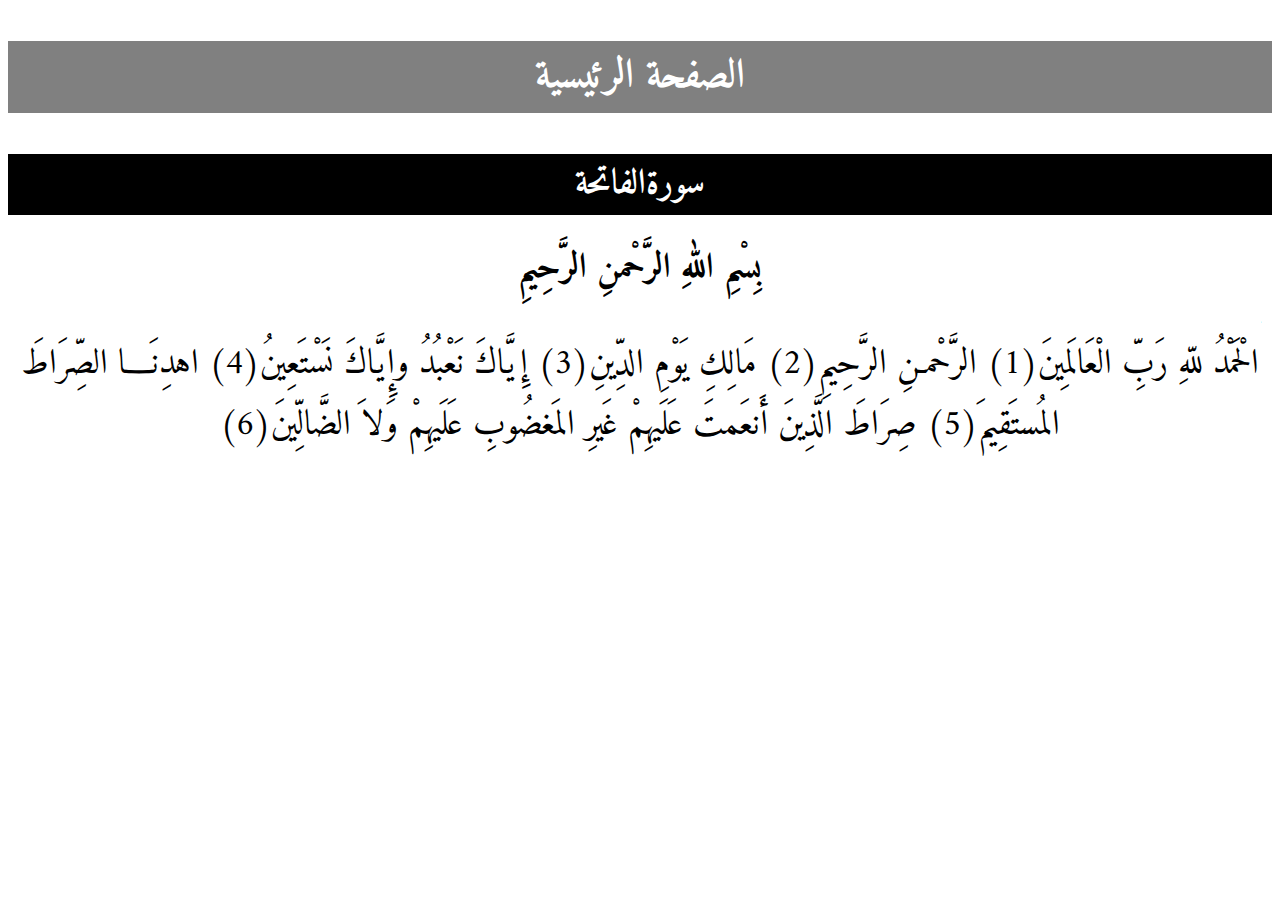
<file: alfateha.html>
<!DOCTYPE html>
<html lang="ar">
<head>
    <meta charset="UTF-8">
    <meta http-equiv="X-UA-Compatible" content="IE=edge">
    <meta name="viewport" content="width=device-width, initial-scale=1.0">
    <link rel="preconnect" href="https://fonts.googleapis.com">
<link rel="preconnect" href="https://fonts.gstatic.com" crossorigin>
<link href="https://fonts.googleapis.com/css2?family=Amiri:ital@1&display=swap" rel="stylesheet">
<link rel="stylesheet" href="css/style.css">
    <title>Document</title>
</head>
<body>
    <header>
        <div class="div0">
       

        <h3> <a href="index.html"> الصفحة الرئيسية</a></h3>
    </div>
    </header>
<main>
    <h1 class="parag0"> سورةالفاتحة</h1>
       <h1 class="parag">بِسْمِ اللهِ الرَّحْمنِ الرَّحِيمِ</h1>
       <p class="parag"> 
الْحَمْدُ للّهِ رَبِّ الْعَالَمِينَ(1)
الرَّحْمـنِ الرَّحِيمِ(2)
مَالِكِ يَوْمِ الدِّينِ(3)
إِيَّاكَ نَعْبُدُ وإِيَّاكَ نَسْتَعِينُ(4)
اهدِنَــــا الصِّرَاطَ المُستَقِيمَ(5)
صِرَاطَ الَّذِينَ أَنعَمتَ عَلَيهِمْ غَيرِ المَغضُوبِ عَلَيهِمْ وَلاَ الضَّالِّينَ(6)
    </p>



</main>
<footer></footer>



</body>
</html>
</file>
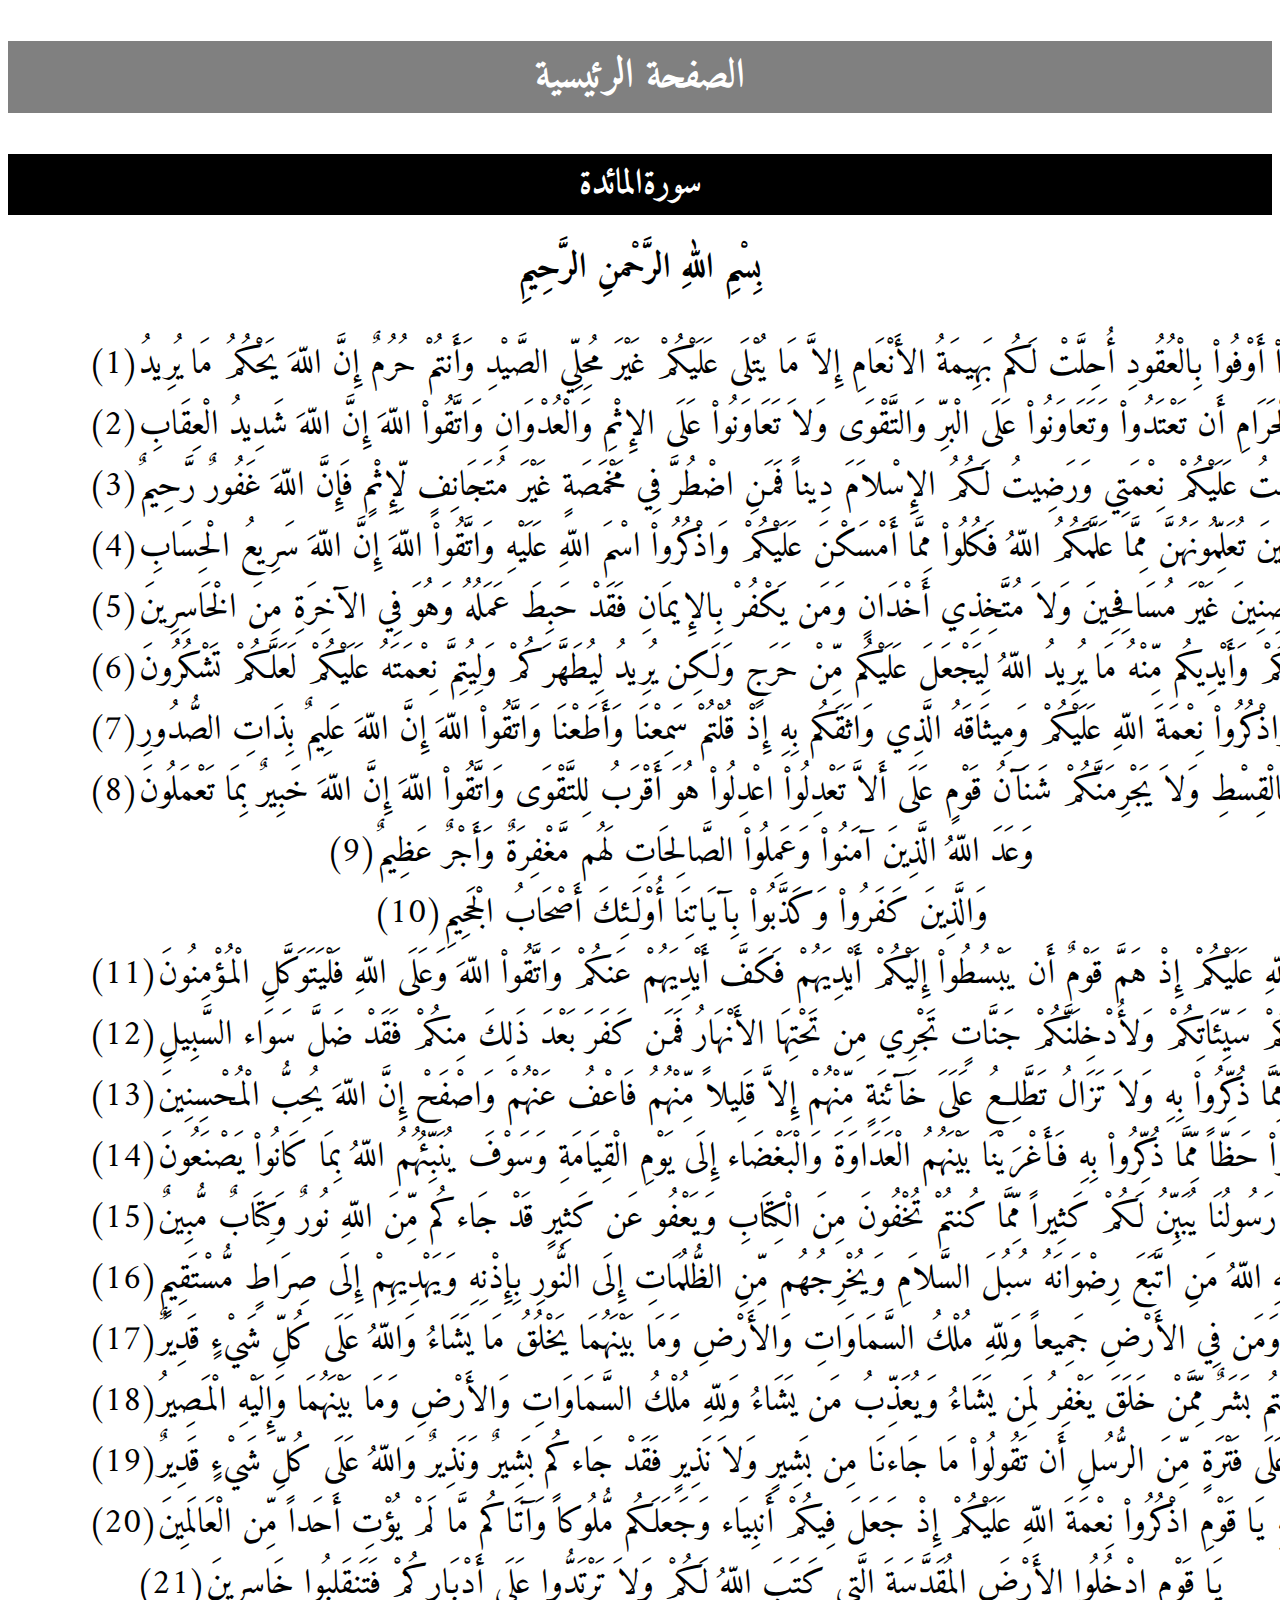
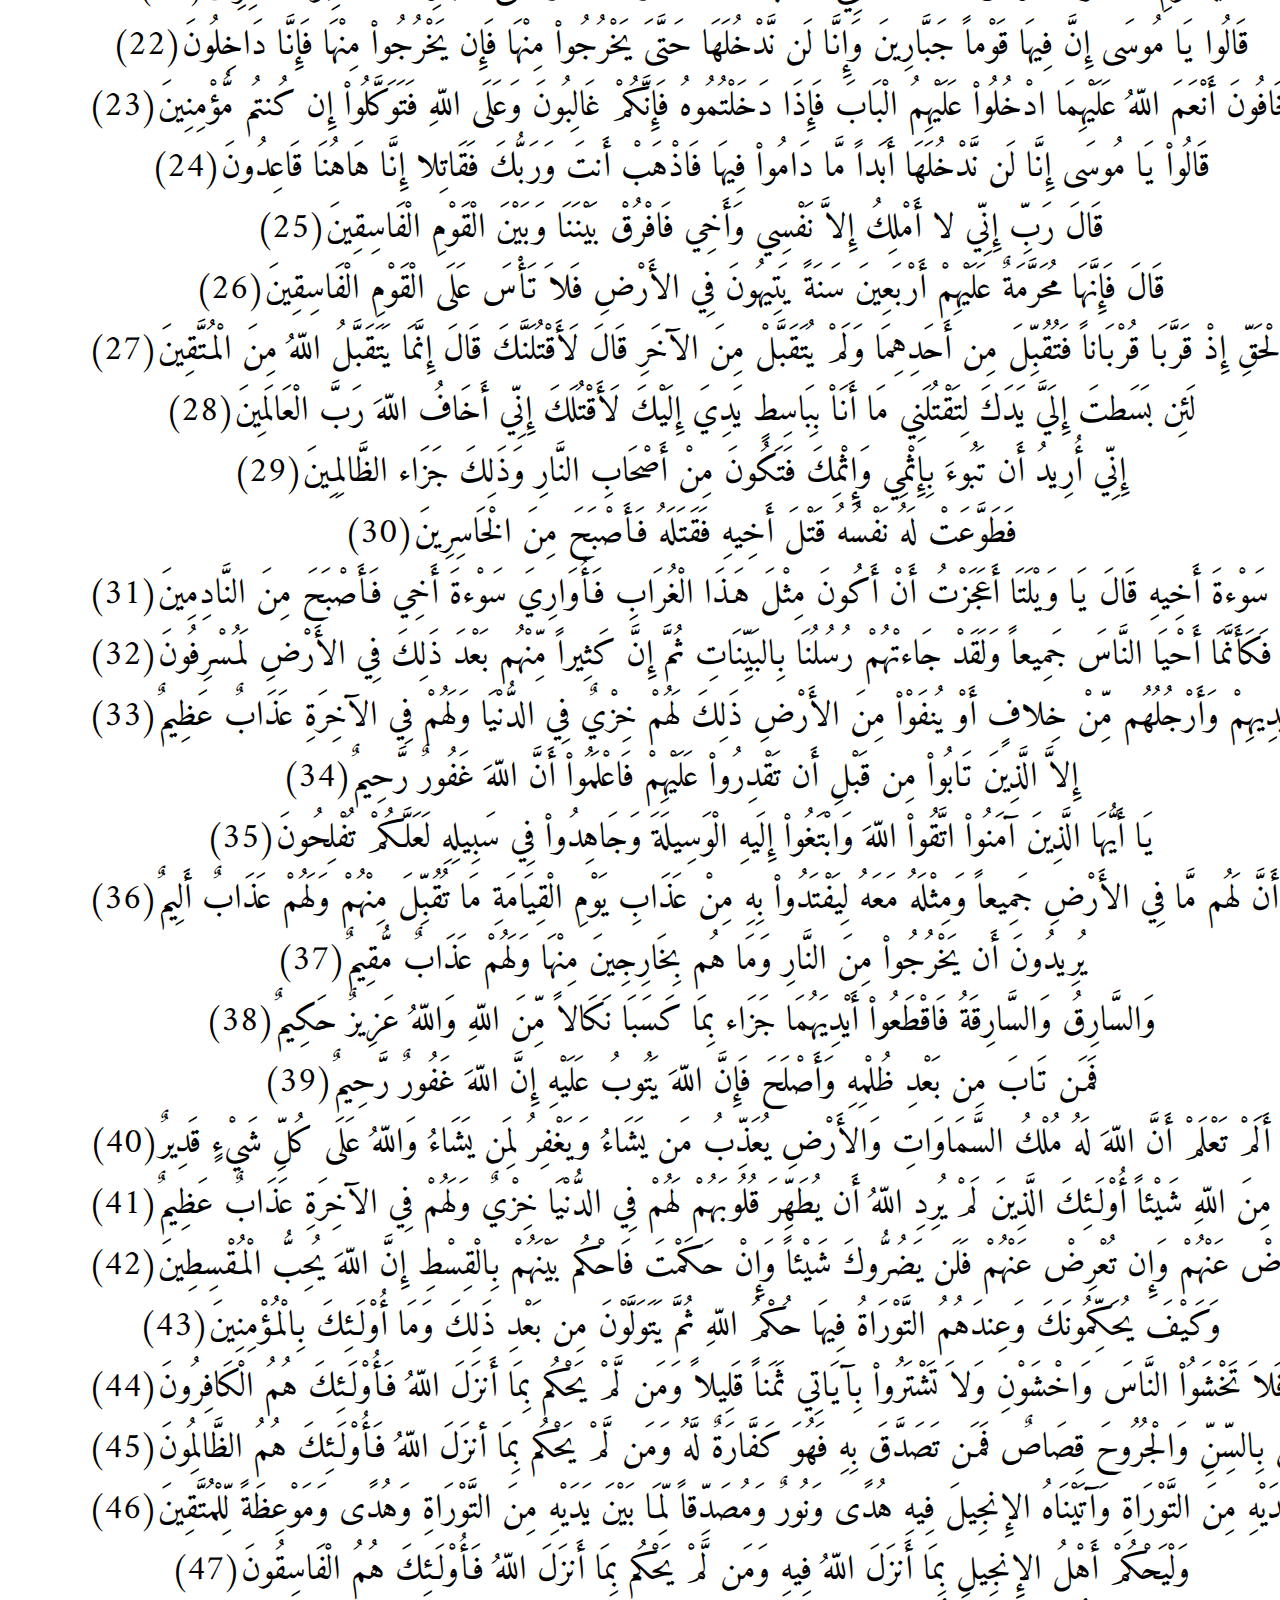
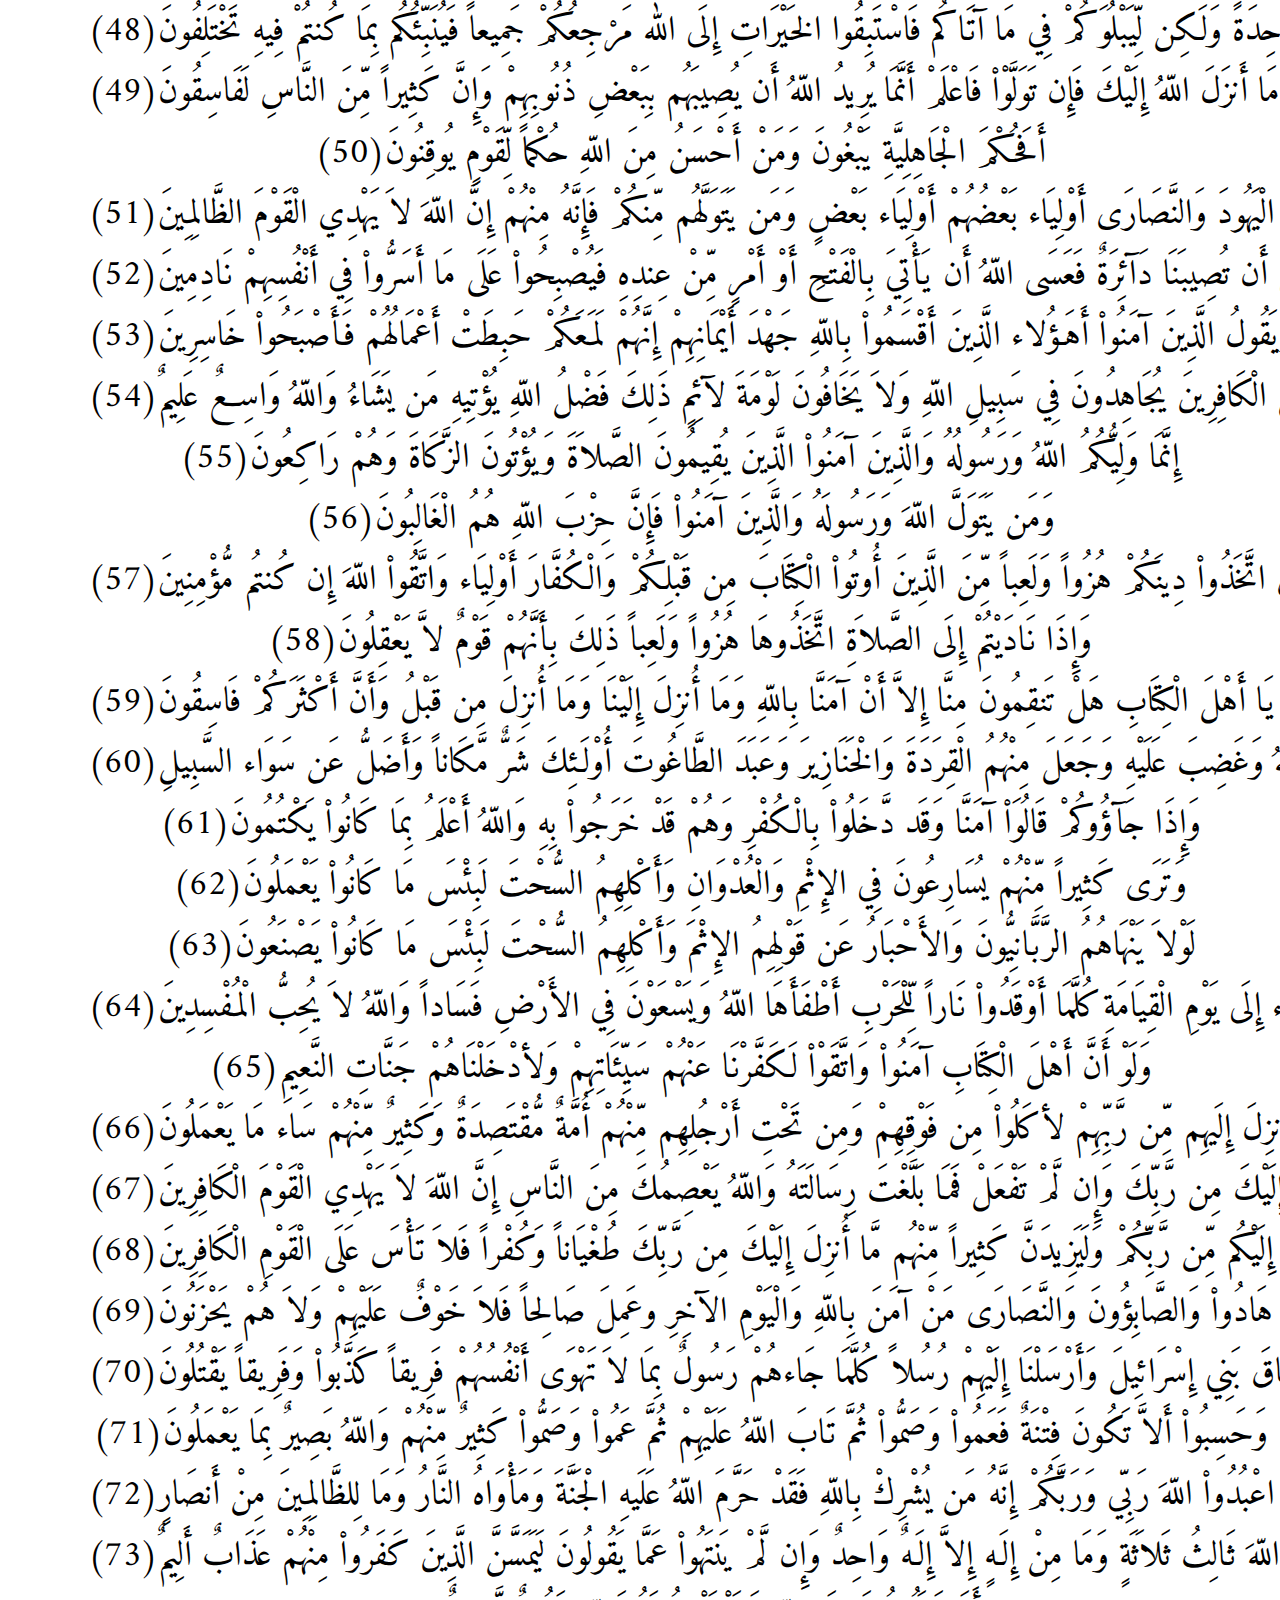
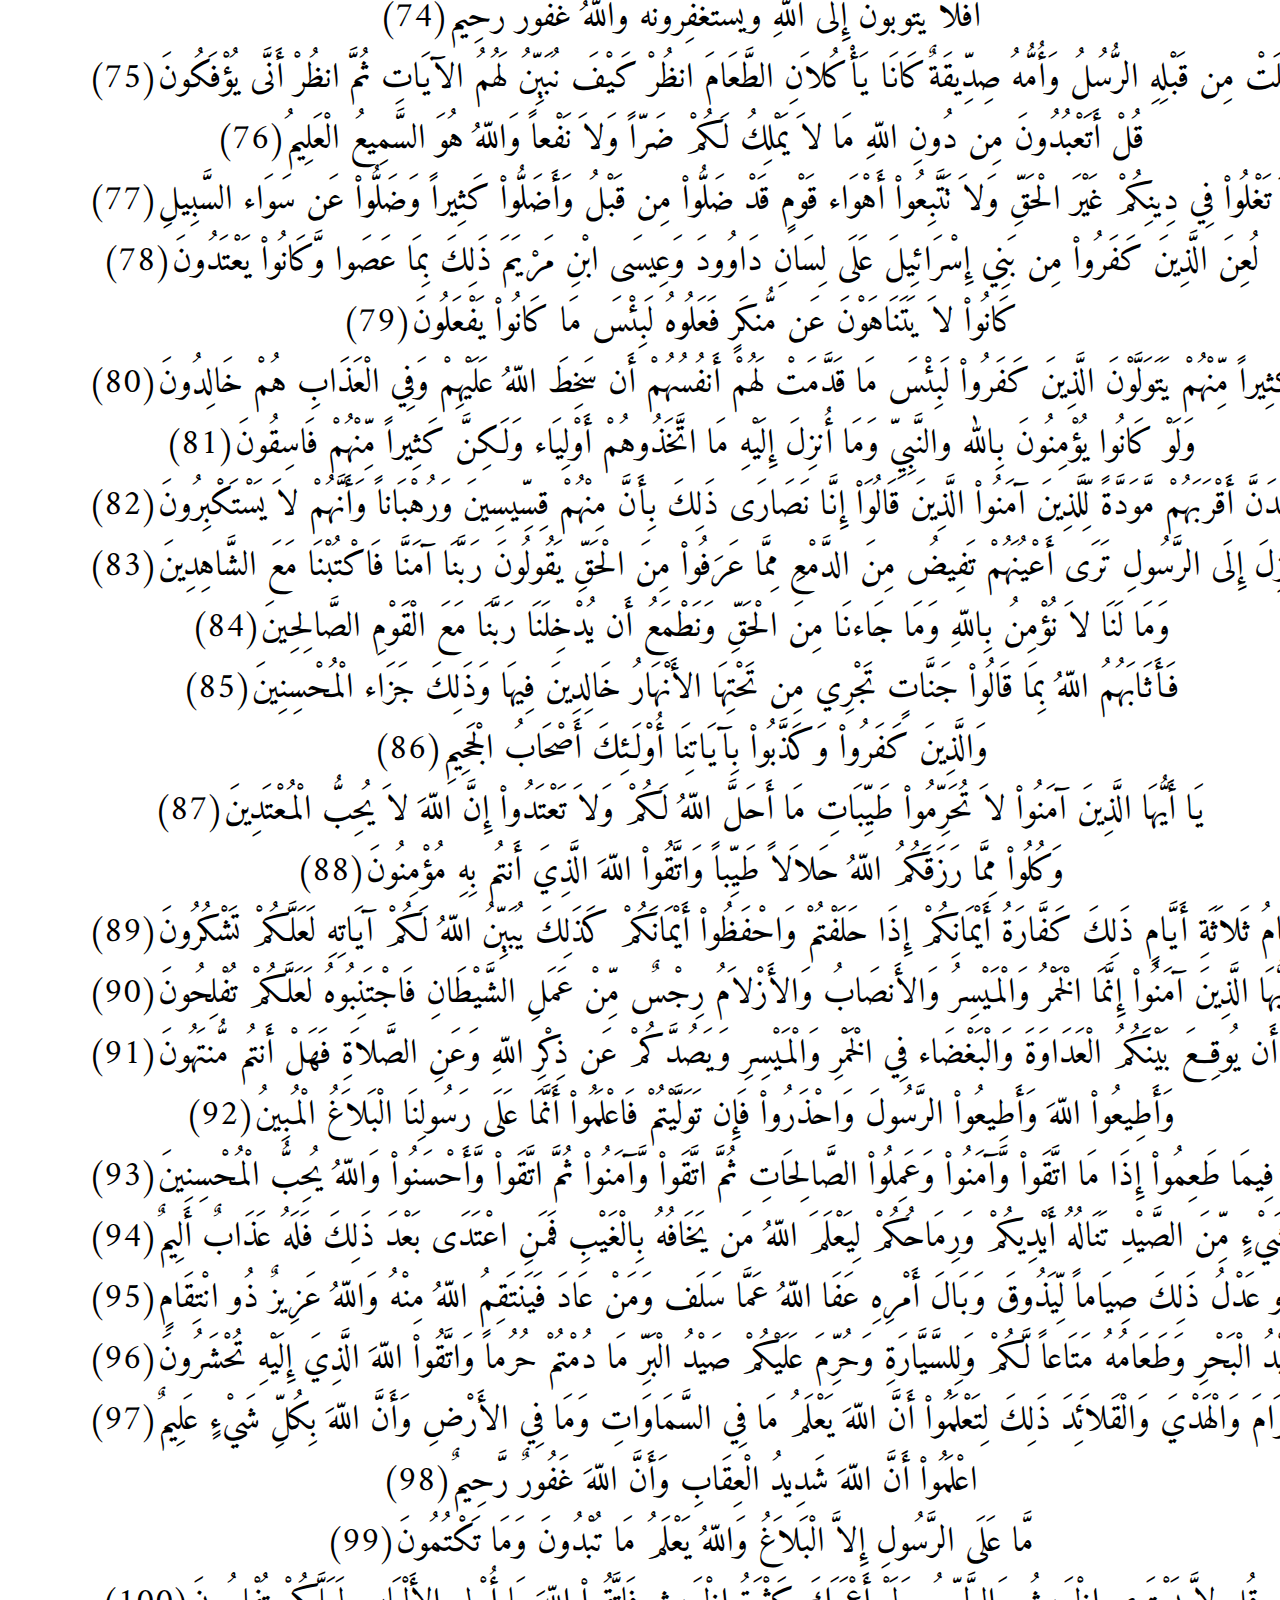
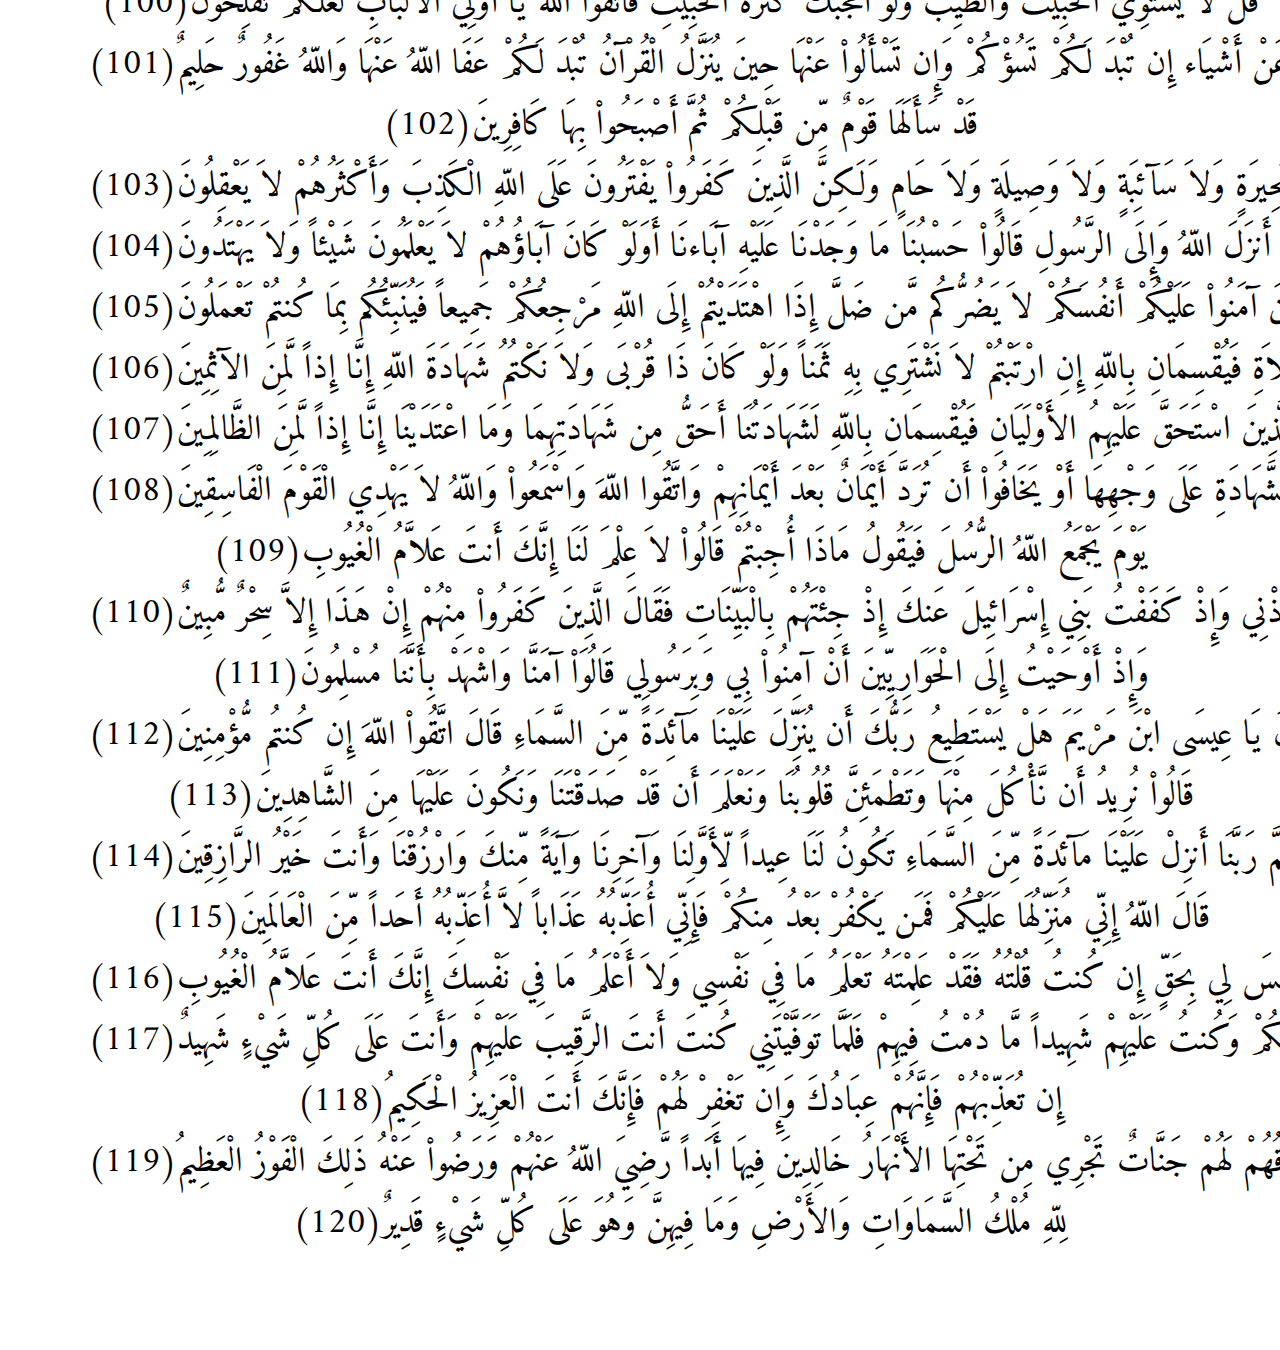
<file: almaeda.html>
<!DOCTYPE html>
<html lang="ar">
<head>
    <meta charset="UTF-8">
    <meta http-equiv="X-UA-Compatible" content="IE=edge">
    <meta name="viewport" content="width=device-width, initial-scale=1.0">
    <link rel="preconnect" href="https://fonts.googleapis.com">
<link rel="preconnect" href="https://fonts.gstatic.com" crossorigin>
<link href="https://fonts.googleapis.com/css2?family=Amiri:ital@1&display=swap" rel="stylesheet">
<link rel="stylesheet" href="css/style.css">
    <title>Document</title>
</head>
<body>
    <header>
        <div class="div0">
       

        <h3> <a href="index.html"> الصفحة الرئيسية</a></h3>
    </div>
    </header>
<main>
    <h1 class="parag0"> سورةالمائدة</h1>
       <h1 class="parag">بِسْمِ اللهِ الرَّحْمنِ الرَّحِيمِ</h1>
       <pre class="parag">
        يَا أَيُّهَا الَّذِينَ آمَنُواْ أَوْفُواْ بِالْعُقُودِ أُحِلَّتْ لَكُم بَهِيمَةُ الأَنْعَامِ إِلاَّ مَا يُتْلَى عَلَيْكُمْ غَيْرَ مُحِلِّي الصَّيْدِ وَأَنتُمْ حُرُمٌ إِنَّ اللّهَ يَحْكُمُ مَا يُرِيدُ(1)
        يَا أَيُّهَا الَّذِينَ آمَنُواْ لاَ تُحِلُّواْ شَعَآئِرَ اللّهِ وَلاَ الشَّهْرَ الْحَرَامَ وَلاَ الْهَدْيَ وَلاَ الْقَلآئِدَ وَلا آمِّينَ الْبَيْتَ الْحَرَامَ يَبْتَغُونَ فَضْلاً مِّن رَّبِّهِمْ وَرِضْوَاناً وَإِذَا حَلَلْتُمْ فَاصْطَادُواْ وَلاَ يَجْرِمَنَّكُمْ شَنَآنُ قَوْمٍ أَن صَدُّوكُمْ عَنِ الْمَسْجِدِ الْحَرَامِ أَن تَعْتَدُواْ وَتَعَاوَنُواْ عَلَى الْبرِّ وَالتَّقْوَى وَلاَ تَعَاوَنُواْ عَلَى الإِثْمِ وَالْعُدْوَانِ وَاتَّقُواْ اللّهَ إِنَّ اللّهَ شَدِيدُ الْعِقَابِ(2)
        حُرِّمَتْ عَلَيْكُمُ الْمَيْتَةُ وَالْدَّمُ وَلَحْمُ الْخِنْزِيرِ وَمَا أُهِلَّ لِغَيْرِ اللّهِ بِهِ وَالْمُنْخَنِقَةُ وَالْمَوْقُوذَةُ وَالْمُتَرَدِّيَةُ وَالنَّطِيحَةُ وَمَا أَكَلَ السَّبُعُ إِلاَّ مَا ذَكَّيْتُمْ وَمَا ذُبِحَ عَلَى النُّصُبِ وَأَن تَسْتَقْسِمُواْ بِالأَزْلاَمِ ذَلِكُمْ فِسْقٌ الْيَوْمَ يَئِسَ الَّذِينَ كَفَرُواْ مِن دِينِكُمْ فَلاَ تَخْشَوْهُمْ وَاخْشَوْنِ الْيَوْمَ أَكْمَلْتُ لَكُمْ دِينَكُمْ وَأَتْمَمْتُ عَلَيْكُمْ نِعْمَتِي وَرَضِيتُ لَكُمُ الإِسْلاَمَ دِيناً فَمَنِ اضْطُرَّ فِي مَخْمَصَةٍ غَيْرَ مُتَجَانِفٍ لِّإِثْمٍ فَإِنَّ اللّهَ غَفُورٌ رَّحِيمٌ(3)
        يَسْأَلُونَكَ مَاذَا أُحِلَّ لَهُمْ قُلْ أُحِلَّ لَكُمُ الطَّيِّبَاتُ وَمَا عَلَّمْتُم مِّنَ الْجَوَارِحِ مُكَلِّبِينَ تُعَلِّمُونَهُنَّ مِمَّا عَلَّمَكُمُ اللّهُ فَكُلُواْ مِمَّا أَمْسَكْنَ عَلَيْكُمْ وَاذْكُرُواْ اسْمَ اللّهِ عَلَيْهِ وَاتَّقُواْ اللّهَ إِنَّ اللّهَ سَرِيعُ الْحِسَابِ(4)
        الْيَوْمَ أُحِلَّ لَكُمُ الطَّيِّبَاتُ وَطَعَامُ الَّذِينَ أُوتُواْ الْكِتَابَ حِلٌّ لَّكُمْ وَطَعَامُكُمْ حِلُّ لَّهُمْ وَالْمُحْصَنَاتُ مِنَ الْمُؤْمِنَاتِ وَالْمُحْصَنَاتُ مِنَ الَّذِينَ أُوتُواْ الْكِتَابَ مِن قَبْلِكُمْ إِذَا آتَيْتُمُوهُنَّ أُجُورَهُنَّ مُحْصِنِينَ غَيْرَ مُسَافِحِينَ وَلاَ مُتَّخِذِي أَخْدَانٍ وَمَن يَكْفُرْ بِالإِيمَانِ فَقَدْ حَبِطَ عَمَلُهُ وَهُوَ فِي الآخِرَةِ مِنَ الْخَاسِرِينَ(5)
        يَا أَيُّهَا الَّذِينَ آمَنُواْ إِذَا قُمْتُمْ إِلَى الصَّلاةِ فاغْسِلُواْ وُجُوهَكُمْ وَأَيْدِيَكُمْ إِلَى الْمَرَافِقِ وَامْسَحُواْ بِرُؤُوسِكُمْ وَأَرْجُلَكُمْ إِلَى الْكَعْبَينِ وَإِن كُنتُمْ جُنُباً فَاطَّهَّرُواْ وَإِن كُنتُم مَّرْضَى أَوْ عَلَى سَفَرٍ أَوْ جَاء أَحَدٌ مَّنكُم مِّنَ الْغَائِطِ أَوْ لاَمَسْتُمُ النِّسَاء فَلَمْ تَجِدُواْ مَاء فَتَيَمَّمُواْ صَعِيداً طَيِّباً فَامْسَحُواْ بِوُجُوهِكُمْ وَأَيْدِيكُم مِّنْهُ مَا يُرِيدُ اللّهُ لِيَجْعَلَ عَلَيْكُم مِّنْ حَرَجٍ وَلَـكِن يُرِيدُ لِيُطَهَّرَكُمْ وَلِيُتِمَّ نِعْمَتَهُ عَلَيْكُمْ لَعَلَّكُمْ تَشْكُرُونَ(6)
        وَاذْكُرُواْ نِعْمَةَ اللّهِ عَلَيْكُمْ وَمِيثَاقَهُ الَّذِي وَاثَقَكُم بِهِ إِذْ قُلْتُمْ سَمِعْنَا وَأَطَعْنَا وَاتَّقُواْ اللّهَ إِنَّ اللّهَ عَلِيمٌ بِذَاتِ الصُّدُورِ(7)
        يَا أَيُّهَا الَّذِينَ آمَنُواْ كُونُواْ قَوَّامِينَ لِلّهِ شُهَدَاء بِالْقِسْطِ وَلاَ يَجْرِمَنَّكُمْ شَنَآنُ قَوْمٍ عَلَى أَلاَّ تَعْدِلُواْ اعْدِلُواْ هُوَ أَقْرَبُ لِلتَّقْوَى وَاتَّقُواْ اللّهَ إِنَّ اللّهَ خَبِيرٌ بِمَا تَعْمَلُونَ(8)
        وَعَدَ اللّهُ الَّذِينَ آمَنُواْ وَعَمِلُواْ الصَّالِحَاتِ لَهُم مَّغْفِرَةٌ وَأَجْرٌ عَظِيمٌ(9)
        وَالَّذِينَ كَفَرُواْ وَكَذَّبُواْ بِآيَاتِنَا أُوْلَـئِكَ أَصْحَابُ الْجَحِيمِ(10)
        يَا أَيُّهَا الَّذِينَ آمَنُواْ اذْكُرُواْ نِعْمَتَ اللّهِ عَلَيْكُمْ إِذْ هَمَّ قَوْمٌ أَن يَبْسُطُواْ إِلَيْكُمْ أَيْدِيَهُمْ فَكَفَّ أَيْدِيَهُمْ عَنكُمْ وَاتَّقُواْ اللّهَ وَعَلَى اللّهِ فَلْيَتَوَكَّلِ الْمُؤْمِنُونَ(11)
        وَلَقَدْ أَخَذَ اللّهُ مِيثَاقَ بَنِي إِسْرَائِيلَ وَبَعَثْنَا مِنهُمُ اثْنَيْ عَشَرَ نَقِيباً وَقَالَ اللّهُ إِنِّي مَعَكُمْ لَئِنْ أَقَمْتُمُ الصَّلاَةَ وَآتَيْتُمُ الزَّكَاةَ وَآمَنتُم بِرُسُلِي وَعَزَّرْتُمُوهُمْ وَأَقْرَضْتُمُ اللّهَ قَرْضاً حَسَناً لَّأُكَفِّرَنَّ عَنكُمْ سَيِّئَاتِكُمْ وَلأُدْخِلَنَّكُمْ جَنَّاتٍ تَجْرِي مِن تَحْتِهَا الأَنْهَارُ فَمَن كَفَرَ بَعْدَ ذَلِكَ مِنكُمْ فَقَدْ ضَلَّ سَوَاء السَّبِيلِ(12)
        فَبِمَا نَقْضِهِم مِّيثَاقَهُمْ لَعنَّاهُمْ وَجَعَلْنَا قُلُوبَهُمْ قَاسِيَةً يُحَرِّفُونَ الْكَلِمَ عَن مَّوَاضِعِهِ وَنَسُواْ حَظّاً مِّمَّا ذُكِّرُواْ بِهِ وَلاَ تَزَالُ تَطَّلِعُ عَلَىَ خَآئِنَةٍ مِّنْهُمْ إِلاَّ قَلِيلاً مِّنْهُمُ فَاعْفُ عَنْهُمْ وَاصْفَحْ إِنَّ اللّهَ يُحِبُّ الْمُحْسِنِينَ(13)
        وَمِنَ الَّذِينَ قَالُواْ إِنَّا نَصَارَى أَخَذْنَا مِيثَاقَهُمْ فَنَسُواْ حَظّاً مِّمَّا ذُكِّرُواْ بِهِ فَأَغْرَيْنَا بَيْنَهُمُ الْعَدَاوَةَ وَالْبَغْضَاء إِلَى يَوْمِ الْقِيَامَةِ وَسَوْفَ يُنَبِّئُهُمُ اللّهُ بِمَا كَانُواْ يَصْنَعُونَ(14)
        يَا أَهْلَ الْكِتَابِ قَدْ جَاءكُمْ رَسُولُنَا يُبَيِّنُ لَكُمْ كَثِيراً مِّمَّا كُنتُمْ تُخْفُونَ مِنَ الْكِتَابِ وَيَعْفُو عَن كَثِيرٍ قَدْ جَاءكُم مِّنَ اللّهِ نُورٌ وَكِتَابٌ مُّبِينٌ(15)
        يَهْدِي بِهِ اللّهُ مَنِ اتَّبَعَ رِضْوَانَهُ سُبُلَ السَّلاَمِ وَيُخْرِجُهُم مِّنِ الظُّلُمَاتِ إِلَى النُّورِ بِإِذْنِهِ وَيَهْدِيهِمْ إِلَى صِرَاطٍ مُّسْتَقِيمٍ(16)
        لَّقَدْ كَفَرَ الَّذِينَ قَآلُواْ إِنَّ اللّهَ هُوَ الْمَسِيحُ ابْنُ مَرْيَمَ قُلْ فَمَن يَمْلِكُ مِنَ اللّهِ شَيْئاً إِنْ أَرَادَ أَن يُهْلِكَ الْمَسِيحَ ابْنَ مَرْيَمَ وَأُمَّهُ وَمَن فِي الأَرْضِ جَمِيعاً وَلِلّهِ مُلْكُ السَّمَاوَاتِ وَالأَرْضِ وَمَا بَيْنَهُمَا يَخْلُقُ مَا يَشَاءُ وَاللّهُ عَلَى كُلِّ شَيْءٍ قَدِيرٌ(17)
        وَقَالَتِ الْيَهُودُ وَالنَّصَارَى نَحْنُ أَبْنَاء اللّهِ وَأَحِبَّاؤُهُ قُلْ فَلِمَ يُعَذِّبُكُم بِذُنُوبِكُم بَلْ أَنتُم بَشَرٌ مِّمَّنْ خَلَقَ يَغْفِرُ لِمَن يَشَاءُ وَيُعَذِّبُ مَن يَشَاءُ وَلِلّهِ مُلْكُ السَّمَاوَاتِ وَالأَرْضِ وَمَا بَيْنَهُمَا وَإِلَيْهِ الْمَصِيرُ(18)
        يَا أَهْلَ الْكِتَابِ قَدْ جَاءكُمْ رَسُولُنَا يُبَيِّنُ لَكُمْ عَلَى فَتْرَةٍ مِّنَ الرُّسُلِ أَن تَقُولُواْ مَا جَاءنَا مِن بَشِيرٍ وَلاَ نَذِيرٍ فَقَدْ جَاءكُم بَشِيرٌ وَنَذِيرٌ وَاللّهُ عَلَى كُلِّ شَيْءٍ قَدِيرٌ(19)
        وَإِذْ قَالَ مُوسَى لِقَوْمِهِ يَا قَوْمِ اذْكُرُواْ نِعْمَةَ اللّهِ عَلَيْكُمْ إِذْ جَعَلَ فِيكُمْ أَنبِيَاء وَجَعَلَكُم مُّلُوكاً وَآتَاكُم مَّا لَمْ يُؤْتِ أَحَداً مِّن الْعَالَمِينَ(20)
        يَا قَوْمِ ادْخُلُوا الأَرْضَ المُقَدَّسَةَ الَّتِي كَتَبَ اللّهُ لَكُمْ وَلاَ تَرْتَدُّوا عَلَى أَدْبَارِكُمْ فَتَنقَلِبُوا خَاسِرِينَ(21)
        قَالُوا يَا مُوسَى إِنَّ فِيهَا قَوْماً جَبَّارِينَ وَإِنَّا لَن نَّدْخُلَهَا حَتَّىَ يَخْرُجُواْ مِنْهَا فَإِن يَخْرُجُواْ مِنْهَا فَإِنَّا دَاخِلُونَ(22)
        قَالَ رَجُلاَنِ مِنَ الَّذِينَ يَخَافُونَ أَنْعَمَ اللّهُ عَلَيْهِمَا ادْخُلُواْ عَلَيْهِمُ الْبَابَ فَإِذَا دَخَلْتُمُوهُ فَإِنَّكُمْ غَالِبُونَ وَعَلَى اللّهِ فَتَوَكَّلُواْ إِن كُنتُم مُّؤْمِنِينَ(23)
        قَالُواْ يَا مُوسَى إِنَّا لَن نَّدْخُلَهَا أَبَداً مَّا دَامُواْ فِيهَا فَاذْهَبْ أَنتَ وَرَبُّكَ فَقَاتِلا إِنَّا هَاهُنَا قَاعِدُونَ(24)
        قَالَ رَبِّ إِنِّي لا أَمْلِكُ إِلاَّ نَفْسِي وَأَخِي فَافْرُقْ بَيْنَنَا وَبَيْنَ الْقَوْمِ الْفَاسِقِينَ(25)
        قَالَ فَإِنَّهَا مُحَرَّمَةٌ عَلَيْهِمْ أَرْبَعِينَ سَنَةً يَتِيهُونَ فِي الأَرْضِ فَلاَ تَأْسَ عَلَى الْقَوْمِ الْفَاسِقِينَ(26)
        وَاتْلُ عَلَيْهِمْ نَبَأَ ابْنَيْ آدَمَ بِالْحَقِّ إِذْ قَرَّبَا قُرْبَاناً فَتُقُبِّلَ مِن أَحَدِهِمَا وَلَمْ يُتَقَبَّلْ مِنَ الآخَرِ قَالَ لَأَقْتُلَنَّكَ قَالَ إِنَّمَا يَتَقَبَّلُ اللّهُ مِنَ الْمُتَّقِينَ(27)
        لَئِن بَسَطتَ إِلَيَّ يَدَكَ لِتَقْتُلَنِي مَا أَنَاْ بِبَاسِطٍ يَدِيَ إِلَيْكَ لَأَقْتُلَكَ إِنِّي أَخَافُ اللّهَ رَبَّ الْعَالَمِينَ(28)
        إِنِّي أُرِيدُ أَن تَبُوءَ بِإِثْمِي وَإِثْمِكَ فَتَكُونَ مِنْ أَصْحَابِ النَّارِ وَذَلِكَ جَزَاء الظَّالِمِينَ(29)
        فَطَوَّعَتْ لَهُ نَفْسُهُ قَتْلَ أَخِيهِ فَقَتَلَهُ فَأَصْبَحَ مِنَ الْخَاسِرِينَ(30)
        فَبَعَثَ اللّهُ غُرَاباً يَبْحَثُ فِي الأَرْضِ لِيُرِيَهُ كَيْفَ يُوَارِي سَوْءةَ أَخِيهِ قَالَ يَا وَيْلَتَا أَعَجَزْتُ أَنْ أَكُونَ مِثْلَ هَـذَا الْغُرَابِ فَأُوَارِيَ سَوْءةَ أَخِي فَأَصْبَحَ مِنَ النَّادِمِينَ(31)
        مِنْ أَجْلِ ذَلِكَ كَتَبْنَا عَلَى بَنِي إِسْرَائِيلَ أَنَّهُ مَن قَتَلَ نَفْساً بِغَيْرِ نَفْسٍ أَوْ فَسَادٍ فِي الأَرْضِ فَكَأَنَّمَا قَتَلَ النَّاسَ جَمِيعاً وَمَنْ أَحْيَاهَا فَكَأَنَّمَا أَحْيَا النَّاسَ جَمِيعاً وَلَقَدْ جَاءتْهُمْ رُسُلُنَا بِالبَيِّنَاتِ ثُمَّ إِنَّ كَثِيراً مِّنْهُم بَعْدَ ذَلِكَ فِي الأَرْضِ لَمُسْرِفُونَ(32)
        إِنَّمَا جَزَاء الَّذِينَ يُحَارِبُونَ اللّهَ وَرَسُولَهُ وَيَسْعَوْنَ فِي الأَرْضِ فَسَاداً أَن يُقَتَّلُواْ أَوْ يُصَلَّبُواْ أَوْ تُقَطَّعَ أَيْدِيهِمْ وَأَرْجُلُهُم مِّنْ خِلافٍ أَوْ يُنفَوْاْ مِنَ الأَرْضِ ذَلِكَ لَهُمْ خِزْيٌ فِي الدُّنْيَا وَلَهُمْ فِي الآخِرَةِ عَذَابٌ عَظِيمٌ(33)
        إِلاَّ الَّذِينَ تَابُواْ مِن قَبْلِ أَن تَقْدِرُواْ عَلَيْهِمْ فَاعْلَمُواْ أَنَّ اللّهَ غَفُورٌ رَّحِيمٌ(34)
        يَا أَيُّهَا الَّذِينَ آمَنُواْ اتَّقُواْ اللّهَ وَابْتَغُواْ إِلَيهِ الْوَسِيلَةَ وَجَاهِدُواْ فِي سَبِيلِهِ لَعَلَّكُمْ تُفْلِحُونَ(35)
        إِنَّ الَّذِينَ كَفَرُواْ لَوْ أَنَّ لَهُم مَّا فِي الأَرْضِ جَمِيعاً وَمِثْلَهُ مَعَهُ لِيَفْتَدُواْ بِهِ مِنْ عَذَابِ يَوْمِ الْقِيَامَةِ مَا تُقُبِّلَ مِنْهُمْ وَلَهُمْ عَذَابٌ أَلِيمٌ(36)
        يُرِيدُونَ أَن يَخْرُجُواْ مِنَ النَّارِ وَمَا هُم بِخَارِجِينَ مِنْهَا وَلَهُمْ عَذَابٌ مُّقِيمٌ(37)
        وَالسَّارِقُ وَالسَّارِقَةُ فَاقْطَعُواْ أَيْدِيَهُمَا جَزَاء بِمَا كَسَبَا نَكَالاً مِّنَ اللّهِ وَاللّهُ عَزِيزٌ حَكِيمٌ(38)
        فَمَن تَابَ مِن بَعْدِ ظُلْمِهِ وَأَصْلَحَ فَإِنَّ اللّهَ يَتُوبُ عَلَيْهِ إِنَّ اللّهَ غَفُورٌ رَّحِيمٌ(39)
        أَلَمْ تَعْلَمْ أَنَّ اللّهَ لَهُ مُلْكُ السَّمَاوَاتِ وَالأَرْضِ يُعَذِّبُ مَن يَشَاءُ وَيَغْفِرُ لِمَن يَشَاءُ وَاللّهُ عَلَى كُلِّ شَيْءٍ قَدِيرٌ(40)
        يَا أَيُّهَا الرَّسُولُ لاَ يَحْزُنكَ الَّذِينَ يُسَارِعُونَ فِي الْكُفْرِ مِنَ الَّذِينَ قَالُواْ آمَنَّا بِأَفْوَاهِهِمْ وَلَمْ تُؤْمِن قُلُوبُهُمْ وَمِنَ الَّذِينَ هِادُواْ سَمَّاعُونَ لِلْكَذِبِ سَمَّاعُونَ لِقَوْمٍ آخَرِينَ لَمْ يَأْتُوكَ يُحَرِّفُونَ الْكَلِمَ مِن بَعْدِ مَوَاضِعِهِ يَقُولُونَ إِنْ أُوتِيتُمْ هَـذَا فَخُذُوهُ وَإِن لَّمْ تُؤْتَوْهُ فَاحْذَرُواْ وَمَن يُرِدِ اللّهُ فِتْنَتَهُ فَلَن تَمْلِكَ لَهُ مِنَ اللّهِ شَيْئاً أُوْلَـئِكَ الَّذِينَ لَمْ يُرِدِ اللّهُ أَن يُطَهِّرَ قُلُوبَهُمْ لَهُمْ فِي الدُّنْيَا خِزْيٌ وَلَهُمْ فِي الآخِرَةِ عَذَابٌ عَظِيمٌ(41)
        سَمَّاعُونَ لِلْكَذِبِ أَكَّالُونَ لِلسُّحْتِ فَإِن جَآؤُوكَ فَاحْكُم بَيْنَهُم أَوْ أَعْرِضْ عَنْهُمْ وَإِن تُعْرِضْ عَنْهُمْ فَلَن يَضُرُّوكَ شَيْئاً وَإِنْ حَكَمْتَ فَاحْكُم بَيْنَهُمْ بِالْقِسْطِ إِنَّ اللّهَ يُحِبُّ الْمُقْسِطِينَ(42)
        وَكَيْفَ يُحَكِّمُونَكَ وَعِندَهُمُ التَّوْرَاةُ فِيهَا حُكْمُ اللّهِ ثُمَّ يَتَوَلَّوْنَ مِن بَعْدِ ذَلِكَ وَمَا أُوْلَـئِكَ بِالْمُؤْمِنِينَ(43)
        إِنَّا أَنزَلْنَا التَّوْرَاةَ فِيهَا هُدًى وَنُورٌ يَحْكُمُ بِهَا النَّبِيُّونَ الَّذِينَ أَسْلَمُواْ لِلَّذِينَ هَادُواْ وَالرَّبَّانِيُّونَ وَالأَحْبَارُ بِمَا اسْتُحْفِظُواْ مِن كِتَابِ اللّهِ وَكَانُواْ عَلَيْهِ شُهَدَاء فَلاَ تَخْشَوُاْ النَّاسَ وَاخْشَوْنِ وَلاَ تَشْتَرُواْ بِآيَاتِي ثَمَناً قَلِيلاً وَمَن لَّمْ يَحْكُم بِمَا أَنزَلَ اللّهُ فَأُوْلَـئِكَ هُمُ الْكَافِرُونَ(44)
        وَكَتَبْنَا عَلَيْهِمْ فِيهَا أَنَّ النَّفْسَ بِالنَّفْسِ وَالْعَيْنَ بِالْعَيْنِ وَالأَنفَ بِالأَنفِ وَالأُذُنَ بِالأُذُنِ وَالسِّنَّ بِالسِّنِّ وَالْجُرُوحَ قِصَاصٌ فَمَن تَصَدَّقَ بِهِ فَهُوَ كَفَّارَةٌ لَّهُ وَمَن لَّمْ يَحْكُم بِمَا أنزَلَ اللّهُ فَأُوْلَـئِكَ هُمُ الظَّالِمُونَ(45)
        وَقَفَّيْنَا عَلَى آثَارِهِم بِعَيسَى ابْنِ مَرْيَمَ مُصَدِّقاً لِّمَا بَيْنَ يَدَيْهِ مِنَ التَّوْرَاةِ وَآتَيْنَاهُ الإِنجِيلَ فِيهِ هُدًى وَنُورٌ وَمُصَدِّقاً لِّمَا بَيْنَ يَدَيْهِ مِنَ التَّوْرَاةِ وَهُدًى وَمَوْعِظَةً لِّلْمُتَّقِينَ(46)
        وَلْيَحْكُمْ أَهْلُ الإِنجِيلِ بِمَا أَنزَلَ اللّهُ فِيهِ وَمَن لَّمْ يَحْكُم بِمَا أَنزَلَ اللّهُ فَأُوْلَـئِكَ هُمُ الْفَاسِقُونَ(47)
        وَأَنزَلْنَا إِلَيْكَ الْكِتَابَ بِالْحَقِّ مُصَدِّقاً لِّمَا بَيْنَ يَدَيْهِ مِنَ الْكِتَابِ وَمُهَيْمِناً عَلَيْهِ فَاحْكُم بَيْنَهُم بِمَا أَنزَلَ اللّهُ وَلاَ تَتَّبِعْ أَهْوَاءهُمْ عَمَّا جَاءكَ مِنَ الْحَقِّ لِكُلٍّ جَعَلْنَا مِنكُمْ شِرْعَةً وَمِنْهَاجاً وَلَوْ شَاء اللّهُ لَجَعَلَكُمْ أُمَّةً وَاحِدَةً وَلَـكِن لِّيَبْلُوَكُمْ فِي مَا آتَاكُم فَاسْتَبِقُوا الخَيْرَاتِ إِلَى الله مَرْجِعُكُمْ جَمِيعاً فَيُنَبِّئُكُم بِمَا كُنتُمْ فِيهِ تَخْتَلِفُونَ(48)
        وَأَنِ احْكُم بَيْنَهُم بِمَا أَنزَلَ اللّهُ وَلاَ تَتَّبِعْ أَهْوَاءهُمْ وَاحْذَرْهُمْ أَن يَفْتِنُوكَ عَن بَعْضِ مَا أَنزَلَ اللّهُ إِلَيْكَ فَإِن تَوَلَّوْاْ فَاعْلَمْ أَنَّمَا يُرِيدُ اللّهُ أَن يُصِيبَهُم بِبَعْضِ ذُنُوبِهِمْ وَإِنَّ كَثِيراً مِّنَ النَّاسِ لَفَاسِقُونَ(49)
        أَفَحُكْمَ الْجَاهِلِيَّةِ يَبْغُونَ وَمَنْ أَحْسَنُ مِنَ اللّهِ حُكْماً لِّقَوْمٍ يُوقِنُونَ(50)
        يَا أَيُّهَا الَّذِينَ آمَنُواْ لاَ تَتَّخِذُواْ الْيَهُودَ وَالنَّصَارَى أَوْلِيَاء بَعْضُهُمْ أَوْلِيَاء بَعْضٍ وَمَن يَتَوَلَّهُم مِّنكُمْ فَإِنَّهُ مِنْهُمْ إِنَّ اللّهَ لاَ يَهْدِي الْقَوْمَ الظَّالِمِينَ(51)
        فَتَرَى الَّذِينَ فِي قُلُوبِهِم مَّرَضٌ يُسَارِعُونَ فِيهِمْ يَقُولُونَ نَخْشَى أَن تُصِيبَنَا دَآئِرَةٌ فَعَسَى اللّهُ أَن يَأْتِيَ بِالْفَتْحِ أَوْ أَمْرٍ مِّنْ عِندِهِ فَيُصْبِحُواْ عَلَى مَا أَسَرُّواْ فِي أَنْفُسِهِمْ نَادِمِينَ(52)
        وَيَقُولُ الَّذِينَ آمَنُواْ أَهَـؤُلاء الَّذِينَ أَقْسَمُواْ بِاللّهِ جَهْدَ أَيْمَانِهِمْ إِنَّهُمْ لَمَعَكُمْ حَبِطَتْ أَعْمَالُهُمْ فَأَصْبَحُواْ خَاسِرِينَ(53)
        يَا أَيُّهَا الَّذِينَ آمَنُواْ مَن يَرْتَدَّ مِنكُمْ عَن دِينِهِ فَسَوْفَ يَأْتِي اللّهُ بِقَوْمٍ يُحِبُّهُمْ وَيُحِبُّونَهُ أَذِلَّةٍ عَلَى الْمُؤْمِنِينَ أَعِزَّةٍ عَلَى الْكَافِرِينَ يُجَاهِدُونَ فِي سَبِيلِ اللّهِ وَلاَ يَخَافُونَ لَوْمَةَ لآئِمٍ ذَلِكَ فَضْلُ اللّهِ يُؤْتِيهِ مَن يَشَاءُ وَاللّهُ وَاسِعٌ عَلِيمٌ(54)
        إِنَّمَا وَلِيُّكُمُ اللّهُ وَرَسُولُهُ وَالَّذِينَ آمَنُواْ الَّذِينَ يُقِيمُونَ الصَّلاَةَ وَيُؤْتُونَ الزَّكَاةَ وَهُمْ رَاكِعُونَ(55)
        وَمَن يَتَوَلَّ اللّهَ وَرَسُولَهُ وَالَّذِينَ آمَنُواْ فَإِنَّ حِزْبَ اللّهِ هُمُ الْغَالِبُونَ(56)
        يَا أَيُّهَا الَّذِينَ آمَنُواْ لاَ تَتَّخِذُواْ الَّذِينَ اتَّخَذُواْ دِينَكُمْ هُزُواً وَلَعِباً مِّنَ الَّذِينَ أُوتُواْ الْكِتَابَ مِن قَبْلِكُمْ وَالْكُفَّارَ أَوْلِيَاء وَاتَّقُواْ اللّهَ إِن كُنتُم مُّؤْمِنِينَ(57)
        وَإِذَا نَادَيْتُمْ إِلَى الصَّلاَةِ اتَّخَذُوهَا هُزُواً وَلَعِباً ذَلِكَ بِأَنَّهُمْ قَوْمٌ لاَّ يَعْقِلُونَ(58)
        قُلْ يَا أَهْلَ الْكِتَابِ هَلْ تَنقِمُونَ مِنَّا إِلاَّ أَنْ آمَنَّا بِاللّهِ وَمَا أُنزِلَ إِلَيْنَا وَمَا أُنزِلَ مِن قَبْلُ وَأَنَّ أَكْثَرَكُمْ فَاسِقُونَ(59)
        قُلْ هَلْ أُنَبِّئُكُم بِشَرٍّ مِّن ذَلِكَ مَثُوبَةً عِندَ اللّهِ مَن لَّعَنَهُ اللّهُ وَغَضِبَ عَلَيْهِ وَجَعَلَ مِنْهُمُ الْقِرَدَةَ وَالْخَنَازِيرَ وَعَبَدَ الطَّاغُوتَ أُوْلَـئِكَ شَرٌّ مَّكَاناً وَأَضَلُّ عَن سَوَاء السَّبِيلِ(60)
        وَإِذَا جَآؤُوكُمْ قَالُوَاْ آمَنَّا وَقَد دَّخَلُواْ بِالْكُفْرِ وَهُمْ قَدْ خَرَجُواْ بِهِ وَاللّهُ أَعْلَمُ بِمَا كَانُواْ يَكْتُمُونَ(61)
        وَتَرَى كَثِيراً مِّنْهُمْ يُسَارِعُونَ فِي الإِثْمِ وَالْعُدْوَانِ وَأَكْلِهِمُ السُّحْتَ لَبِئْسَ مَا كَانُواْ يَعْمَلُونَ(62)
        لَوْلاَ يَنْهَاهُمُ الرَّبَّانِيُّونَ وَالأَحْبَارُ عَن قَوْلِهِمُ الإِثْمَ وَأَكْلِهِمُ السُّحْتَ لَبِئْسَ مَا كَانُواْ يَصْنَعُونَ(63)
        وَقَالَتِ الْيَهُودُ يَدُ اللّهِ مَغْلُولَةٌ غُلَّتْ أَيْدِيهِمْ وَلُعِنُواْ بِمَا قَالُواْ بَلْ يَدَاهُ مَبْسُوطَتَانِ يُنفِقُ كَيْفَ يَشَاءُ وَلَيَزِيدَنَّ كَثِيراً مِّنْهُم مَّا أُنزِلَ إِلَيْكَ مِن رَّبِّكَ طُغْيَاناً وَكُفْراً وَأَلْقَيْنَا بَيْنَهُمُ الْعَدَاوَةَ وَالْبَغْضَاء إِلَى يَوْمِ الْقِيَامَةِ كُلَّمَا أَوْقَدُواْ نَاراً لِّلْحَرْبِ أَطْفَأَهَا اللّهُ وَيَسْعَوْنَ فِي الأَرْضِ فَسَاداً وَاللّهُ لاَ يُحِبُّ الْمُفْسِدِينَ(64)
        وَلَوْ أَنَّ أَهْلَ الْكِتَابِ آمَنُواْ وَاتَّقَوْاْ لَكَفَّرْنَا عَنْهُمْ سَيِّئَاتِهِمْ وَلأدْخَلْنَاهُمْ جَنَّاتِ النَّعِيمِ(65)
        وَلَوْ أَنَّهُمْ أَقَامُواْ التَّوْرَاةَ وَالإِنجِيلَ وَمَا أُنزِلَ إِلَيهِم مِّن رَّبِّهِمْ لأكَلُواْ مِن فَوْقِهِمْ وَمِن تَحْتِ أَرْجُلِهِم مِّنْهُمْ أُمَّةٌ مُّقْتَصِدَةٌ وَكَثِيرٌ مِّنْهُمْ سَاء مَا يَعْمَلُونَ(66)
        يَا أَيُّهَا الرَّسُولُ بَلِّغْ مَا أُنزِلَ إِلَيْكَ مِن رَّبِّكَ وَإِن لَّمْ تَفْعَلْ فَمَا بَلَّغْتَ رِسَالَتَهُ وَاللّهُ يَعْصِمُكَ مِنَ النَّاسِ إِنَّ اللّهَ لاَ يَهْدِي الْقَوْمَ الْكَافِرِينَ(67)
        قُلْ يَا أَهْلَ الْكِتَابِ لَسْتُمْ عَلَى شَيْءٍ حَتَّىَ تُقِيمُواْ التَّوْرَاةَ وَالإِنجِيلَ وَمَا أُنزِلَ إِلَيْكُم مِّن رَّبِّكُمْ وَلَيَزِيدَنَّ كَثِيراً مِّنْهُم مَّا أُنزِلَ إِلَيْكَ مِن رَّبِّكَ طُغْيَاناً وَكُفْراً فَلاَ تَأْسَ عَلَى الْقَوْمِ الْكَافِرِينَ(68)
        إِنَّ الَّذِينَ آمَنُواْ وَالَّذِينَ هَادُواْ وَالصَّابِؤُونَ وَالنَّصَارَى مَنْ آمَنَ بِاللّهِ وَالْيَوْمِ الآخِرِ وعَمِلَ صَالِحاً فَلاَ خَوْفٌ عَلَيْهِمْ وَلاَ هُمْ يَحْزَنُونَ(69)
        لَقَدْ أَخَذْنَا مِيثَاقَ بَنِي إِسْرَائِيلَ وَأَرْسَلْنَا إِلَيْهِمْ رُسُلاً كُلَّمَا جَاءهُمْ رَسُولٌ بِمَا لاَ تَهْوَى أَنْفُسُهُمْ فَرِيقاً كَذَّبُواْ وَفَرِيقاً يَقْتُلُونَ(70)
        وَحَسِبُواْ أَلاَّ تَكُونَ فِتْنَةٌ فَعَمُواْ وَصَمُّواْ ثُمَّ تَابَ اللّهُ عَلَيْهِمْ ثُمَّ عَمُواْ وَصَمُّواْ كَثِيرٌ مِّنْهُمْ وَاللّهُ بَصِيرٌ بِمَا يَعْمَلُونَ(71)
        لَقَدْ كَفَرَ الَّذِينَ قَالُواْ إِنَّ اللّهَ هُوَ الْمَسِيحُ ابْنُ مَرْيَمَ وَقَالَ الْمَسِيحُ يَا بَنِي إِسْرَائِيلَ اعْبُدُواْ اللّهَ رَبِّي وَرَبَّكُمْ إِنَّهُ مَن يُشْرِكْ بِاللّهِ فَقَدْ حَرَّمَ اللّهُ عَلَيهِ الْجَنَّةَ وَمَأْوَاهُ النَّارُ وَمَا لِلظَّالِمِينَ مِنْ أَنصَارٍ(72)
        لَّقَدْ كَفَرَ الَّذِينَ قَالُواْ إِنَّ اللّهَ ثَالِثُ ثَلاَثَةٍ وَمَا مِنْ إِلَـهٍ إِلاَّ إِلَـهٌ وَاحِدٌ وَإِن لَّمْ يَنتَهُواْ عَمَّا يَقُولُونَ لَيَمَسَّنَّ الَّذِينَ كَفَرُواْ مِنْهُمْ عَذَابٌ أَلِيمٌ(73)
        أَفَلاَ يَتُوبُونَ إِلَى اللّهِ وَيَسْتَغْفِرُونَهُ وَاللّهُ غَفُورٌ رَّحِيمٌ(74)
        مَّا الْمَسِيحُ ابْنُ مَرْيَمَ إِلاَّ رَسُولٌ قَدْ خَلَتْ مِن قَبْلِهِ الرُّسُلُ وَأُمُّهُ صِدِّيقَةٌ كَانَا يَأْكُلاَنِ الطَّعَامَ انظُرْ كَيْفَ نُبَيِّنُ لَهُمُ الآيَاتِ ثُمَّ انظُرْ أَنَّى يُؤْفَكُونَ(75)
        قُلْ أَتَعْبُدُونَ مِن دُونِ اللّهِ مَا لاَ يَمْلِكُ لَكُمْ ضَرّاً وَلاَ نَفْعاً وَاللّهُ هُوَ السَّمِيعُ الْعَلِيمُ(76)
        قُلْ يَا أَهْلَ الْكِتَابِ لاَ تَغْلُواْ فِي دِينِكُمْ غَيْرَ الْحَقِّ وَلاَ تَتَّبِعُواْ أَهْوَاء قَوْمٍ قَدْ ضَلُّواْ مِن قَبْلُ وَأَضَلُّواْ كَثِيراً وَضَلُّواْ عَن سَوَاء السَّبِيلِ(77)
        لُعِنَ الَّذِينَ كَفَرُواْ مِن بَنِي إِسْرَائِيلَ عَلَى لِسَانِ دَاوُودَ وَعِيسَى ابْنِ مَرْيَمَ ذَلِكَ بِمَا عَصَوا وَّكَانُواْ يَعْتَدُونَ(78)
        كَانُواْ لاَ يَتَنَاهَوْنَ عَن مُّنكَرٍ فَعَلُوهُ لَبِئْسَ مَا كَانُواْ يَفْعَلُونَ(79)
        تَرَى كَثِيراً مِّنْهُمْ يَتَوَلَّوْنَ الَّذِينَ كَفَرُواْ لَبِئْسَ مَا قَدَّمَتْ لَهُمْ أَنفُسُهُمْ أَن سَخِطَ اللّهُ عَلَيْهِمْ وَفِي الْعَذَابِ هُمْ خَالِدُونَ(80)
        وَلَوْ كَانُوا يُؤْمِنُونَ بِالله والنَّبِيِّ وَمَا أُنزِلَ إِلَيْهِ مَا اتَّخَذُوهُمْ أَوْلِيَاء وَلَـكِنَّ كَثِيراً مِّنْهُمْ فَاسِقُونَ(81)
        لَتَجِدَنَّ أَشَدَّ النَّاسِ عَدَاوَةً لِّلَّذِينَ آمَنُواْ الْيَهُودَ وَالَّذِينَ أَشْرَكُواْ وَلَتَجِدَنَّ أَقْرَبَهُمْ مَّوَدَّةً لِّلَّذِينَ آمَنُواْ الَّذِينَ قَالُوَاْ إِنَّا نَصَارَى ذَلِكَ بِأَنَّ مِنْهُمْ قِسِّيسِينَ وَرُهْبَاناً وَأَنَّهُمْ لاَ يَسْتَكْبِرُونَ(82)
        وَإِذَا سَمِعُواْ مَا أُنزِلَ إِلَى الرَّسُولِ تَرَى أَعْيُنَهُمْ تَفِيضُ مِنَ الدَّمْعِ مِمَّا عَرَفُواْ مِنَ الْحَقِّ يَقُولُونَ رَبَّنَا آمَنَّا فَاكْتُبْنَا مَعَ الشَّاهِدِينَ(83)
        وَمَا لَنَا لاَ نُؤْمِنُ بِاللّهِ وَمَا جَاءنَا مِنَ الْحَقِّ وَنَطْمَعُ أَن يُدْخِلَنَا رَبَّنَا مَعَ الْقَوْمِ الصَّالِحِينَ(84)
        فَأَثَابَهُمُ اللّهُ بِمَا قَالُواْ جَنَّاتٍ تَجْرِي مِن تَحْتِهَا الأَنْهَارُ خَالِدِينَ فِيهَا وَذَلِكَ جَزَاء الْمُحْسِنِينَ(85)
        وَالَّذِينَ كَفَرُواْ وَكَذَّبُواْ بِآيَاتِنَا أُوْلَـئِكَ أَصْحَابُ الْجَحِيمِ(86)
        يَا أَيُّهَا الَّذِينَ آمَنُواْ لاَ تُحَرِّمُواْ طَيِّبَاتِ مَا أَحَلَّ اللّهُ لَكُمْ وَلاَ تَعْتَدُواْ إِنَّ اللّهَ لاَ يُحِبُّ الْمُعْتَدِينَ(87)
        وَكُلُواْ مِمَّا رَزَقَكُمُ اللّهُ حَلاَلاً طَيِّباً وَاتَّقُواْ اللّهَ الَّذِيَ أَنتُم بِهِ مُؤْمِنُونَ(88)
        لاَ يُؤَاخِذُكُمُ اللّهُ بِاللَّغْوِ فِي أَيْمَانِكُمْ وَلَـكِن يُؤَاخِذُكُم بِمَا عَقَّدتُّمُ الأَيْمَانَ فَكَفَّارَتُهُ إِطْعَامُ عَشَرَةِ مَسَاكِينَ مِنْ أَوْسَطِ مَا تُطْعِمُونَ أَهْلِيكُمْ أَوْ كِسْوَتُهُمْ أَوْ تَحْرِيرُ رَقَبَةٍ فَمَن لَّمْ يَجِدْ فَصِيَامُ ثَلاَثَةِ أَيَّامٍ ذَلِكَ كَفَّارَةُ أَيْمَانِكُمْ إِذَا حَلَفْتُمْ وَاحْفَظُواْ أَيْمَانَكُمْ كَذَلِكَ يُبَيِّنُ اللّهُ لَكُمْ آيَاتِهِ لَعَلَّكُمْ تَشْكُرُونَ(89)
        يَا أَيُّهَا الَّذِينَ آمَنُواْ إِنَّمَا الْخَمْرُ وَالْمَيْسِرُ وَالأَنصَابُ وَالأَزْلاَمُ رِجْسٌ مِّنْ عَمَلِ الشَّيْطَانِ فَاجْتَنِبُوهُ لَعَلَّكُمْ تُفْلِحُونَ(90)
        إِنَّمَا يُرِيدُ الشَّيْطَانُ أَن يُوقِعَ بَيْنَكُمُ الْعَدَاوَةَ وَالْبَغْضَاء فِي الْخَمْرِ وَالْمَيْسِرِ وَيَصُدَّكُمْ عَن ذِكْرِ اللّهِ وَعَنِ الصَّلاَةِ فَهَلْ أَنتُم مُّنتَهُونَ(91)
        وَأَطِيعُواْ اللّهَ وَأَطِيعُواْ الرَّسُولَ وَاحْذَرُواْ فَإِن تَوَلَّيْتُمْ فَاعْلَمُواْ أَنَّمَا عَلَى رَسُولِنَا الْبَلاَغُ الْمُبِينُ(92)
        لَيْسَ عَلَى الَّذِينَ آمَنُواْ وَعَمِلُواْ الصَّالِحَاتِ جُنَاحٌ فِيمَا طَعِمُواْ إِذَا مَا اتَّقَواْ وَّآمَنُواْ وَعَمِلُواْ الصَّالِحَاتِ ثُمَّ اتَّقَواْ وَّآمَنُواْ ثُمَّ اتَّقَواْ وَّأَحْسَنُواْ وَاللّهُ يُحِبُّ الْمُحْسِنِينَ(93)
        يَا أَيُّهَا الَّذِينَ آمَنُواْ لَيَبْلُوَنَّكُمُ اللّهُ بِشَيْءٍ مِّنَ الصَّيْدِ تَنَالُهُ أَيْدِيكُمْ وَرِمَاحُكُمْ لِيَعْلَمَ اللّهُ مَن يَخَافُهُ بِالْغَيْبِ فَمَنِ اعْتَدَى بَعْدَ ذَلِكَ فَلَهُ عَذَابٌ أَلِيمٌ(94)
        يَا أَيُّهَا الَّذِينَ آمَنُواْ لاَ تَقْتُلُواْ الصَّيْدَ وَأَنتُمْ حُرُمٌ وَمَن قَتَلَهُ مِنكُم مُّتَعَمِّداً فَجَزَاء مِّثْلُ مَا قَتَلَ مِنَ النَّعَمِ يَحْكُمُ بِهِ ذَوَا عَدْلٍ مِّنكُمْ هَدْياً بَالِغَ الْكَعْبَةِ أَوْ كَفَّارَةٌ طَعَامُ مَسَاكِينَ أَو عَدْلُ ذَلِكَ صِيَاماً لِّيَذُوقَ وَبَالَ أَمْرِهِ عَفَا اللّهُ عَمَّا سَلَف وَمَنْ عَادَ فَيَنتَقِمُ اللّهُ مِنْهُ وَاللّهُ عَزِيزٌ ذُو انْتِقَامٍ(95)
        أُحِلَّ لَكُمْ صَيْدُ الْبَحْرِ وَطَعَامُهُ مَتَاعاً لَّكُمْ وَلِلسَّيَّارَةِ وَحُرِّمَ عَلَيْكُمْ صَيْدُ الْبَرِّ مَا دُمْتُمْ حُرُماً وَاتَّقُواْ اللّهَ الَّذِيَ إِلَيْهِ تُحْشَرُونَ(96)
        جَعَلَ اللّهُ الْكَعْبَةَ الْبَيْتَ الْحَرَامَ قِيَاماً لِّلنَّاسِ وَالشَّهْرَ الْحَرَامَ وَالْهَدْيَ وَالْقَلاَئِدَ ذَلِكَ لِتَعْلَمُواْ أَنَّ اللّهَ يَعْلَمُ مَا فِي السَّمَاوَاتِ وَمَا فِي الأَرْضِ وَأَنَّ اللّهَ بِكُلِّ شَيْءٍ عَلِيمٌ(97)
        اعْلَمُواْ أَنَّ اللّهَ شَدِيدُ الْعِقَابِ وَأَنَّ اللّهَ غَفُورٌ رَّحِيمٌ(98)
        مَّا عَلَى الرَّسُولِ إِلاَّ الْبَلاَغُ وَاللّهُ يَعْلَمُ مَا تُبْدُونَ وَمَا تَكْتُمُونَ(99)
        قُل لاَّ يَسْتَوِي الْخَبِيثُ وَالطَّيِّبُ وَلَوْ أَعْجَبَكَ كَثْرَةُ الْخَبِيثِ فَاتَّقُواْ اللّهَ يَا أُوْلِي الأَلْبَابِ لَعَلَّكُمْ تُفْلِحُونَ(100)
        يَا أَيُّهَا الَّذِينَ آمَنُواْ لاَ تَسْأَلُواْ عَنْ أَشْيَاء إِن تُبْدَ لَكُمْ تَسُؤْكُمْ وَإِن تَسْأَلُواْ عَنْهَا حِينَ يُنَزَّلُ الْقُرْآنُ تُبْدَ لَكُمْ عَفَا اللّهُ عَنْهَا وَاللّهُ غَفُورٌ حَلِيمٌ(101)
        قَدْ سَأَلَهَا قَوْمٌ مِّن قَبْلِكُمْ ثُمَّ أَصْبَحُواْ بِهَا كَافِرِينَ(102)
        مَا جَعَلَ اللّهُ مِن بَحِيرَةٍ وَلاَ سَآئِبَةٍ وَلاَ وَصِيلَةٍ وَلاَ حَامٍ وَلَـكِنَّ الَّذِينَ كَفَرُواْ يَفْتَرُونَ عَلَى اللّهِ الْكَذِبَ وَأَكْثَرُهُمْ لاَ يَعْقِلُونَ(103)
        وَإِذَا قِيلَ لَهُمْ تَعَالَوْاْ إِلَى مَا أَنزَلَ اللّهُ وَإِلَى الرَّسُولِ قَالُواْ حَسْبُنَا مَا وَجَدْنَا عَلَيْهِ آبَاءنَا أَوَلَوْ كَانَ آبَاؤُهُمْ لاَ يَعْلَمُونَ شَيْئاً وَلاَ يَهْتَدُونَ(104)
        يَا أَيُّهَا الَّذِينَ آمَنُواْ عَلَيْكُمْ أَنفُسَكُمْ لاَ يَضُرُّكُم مَّن ضَلَّ إِذَا اهْتَدَيْتُمْ إِلَى اللّهِ مَرْجِعُكُمْ جَمِيعاً فَيُنَبِّئُكُم بِمَا كُنتُمْ تَعْمَلُونَ(105)
        يِا أَيُّهَا الَّذِينَ آمَنُواْ شَهَادَةُ بَيْنِكُمْ إِذَا حَضَرَ أَحَدَكُمُ الْمَوْتُ حِينَ الْوَصِيَّةِ اثْنَانِ ذَوَا عَدْلٍ مِّنكُمْ أَوْ آخَرَانِ مِنْ غَيْرِكُمْ إِنْ أَنتُمْ ضَرَبْتُمْ فِي الأَرْضِ فَأَصَابَتْكُم مُّصِيبَةُ الْمَوْتِ تَحْبِسُونَهُمَا مِن بَعْدِ الصَّلاَةِ فَيُقْسِمَانِ بِاللّهِ إِنِ ارْتَبْتُمْ لاَ نَشْتَرِي بِهِ ثَمَناً وَلَوْ كَانَ ذَا قُرْبَى وَلاَ نَكْتُمُ شَهَادَةَ اللّهِ إِنَّا إِذاً لَّمِنَ الآثِمِينَ(106)
        فَإِنْ عُثِرَ عَلَى أَنَّهُمَا اسْتَحَقَّا إِثْماً فَآخَرَانِ يِقُومَانُ مَقَامَهُمَا مِنَ الَّذِينَ اسْتَحَقَّ عَلَيْهِمُ الأَوْلَيَانِ فَيُقْسِمَانِ بِاللّهِ لَشَهَادَتُنَا أَحَقُّ مِن شَهَادَتِهِمَا وَمَا اعْتَدَيْنَا إِنَّا إِذاً لَّمِنَ الظَّالِمِينَ(107)
        ذَلِكَ أَدْنَى أَن يَأْتُواْ بِالشَّهَادَةِ عَلَى وَجْهِهَا أَوْ يَخَافُواْ أَن تُرَدَّ أَيْمَانٌ بَعْدَ أَيْمَانِهِمْ وَاتَّقُوا اللّهَ وَاسْمَعُواْ وَاللّهُ لاَ يَهْدِي الْقَوْمَ الْفَاسِقِينَ(108)
        يَوْمَ يَجْمَعُ اللّهُ الرُّسُلَ فَيَقُولُ مَاذَا أُجِبْتُمْ قَالُواْ لاَ عِلْمَ لَنَا إِنَّكَ أَنتَ عَلاَّمُ الْغُيُوبِ(109)
        إِذْ قَالَ اللّهُ يَا عِيسى ابْنَ مَرْيَمَ اذْكُرْ نِعْمَتِي عَلَيْكَ وَعَلَى وَالِدَتِكَ إِذْ أَيَّدتُّكَ بِرُوحِ الْقُدُسِ تُكَلِّمُ النَّاسَ فِي الْمَهْدِ وَكَهْلاً وَإِذْ عَلَّمْتُكَ الْكِتَابَ وَالْحِكْمَةَ وَالتَّوْرَاةَ وَالإِنجِيلَ وَإِذْ تَخْلُقُ مِنَ الطِّينِ كَهَيْئَةِ الطَّيْرِ بِإِذْنِي فَتَنفُخُ فِيهَا فَتَكُونُ طَيْراً بِإِذْنِي وَتُبْرِئُ الأَكْمَهَ وَالأَبْرَصَ بِإِذْنِي وَإِذْ تُخْرِجُ الْمَوتَى بِإِذْنِي وَإِذْ كَفَفْتُ بَنِي إِسْرَائِيلَ عَنكَ إِذْ جِئْتَهُمْ بِالْبَيِّنَاتِ فَقَالَ الَّذِينَ كَفَرُواْ مِنْهُمْ إِنْ هَـذَا إِلاَّ سِحْرٌ مُّبِينٌ(110)
        وَإِذْ أَوْحَيْتُ إِلَى الْحَوَارِيِّينَ أَنْ آمِنُواْ بِي وَبِرَسُولِي قَالُوَاْ آمَنَّا وَاشْهَدْ بِأَنَّنَا مُسْلِمُونَ(111)
        إِذْ قَالَ الْحَوَارِيُّونَ يَا عِيسَى ابْنَ مَرْيَمَ هَلْ يَسْتَطِيعُ رَبُّكَ أَن يُنَزِّلَ عَلَيْنَا مَآئِدَةً مِّنَ السَّمَاءِ قَالَ اتَّقُواْ اللّهَ إِن كُنتُم مُّؤْمِنِينَ(112)
        قَالُواْ نُرِيدُ أَن نَّأْكُلَ مِنْهَا وَتَطْمَئِنَّ قُلُوبُنَا وَنَعْلَمَ أَن قَدْ صَدَقْتَنَا وَنَكُونَ عَلَيْهَا مِنَ الشَّاهِدِينَ(113)
        قَالَ عِيسَى ابْنُ مَرْيَمَ اللَّهُمَّ رَبَّنَا أَنزِلْ عَلَيْنَا مَآئِدَةً مِّنَ السَّمَاءِ تَكُونُ لَنَا عِيداً لِّأَوَّلِنَا وَآخِرِنَا وَآيَةً مِّنكَ وَارْزُقْنَا وَأَنتَ خَيْرُ الرَّازِقِينَ(114)
        قَالَ اللّهُ إِنِّي مُنَزِّلُهَا عَلَيْكُمْ فَمَن يَكْفُرْ بَعْدُ مِنكُمْ فَإِنِّي أُعَذِّبُهُ عَذَاباً لاَّ أُعَذِّبُهُ أَحَداً مِّنَ الْعَالَمِينَ(115)
        وَإِذْ قَالَ اللّهُ يَا عِيسَى ابْنَ مَرْيَمَ أَأَنتَ قُلتَ لِلنَّاسِ اتَّخِذُونِي وَأُمِّيَ إِلَـهَيْنِ مِن دُونِ اللّهِ قَالَ سُبْحَانَكَ مَا يَكُونُ لِي أَنْ أَقُولَ مَا لَيْسَ لِي بِحَقٍّ إِن كُنتُ قُلْتُهُ فَقَدْ عَلِمْتَهُ تَعْلَمُ مَا فِي نَفْسِي وَلاَ أَعْلَمُ مَا فِي نَفْسِكَ إِنَّكَ أَنتَ عَلاَّمُ الْغُيُوبِ(116)
        مَا قُلْتُ لَهُمْ إِلاَّ مَا أَمَرْتَنِي بِهِ أَنِ اعْبُدُواْ اللّهَ رَبِّي وَرَبَّكُمْ وَكُنتُ عَلَيْهِمْ شَهِيداً مَّا دُمْتُ فِيهِمْ فَلَمَّا تَوَفَّيْتَنِي كُنتَ أَنتَ الرَّقِيبَ عَلَيْهِمْ وَأَنتَ عَلَى كُلِّ شَيْءٍ شَهِيدٌ(117)
        إِن تُعَذِّبْهُمْ فَإِنَّهُمْ عِبَادُكَ وَإِن تَغْفِرْ لَهُمْ فَإِنَّكَ أَنتَ الْعَزِيزُ الْحَكِيمُ(118)
        قَالَ اللّهُ هَذَا يَوْمُ يَنفَعُ الصَّادِقِينَ صِدْقُهُمْ لَهُمْ جَنَّاتٌ تَجْرِي مِن تَحْتِهَا الأَنْهَارُ خَالِدِينَ فِيهَا أَبَداً رَّضِيَ اللّهُ عَنْهُمْ وَرَضُواْ عَنْهُ ذَلِكَ الْفَوْزُ الْعَظِيمُ(119)
        لِلّهِ مُلْكُ السَّمَاوَاتِ وَالأَرْضِ وَمَا فِيهِنَّ وَهُوَ عَلَى كُلِّ شَيْءٍ قَدِيرٌ(120)
    </pre>



</main>
<footer></footer>



</body>
</html>
</file>
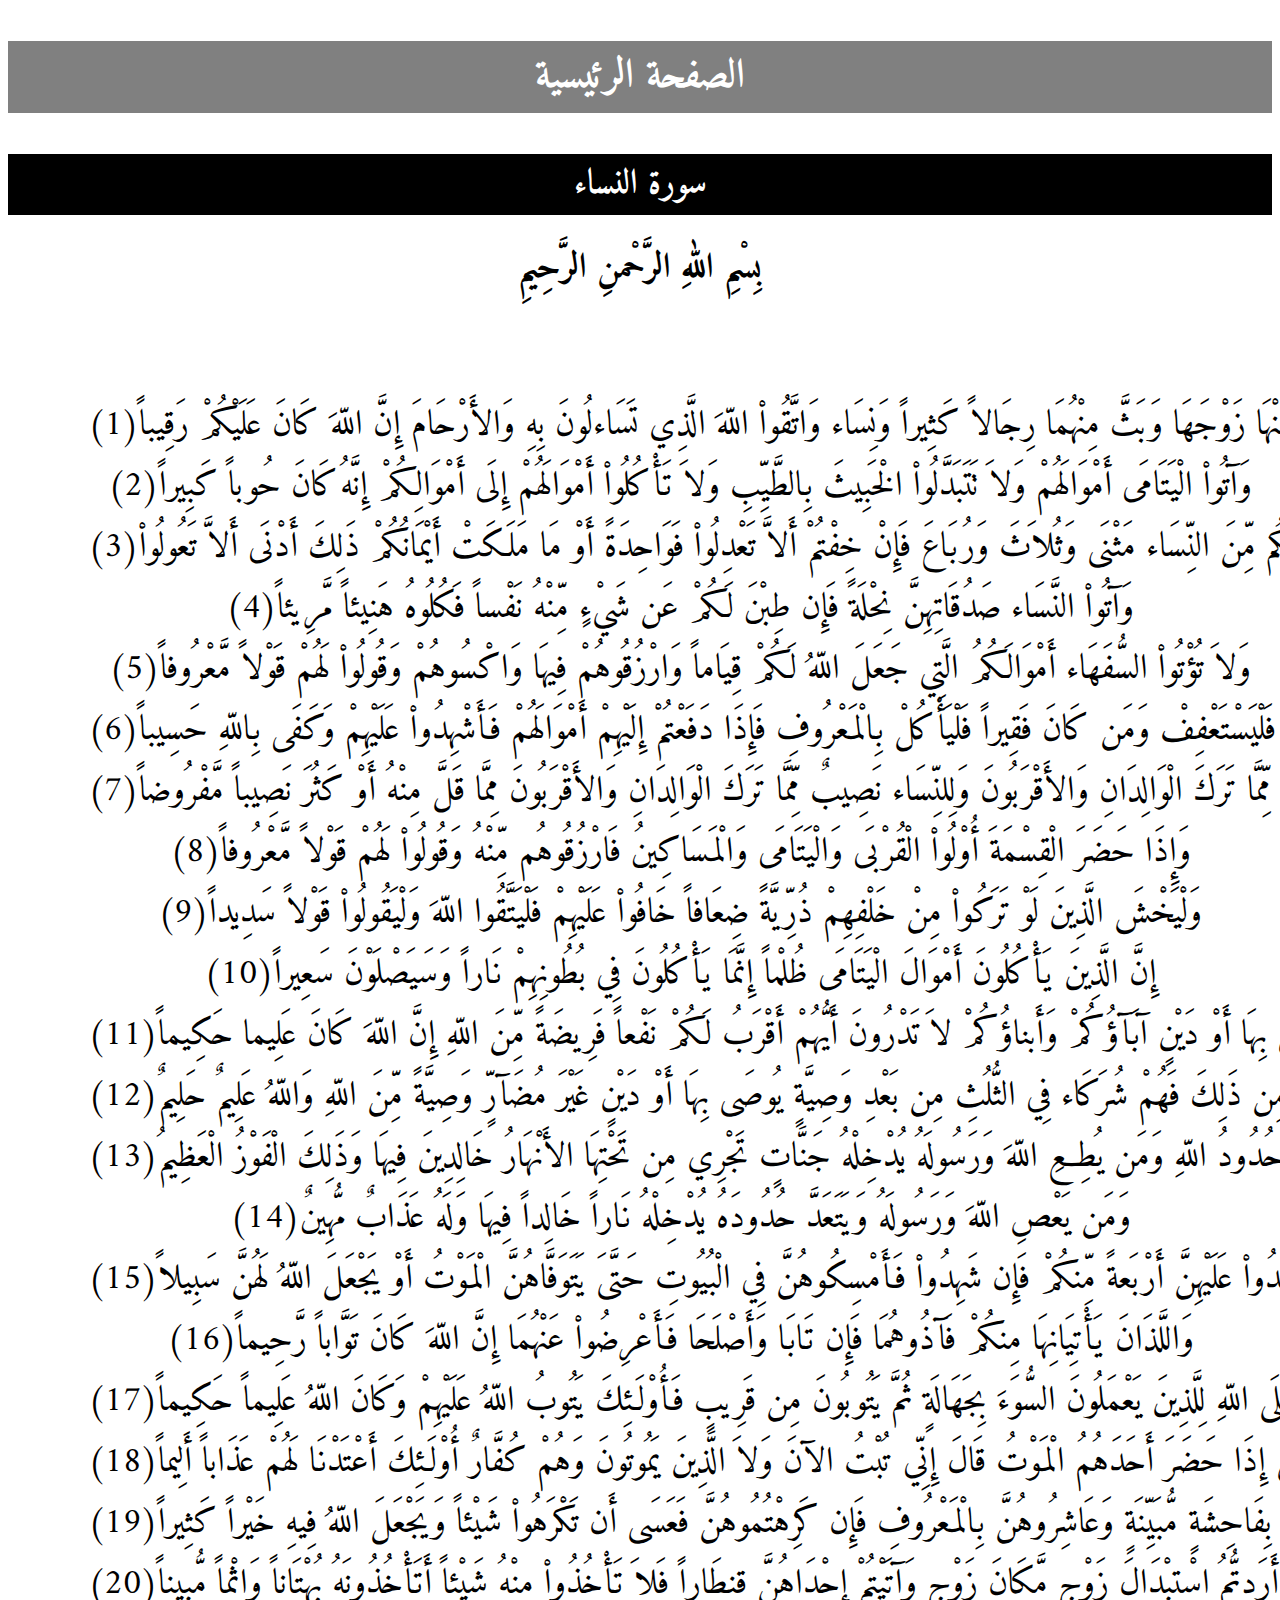
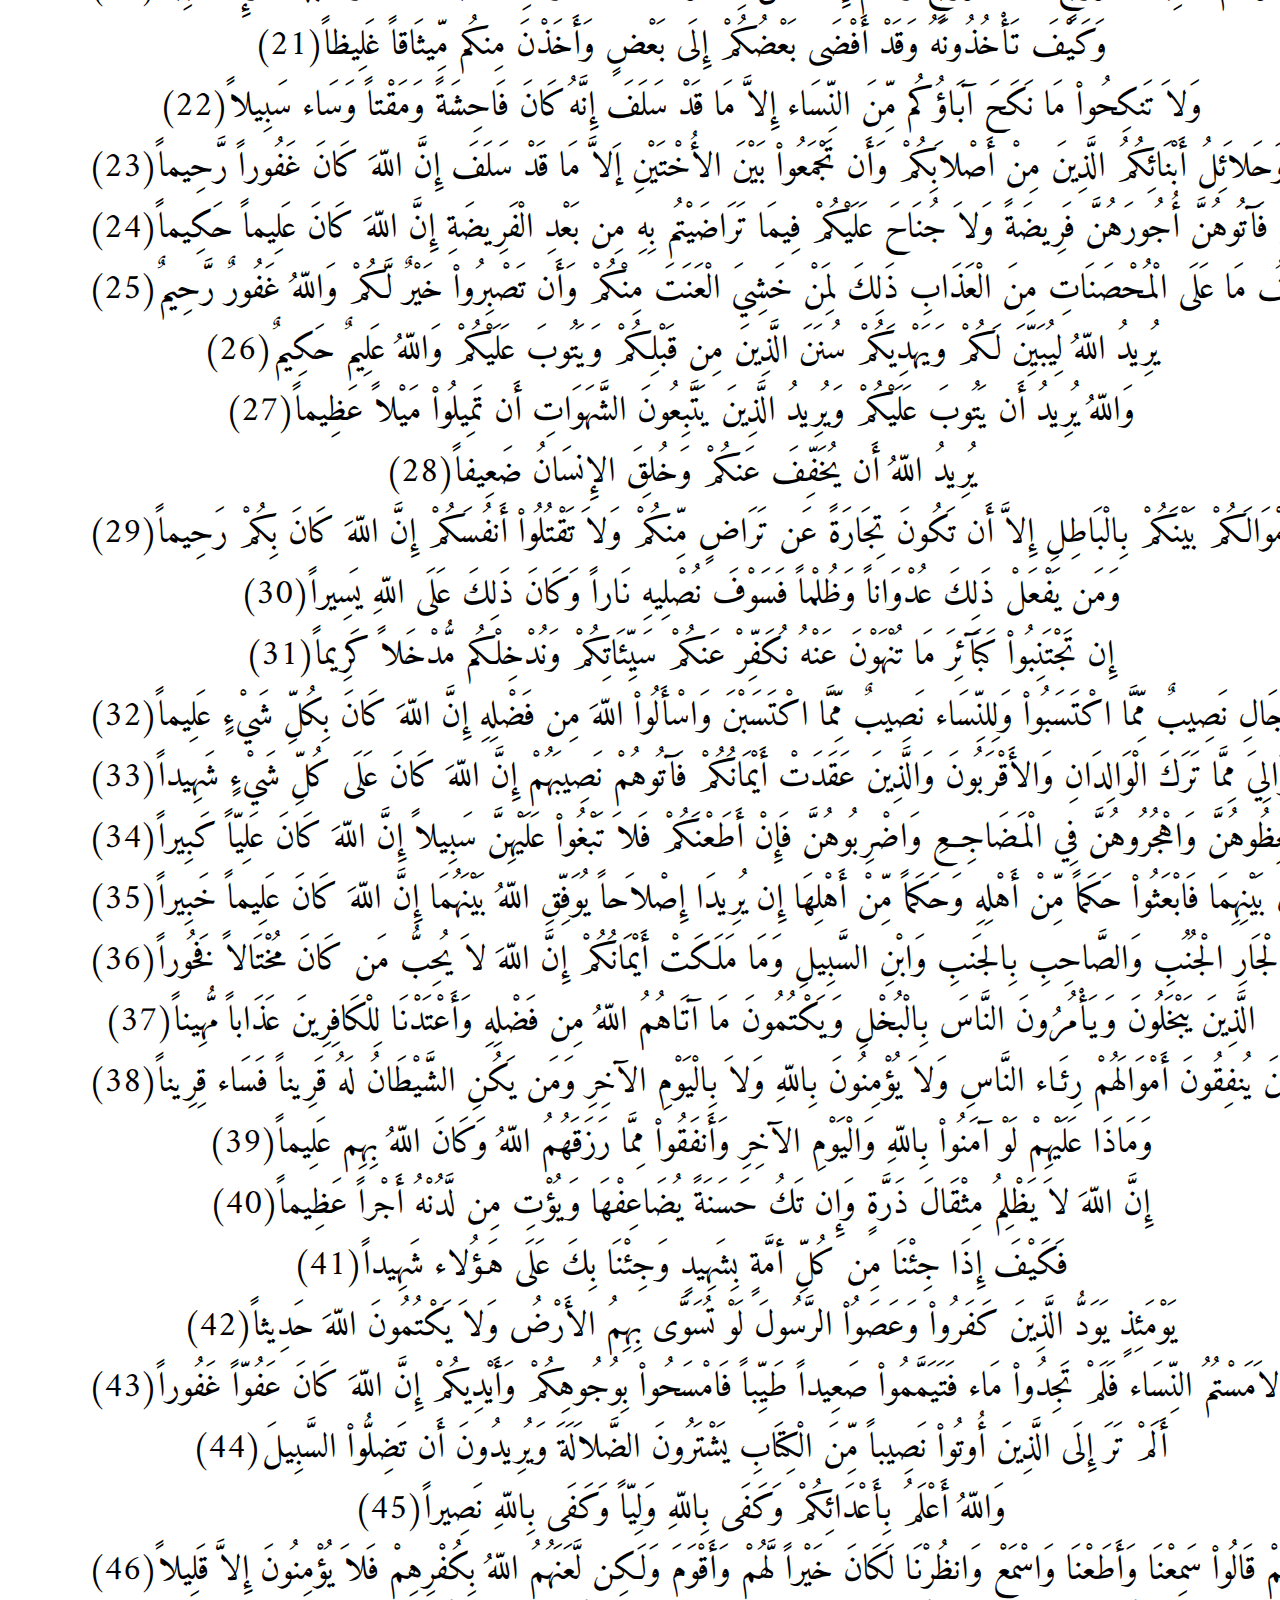
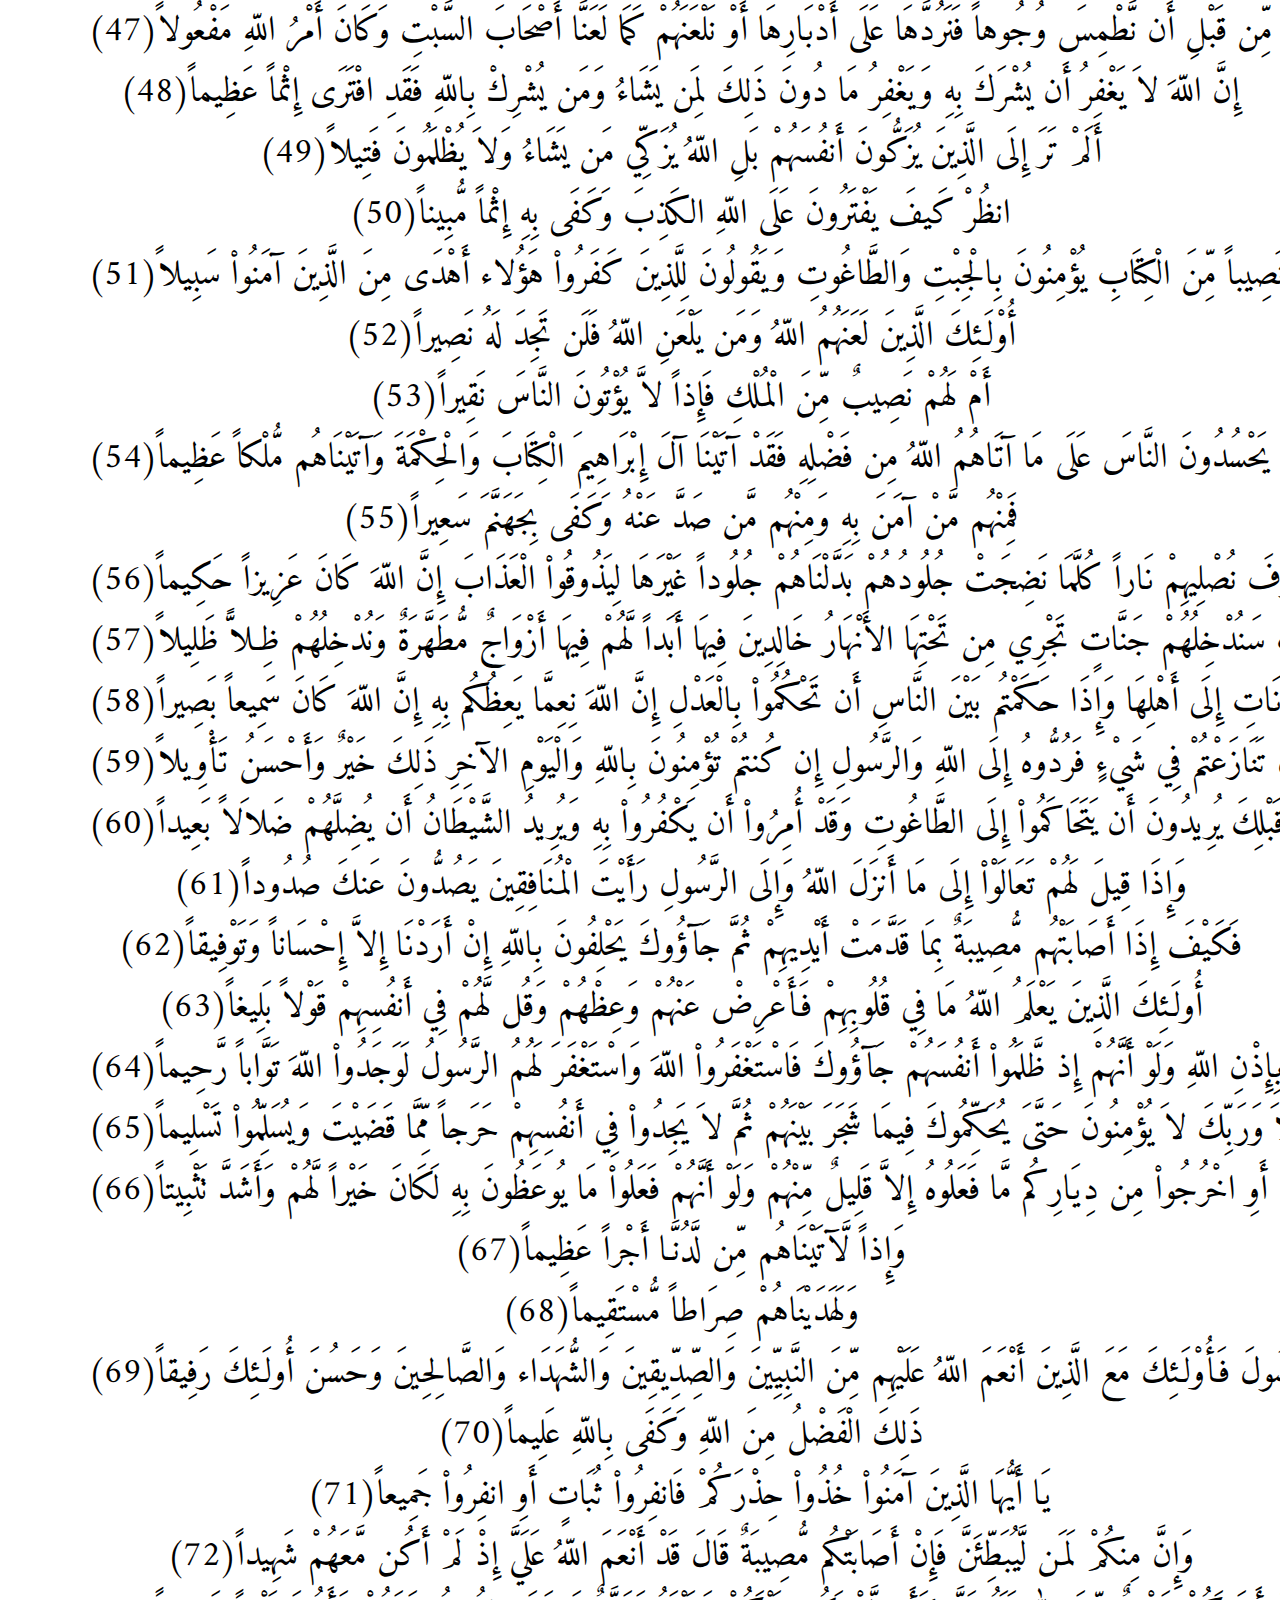
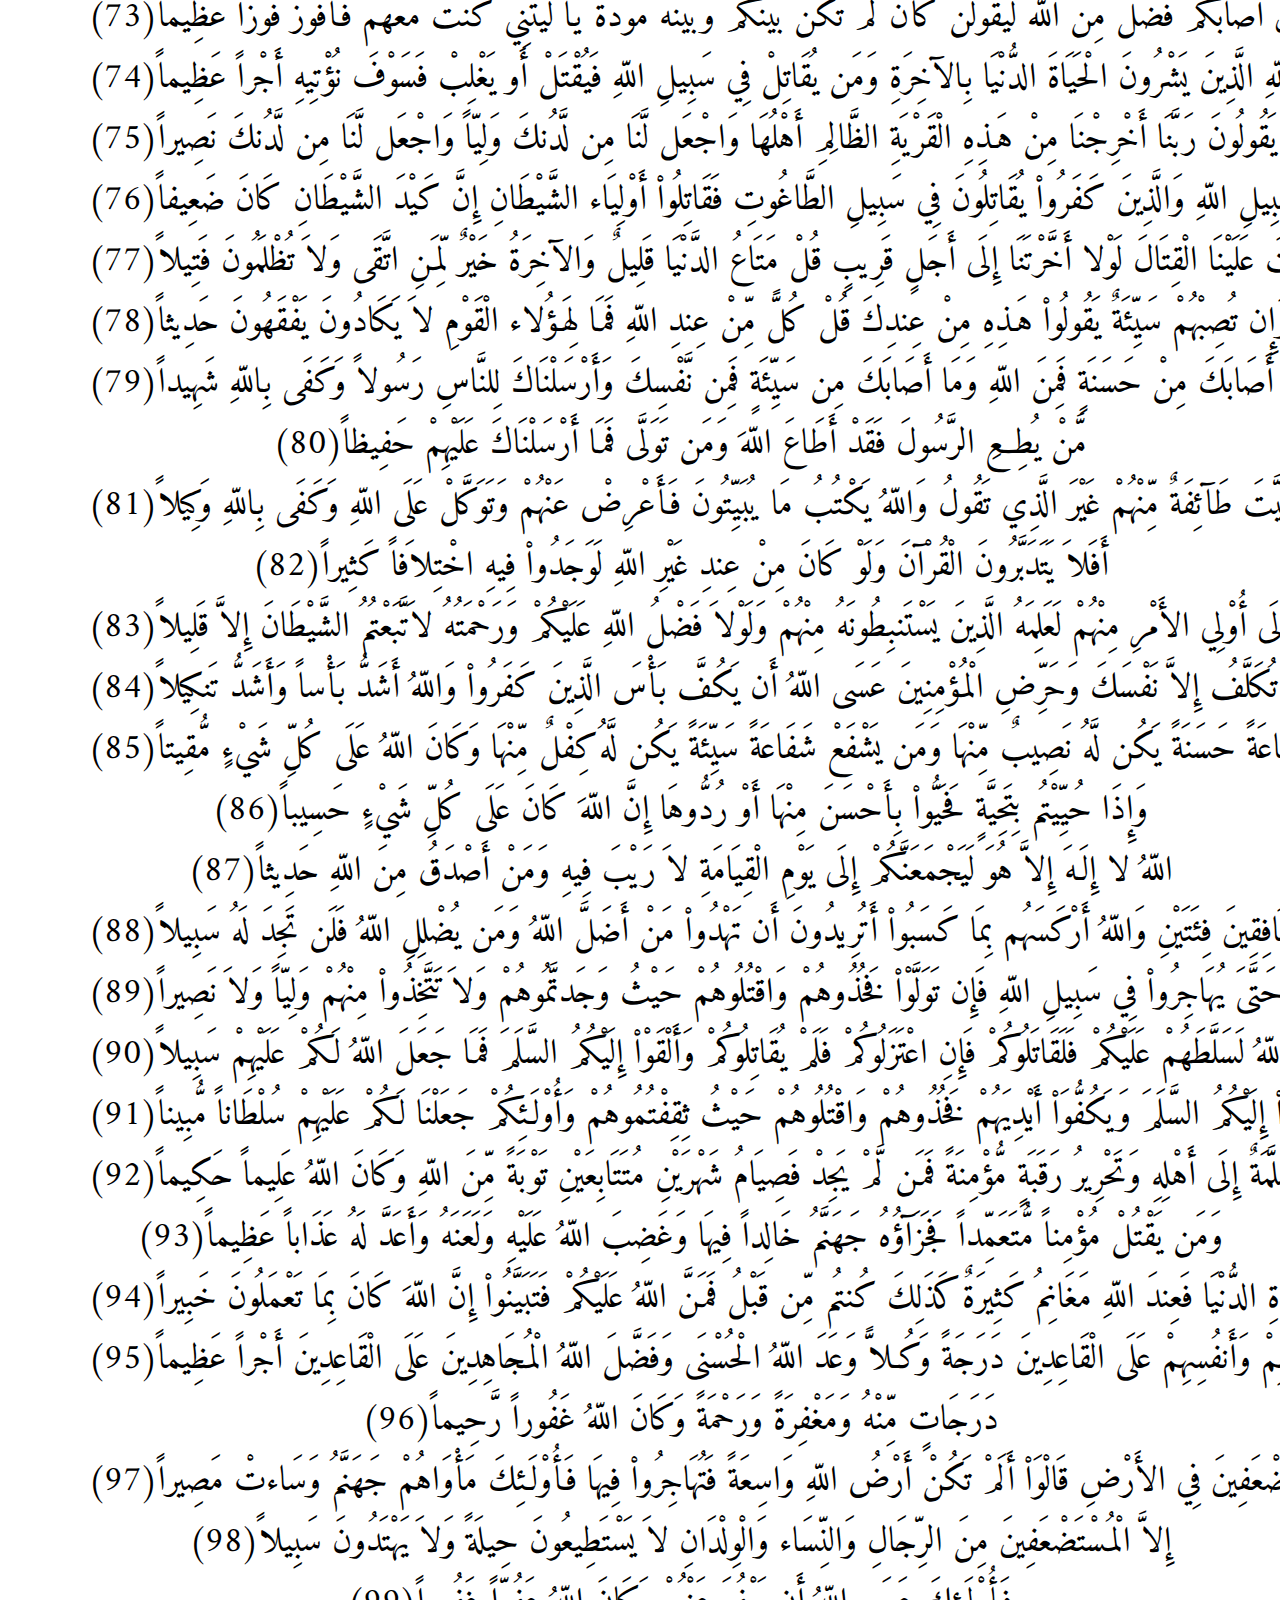
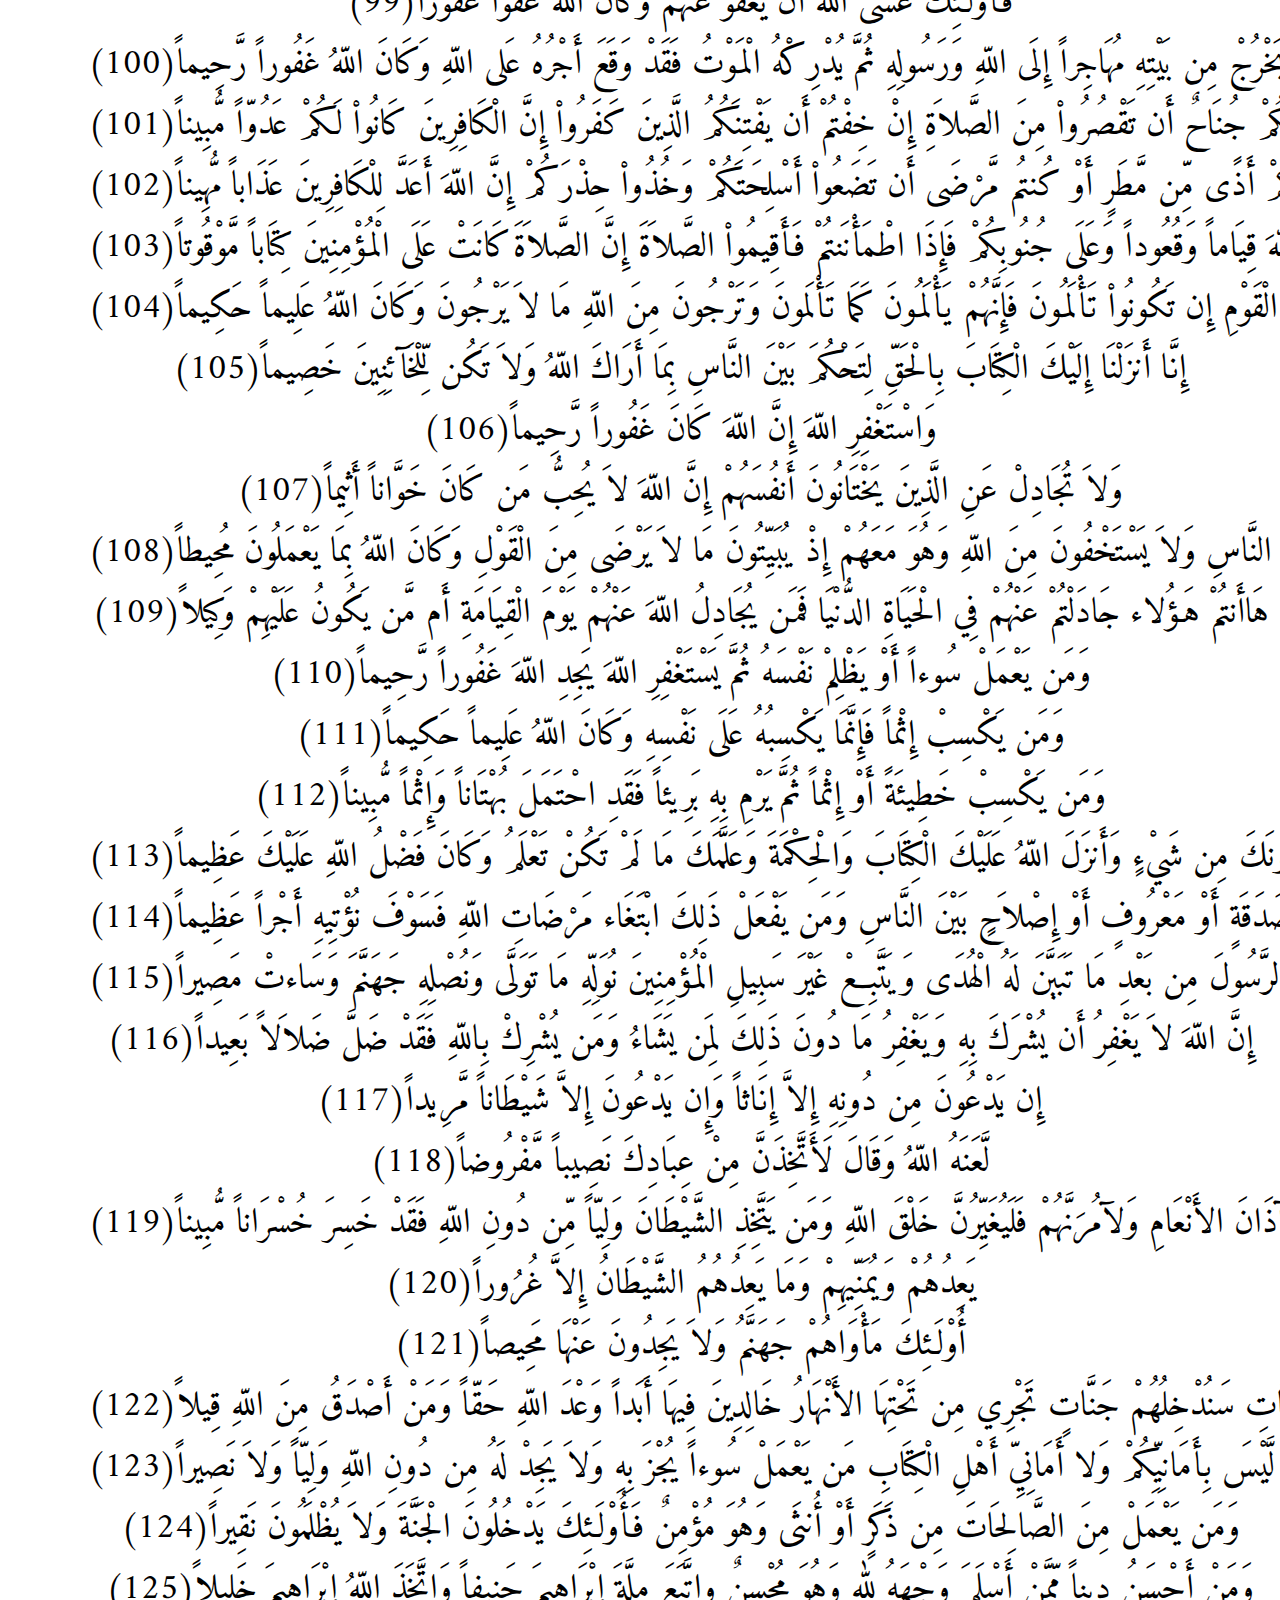
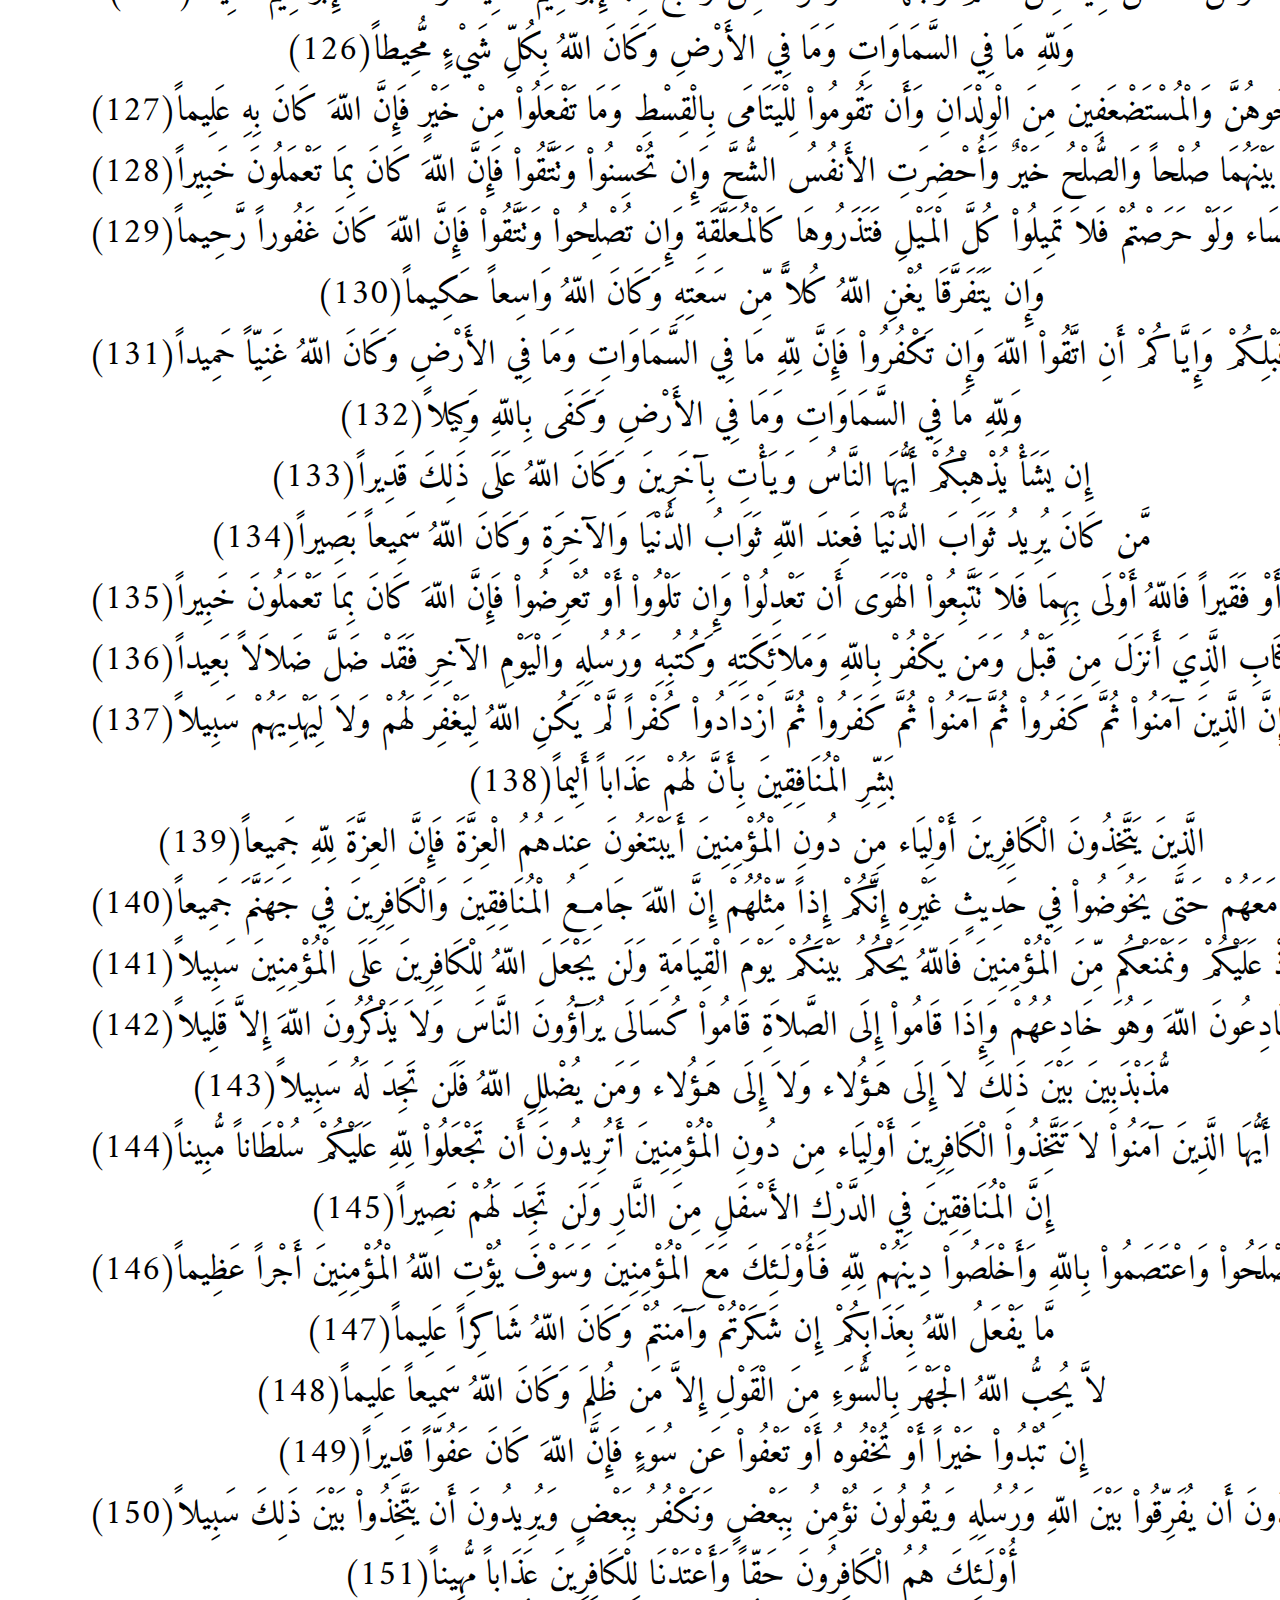
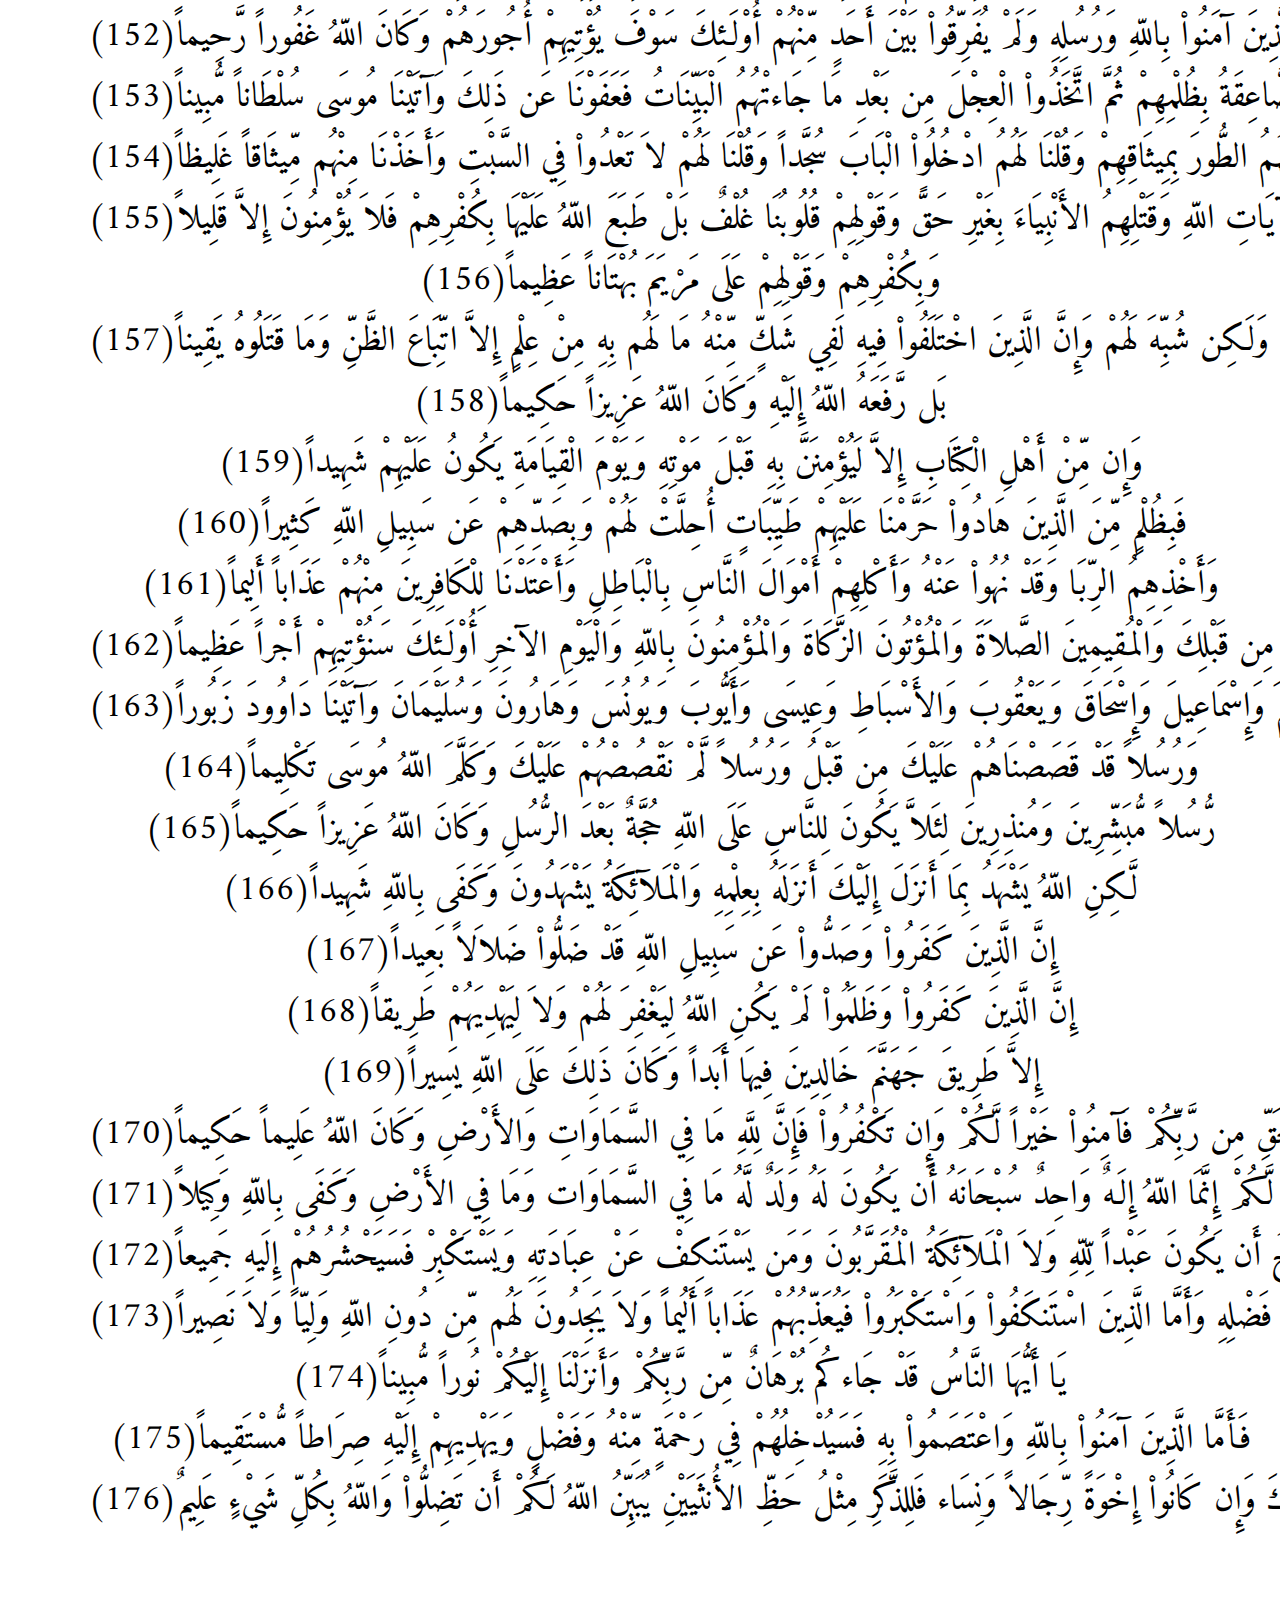
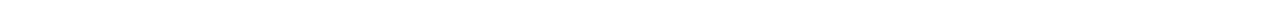
<file: alnesaa.html>
<!DOCTYPE html>
<html lang="ar">
<head>
    <meta charset="UTF-8">
    <meta http-equiv="X-UA-Compatible" content="IE=edge">
    <meta name="viewport" content="width=device-width, initial-scale=1.0">
    <link rel="preconnect" href="https://fonts.googleapis.com">
<link rel="preconnect" href="https://fonts.gstatic.com" crossorigin>
<link href="https://fonts.googleapis.com/css2?family=Amiri:ital@1&display=swap" rel="stylesheet">
<link rel="stylesheet" href="css/style.css">
    <title>Document</title>
</head>
<body>
    <header>
        <div class="div0">
       

        <h3> <a href="index.html"> الصفحة الرئيسية</a></h3>
    </div>
    </header>
<main>
    <h1 class="parag0">سورة النساء</h1>
       <h1 class="parag">بِسْمِ اللهِ الرَّحْمنِ الرَّحِيمِ</h1>
       <pre class="parag"> 
        يَا أَيُّهَا النَّاسُ اتَّقُواْ رَبَّكُمُ الَّذِي خَلَقَكُم مِّن نَّفْسٍ وَاحِدَةٍ وَخَلَقَ مِنْهَا زَوْجَهَا وَبَثَّ مِنْهُمَا رِجَالاً كَثِيراً وَنِسَاء وَاتَّقُواْ اللّهَ الَّذِي تَسَاءلُونَ بِهِ وَالأَرْحَامَ إِنَّ اللّهَ كَانَ عَلَيْكُمْ رَقِيباً(1)
        وَآتُواْ الْيَتَامَى أَمْوَالَهُمْ وَلاَ تَتَبَدَّلُواْ الْخَبِيثَ بِالطَّيِّبِ وَلاَ تَأْكُلُواْ أَمْوَالَهُمْ إِلَى أَمْوَالِكُمْ إِنَّهُ كَانَ حُوباً كَبِيراً(2)
        وَإِنْ خِفْتُمْ أَلاَّ تُقْسِطُواْ فِي الْيَتَامَى فَانكِحُواْ مَا طَابَ لَكُم مِّنَ النِّسَاء مَثْنَى وَثُلاَثَ وَرُبَاعَ فَإِنْ خِفْتُمْ أَلاَّ تَعْدِلُواْ فَوَاحِدَةً أَوْ مَا مَلَكَتْ أَيْمَانُكُمْ ذَلِكَ أَدْنَى أَلاَّ تَعُولُواْ(3)
        وَآتُواْ النَّسَاء صَدُقَاتِهِنَّ نِحْلَةً فَإِن طِبْنَ لَكُمْ عَن شَيْءٍ مِّنْهُ نَفْساً فَكُلُوهُ هَنِيئاً مَّرِيئاً(4)
        وَلاَ تُؤْتُواْ السُّفَهَاء أَمْوَالَكُمُ الَّتِي جَعَلَ اللّهُ لَكُمْ قِيَاماً وَارْزُقُوهُمْ فِيهَا وَاكْسُوهُمْ وَقُولُواْ لَهُمْ قَوْلاً مَّعْرُوفاً(5)
        وَابْتَلُواْ الْيَتَامَى حَتَّىَ إِذَا بَلَغُواْ النِّكَاحَ فَإِنْ آنَسْتُم مِّنْهُمْ رُشْداً فَادْفَعُواْ إِلَيْهِمْ أَمْوَالَهُمْ وَلاَ تَأْكُلُوهَا إِسْرَافاً وَبِدَاراً أَن يَكْبَرُواْ وَمَن كَانَ غَنِيّاً فَلْيَسْتَعْفِفْ وَمَن كَانَ فَقِيراً فَلْيَأْكُلْ بِالْمَعْرُوفِ فَإِذَا دَفَعْتُمْ إِلَيْهِمْ أَمْوَالَهُمْ فَأَشْهِدُواْ عَلَيْهِمْ وَكَفَى بِاللّهِ حَسِيباً(6)
        لِّلرِّجَالِ نَصيِبٌ مِّمَّا تَرَكَ الْوَالِدَانِ وَالأَقْرَبُونَ وَلِلنِّسَاء نَصِيبٌ مِّمَّا تَرَكَ الْوَالِدَانِ وَالأَقْرَبُونَ مِمَّا قَلَّ مِنْهُ أَوْ كَثُرَ نَصِيباً مَّفْرُوضاً(7)
        وَإِذَا حَضَرَ الْقِسْمَةَ أُوْلُواْ الْقُرْبَى وَالْيَتَامَى وَالْمَسَاكِينُ فَارْزُقُوهُم مِّنْهُ وَقُولُواْ لَهُمْ قَوْلاً مَّعْرُوفاً(8)
        وَلْيَخْشَ الَّذِينَ لَوْ تَرَكُواْ مِنْ خَلْفِهِمْ ذُرِّيَّةً ضِعَافاً خَافُواْ عَلَيْهِمْ فَلْيَتَّقُوا اللّهَ وَلْيَقُولُواْ قَوْلاً سَدِيداً(9)
        إِنَّ الَّذِينَ يَأْكُلُونَ أَمْوَالَ الْيَتَامَى ظُلْماً إِنَّمَا يَأْكُلُونَ فِي بُطُونِهِمْ نَاراً وَسَيَصْلَوْنَ سَعِيراً(10)
        يُوصِيكُمُ اللّهُ فِي أَوْلاَدِكُمْ لِلذَّكَرِ مِثْلُ حَظِّ الأُنثَيَيْنِ فَإِن كُنَّ نِسَاء فَوْقَ اثْنَتَيْنِ فَلَهُنَّ ثُلُثَا مَا تَرَكَ وَإِن كَانَتْ وَاحِدَةً فَلَهَا النِّصْفُ وَلأَبَوَيْهِ لِكُلِّ وَاحِدٍ مِّنْهُمَا السُّدُسُ مِمَّا تَرَكَ إِن كَانَ لَهُ وَلَدٌ فَإِن لَّمْ يَكُن لَّهُ وَلَدٌ وَوَرِثَهُ أَبَوَاهُ فَلأُمِّهِ الثُّلُثُ فَإِن كَانَ لَهُ إِخْوَةٌ فَلأُمِّهِ السُّدُسُ مِن بَعْدِ وَصِيَّةٍ يُوصِي بِهَا أَوْ دَيْنٍ آبَآؤُكُمْ وَأَبناؤُكُمْ لاَ تَدْرُونَ أَيُّهُمْ أَقْرَبُ لَكُمْ نَفْعاً فَرِيضَةً مِّنَ اللّهِ إِنَّ اللّهَ كَانَ عَلِيما حَكِيماً(11)
        وَلَكُمْ نِصْفُ مَا تَرَكَ أَزْوَاجُكُمْ إِن لَّمْ يَكُن لَّهُنَّ وَلَدٌ فَإِن كَانَ لَهُنَّ وَلَدٌ فَلَكُمُ الرُّبُعُ مِمَّا تَرَكْنَ مِن بَعْدِ وَصِيَّةٍ يُوصِينَ بِهَا أَوْ دَيْنٍ وَلَهُنَّ الرُّبُعُ مِمَّا تَرَكْتُمْ إِن لَّمْ يَكُن لَّكُمْ وَلَدٌ فَإِن كَانَ لَكُمْ وَلَدٌ فَلَهُنَّ الثُّمُنُ مِمَّا تَرَكْتُم مِّن بَعْدِ وَصِيَّةٍ تُوصُونَ بِهَا أَوْ دَيْنٍ وَإِن كَانَ رَجُلٌ يُورَثُ كَلاَلَةً أَو امْرَأَةٌ وَلَهُ أَخٌ أَوْ أُخْتٌ فَلِكُلِّ وَاحِدٍ مِّنْهُمَا السُّدُسُ فَإِن كَانُوَاْ أَكْثَرَ مِن ذَلِكَ فَهُمْ شُرَكَاء فِي الثُّلُثِ مِن بَعْدِ وَصِيَّةٍ يُوصَى بِهَا أَوْ دَيْنٍ غَيْرَ مُضَآرٍّ وَصِيَّةً مِّنَ اللّهِ وَاللّهُ عَلِيمٌ حَلِيمٌ(12)
        تِلْكَ حُدُودُ اللّهِ وَمَن يُطِعِ اللّهَ وَرَسُولَهُ يُدْخِلْهُ جَنَّاتٍ تَجْرِي مِن تَحْتِهَا الأَنْهَارُ خَالِدِينَ فِيهَا وَذَلِكَ الْفَوْزُ الْعَظِيمُ(13)
        وَمَن يَعْصِ اللّهَ وَرَسُولَهُ وَيَتَعَدَّ حُدُودَهُ يُدْخِلْهُ نَاراً خَالِداً فِيهَا وَلَهُ عَذَابٌ مُّهِينٌ(14)
        وَاللاَّتِي يَأْتِينَ الْفَاحِشَةَ مِن نِّسَآئِكُمْ فَاسْتَشْهِدُواْ عَلَيْهِنَّ أَرْبَعةً مِّنكُمْ فَإِن شَهِدُواْ فَأَمْسِكُوهُنَّ فِي الْبُيُوتِ حَتَّىَ يَتَوَفَّاهُنَّ الْمَوْتُ أَوْ يَجْعَلَ اللّهُ لَهُنَّ سَبِيلاً(15)
        وَاللَّذَانَ يَأْتِيَانِهَا مِنكُمْ فَآذُوهُمَا فَإِن تَابَا وَأَصْلَحَا فَأَعْرِضُواْ عَنْهُمَا إِنَّ اللّهَ كَانَ تَوَّاباً رَّحِيماً(16)
        إِنَّمَا التَّوْبَةُ عَلَى اللّهِ لِلَّذِينَ يَعْمَلُونَ السُّوَءَ بِجَهَالَةٍ ثُمَّ يَتُوبُونَ مِن قَرِيبٍ فَأُوْلَـئِكَ يَتُوبُ اللّهُ عَلَيْهِمْ وَكَانَ اللّهُ عَلِيماً حَكِيماً(17)
        وَلَيْسَتِ التَّوْبَةُ لِلَّذِينَ يَعْمَلُونَ السَّيِّئَاتِ حَتَّى إِذَا حَضَرَ أَحَدَهُمُ الْمَوْتُ قَالَ إِنِّي تُبْتُ الآنَ وَلاَ الَّذِينَ يَمُوتُونَ وَهُمْ كُفَّارٌ أُوْلَـئِكَ أَعْتَدْنَا لَهُمْ عَذَاباً أَلِيماً(18)
        يَا أَيُّهَا الَّذِينَ آمَنُواْ لاَ يَحِلُّ لَكُمْ أَن تَرِثُواْ النِّسَاء كَرْهاً وَلاَ تَعْضُلُوهُنَّ لِتَذْهَبُواْ بِبَعْضِ مَا آتَيْتُمُوهُنَّ إِلاَّ أَن يَأْتِينَ بِفَاحِشَةٍ مُّبَيِّنَةٍ وَعَاشِرُوهُنَّ بِالْمَعْرُوفِ فَإِن كَرِهْتُمُوهُنَّ فَعَسَى أَن تَكْرَهُواْ شَيْئاً وَيَجْعَلَ اللّهُ فِيهِ خَيْراً كَثِيراً(19)
        وَإِنْ أَرَدتُّمُ اسْتِبْدَالَ زَوْجٍ مَّكَانَ زَوْجٍ وَآتَيْتُمْ إِحْدَاهُنَّ قِنطَاراً فَلاَ تَأْخُذُواْ مِنْهُ شَيْئاً أَتَأْخُذُونَهُ بُهْتَاناً وَإِثْماً مُّبِيناً(20)
        وَكَيْفَ تَأْخُذُونَهُ وَقَدْ أَفْضَى بَعْضُكُمْ إِلَى بَعْضٍ وَأَخَذْنَ مِنكُم مِّيثَاقاً غَلِيظاً(21)
        وَلاَ تَنكِحُواْ مَا نَكَحَ آبَاؤُكُم مِّنَ النِّسَاء إِلاَّ مَا قَدْ سَلَفَ إِنَّهُ كَانَ فَاحِشَةً وَمَقْتاً وَسَاء سَبِيلاً(22)
        حُرِّمَتْ عَلَيْكُمْ أُمَّهَاتُكُمْ وَبَنَاتُكُمْ وَأَخَوَاتُكُمْ وَعَمَّاتُكُمْ وَخَالاَتُكُمْ وَبَنَاتُ الأَخِ وَبَنَاتُ الأُخْتِ وَأُمَّهَاتُكُمُ اللاَّتِي أَرْضَعْنَكُمْ وَأَخَوَاتُكُم مِّنَ الرَّضَاعَةِ وَأُمَّهَاتُ نِسَآئِكُمْ وَرَبَائِبُكُمُ اللاَّتِي فِي حُجُورِكُم مِّن نِّسَآئِكُمُ اللاَّتِي دَخَلْتُم بِهِنَّ فَإِن لَّمْ تَكُونُواْ دَخَلْتُم بِهِنَّ فَلاَ جُنَاحَ عَلَيْكُمْ وَحَلاَئِلُ أَبْنَائِكُمُ الَّذِينَ مِنْ أَصْلاَبِكُمْ وَأَن تَجْمَعُواْ بَيْنَ الأُخْتَيْنِ إَلاَّ مَا قَدْ سَلَفَ إِنَّ اللّهَ كَانَ غَفُوراً رَّحِيماً(23)
        وَالْمُحْصَنَاتُ مِنَ النِّسَاء إِلاَّ مَا مَلَكَتْ أَيْمَانُكُمْ كِتَابَ اللّهِ عَلَيْكُمْ وَأُحِلَّ لَكُم مَّا وَرَاء ذَلِكُمْ أَن تَبْتَغُواْ بِأَمْوَالِكُم مُّحْصِنِينَ غَيْرَ مُسَافِحِينَ فَمَا اسْتَمْتَعْتُم بِهِ مِنْهُنَّ فَآتُوهُنَّ أُجُورَهُنَّ فَرِيضَةً وَلاَ جُنَاحَ عَلَيْكُمْ فِيمَا تَرَاضَيْتُم بِهِ مِن بَعْدِ الْفَرِيضَةِ إِنَّ اللّهَ كَانَ عَلِيماً حَكِيماً(24)
        وَمَن لَّمْ يَسْتَطِعْ مِنكُمْ طَوْلاً أَن يَنكِحَ الْمُحْصَنَاتِ الْمُؤْمِنَاتِ فَمِن مِّا مَلَكَتْ أَيْمَانُكُم مِّن فَتَيَاتِكُمُ الْمُؤْمِنَاتِ وَاللّهُ أَعْلَمُ بِإِيمَانِكُمْ بَعْضُكُم مِّن بَعْضٍ فَانكِحُوهُنَّ بِإِذْنِ أَهْلِهِنَّ وَآتُوهُنَّ أُجُورَهُنَّ بِالْمَعْرُوفِ مُحْصَنَاتٍ غَيْرَ مُسَافِحَاتٍ وَلاَ مُتَّخِذَاتِ أَخْدَانٍ فَإِذَا أُحْصِنَّ فَإِنْ أَتَيْنَ بِفَاحِشَةٍ فَعَلَيْهِنَّ نِصْفُ مَا عَلَى الْمُحْصَنَاتِ مِنَ الْعَذَابِ ذَلِكَ لِمَنْ خَشِيَ الْعَنَتَ مِنْكُمْ وَأَن تَصْبِرُواْ خَيْرٌ لَّكُمْ وَاللّهُ غَفُورٌ رَّحِيمٌ(25)
        يُرِيدُ اللّهُ لِيُبَيِّنَ لَكُمْ وَيَهْدِيَكُمْ سُنَنَ الَّذِينَ مِن قَبْلِكُمْ وَيَتُوبَ عَلَيْكُمْ وَاللّهُ عَلِيمٌ حَكِيمٌ(26)
        وَاللّهُ يُرِيدُ أَن يَتُوبَ عَلَيْكُمْ وَيُرِيدُ الَّذِينَ يَتَّبِعُونَ الشَّهَوَاتِ أَن تَمِيلُواْ مَيْلاً عَظِيماً(27)
        يُرِيدُ اللّهُ أَن يُخَفِّفَ عَنكُمْ وَخُلِقَ الإِنسَانُ ضَعِيفاً(28)
        يَا أَيُّهَا الَّذِينَ آمَنُواْ لاَ تَأْكُلُواْ أَمْوَالَكُمْ بَيْنَكُمْ بِالْبَاطِلِ إِلاَّ أَن تَكُونَ تِجَارَةً عَن تَرَاضٍ مِّنكُمْ وَلاَ تَقْتُلُواْ أَنفُسَكُمْ إِنَّ اللّهَ كَانَ بِكُمْ رَحِيماً(29)
        وَمَن يَفْعَلْ ذَلِكَ عُدْوَاناً وَظُلْماً فَسَوْفَ نُصْلِيهِ نَاراً وَكَانَ ذَلِكَ عَلَى اللّهِ يَسِيراً(30)
        إِن تَجْتَنِبُواْ كَبَآئِرَ مَا تُنْهَوْنَ عَنْهُ نُكَفِّرْ عَنكُمْ سَيِّئَاتِكُمْ وَنُدْخِلْكُم مُّدْخَلاً كَرِيماً(31)
        وَلاَ تَتَمَنَّوْاْ مَا فَضَّلَ اللّهُ بِهِ بَعْضَكُمْ عَلَى بَعْضٍ لِّلرِّجَالِ نَصِيبٌ مِّمَّا اكْتَسَبُواْ وَلِلنِّسَاء نَصِيبٌ مِّمَّا اكْتَسَبْنَ وَاسْأَلُواْ اللّهَ مِن فَضْلِهِ إِنَّ اللّهَ كَانَ بِكُلِّ شَيْءٍ عَلِيماً(32)
        وَلِكُلٍّ جَعَلْنَا مَوَالِيَ مِمَّا تَرَكَ الْوَالِدَانِ وَالأَقْرَبُونَ وَالَّذِينَ عَقَدَتْ أَيْمَانُكُمْ فَآتُوهُمْ نَصِيبَهُمْ إِنَّ اللّهَ كَانَ عَلَى كُلِّ شَيْءٍ شَهِيداً(33)
        الرِّجَالُ قَوَّامُونَ عَلَى النِّسَاء بِمَا فَضَّلَ اللّهُ بَعْضَهُمْ عَلَى بَعْضٍ وَبِمَا أَنفَقُواْ مِنْ أَمْوَالِهِمْ فَالصَّالِحَاتُ قَانِتَاتٌ حَافِظَاتٌ لِّلْغَيْبِ بِمَا حَفِظَ اللّهُ وَاللاَّتِي تَخَافُونَ نُشُوزَهُنَّ فَعِظُوهُنَّ وَاهْجُرُوهُنَّ فِي الْمَضَاجِعِ وَاضْرِبُوهُنَّ فَإِنْ أَطَعْنَكُمْ فَلاَ تَبْغُواْ عَلَيْهِنَّ سَبِيلاً إِنَّ اللّهَ كَانَ عَلِيّاً كَبِيراً(34)
        وَإِنْ خِفْتُمْ شِقَاقَ بَيْنِهِمَا فَابْعَثُواْ حَكَماً مِّنْ أَهْلِهِ وَحَكَماً مِّنْ أَهْلِهَا إِن يُرِيدَا إِصْلاَحاً يُوَفِّقِ اللّهُ بَيْنَهُمَا إِنَّ اللّهَ كَانَ عَلِيماً خَبِيراً(35)
        وَاعْبُدُواْ اللّهَ وَلاَ تُشْرِكُواْ بِهِ شَيْئاً وَبِالْوَالِدَيْنِ إِحْسَاناً وَبِذِي الْقُرْبَى وَالْيَتَامَى وَالْمَسَاكِينِ وَالْجَارِ ذِي الْقُرْبَى وَالْجَارِ الْجُنُبِ وَالصَّاحِبِ بِالجَنبِ وَابْنِ السَّبِيلِ وَمَا مَلَكَتْ أَيْمَانُكُمْ إِنَّ اللّهَ لاَ يُحِبُّ مَن كَانَ مُخْتَالاً فَخُوراً(36)
        الَّذِينَ يَبْخَلُونَ وَيَأْمُرُونَ النَّاسَ بِالْبُخْلِ وَيَكْتُمُونَ مَا آتَاهُمُ اللّهُ مِن فَضْلِهِ وَأَعْتَدْنَا لِلْكَافِرِينَ عَذَاباً مُّهِيناً(37)
        وَالَّذِينَ يُنفِقُونَ أَمْوَالَهُمْ رِئَـاء النَّاسِ وَلاَ يُؤْمِنُونَ بِاللّهِ وَلاَ بِالْيَوْمِ الآخِرِ وَمَن يَكُنِ الشَّيْطَانُ لَهُ قَرِيناً فَسَاء قِرِيناً(38)
        وَمَاذَا عَلَيْهِمْ لَوْ آمَنُواْ بِاللّهِ وَالْيَوْمِ الآخِرِ وَأَنفَقُواْ مِمَّا رَزَقَهُمُ اللّهُ وَكَانَ اللّهُ بِهِم عَلِيماً(39)
        إِنَّ اللّهَ لاَ يَظْلِمُ مِثْقَالَ ذَرَّةٍ وَإِن تَكُ حَسَنَةً يُضَاعِفْهَا وَيُؤْتِ مِن لَّدُنْهُ أَجْراً عَظِيماً(40)
        فَكَيْفَ إِذَا جِئْنَا مِن كُلِّ أمَّةٍ بِشَهِيدٍ وَجِئْنَا بِكَ عَلَى هَـؤُلاء شَهِيداً(41)
        يَوْمَئِذٍ يَوَدُّ الَّذِينَ كَفَرُواْ وَعَصَوُاْ الرَّسُولَ لَوْ تُسَوَّى بِهِمُ الأَرْضُ وَلاَ يَكْتُمُونَ اللّهَ حَدِيثاً(42)
        يَا أَيُّهَا الَّذِينَ آمَنُواْ لاَ تَقْرَبُواْ الصَّلاَةَ وَأَنتُمْ سُكَارَى حَتَّىَ تَعْلَمُواْ مَا تَقُولُونَ وَلاَ جُنُباً إِلاَّ عَابِرِي سَبِيلٍ حَتَّىَ تَغْتَسِلُواْ وَإِن كُنتُم مَّرْضَى أَوْ عَلَى سَفَرٍ أَوْ جَاء أَحَدٌ مِّنكُم مِّن الْغَآئِطِ أَوْ لاَمَسْتُمُ النِّسَاء فَلَمْ تَجِدُواْ مَاء فَتَيَمَّمُواْ صَعِيداً طَيِّباً فَامْسَحُواْ بِوُجُوهِكُمْ وَأَيْدِيكُمْ إِنَّ اللّهَ كَانَ عَفُوّاً غَفُوراً(43)
        أَلَمْ تَرَ إِلَى الَّذِينَ أُوتُواْ نَصِيباً مِّنَ الْكِتَابِ يَشْتَرُونَ الضَّلاَلَةَ وَيُرِيدُونَ أَن تَضِلُّواْ السَّبِيلَ(44)
        وَاللّهُ أَعْلَمُ بِأَعْدَائِكُمْ وَكَفَى بِاللّهِ وَلِيّاً وَكَفَى بِاللّهِ نَصِيراً(45)
        مِّنَ الَّذِينَ هَادُواْ يُحَرِّفُونَ الْكَلِمَ عَن مَّوَاضِعِهِ وَيَقُولُونَ سَمِعْنَا وَعَصَيْنَا وَاسْمَعْ غَيْرَ مُسْمَعٍ وَرَاعِنَا لَيّاً بِأَلْسِنَتِهِمْ وَطَعْناً فِي الدِّينِ وَلَوْ أَنَّهُمْ قَالُواْ سَمِعْنَا وَأَطَعْنَا وَاسْمَعْ وَانظُرْنَا لَكَانَ خَيْراً لَّهُمْ وَأَقْوَمَ وَلَكِن لَّعَنَهُمُ اللّهُ بِكُفْرِهِمْ فَلاَ يُؤْمِنُونَ إِلاَّ قَلِيلاً(46)
        يَا أَيُّهَا الَّذِينَ أُوتُواْ الْكِتَابَ آمِنُواْ بِمَا نَزَّلْنَا مُصَدِّقاً لِّمَا مَعَكُم مِّن قَبْلِ أَن نَّطْمِسَ وُجُوهاً فَنَرُدَّهَا عَلَى أَدْبَارِهَا أَوْ نَلْعَنَهُمْ كَمَا لَعَنَّا أَصْحَابَ السَّبْتِ وَكَانَ أَمْرُ اللّهِ مَفْعُولاً(47)
        إِنَّ اللّهَ لاَ يَغْفِرُ أَن يُشْرَكَ بِهِ وَيَغْفِرُ مَا دُونَ ذَلِكَ لِمَن يَشَاءُ وَمَن يُشْرِكْ بِاللّهِ فَقَدِ افْتَرَى إِثْماً عَظِيماً(48)
        أَلَمْ تَرَ إِلَى الَّذِينَ يُزَكُّونَ أَنفُسَهُمْ بَلِ اللّهُ يُزَكِّي مَن يَشَاءُ وَلاَ يُظْلَمُونَ فَتِيلاً(49)
        انظُرْ كَيفَ يَفْتَرُونَ عَلَى اللّهِ الكَذِبَ وَكَفَى بِهِ إِثْماً مُّبِيناً(50)
        أَلَمْ تَرَ إِلَى الَّذِينَ أُوتُواْ نَصِيباً مِّنَ الْكِتَابِ يُؤْمِنُونَ بِالْجِبْتِ وَالطَّاغُوتِ وَيَقُولُونَ لِلَّذِينَ كَفَرُواْ هَؤُلاء أَهْدَى مِنَ الَّذِينَ آمَنُواْ سَبِيلاً(51)
        أُوْلَـئِكَ الَّذِينَ لَعَنَهُمُ اللّهُ وَمَن يَلْعَنِ اللّهُ فَلَن تَجِدَ لَهُ نَصِيراً(52)
        أَمْ لَهُمْ نَصِيبٌ مِّنَ الْمُلْكِ فَإِذاً لاَّ يُؤْتُونَ النَّاسَ نَقِيراً(53)
        أَمْ يَحْسُدُونَ النَّاسَ عَلَى مَا آتَاهُمُ اللّهُ مِن فَضْلِهِ فَقَدْ آتَيْنَا آلَ إِبْرَاهِيمَ الْكِتَابَ وَالْحِكْمَةَ وَآتَيْنَاهُم مُّلْكاً عَظِيماً(54)
        فَمِنْهُم مَّنْ آمَنَ بِهِ وَمِنْهُم مَّن صَدَّ عَنْهُ وَكَفَى بِجَهَنَّمَ سَعِيراً(55)
        إِنَّ الَّذِينَ كَفَرُواْ بِآيَاتِنَا سَوْفَ نُصْلِيهِمْ نَاراً كُلَّمَا نَضِجَتْ جُلُودُهُمْ بَدَّلْنَاهُمْ جُلُوداً غَيْرَهَا لِيَذُوقُواْ الْعَذَابَ إِنَّ اللّهَ كَانَ عَزِيزاً حَكِيماً(56)
        وَالَّذِينَ آمَنُواْ وَعَمِلُواْ الصَّالِحَاتِ سَنُدْخِلُهُمْ جَنَّاتٍ تَجْرِي مِن تَحْتِهَا الأَنْهَارُ خَالِدِينَ فِيهَا أَبَداً لَّهُمْ فِيهَا أَزْوَاجٌ مُّطَهَّرَةٌ وَنُدْخِلُهُمْ ظِـلاًّ ظَلِيلاً(57)
        إِنَّ اللّهَ يَأْمُرُكُمْ أَن تُؤدُّواْ الأَمَانَاتِ إِلَى أَهْلِهَا وَإِذَا حَكَمْتُم بَيْنَ النَّاسِ أَن تَحْكُمُواْ بِالْعَدْلِ إِنَّ اللّهَ نِعِمَّا يَعِظُكُم بِهِ إِنَّ اللّهَ كَانَ سَمِيعاً بَصِيراً(58)
        يَا أَيُّهَا الَّذِينَ آمَنُواْ أَطِيعُواْ اللّهَ وَأَطِيعُواْ الرَّسُولَ وَأُوْلِي الأَمْرِ مِنكُمْ فَإِن تَنَازَعْتُمْ فِي شَيْءٍ فَرُدُّوهُ إِلَى اللّهِ وَالرَّسُولِ إِن كُنتُمْ تُؤْمِنُونَ بِاللّهِ وَالْيَوْمِ الآخِرِ ذَلِكَ خَيْرٌ وَأَحْسَنُ تَأْوِيلاً(59)
        أَلَمْ تَرَ إِلَى الَّذِينَ يَزْعُمُونَ أَنَّهُمْ آمَنُواْ بِمَا أُنزِلَ إِلَيْكَ وَمَا أُنزِلَ مِن قَبْلِكَ يُرِيدُونَ أَن يَتَحَاكَمُواْ إِلَى الطَّاغُوتِ وَقَدْ أُمِرُواْ أَن يَكْفُرُواْ بِهِ وَيُرِيدُ الشَّيْطَانُ أَن يُضِلَّهُمْ ضَلاَلاً بَعِيداً(60)
        وَإِذَا قِيلَ لَهُمْ تَعَالَوْاْ إِلَى مَا أَنزَلَ اللّهُ وَإِلَى الرَّسُولِ رَأَيْتَ الْمُنَافِقِينَ يَصُدُّونَ عَنكَ صُدُوداً(61)
        فَكَيْفَ إِذَا أَصَابَتْهُم مُّصِيبَةٌ بِمَا قَدَّمَتْ أَيْدِيهِمْ ثُمَّ جَآؤُوكَ يَحْلِفُونَ بِاللّهِ إِنْ أَرَدْنَا إِلاَّ إِحْسَاناً وَتَوْفِيقاً(62)
        أُولَـئِكَ الَّذِينَ يَعْلَمُ اللّهُ مَا فِي قُلُوبِهِمْ فَأَعْرِضْ عَنْهُمْ وَعِظْهُمْ وَقُل لَّهُمْ فِي أَنفُسِهِمْ قَوْلاً بَلِيغاً(63)
        وَمَا أَرْسَلْنَا مِن رَّسُولٍ إِلاَّ لِيُطَاعَ بِإِذْنِ اللّهِ وَلَوْ أَنَّهُمْ إِذ ظَّلَمُواْ أَنفُسَهُمْ جَآؤُوكَ فَاسْتَغْفَرُواْ اللّهَ وَاسْتَغْفَرَ لَهُمُ الرَّسُولُ لَوَجَدُواْ اللّهَ تَوَّاباً رَّحِيماً(64)
        فَلاَ وَرَبِّكَ لاَ يُؤْمِنُونَ حَتَّىَ يُحَكِّمُوكَ فِيمَا شَجَرَ بَيْنَهُمْ ثُمَّ لاَ يَجِدُواْ فِي أَنفُسِهِمْ حَرَجاً مِّمَّا قَضَيْتَ وَيُسَلِّمُواْ تَسْلِيماً(65)
        وَلَوْ أَنَّا كَتَبْنَا عَلَيْهِمْ أَنِ اقْتُلُواْ أَنفُسَكُمْ أَوِ اخْرُجُواْ مِن دِيَارِكُم مَّا فَعَلُوهُ إِلاَّ قَلِيلٌ مِّنْهُمْ وَلَوْ أَنَّهُمْ فَعَلُواْ مَا يُوعَظُونَ بِهِ لَكَانَ خَيْراً لَّهُمْ وَأَشَدَّ تَثْبِيتاً(66)
        وَإِذاً لَّآتَيْنَاهُم مِّن لَّدُنَّـا أَجْراً عَظِيماً(67)
        وَلَهَدَيْنَاهُمْ صِرَاطاً مُّسْتَقِيماً(68)
        وَمَن يُطِعِ اللّهَ وَالرَّسُولَ فَأُوْلَـئِكَ مَعَ الَّذِينَ أَنْعَمَ اللّهُ عَلَيْهِم مِّنَ النَّبِيِّينَ وَالصِّدِّيقِينَ وَالشُّهَدَاء وَالصَّالِحِينَ وَحَسُنَ أُولَـئِكَ رَفِيقاً(69)
        ذَلِكَ الْفَضْلُ مِنَ اللّهِ وَكَفَى بِاللّهِ عَلِيماً(70)
        يَا أَيُّهَا الَّذِينَ آمَنُواْ خُذُواْ حِذْرَكُمْ فَانفِرُواْ ثُبَاتٍ أَوِ انفِرُواْ جَمِيعاً(71)
        وَإِنَّ مِنكُمْ لَمَن لَّيُبَطِّئَنَّ فَإِنْ أَصَابَتْكُم مُّصِيبَةٌ قَالَ قَدْ أَنْعَمَ اللّهُ عَلَيَّ إِذْ لَمْ أَكُن مَّعَهُمْ شَهِيداً(72)
        وَلَئِنْ أَصَابَكُمْ فَضْلٌ مِّنَ الله لَيَقُولَنَّ كَأَن لَّمْ تَكُن بَيْنَكُمْ وَبَيْنَهُ مَوَدَّةٌ يَا لَيتَنِي كُنتُ مَعَهُمْ فَأَفُوزَ فَوْزاً عَظِيماً(73)
        فَلْيُقَاتِلْ فِي سَبِيلِ اللّهِ الَّذِينَ يَشْرُونَ الْحَيَاةَ الدُّنْيَا بِالآخِرَةِ وَمَن يُقَاتِلْ فِي سَبِيلِ اللّهِ فَيُقْتَلْ أَو يَغْلِبْ فَسَوْفَ نُؤْتِيهِ أَجْراً عَظِيماً(74)
        وَمَا لَكُمْ لاَ تُقَاتِلُونَ فِي سَبِيلِ اللّهِ وَالْمُسْتَضْعَفِينَ مِنَ الرِّجَالِ وَالنِّسَاء وَالْوِلْدَانِ الَّذِينَ يَقُولُونَ رَبَّنَا أَخْرِجْنَا مِنْ هَـذِهِ الْقَرْيَةِ الظَّالِمِ أَهْلُهَا وَاجْعَل لَّنَا مِن لَّدُنكَ وَلِيّاً وَاجْعَل لَّنَا مِن لَّدُنكَ نَصِيراً(75)
        الَّذِينَ آمَنُواْ يُقَاتِلُونَ فِي سَبِيلِ اللّهِ وَالَّذِينَ كَفَرُواْ يُقَاتِلُونَ فِي سَبِيلِ الطَّاغُوتِ فَقَاتِلُواْ أَوْلِيَاء الشَّيْطَانِ إِنَّ كَيْدَ الشَّيْطَانِ كَانَ ضَعِيفاً(76)
        أَلَمْ تَرَ إِلَى الَّذِينَ قِيلَ لَهُمْ كُفُّواْ أَيْدِيَكُمْ وَأَقِيمُواْ الصَّلاَةَ وَآتُواْ الزَّكَاةَ فَلَمَّا كُتِبَ عَلَيْهِمُ الْقِتَالُ إِذَا فَرِيقٌ مِّنْهُمْ يَخْشَوْنَ النَّاسَ كَخَشْيَةِ اللّهِ أَوْ أَشَدَّ خَشْيَةً وَقَالُواْ رَبَّنَا لِمَ كَتَبْتَ عَلَيْنَا الْقِتَالَ لَوْلا أَخَّرْتَنَا إِلَى أَجَلٍ قَرِيبٍ قُلْ مَتَاعُ الدَّنْيَا قَلِيلٌ وَالآخِرَةُ خَيْرٌ لِّمَنِ اتَّقَى وَلاَ تُظْلَمُونَ فَتِيلاً(77)
        أَيْنَمَا تَكُونُواْ يُدْرِككُّمُ الْمَوْتُ وَلَوْ كُنتُمْ فِي بُرُوجٍ مُّشَيَّدَةٍ وَإِن تُصِبْهُمْ حَسَنَةٌ يَقُولُواْ هَـذِهِ مِنْ عِندِ اللّهِ وَإِن تُصِبْهُمْ سَيِّئَةٌ يَقُولُواْ هَـذِهِ مِنْ عِندِكَ قُلْ كُلًّ مِّنْ عِندِ اللّهِ فَمَا لِهَـؤُلاء الْقَوْمِ لاَ يَكَادُونَ يَفْقَهُونَ حَدِيثاً(78)
        مَّا أَصَابَكَ مِنْ حَسَنَةٍ فَمِنَ اللّهِ وَمَا أَصَابَكَ مِن سَيِّئَةٍ فَمِن نَّفْسِكَ وَأَرْسَلْنَاكَ لِلنَّاسِ رَسُولاً وَكَفَى بِاللّهِ شَهِيداً(79)
        مَّنْ يُطِعِ الرَّسُولَ فَقَدْ أَطَاعَ اللّهَ وَمَن تَوَلَّى فَمَا أَرْسَلْنَاكَ عَلَيْهِمْ حَفِيظاً(80)
        وَيَقُولُونَ طَاعَةٌ فَإِذَا بَرَزُواْ مِنْ عِندِكَ بَيَّتَ طَآئِفَةٌ مِّنْهُمْ غَيْرَ الَّذِي تَقُولُ وَاللّهُ يَكْتُبُ مَا يُبَيِّتُونَ فَأَعْرِضْ عَنْهُمْ وَتَوَكَّلْ عَلَى اللّهِ وَكَفَى بِاللّهِ وَكِيلاً(81)
        أَفَلاَ يَتَدَبَّرُونَ الْقُرْآنَ وَلَوْ كَانَ مِنْ عِندِ غَيْرِ اللّهِ لَوَجَدُواْ فِيهِ اخْتِلاَفاً كَثِيراً(82)
        وَإِذَا جَاءهُمْ أَمْرٌ مِّنَ الأَمْنِ أَوِ الْخَوْفِ أَذَاعُواْ بِهِ وَلَوْ رَدُّوهُ إِلَى الرَّسُولِ وَإِلَى أُوْلِي الأَمْرِ مِنْهُمْ لَعَلِمَهُ الَّذِينَ يَسْتَنبِطُونَهُ مِنْهُمْ وَلَوْلاَ فَضْلُ اللّهِ عَلَيْكُمْ وَرَحْمَتُهُ لاَتَّبَعْتُمُ الشَّيْطَانَ إِلاَّ قَلِيلاً(83)
        فَقَاتِلْ فِي سَبِيلِ اللّهِ لاَ تُكَلَّفُ إِلاَّ نَفْسَكَ وَحَرِّضِ الْمُؤْمِنِينَ عَسَى اللّهُ أَن يَكُفَّ بَأْسَ الَّذِينَ كَفَرُواْ وَاللّهُ أَشَدُّ بَأْساً وَأَشَدُّ تَنكِيلاً(84)
        مَّن يَشْفَعْ شَفَاعَةً حَسَنَةً يَكُن لَّهُ نَصِيبٌ مِّنْهَا وَمَن يَشْفَعْ شَفَاعَةً سَيِّئَةً يَكُن لَّهُ كِفْلٌ مِّنْهَا وَكَانَ اللّهُ عَلَى كُلِّ شَيْءٍ مُّقِيتاً(85)
        وَإِذَا حُيِّيْتُم بِتَحِيَّةٍ فَحَيُّواْ بِأَحْسَنَ مِنْهَا أَوْ رُدُّوهَا إِنَّ اللّهَ كَانَ عَلَى كُلِّ شَيْءٍ حَسِيباً(86)
        اللّهُ لا إِلَـهَ إِلاَّ هُوَ لَيَجْمَعَنَّكُمْ إِلَى يَوْمِ الْقِيَامَةِ لاَ رَيْبَ فِيهِ وَمَنْ أَصْدَقُ مِنَ اللّهِ حَدِيثاً(87)
        فَمَا لَكُمْ فِي الْمُنَافِقِينَ فِئَتَيْنِ وَاللّهُ أَرْكَسَهُم بِمَا كَسَبُواْ أَتُرِيدُونَ أَن تَهْدُواْ مَنْ أَضَلَّ اللّهُ وَمَن يُضْلِلِ اللّهُ فَلَن تَجِدَ لَهُ سَبِيلاً(88)
        وَدُّواْ لَوْ تَكْفُرُونَ كَمَا كَفَرُواْ فَتَكُونُونَ سَوَاء فَلاَ تَتَّخِذُواْ مِنْهُمْ أَوْلِيَاء حَتَّىَ يُهَاجِرُواْ فِي سَبِيلِ اللّهِ فَإِن تَوَلَّوْاْ فَخُذُوهُمْ وَاقْتُلُوهُمْ حَيْثُ وَجَدتَّمُوهُمْ وَلاَ تَتَّخِذُواْ مِنْهُمْ وَلِيّاً وَلاَ نَصِيراً(89)
        إِلاَّ الَّذِينَ يَصِلُونَ إِلَىَ قَوْمٍ بَيْنَكُمْ وَبَيْنَهُم مِّيثَاقٌ أَوْ جَآؤُوكُمْ حَصِرَتْ صُدُورُهُمْ أَن يُقَاتِلُوكُمْ أَوْ يُقَاتِلُواْ قَوْمَهُمْ وَلَوْ شَاء اللّهُ لَسَلَّطَهُمْ عَلَيْكُمْ فَلَقَاتَلُوكُمْ فَإِنِ اعْتَزَلُوكُمْ فَلَمْ يُقَاتِلُوكُمْ وَأَلْقَوْاْ إِلَيْكُمُ السَّلَمَ فَمَا جَعَلَ اللّهُ لَكُمْ عَلَيْهِمْ سَبِيلاً(90)
        سَتَجِدُونَ آخَرِينَ يُرِيدُونَ أَن يَأْمَنُوكُمْ وَيَأْمَنُواْ قَوْمَهُمْ كُلَّ مَا رُدُّوَاْ إِلَى الْفِتْنِةِ أُرْكِسُواْ فِيِهَا فَإِن لَّمْ يَعْتَزِلُوكُمْ وَيُلْقُواْ إِلَيْكُمُ السَّلَمَ وَيَكُفُّوَاْ أَيْدِيَهُمْ فَخُذُوهُمْ وَاقْتُلُوهُمْ حَيْثُ ثِقِفْتُمُوهُمْ وَأُوْلَـئِكُمْ جَعَلْنَا لَكُمْ عَلَيْهِمْ سُلْطَاناً مُّبِيناً(91)
        وَمَا كَانَ لِمُؤْمِنٍ أَن يَقْتُلَ مُؤْمِناً إِلاَّ خَطَئاً وَمَن قَتَلَ مُؤْمِناً خَطَئاً فَتَحْرِيرُ رَقَبَةٍ مُّؤْمِنَةٍ وَدِيَةٌ مُّسَلَّمَةٌ إِلَى أَهْلِهِ إِلاَّ أَن يَصَّدَّقُواْ فَإِن كَانَ مِن قَوْمٍ عَدُوٍّ لَّكُمْ وَهُوَ مْؤْمِنٌ فَتَحْرِيرُ رَقَبَةٍ مُّؤْمِنَةٍ وَإِن كَانَ مِن قَوْمٍ بَيْنَكُمْ وَبَيْنَهُمْ مِّيثَاقٌ فَدِيَةٌ مُّسَلَّمَةٌ إِلَى أَهْلِهِ وَتَحْرِيرُ رَقَبَةٍ مُّؤْمِنَةً فَمَن لَّمْ يَجِدْ فَصِيَامُ شَهْرَيْنِ مُتَتَابِعَيْنِ تَوْبَةً مِّنَ اللّهِ وَكَانَ اللّهُ عَلِيماً حَكِيماً(92)
        وَمَن يَقْتُلْ مُؤْمِناً مُّتَعَمِّداً فَجَزَآؤُهُ جَهَنَّمُ خَالِداً فِيهَا وَغَضِبَ اللّهُ عَلَيْهِ وَلَعَنَهُ وَأَعَدَّ لَهُ عَذَاباً عَظِيماً(93)
        يَا أَيُّهَا الَّذِينَ آمَنُواْ إِذَا ضَرَبْتُمْ فِي سَبِيلِ اللّهِ فَتَبَيَّنُواْ وَلاَ تَقُولُواْ لِمَنْ أَلْقَى إِلَيْكُمُ السَّلاَمَ لَسْتَ مُؤْمِناً تَبْتَغُونَ عَرَضَ الْحَيَاةِ الدُّنْيَا فَعِندَ اللّهِ مَغَانِمُ كَثِيرَةٌ كَذَلِكَ كُنتُم مِّن قَبْلُ فَمَنَّ اللّهُ عَلَيْكُمْ فَتَبَيَّنُواْ إِنَّ اللّهَ كَانَ بِمَا تَعْمَلُونَ خَبِيراً(94)
        لاَّ يَسْتَوِي الْقَاعِدُونَ مِنَ الْمُؤْمِنِينَ غَيْرُ أُوْلِي الضَّرَرِ وَالْمُجَاهِدُونَ فِي سَبِيلِ اللّهِ بِأَمْوَالِهِمْ وَأَنفُسِهِمْ فَضَّلَ اللّهُ الْمُجَاهِدِينَ بِأَمْوَالِهِمْ وَأَنفُسِهِمْ عَلَى الْقَاعِدِينَ دَرَجَةً وَكُـلاًّ وَعَدَ اللّهُ الْحُسْنَى وَفَضَّلَ اللّهُ الْمُجَاهِدِينَ عَلَى الْقَاعِدِينَ أَجْراً عَظِيماً(95)
        دَرَجَاتٍ مِّنْهُ وَمَغْفِرَةً وَرَحْمَةً وَكَانَ اللّهُ غَفُوراً رَّحِيماً(96)
        إِنَّ الَّذِينَ تَوَفَّاهُمُ الْمَلآئِكَةُ ظَالِمِي أَنْفُسِهِمْ قَالُواْ فِيمَ كُنتُمْ قَالُواْ كُنَّا مُسْتَضْعَفِينَ فِي الأَرْضِ قَالْوَاْ أَلَمْ تَكُنْ أَرْضُ اللّهِ وَاسِعَةً فَتُهَاجِرُواْ فِيهَا فَأُوْلَـئِكَ مَأْوَاهُمْ جَهَنَّمُ وَسَاءتْ مَصِيراً(97)
        إِلاَّ الْمُسْتَضْعَفِينَ مِنَ الرِّجَالِ وَالنِّسَاء وَالْوِلْدَانِ لاَ يَسْتَطِيعُونَ حِيلَةً وَلاَ يَهْتَدُونَ سَبِيلاً(98)
        فَأُوْلَـئِكَ عَسَى اللّهُ أَن يَعْفُوَ عَنْهُمْ وَكَانَ اللّهُ عَفُوّاً غَفُوراً(99)
        وَمَن يُهَاجِرْ فِي سَبِيلِ اللّهِ يَجِدْ فِي الأَرْضِ مُرَاغَماً كَثِيراً وَسَعَةً وَمَن يَخْرُجْ مِن بَيْتِهِ مُهَاجِراً إِلَى اللّهِ وَرَسُولِهِ ثُمَّ يُدْرِكْهُ الْمَوْتُ فَقَدْ وَقَعَ أَجْرُهُ عَلى اللّهِ وَكَانَ اللّهُ غَفُوراً رَّحِيماً(100)
        وَإِذَا ضَرَبْتُمْ فِي الأَرْضِ فَلَيْسَ عَلَيْكُمْ جُنَاحٌ أَن تَقْصُرُواْ مِنَ الصَّلاَةِ إِنْ خِفْتُمْ أَن يَفْتِنَكُمُ الَّذِينَ كَفَرُواْ إِنَّ الْكَافِرِينَ كَانُواْ لَكُمْ عَدُوّاً مُّبِيناً(101)
        وَإِذَا كُنتَ فِيهِمْ فَأَقَمْتَ لَهُمُ الصَّلاَةَ فَلْتَقُمْ طَآئِفَةٌ مِّنْهُم مَّعَكَ وَلْيَأْخُذُواْ أَسْلِحَتَهُمْ فَإِذَا سَجَدُواْ فَلْيَكُونُواْ مِن وَرَآئِكُمْ وَلْتَأْتِ طَآئِفَةٌ أُخْرَى لَمْ يُصَلُّواْ فَلْيُصَلُّواْ مَعَكَ وَلْيَأْخُذُواْ حِذْرَهُمْ وَأَسْلِحَتَهُمْ وَدَّ الَّذِينَ كَفَرُواْ لَوْ تَغْفُلُونَ عَنْ أَسْلِحَتِكُمْ وَأَمْتِعَتِكُمْ فَيَمِيلُونَ عَلَيْكُم مَّيْلَةً وَاحِدَةً وَلاَ جُنَاحَ عَلَيْكُمْ إِن كَانَ بِكُمْ أَذًى مِّن مَّطَرٍ أَوْ كُنتُم مَّرْضَى أَن تَضَعُواْ أَسْلِحَتَكُمْ وَخُذُواْ حِذْرَكُمْ إِنَّ اللّهَ أَعَدَّ لِلْكَافِرِينَ عَذَاباً مُّهِيناً(102)
        فَإِذَا قَضَيْتُمُ الصَّلاَةَ فَاذْكُرُواْ اللّهَ قِيَاماً وَقُعُوداً وَعَلَى جُنُوبِكُمْ فَإِذَا اطْمَأْنَنتُمْ فَأَقِيمُواْ الصَّلاَةَ إِنَّ الصَّلاَةَ كَانَتْ عَلَى الْمُؤْمِنِينَ كِتَاباً مَّوْقُوتاً(103)
        وَلاَ تَهِنُواْ فِي ابْتِغَاء الْقَوْمِ إِن تَكُونُواْ تَأْلَمُونَ فَإِنَّهُمْ يَأْلَمُونَ كَمَا تَأْلَمونَ وَتَرْجُونَ مِنَ اللّهِ مَا لاَ يَرْجُونَ وَكَانَ اللّهُ عَلِيماً حَكِيماً(104)
        إِنَّا أَنزَلْنَا إِلَيْكَ الْكِتَابَ بِالْحَقِّ لِتَحْكُمَ بَيْنَ النَّاسِ بِمَا أَرَاكَ اللّهُ وَلاَ تَكُن لِّلْخَآئِنِينَ خَصِيماً(105)
        وَاسْتَغْفِرِ اللّهَ إِنَّ اللّهَ كَانَ غَفُوراً رَّحِيماً(106)
        وَلاَ تُجَادِلْ عَنِ الَّذِينَ يَخْتَانُونَ أَنفُسَهُمْ إِنَّ اللّهَ لاَ يُحِبُّ مَن كَانَ خَوَّاناً أَثِيماً(107)
        يَسْتَخْفُونَ مِنَ النَّاسِ وَلاَ يَسْتَخْفُونَ مِنَ اللّهِ وَهُوَ مَعَهُمْ إِذْ يُبَيِّتُونَ مَا لاَ يَرْضَى مِنَ الْقَوْلِ وَكَانَ اللّهُ بِمَا يَعْمَلُونَ مُحِيطاً(108)
        هَاأَنتُمْ هَـؤُلاء جَادَلْتُمْ عَنْهُمْ فِي الْحَيَاةِ الدُّنْيَا فَمَن يُجَادِلُ اللّهَ عَنْهُمْ يَوْمَ الْقِيَامَةِ أَم مَّن يَكُونُ عَلَيْهِمْ وَكِيلاً(109)
        وَمَن يَعْمَلْ سُوءاً أَوْ يَظْلِمْ نَفْسَهُ ثُمَّ يَسْتَغْفِرِ اللّهَ يَجِدِ اللّهَ غَفُوراً رَّحِيماً(110)
        وَمَن يَكْسِبْ إِثْماً فَإِنَّمَا يَكْسِبُهُ عَلَى نَفْسِهِ وَكَانَ اللّهُ عَلِيماً حَكِيماً(111)
        وَمَن يَكْسِبْ خَطِيئَةً أَوْ إِثْماً ثُمَّ يَرْمِ بِهِ بَرِيئاً فَقَدِ احْتَمَلَ بُهْتَاناً وَإِثْماً مُّبِيناً(112)
        وَلَوْلاَ فَضْلُ اللّهِ عَلَيْكَ وَرَحْمَتُهُ لَهَمَّت طَّآئِفَةٌ مُّنْهُمْ أَن يُضِلُّوكَ وَمَا يُضِلُّونَ إِلاُّ أَنفُسَهُمْ وَمَا يَضُرُّونَكَ مِن شَيْءٍ وَأَنزَلَ اللّهُ عَلَيْكَ الْكِتَابَ وَالْحِكْمَةَ وَعَلَّمَكَ مَا لَمْ تَكُنْ تَعْلَمُ وَكَانَ فَضْلُ اللّهِ عَلَيْكَ عَظِيماً(113)
        لاَّ خَيْرَ فِي كَثِيرٍ مِّن نَّجْوَاهُمْ إِلاَّ مَنْ أَمَرَ بِصَدَقَةٍ أَوْ مَعْرُوفٍ أَوْ إِصْلاَحٍ بَيْنَ النَّاسِ وَمَن يَفْعَلْ ذَلِكَ ابْتَغَاء مَرْضَاتِ اللّهِ فَسَوْفَ نُؤْتِيهِ أَجْراً عَظِيماً(114)
        وَمَن يُشَاقِقِ الرَّسُولَ مِن بَعْدِ مَا تَبَيَّنَ لَهُ الْهُدَى وَيَتَّبِعْ غَيْرَ سَبِيلِ الْمُؤْمِنِينَ نُوَلِّهِ مَا تَوَلَّى وَنُصْلِهِ جَهَنَّمَ وَسَاءتْ مَصِيراً(115)
        إِنَّ اللّهَ لاَ يَغْفِرُ أَن يُشْرَكَ بِهِ وَيَغْفِرُ مَا دُونَ ذَلِكَ لِمَن يَشَاءُ وَمَن يُشْرِكْ بِاللّهِ فَقَدْ ضَلَّ ضَلاَلاً بَعِيداً(116)
        إِن يَدْعُونَ مِن دُونِهِ إِلاَّ إِنَاثاً وَإِن يَدْعُونَ إِلاَّ شَيْطَاناً مَّرِيداً(117)
        لَّعَنَهُ اللّهُ وَقَالَ لَأَتَّخِذَنَّ مِنْ عِبَادِكَ نَصِيباً مَّفْرُوضاً(118)
        وَلأُضِلَّنَّهُمْ وَلأُمَنِّيَنَّهُمْ وَلآمُرَنَّهُمْ فَلَيُبَتِّكُنَّ آذَانَ الأَنْعَامِ وَلآمُرَنَّهُمْ فَلَيُغَيِّرُنَّ خَلْقَ اللّهِ وَمَن يَتَّخِذِ الشَّيْطَانَ وَلِيّاً مِّن دُونِ اللّهِ فَقَدْ خَسِرَ خُسْرَاناً مُّبِيناً(119)
        يَعِدُهُمْ وَيُمَنِّيهِمْ وَمَا يَعِدُهُمُ الشَّيْطَانُ إِلاَّ غُرُوراً(120)
        أُوْلَـئِكَ مَأْوَاهُمْ جَهَنَّمُ وَلاَ يَجِدُونَ عَنْهَا مَحِيصاً(121)
        وَالَّذِينَ آمَنُواْ وَعَمِلُواْ الصَّالِحَاتِ سَنُدْخِلُهُمْ جَنَّاتٍ تَجْرِي مِن تَحْتِهَا الأَنْهَارُ خَالِدِينَ فِيهَا أَبَداً وَعْدَ اللّهِ حَقّاً وَمَنْ أَصْدَقُ مِنَ اللّهِ قِيلاً(122)
        لَّيْسَ بِأَمَانِيِّكُمْ وَلا أَمَانِيِّ أَهْلِ الْكِتَابِ مَن يَعْمَلْ سُوءاً يُجْزَ بِهِ وَلاَ يَجِدْ لَهُ مِن دُونِ اللّهِ وَلِيّاً وَلاَ نَصِيراً(123)
        وَمَن يَعْمَلْ مِنَ الصَّالِحَاتَ مِن ذَكَرٍ أَوْ أُنثَى وَهُوَ مُؤْمِنٌ فَأُوْلَـئِكَ يَدْخُلُونَ الْجَنَّةَ وَلاَ يُظْلَمُونَ نَقِيراً(124)
        وَمَنْ أَحْسَنُ دِيناً مِّمَّنْ أَسْلَمَ وَجْهَهُ لله وَهُوَ مُحْسِنٌ واتَّبَعَ مِلَّةَ إِبْرَاهِيمَ حَنِيفاً وَاتَّخَذَ اللّهُ إِبْرَاهِيمَ خَلِيلاً(125)
        وَللّهِ مَا فِي السَّمَاوَاتِ وَمَا فِي الأَرْضِ وَكَانَ اللّهُ بِكُلِّ شَيْءٍ مُّحِيطاً(126)
        وَيَسْتَفْتُونَكَ فِي النِّسَاء قُلِ اللّهُ يُفْتِيكُمْ فِيهِنَّ وَمَا يُتْلَى عَلَيْكُمْ فِي الْكِتَابِ فِي يَتَامَى النِّسَاء الَّلاتِي لاَ تُؤْتُونَهُنَّ مَا كُتِبَ لَهُنَّ وَتَرْغَبُونَ أَن تَنكِحُوهُنَّ وَالْمُسْتَضْعَفِينَ مِنَ الْوِلْدَانِ وَأَن تَقُومُواْ لِلْيَتَامَى بِالْقِسْطِ وَمَا تَفْعَلُواْ مِنْ خَيْرٍ فَإِنَّ اللّهَ كَانَ بِهِ عَلِيماً(127)
        وَإِنِ امْرَأَةٌ خَافَتْ مِن بَعْلِهَا نُشُوزاً أَوْ إِعْرَاضاً فَلاَ جُنَاْحَ عَلَيْهِمَا أَن يُصْلِحَا بَيْنَهُمَا صُلْحاً وَالصُّلْحُ خَيْرٌ وَأُحْضِرَتِ الأَنفُسُ الشُّحَّ وَإِن تُحْسِنُواْ وَتَتَّقُواْ فَإِنَّ اللّهَ كَانَ بِمَا تَعْمَلُونَ خَبِيراً(128)
        وَلَن تَسْتَطِيعُواْ أَن تَعْدِلُواْ بَيْنَ النِّسَاء وَلَوْ حَرَصْتُمْ فَلاَ تَمِيلُواْ كُلَّ الْمَيْلِ فَتَذَرُوهَا كَالْمُعَلَّقَةِ وَإِن تُصْلِحُواْ وَتَتَّقُواْ فَإِنَّ اللّهَ كَانَ غَفُوراً رَّحِيماً(129)
        وَإِن يَتَفَرَّقَا يُغْنِ اللّهُ كُلاًّ مِّن سَعَتِهِ وَكَانَ اللّهُ وَاسِعاً حَكِيماً(130)
        وَللّهِ مَا فِي السَّمَاوَاتِ وَمَا فِي الأَرْضِ وَلَقَدْ وَصَّيْنَا الَّذِينَ أُوتُواْ الْكِتَابَ مِن قَبْلِكُمْ وَإِيَّاكُمْ أَنِ اتَّقُواْ اللّهَ وَإِن تَكْفُرُواْ فَإِنَّ لِلّهِ مَا فِي السَّمَاوَاتِ وَمَا فِي الأَرْضِ وَكَانَ اللّهُ غَنِيّاً حَمِيداً(131)
        وَلِلّهِ مَا فِي السَّمَاوَاتِ وَمَا فِي الأَرْضِ وَكَفَى بِاللّهِ وَكِيلاً(132)
        إِن يَشَأْ يُذْهِبْكُمْ أَيُّهَا النَّاسُ وَيَأْتِ بِآخَرِينَ وَكَانَ اللّهُ عَلَى ذَلِكَ قَدِيراً(133)
        مَّن كَانَ يُرِيدُ ثَوَابَ الدُّنْيَا فَعِندَ اللّهِ ثَوَابُ الدُّنْيَا وَالآخِرَةِ وَكَانَ اللّهُ سَمِيعاً بَصِيراً(134)
        يَا أَيُّهَا الَّذِينَ آمَنُواْ كُونُواْ قَوَّامِينَ بِالْقِسْطِ شُهَدَاء لِلّهِ وَلَوْ عَلَى أَنفُسِكُمْ أَوِ الْوَالِدَيْنِ وَالأَقْرَبِينَ إِن يَكُنْ غَنِيّاً أَوْ فَقَيراً فَاللّهُ أَوْلَى بِهِمَا فَلاَ تَتَّبِعُواْ الْهَوَى أَن تَعْدِلُواْ وَإِن تَلْوُواْ أَوْ تُعْرِضُواْ فَإِنَّ اللّهَ كَانَ بِمَا تَعْمَلُونَ خَبِيراً(135)
        يَا أَيُّهَا الَّذِينَ آمَنُواْ آمِنُواْ بِاللّهِ وَرَسُولِهِ وَالْكِتَابِ الَّذِي نَزَّلَ عَلَى رَسُولِهِ وَالْكِتَابِ الَّذِيَ أَنزَلَ مِن قَبْلُ وَمَن يَكْفُرْ بِاللّهِ وَمَلاَئِكَتِهِ وَكُتُبِهِ وَرُسُلِهِ وَالْيَوْمِ الآخِرِ فَقَدْ ضَلَّ ضَلاَلاً بَعِيداً(136)
        إِنَّ الَّذِينَ آمَنُواْ ثُمَّ كَفَرُواْ ثُمَّ آمَنُواْ ثُمَّ كَفَرُواْ ثُمَّ ازْدَادُواْ كُفْراً لَّمْ يَكُنِ اللّهُ لِيَغْفِرَ لَهُمْ وَلاَ لِيَهْدِيَهُمْ سَبِيلاً(137)
        بَشِّرِ الْمُنَافِقِينَ بِأَنَّ لَهُمْ عَذَاباً أَلِيماً(138)
        الَّذِينَ يَتَّخِذُونَ الْكَافِرِينَ أَوْلِيَاء مِن دُونِ الْمُؤْمِنِينَ أَيَبْتَغُونَ عِندَهُمُ الْعِزَّةَ فَإِنَّ العِزَّةَ لِلّهِ جَمِيعاً(139)
        وَقَدْ نَزَّلَ عَلَيْكُمْ فِي الْكِتَابِ أَنْ إِذَا سَمِعْتُمْ آيَاتِ اللّهِ يُكَفَرُ بِهَا وَيُسْتَهْزَأُ بِهَا فَلاَ تَقْعُدُواْ مَعَهُمْ حَتَّى يَخُوضُواْ فِي حَدِيثٍ غَيْرِهِ إِنَّكُمْ إِذاً مِّثْلُهُمْ إِنَّ اللّهَ جَامِعُ الْمُنَافِقِينَ وَالْكَافِرِينَ فِي جَهَنَّمَ جَمِيعاً(140)
        الَّذِينَ يَتَرَبَّصُونَ بِكُمْ فَإِن كَانَ لَكُمْ فَتْحٌ مِّنَ اللّهِ قَالُواْ أَلَمْ نَكُن مَّعَكُمْ وَإِن كَانَ لِلْكَافِرِينَ نَصِيبٌ قَالُواْ أَلَمْ نَسْتَحْوِذْ عَلَيْكُمْ وَنَمْنَعْكُم مِّنَ الْمُؤْمِنِينَ فَاللّهُ يَحْكُمُ بَيْنَكُمْ يَوْمَ الْقِيَامَةِ وَلَن يَجْعَلَ اللّهُ لِلْكَافِرِينَ عَلَى الْمُؤْمِنِينَ سَبِيلاً(141)
        إِنَّ الْمُنَافِقِينَ يُخَادِعُونَ اللّهَ وَهُوَ خَادِعُهُمْ وَإِذَا قَامُواْ إِلَى الصَّلاَةِ قَامُواْ كُسَالَى يُرَآؤُونَ النَّاسَ وَلاَ يَذْكُرُونَ اللّهَ إِلاَّ قَلِيلاً(142)
        مُّذَبْذَبِينَ بَيْنَ ذَلِكَ لاَ إِلَى هَـؤُلاء وَلاَ إِلَى هَـؤُلاء وَمَن يُضْلِلِ اللّهُ فَلَن تَجِدَ لَهُ سَبِيلاً(143)
        يَا أَيُّهَا الَّذِينَ آمَنُواْ لاَ تَتَّخِذُواْ الْكَافِرِينَ أَوْلِيَاء مِن دُونِ الْمُؤْمِنِينَ أَتُرِيدُونَ أَن تَجْعَلُواْ لِلّهِ عَلَيْكُمْ سُلْطَاناً مُّبِيناً(144)
        إِنَّ الْمُنَافِقِينَ فِي الدَّرْكِ الأَسْفَلِ مِنَ النَّارِ وَلَن تَجِدَ لَهُمْ نَصِيراً(145)
        إِلاَّ الَّذِينَ تَابُواْ وَأَصْلَحُواْ وَاعْتَصَمُواْ بِاللّهِ وَأَخْلَصُواْ دِينَهُمْ لِلّهِ فَأُوْلَـئِكَ مَعَ الْمُؤْمِنِينَ وَسَوْفَ يُؤْتِ اللّهُ الْمُؤْمِنِينَ أَجْراً عَظِيماً(146)
        مَّا يَفْعَلُ اللّهُ بِعَذَابِكُمْ إِن شَكَرْتُمْ وَآمَنتُمْ وَكَانَ اللّهُ شَاكِراً عَلِيماً(147)
        لاَّ يُحِبُّ اللّهُ الْجَهْرَ بِالسُّوَءِ مِنَ الْقَوْلِ إِلاَّ مَن ظُلِمَ وَكَانَ اللّهُ سَمِيعاً عَلِيماً(148)
        إِن تُبْدُواْ خَيْراً أَوْ تُخْفُوهُ أَوْ تَعْفُواْ عَن سُوَءٍ فَإِنَّ اللّهَ كَانَ عَفُوّاً قَدِيراً(149)
        إِنَّ الَّذِينَ يَكْفُرُونَ بِاللّهِ وَرُسُلِهِ وَيُرِيدُونَ أَن يُفَرِّقُواْ بَيْنَ اللّهِ وَرُسُلِهِ وَيقُولُونَ نُؤْمِنُ بِبَعْضٍ وَنَكْفُرُ بِبَعْضٍ وَيُرِيدُونَ أَن يَتَّخِذُواْ بَيْنَ ذَلِكَ سَبِيلاً(150)
        أُوْلَـئِكَ هُمُ الْكَافِرُونَ حَقّاً وَأَعْتَدْنَا لِلْكَافِرِينَ عَذَاباً مُّهِيناً(151)
        وَالَّذِينَ آمَنُواْ بِاللّهِ وَرُسُلِهِ وَلَمْ يُفَرِّقُواْ بَيْنَ أَحَدٍ مِّنْهُمْ أُوْلَـئِكَ سَوْفَ يُؤْتِيهِمْ أُجُورَهُمْ وَكَانَ اللّهُ غَفُوراً رَّحِيماً(152)
        يَسْأَلُكَ أَهْلُ الْكِتَابِ أَن تُنَزِّلَ عَلَيْهِمْ كِتَاباً مِّنَ السَّمَاءِ فَقَدْ سَأَلُواْ مُوسَى أَكْبَرَ مِن ذَلِكَ فَقَالُواْ أَرِنَا اللّهِ جَهْرَةً فَأَخَذَتْهُمُ الصَّاعِقَةُ بِظُلْمِهِمْ ثُمَّ اتَّخَذُواْ الْعِجْلَ مِن بَعْدِ مَا جَاءتْهُمُ الْبَيِّنَاتُ فَعَفَوْنَا عَن ذَلِكَ وَآتَيْنَا مُوسَى سُلْطَاناً مُّبِيناً(153)
        وَرَفَعْنَا فَوْقَهُمُ الطُّورَ بِمِيثَاقِهِمْ وَقُلْنَا لَهُمُ ادْخُلُواْ الْبَابَ سُجَّداً وَقُلْنَا لَهُمْ لاَ تَعْدُواْ فِي السَّبْتِ وَأَخَذْنَا مِنْهُم مِّيثَاقاً غَلِيظاً(154)
        فَبِمَا نَقْضِهِم مِّيثَاقَهُمْ وَكُفْرِهِم بَآيَاتِ اللّهِ وَقَتْلِهِمُ الأَنْبِيَاءَ بِغَيْرِ حَقًّ وَقَوْلِهِمْ قُلُوبُنَا غُلْفٌ بَلْ طَبَعَ اللّهُ عَلَيْهَا بِكُفْرِهِمْ فَلاَ يُؤْمِنُونَ إِلاَّ قَلِيلاً(155)
        وَبِكُفْرِهِمْ وَقَوْلِهِمْ عَلَى مَرْيَمَ بُهْتَاناً عَظِيماً(156)
        وَقَوْلِهِمْ إِنَّا قَتَلْنَا الْمَسِيحَ عِيسَى ابْنَ مَرْيَمَ رَسُولَ اللّهِ وَمَا قَتَلُوهُ وَمَا صَلَبُوهُ وَلَـكِن شُبِّهَ لَهُمْ وَإِنَّ الَّذِينَ اخْتَلَفُواْ فِيهِ لَفِي شَكٍّ مِّنْهُ مَا لَهُم بِهِ مِنْ عِلْمٍ إِلاَّ اتِّبَاعَ الظَّنِّ وَمَا قَتَلُوهُ يَقِيناً(157)
        بَل رَّفَعَهُ اللّهُ إِلَيْهِ وَكَانَ اللّهُ عَزِيزاً حَكِيماً(158)
        وَإِن مِّنْ أَهْلِ الْكِتَابِ إِلاَّ لَيُؤْمِنَنَّ بِهِ قَبْلَ مَوْتِهِ وَيَوْمَ الْقِيَامَةِ يَكُونُ عَلَيْهِمْ شَهِيداً(159)
        فَبِظُلْمٍ مِّنَ الَّذِينَ هَادُواْ حَرَّمْنَا عَلَيْهِمْ طَيِّبَاتٍ أُحِلَّتْ لَهُمْ وَبِصَدِّهِمْ عَن سَبِيلِ اللّهِ كَثِيراً(160)
        وَأَخْذِهِمُ الرِّبَا وَقَدْ نُهُواْ عَنْهُ وَأَكْلِهِمْ أَمْوَالَ النَّاسِ بِالْبَاطِلِ وَأَعْتَدْنَا لِلْكَافِرِينَ مِنْهُمْ عَذَاباً أَلِيماً(161)
        لَّـكِنِ الرَّاسِخُونَ فِي الْعِلْمِ مِنْهُمْ وَالْمُؤْمِنُونَ يُؤْمِنُونَ بِمَا أُنزِلَ إِلَيكَ وَمَا أُنزِلَ مِن قَبْلِكَ وَالْمُقِيمِينَ الصَّلاَةَ وَالْمُؤْتُونَ الزَّكَاةَ وَالْمُؤْمِنُونَ بِاللّهِ وَالْيَوْمِ الآخِرِ أُوْلَـئِكَ سَنُؤْتِيهِمْ أَجْراً عَظِيماً(162)
        إِنَّا أَوْحَيْنَا إِلَيْكَ كَمَا أَوْحَيْنَا إِلَى نُوحٍ وَالنَّبِيِّينَ مِن بَعْدِهِ وَأَوْحَيْنَا إِلَى إِبْرَاهِيمَ وَإِسْمَاعِيلَ وَإِسْحَاقَ وَيَعْقُوبَ وَالأَسْبَاطِ وَعِيسَى وَأَيُّوبَ وَيُونُسَ وَهَارُونَ وَسُلَيْمَانَ وَآتَيْنَا دَاوُودَ زَبُوراً(163)
        وَرُسُلاً قَدْ قَصَصْنَاهُمْ عَلَيْكَ مِن قَبْلُ وَرُسُلاً لَّمْ نَقْصُصْهُمْ عَلَيْكَ وَكَلَّمَ اللّهُ مُوسَى تَكْلِيماً(164)
        رُّسُلاً مُّبَشِّرِينَ وَمُنذِرِينَ لِئَلاَّ يَكُونَ لِلنَّاسِ عَلَى اللّهِ حُجَّةٌ بَعْدَ الرُّسُلِ وَكَانَ اللّهُ عَزِيزاً حَكِيماً(165)
        لَّـكِنِ اللّهُ يَشْهَدُ بِمَا أَنزَلَ إِلَيْكَ أَنزَلَهُ بِعِلْمِهِ وَالْمَلآئِكَةُ يَشْهَدُونَ وَكَفَى بِاللّهِ شَهِيداً(166)
        إِنَّ الَّذِينَ كَفَرُواْ وَصَدُّواْ عَن سَبِيلِ اللّهِ قَدْ ضَلُّواْ ضَلاَلاً بَعِيداً(167)
        إِنَّ الَّذِينَ كَفَرُواْ وَظَلَمُواْ لَمْ يَكُنِ اللّهُ لِيَغْفِرَ لَهُمْ وَلاَ لِيَهْدِيَهُمْ طَرِيقاً(168)
        إِلاَّ طَرِيقَ جَهَنَّمَ خَالِدِينَ فِيهَا أَبَداً وَكَانَ ذَلِكَ عَلَى اللّهِ يَسِيراً(169)
        يَا أَيُّهَا النَّاسُ قَدْ جَاءكُمُ الرَّسُولُ بِالْحَقِّ مِن رَّبِّكُمْ فَآمِنُواْ خَيْراً لَّكُمْ وَإِن تَكْفُرُواْ فَإِنَّ لِلَّهِ مَا فِي السَّمَاوَاتِ وَالأَرْضِ وَكَانَ اللّهُ عَلِيماً حَكِيماً(170)
        يَا أَهْلَ الْكِتَابِ لاَ تَغْلُواْ فِي دِينِكُمْ وَلاَ تَقُولُواْ عَلَى اللّهِ إِلاَّ الْحَقِّ إِنَّمَا الْمَسِيحُ عِيسَى ابْنُ مَرْيَمَ رَسُولُ اللّهِ وَكَلِمَتُهُ أَلْقَاهَا إِلَى مَرْيَمَ وَرُوحٌ مِّنْهُ فَآمِنُواْ بِاللّهِ وَرُسُلِهِ وَلاَ تَقُولُواْ ثَلاَثَةٌ انتَهُواْ خَيْراً لَّكُمْ إِنَّمَا اللّهُ إِلَـهٌ وَاحِدٌ سُبْحَانَهُ أَن يَكُونَ لَهُ وَلَدٌ لَّهُ مَا فِي السَّمَاوَات وَمَا فِي الأَرْضِ وَكَفَى بِاللّهِ وَكِيلاً(171)
        لَّن يَسْتَنكِفَ الْمَسِيحُ أَن يَكُونَ عَبْداً لِّلّهِ وَلاَ الْمَلآئِكَةُ الْمُقَرَّبُونَ وَمَن يَسْتَنكِفْ عَنْ عِبَادَتِهِ وَيَسْتَكْبِرْ فَسَيَحْشُرُهُمْ إِلَيهِ جَمِيعاً(172)
        فَأَمَّا الَّذِينَ آمَنُواْ وَعَمِلُواْ الصَّالِحَاتِ فَيُوَفِّيهِمْ أُجُورَهُمْ وَيَزيدُهُم مِّن فَضْلِهِ وَأَمَّا الَّذِينَ اسْتَنكَفُواْ وَاسْتَكْبَرُواْ فَيُعَذِّبُهُمْ عَذَاباً أَلُيماً وَلاَ يَجِدُونَ لَهُم مِّن دُونِ اللّهِ وَلِيّاً وَلاَ نَصِيراً(173)
        يَا أَيُّهَا النَّاسُ قَدْ جَاءكُم بُرْهَانٌ مِّن رَّبِّكُمْ وَأَنزَلْنَا إِلَيْكُمْ نُوراً مُّبِيناً(174)
        فَأَمَّا الَّذِينَ آمَنُواْ بِاللّهِ وَاعْتَصَمُواْ بِهِ فَسَيُدْخِلُهُمْ فِي رَحْمَةٍ مِّنْهُ وَفَضْلٍ وَيَهْدِيهِمْ إِلَيْهِ صِرَاطاً مُّسْتَقِيماً(175)
        يَسْتَفْتُونَكَ قُلِ اللّهُ يُفْتِيكُمْ فِي الْكَلاَلَةِ إِنِ امْرُؤٌ هَلَكَ لَيْسَ لَهُ وَلَدٌ وَلَهُ أُخْتٌ فَلَهَا نِصْفُ مَا تَرَكَ وَهُوَ يَرِثُهَا إِن لَّمْ يَكُن لَّهَا وَلَدٌ فَإِن كَانَتَا اثْنَتَيْنِ فَلَهُمَا الثُّلُثَانِ مِمَّا تَرَكَ وَإِن كَانُواْ إِخْوَةً رِّجَالاً وَنِسَاء فَلِلذَّكَرِ مِثْلُ حَظِّ الأُنثَيَيْنِ يُبَيِّنُ اللّهُ لَكُمْ أَن تَضِلُّواْ وَاللّهُ بِكُلِّ شَيْءٍ عَلِيمٌ(176)
    </pre>



</main>
<footer></footer>



</body>
</html>
</file>
<file: css/style.css>
.div0{
    font-family: 'Amiri', serif;
    font-size: 35px;
    text-align: center;
    background-color: gray;
    color: white;
  
}
.div0 a{
    text-decoration: none;
    color: white;
}
.section1{
   
     background-image: url("../img/81805.jpg");
    background-size: cover;
background-position: center;
background-repeat: no-repeat;
width: 100%;
height: 400px;
margin-top: 2%;
}
.doaa{
    float: left;
    width: 400px;
    height:400px;
    padding-left: 2%;
     padding-bottom: 10%;



    
}
.div1{
    font-family: 'Amiri', serif;
    font-size: 25px;
    float: right;
    text-align: center;
    padding-right: 30%;
}
.div2{
    font-family: 'Amiri', serif;
    font-size: 35px;
    float: right;
    text-align: center;
    padding-right: 45%;
    
}
.div2 a{
    text-decoration: none;
    color: black;
}
.parag0{

    font-family: 'Amiri', serif;
    font-size: 35px;
    text-align: center;
    background-color: black;
    color: white;
}
.parag{

    font-family: 'Amiri', serif;
    font-size: 35px;
    text-align: center;
}
</file>
